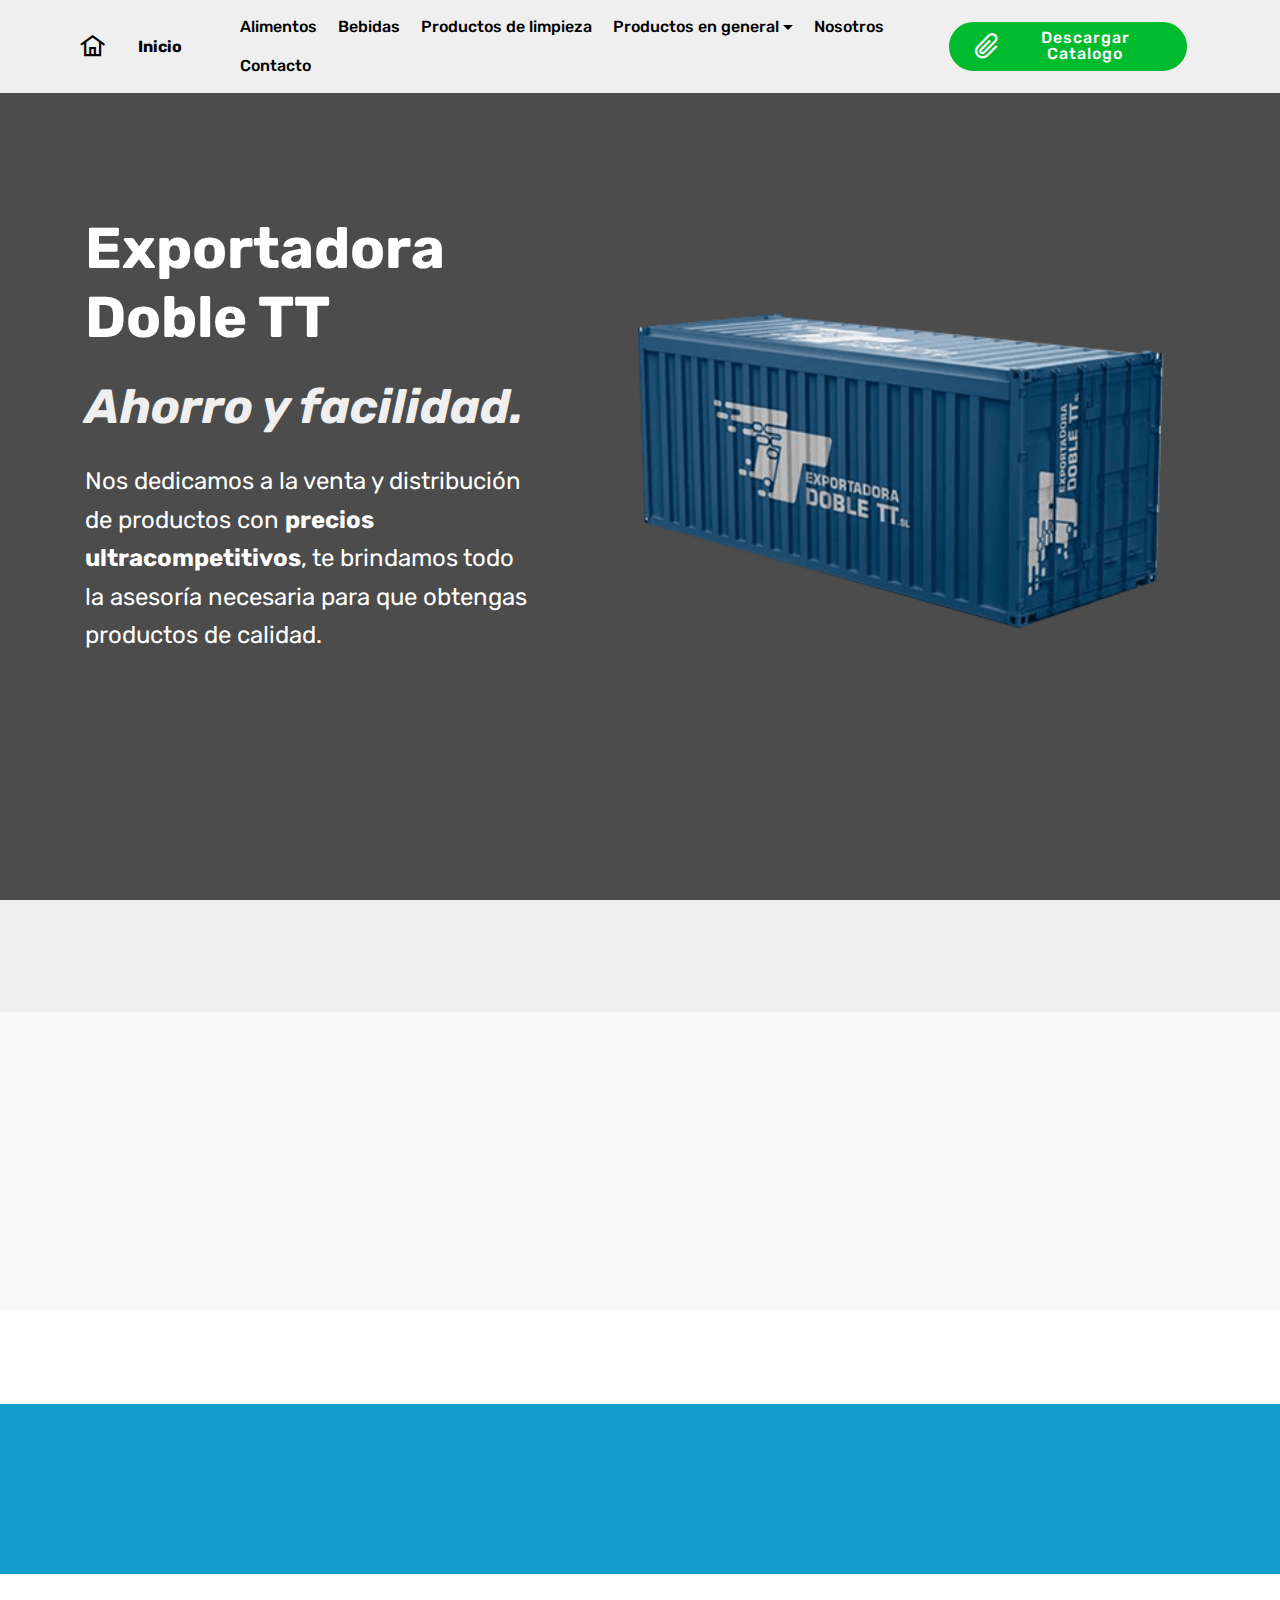
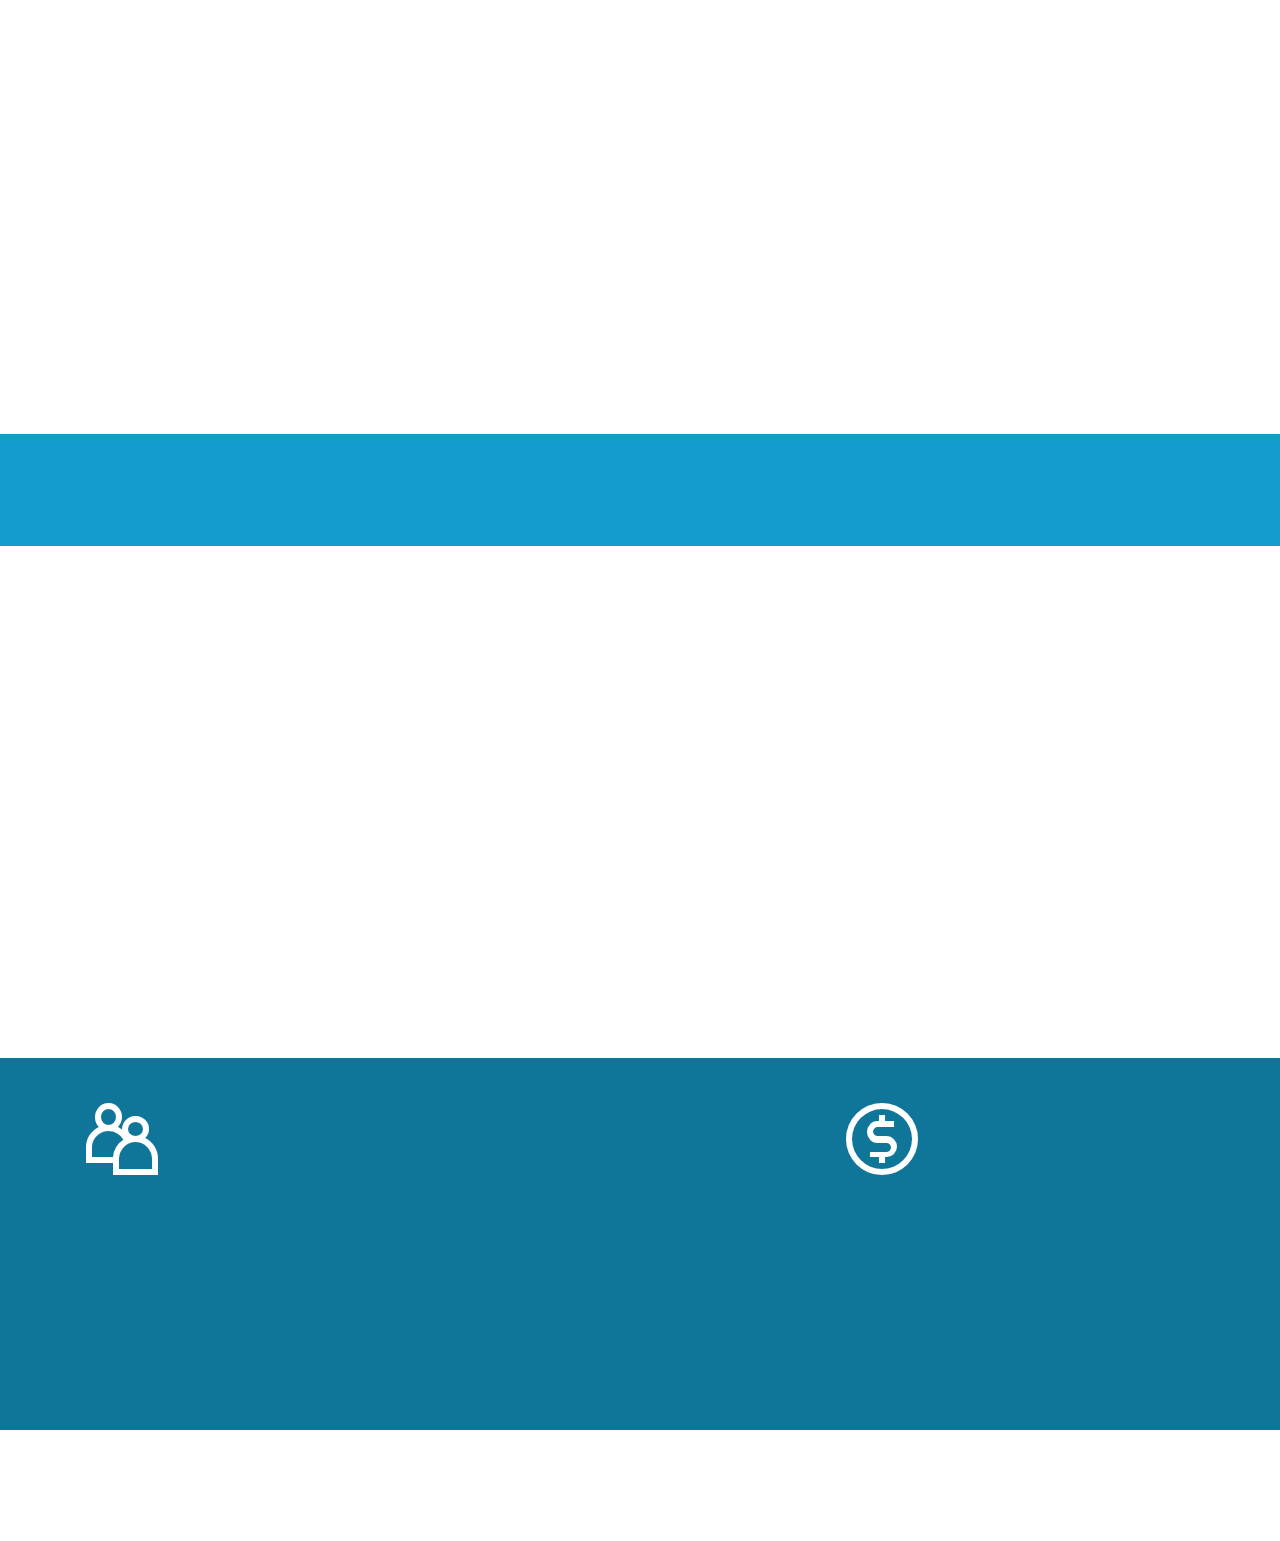
<file: index.html>
<!DOCTYPE html>
<html  >
<head>
  <!-- Site made with Mobirise Website Builder v5.0.11, https://mobirise.com -->
  <meta charset="UTF-8">
  <meta http-equiv="X-UA-Compatible" content="IE=edge">
  <meta name="generator" content="Mobirise v5.0.11, mobirise.com">
  <meta name="twitter:card" content="summary_large_image"/>
  <meta name="twitter:image:src" content="assets/images/index-meta.png">
  <meta property="og:image" content="assets/images/index-meta.png">
  <meta name="twitter:title" content="Exportadora Doble TT">
  <meta name="viewport" content="width=device-width, initial-scale=1, minimum-scale=1">
  <link rel="shortcut icon" href="assets/images/color-2-128x128.png" type="image/x-icon">
  <meta name="description" content="Nos dedicamos a la venta y distribución de productos con precios ultracompetitivos, te brindamos todo la asesoria necesaria para que ahorres en tus compras y obtengas productos de calidad.">
  
  
  <title>Exportadora Doble TT</title>
  <link rel="stylesheet" href="assets/web/assets/mobirise-icons2/mobirise2.css">
  <link rel="stylesheet" href="assets/web/assets/mobirise-icons/mobirise-icons.css">
  <link rel="stylesheet" href="assets/bootstrap/css/bootstrap.min.css">
  <link rel="stylesheet" href="assets/bootstrap/css/bootstrap-grid.min.css">
  <link rel="stylesheet" href="assets/bootstrap/css/bootstrap-reboot.min.css">
  <link rel="stylesheet" href="assets/tether/tether.min.css">
  <link rel="stylesheet" href="assets/dropdown/css/style.css">
  <link rel="stylesheet" href="assets/animatecss/animate.min.css">
  <link rel="stylesheet" href="assets/socicon/css/styles.css">
  <link rel="stylesheet" href="assets/theme/css/style.css">
  <link rel="preload" as="style" href="assets/mobirise/css/mbr-additional.css"><link rel="stylesheet" href="assets/mobirise/css/mbr-additional.css" type="text/css">
  
  
  
</head>
<body>
  <section class="menu cid-sU91w7NzqJ" once="menu" id="menu2-0">

    

    <nav class="navbar navbar-expand beta-menu navbar-dropdown align-items-center navbar-toggleable-sm">
        <button class="navbar-toggler navbar-toggler-right" type="button" data-toggle="collapse" data-target="#navbarSupportedContent" aria-controls="navbarSupportedContent" aria-expanded="false" aria-label="Toggle navigation">
            <div class="hamburger">
                <span></span>
                <span></span>
                <span></span>
                <span></span>
            </div>
        </button>
        <div class="menu-logo">
            <div class="navbar-brand">
                
                <span class="navbar-caption-wrap"><a class="navbar-caption text-black display-7" href="index.html"><span class="mobi-mbri mobi-mbri-home mbr-iconfont mbr-iconfont-btn"></span></a><a class="navbar-caption text-black display-7" href="index.html" style="background-color: rgb(239, 239, 239); display: inline !important;">Inicio</a></span>
            </div>
        </div>
        <div class="collapse navbar-collapse" id="navbarSupportedContent">
            <ul class="navbar-nav nav-dropdown" data-app-modern-menu="true"><li class="nav-item">
                    <a class="nav-link link text-black display-4" href="alimento.html" aria-expanded="false">
                        Alimentos</a>
                </li><li class="nav-item"><a class="nav-link link text-black display-4" href="bebidas.html" aria-expanded="false">
                        Bebidas</a></li><li class="nav-item"><a class="nav-link link text-black display-4" href="productos-de-limpieza.html" aria-expanded="false">
                        Productos de limpieza</a></li><li class="nav-item dropdown"><a class="nav-link link text-black dropdown-toggle display-4" href="#" aria-expanded="false" data-toggle="dropdown-submenu">
                        Productos en general</a><div class="dropdown-menu"><a class="text-black dropdown-item display-4" href="fumigacion.html" aria-expanded="false">Fumigación</a><a class="text-black dropdown-item display-4" href="Herramientas-agricolas-y-herrajeria.html" aria-expanded="false">Agricultura y herraje</a><a class="text-black dropdown-item display-4" href="maquinaria.html" aria-expanded="false">Maquinaria</a><a class="text-black dropdown-item display-4" href="maquina-de-puas.html" aria-expanded="false">Maquinaria de alambre</a><a class="text-black dropdown-item display-4" href="maderas.html" aria-expanded="false">Maderas</a><a class="text-black dropdown-item display-4" href="medios-de-proteccion.html" aria-expanded="false">Medios de protección</a></div></li>
                <li class="nav-item">
                    <a class="nav-link link text-black display-4" href="sobre-nosotros.html">Nosotros</a>
                </li><li class="nav-item"><a class="nav-link link text-black display-4" href="contacto.html">
                        Contacto</a></li></ul>
            <div class="navbar-buttons mbr-section-btn"><a class="btn btn-sm btn-danger display-4" href="assets/files/Catalogo-DigitalExportadoraDobleTT-2023.pdf" target="_blank"><span class="mobi-mbri mobi-mbri-paperclip mbr-iconfont mbr-iconfont-btn"></span>Descargar Catalogo</a></div>
        </div>
    </nav>
</section>

<section class="engine"><a href="https://mobirise.info/t">amp template</a></section><section class="header3 cid-sZ5m9dWv3h mbr-fullscreen" data-bg-video="https://youtu.be/XOC-argYA6Y" id="header3-21">

    

    <div class="mbr-overlay" style="opacity: 0.8; background-color: rgb(35, 35, 35);">
    </div>

    <div class="container">
        <div class="media-container-row">
            <div class="mbr-figure" style="width: 140%;">
                <img src="assets/images/sin-ttulo-2-454x340.png" alt="exportadora" title="exportadora">
            </div>

            <div class="media-content">
                <h1 class="mbr-section-title mbr-white pb-3 mbr-fonts-style display-1"><strong>Exportadora Doble TT</strong></h1>
                <h3 class="mbr-section-subtitle align-left mbr-white mbr-light pb-3 mbr-fonts-style display-2"><strong><em>Ahorro y facilidad.</em></strong></h3>
                <div class="mbr-section-text mbr-white pb-3 ">
                    <p class="mbr-text mbr-fonts-style display-5">Nos dedicamos a la venta y distribución de productos con <strong>precios ultracompetitivos</strong>, te brindamos todo la asesoría necesaria para que obtengas productos de calidad.</p>
                </div>
                
            </div>
        </div>
    </div>

</section>

<section class="header1 cid-sW8etEyF96" id="header16-1b">

    

    

    <div class="container">
        <div class="row justify-content-md-center">
            <div class="col-md-10 align-center">
                <h1 class="mbr-section-title mbr-bold pb-3 mbr-fonts-style display-2">Exportamos lo que necesitas en:</h1>
                
                
                
            </div>
        </div>
    </div>

</section>

<section class="services2 cid-t6xJHVlrHr" id="services2-5o">
    <!---->
    
    <!---->
    <!--Overlay-->
    
    <!--Container-->
    <div class="container">
        <div class="col-md-12">
            <div class="media-container-row">
                <div class="mbr-figure" style="width: 50%;">
                    <a href="alimentos.html"><img src="assets/images/k6dbp4quxzhbbpn2qsanninele-952x536.jpg" alt="Comida" title="Comida"></a>
                </div>
                <div class="align-left aside-content">
                    <h2 class="mbr-title pt-2 mbr-fonts-style display-2"><strong>
                        Alimentos y Bebidas al por Mayor.</strong></h2>
                    <div class="mbr-section-text">
                        <p class="mbr-text text1 pt-2 mbr-light mbr-fonts-style display-5"><em>
                            Exportamos lo que necesites en <strong>Alimentos y Bebidas</strong>, variedad internacional, calidad y diferentes sabores para que puedas elegir.</em></p>
                        
                    </div>
                    <!--Btn-->
                    
                </div>
            </div>
        </div>
    </div>
</section>

<section class="mbr-section content8 cid-temFwAVawX" id="content8-7c">

    

    <div class="container">
        <div class="media-container-row title">
            <div class="col-12 col-md-8">
                <div class="mbr-section-btn align-center"><a class="btn btn-primary display-4" href="alimento.html">Ver Alimentos</a>
                    <a class="btn btn-primary display-4" href="bebidas.html">Ver Bebidas</a></div>
            </div>
        </div>
    </div>
</section>

<section class="header1 cid-tyJiq3jdwV" id="header16-8i">

    

    

    <div class="container">
        <div class="row justify-content-md-center">
            <div class="col-md-10 align-center">
                <h1 class="mbr-section-title mbr-bold pb-3 mbr-fonts-style display-2">Disponemos de muchas marcas, entre ellas:</h1>
                
                
                
            </div>
        </div>
    </div>

</section>

<section class="clients cid-tdZ5WOs7V4" data-interval="false" id="clients-5p">
      

    
        <div class="container mb-5">
            <div class="media-container-row">
                <div class="col-12 align-center">
                    
                    <h3 class="mbr-section-subtitle mbr-light mbr-fonts-style display-5"><em>
                        Marcas de calidad internacional, que pueden estar facilmente en tu negocio con nuestro apoyo logistico.</em></h3>
                </div>
            </div>
        </div>

    <div class="container">
        <div class="carousel slide" role="listbox" data-pause="true" data-keyboard="false" data-ride="carousel" data-interval="5000">
            <div class="carousel-inner" data-visible="6">
                
                
                
                
                
            <div class="carousel-item ">
                    <div class="media-container-row">
                        <div class="col-md-12">
                            <div class="wrap-img ">
                                <img src="assets/images/proex-404x184.jpg" class="img-responsive clients-img" alt="proex" title="">
                            </div>
                        </div>
                    </div>
                </div><div class="carousel-item ">
                    <div class="media-container-row">
                        <div class="col-md-12">
                            <div class="wrap-img ">
                                <img src="assets/images/campo-frio-532x303.jpg" class="img-responsive clients-img" alt="" title="">
                            </div>
                        </div>
                    </div>
                </div><div class="carousel-item ">
                    <div class="media-container-row">
                        <div class="col-md-12">
                            <div class="wrap-img ">
                                <img src="assets/images/lagarto-400x359.jpg" class="img-responsive clients-img" alt="" title="">
                            </div>
                        </div>
                    </div>
                </div><div class="carousel-item ">
                    <div class="media-container-row">
                        <div class="col-md-12">
                            <div class="wrap-img ">
                                <img src="assets/images/energy-removebg-preview-224x143.png" class="img-responsive clients-img" alt="energy" title="energy">
                            </div>
                        </div>
                    </div>
                </div><div class="carousel-item ">
                    <div class="media-container-row">
                        <div class="col-md-12">
                            <div class="wrap-img ">
                                <img src="assets/images/dos-pinos-484x312.jpg" class="img-responsive clients-img" alt="" title="">
                            </div>
                        </div>
                    </div>
                </div></div>
            <div class="carousel-controls">
                <a data-app-prevent-settings="" class="carousel-control carousel-control-prev" role="button" data-slide="prev">
                    <span aria-hidden="true" class="mbri-left mbr-iconfont"></span>
                    <span class="sr-only">Previous</span>
                </a>
                <a data-app-prevent-settings="" class="carousel-control carousel-control-next" role="button" data-slide="next">
                    <span aria-hidden="true" class="mbri-right mbr-iconfont"></span>
                    <span class="sr-only">Next</span>
                </a>
            </div>
        </div>
    </div>
</section>

<section class="header1 cid-temKCEXNby" id="header16-7w">

    

    

    <div class="container">
        <div class="row justify-content-md-center">
            <div class="col-md-10 align-center">
                <h1 class="mbr-section-title mbr-bold pb-3 mbr-fonts-style display-2">PRODUCTOS DESTACADOS</h1>
                
                
                
            </div>
        </div>
    </div>

</section>

<section class="services1 cid-tyJgCZwu5U" id="services1-8e">
    <!---->
    
    <!---->
    <!--Overlay-->
    
    <!--Container-->
    <div class="container">
        <div class="row justify-content-center">
            <!--Titles-->
            <div class="title pb-5 col-12">
                
                
            </div>
            <!--Card-1-->
            <div class="card col-12 col-md-6 p-3 col-lg-3">
                <div class="card-wrapper">
                    <div class="card-img">
                        <a href="bebidas.html#services1-6n"><img src="assets/images/1679086500335-506x506.png" alt="cerveza" title="cerveza"></a>
                    </div>
                    <div class="card-box">
                        <h4 class="card-title mbr-fonts-style display-5">
                            Cerveza Premiun "MOLLER" Lager 5% &amp; Cerveza CANTINA</h4>
                        
                        <!--Btn-->
                        
                    </div>
                </div>
            </div>
            <!--Card-2-->
            <div class="card col-12 col-md-6 p-3 col-lg-3">
                <div class="card-wrapper">
                    <div class="card-img">
                        <a href="bebidas.html#services1-6p"><img src="assets/images/1691029422485-506x506.png" alt="whisky" title="whisky"></a>
                    </div>
                    <div class="card-box">
                        <h4 class="card-title mbr-fonts-style display-5">Whisky Marca <br>Sir Blane x 1 litro&nbsp;</h4>
                        
                        <!--Btn-->
                        
                    </div>
                </div>
            </div>
            <!--Card-3-->
            <div class="card col-12 col-md-6 p-3 col-lg-3">
                <div class="card-wrapper">
                    <div class="card-img">
                        <a href="bebidas.html#services1-79"><img src="assets/images/1679085356029-506x506.png" alt="Bebida Energetica ENERDRINKS" title="Bebida Energetica ENERDRINKS"></a>
                    </div>
                    <div class="card-box">
                        <h4 class="card-title mbr-fonts-style display-5">Bebida Energetica ENERDRINKS</h4>
                        
                        <!--Btn-->
                        
                    </div>
                </div>
            </div>
            <!--Card-4-->
            <div class="card col-12 col-md-6 p-3 col-lg-3 last-child">
                <div class="card-wrapper">
                    <div class="card-img">
                        <a href="bebidas.html#gallery5-95"><img src="assets/images/1679085298740-506x506.png" alt="jugos" title="jugos"></a>
                    </div>
                    <div class="card-box">
                        <h4 class="card-title mbr-fonts-style display-5">
                            Jugos Dos Pinos 200ml &amp; 1 Litro</h4>
                        
                        <!--Btn-->
                        
                    </div>
                </div>
            </div>
        </div>
    </div>
</section>

<section class="features9 cid-sZsOt25zV8" id="features9-28">

    

    
    <div class="container">
        <div class="row justify-content-center">
            <div class="card p-3 col-12 col-md-6 col-lg-4">
                <div class="media-container-row">
                    <div class="card-img pr-2">
                        <span class="mbr-iconfont mobi-mbri-users mobi-mbri" style="color: rgb(255, 255, 255); fill: rgb(255, 255, 255);"></span>
                    </div>
                    <div class="card-box">
                        <h4 class="card-title py-3 mbr-fonts-style display-5">No tenemos intermediarios.</h4>
                        <p class="mbr-text mbr-fonts-style display-7">
                           Nosotros hacemos tus compras directamente con las marcas, eliminamos el riesgo de incumplimiento por terceros.
                        </p>
                    </div>
                </div>
            </div>

            <div class="card p-3 col-12 col-md-6 col-lg-4">
                <div class="media-container-row">
                    <div class="card-img pr-2">
                        <a href="https://walink.co/9dd7f8" target="_blank"><span class="mbr-iconfont mobi-mbri-cust-feedback mobi-mbri" style="color: rgb(255, 255, 255); fill: rgb(255, 255, 255);"></span></a>
                    </div>
                    <div class="card-box">
                        <h4 class="card-title py-3 mbr-fonts-style display-5"><a href="https://walink.co/9dd7f8" target="_blank" class="text-white"><strong>Te asesoramos en el proceso.</strong></a></h4>
                        <p class="mbr-text mbr-fonts-style display-7">
                           Exportadora Doble TT, no es nada más un sitio para que ordenes tus pedidos, sino también para que recibas ayuda a la hora de hacerlos.
                        </p>
                    </div>
                </div>
            </div>

            <div class="card p-3 col-12 col-md-6 col-lg-4">
                <div class="media-container-row">
                    <div class="card-img pr-2">
                        <span class="mbr-iconfont mobi-mbri-cash mobi-mbri" style="color: rgb(255, 255, 255); fill: rgb(255, 255, 255);"></span>
                    </div>
                    <div class="card-box">
                        <h4 class="card-title py-3 mbr-fonts-style display-5">La mejor calidad, a precios accesibles.</h4>
                        <p class="mbr-text mbr-fonts-style display-7">Al trabajar directamente con las marcas fabricantes y sin intermediarios, nuestros precios son más accesibles que el resto.</p>
                    </div>
                </div>
            </div>

            
        </div>
    </div>
</section>

<section once="footers" class="cid-sUaTjqONNm mbr-reveal" id="footer6-6">

    

    

    <div class="container">
        <div class="media-container-row align-center mbr-white">
            <div class="col-12">
                <p class="mbr-text mb-0 mbr-fonts-style display-7">
                    © Copyright 2023,&nbsp;<em>Exportadora Doble TT SL</em><br>Todos los derechos reservados.</p>
            </div>
        </div>
    </div>
</section>


  <script src="assets/web/assets/jquery/jquery.min.js"></script>
  <script src="assets/popper/popper.min.js"></script>
  <script src="assets/bootstrap/js/bootstrap.min.js"></script>
  <script src="assets/tether/tether.min.js"></script>
  <script src="assets/smoothscroll/smooth-scroll.js"></script>
  <script src="assets/dropdown/js/nav-dropdown.js"></script>
  <script src="assets/dropdown/js/navbar-dropdown.js"></script>
  <script src="assets/touchswipe/jquery.touch-swipe.min.js"></script>
  <script src="assets/viewportchecker/jquery.viewportchecker.js"></script>
  <script src="assets/ytplayer/jquery.mb.ytplayer.min.js"></script>
  <script src="assets/vimeoplayer/jquery.mb.vimeo_player.js"></script>
  <script src="assets/bootstrapcarouselswipe/bootstrap-carousel-swipe.js"></script>
  <script src="assets/mbr-clients-slider/mbr-clients-slider.js"></script>
  <script src="assets/theme/js/script.js"></script>
  
  
  <input name="animation" type="hidden">
  </body>
</html>
</file>
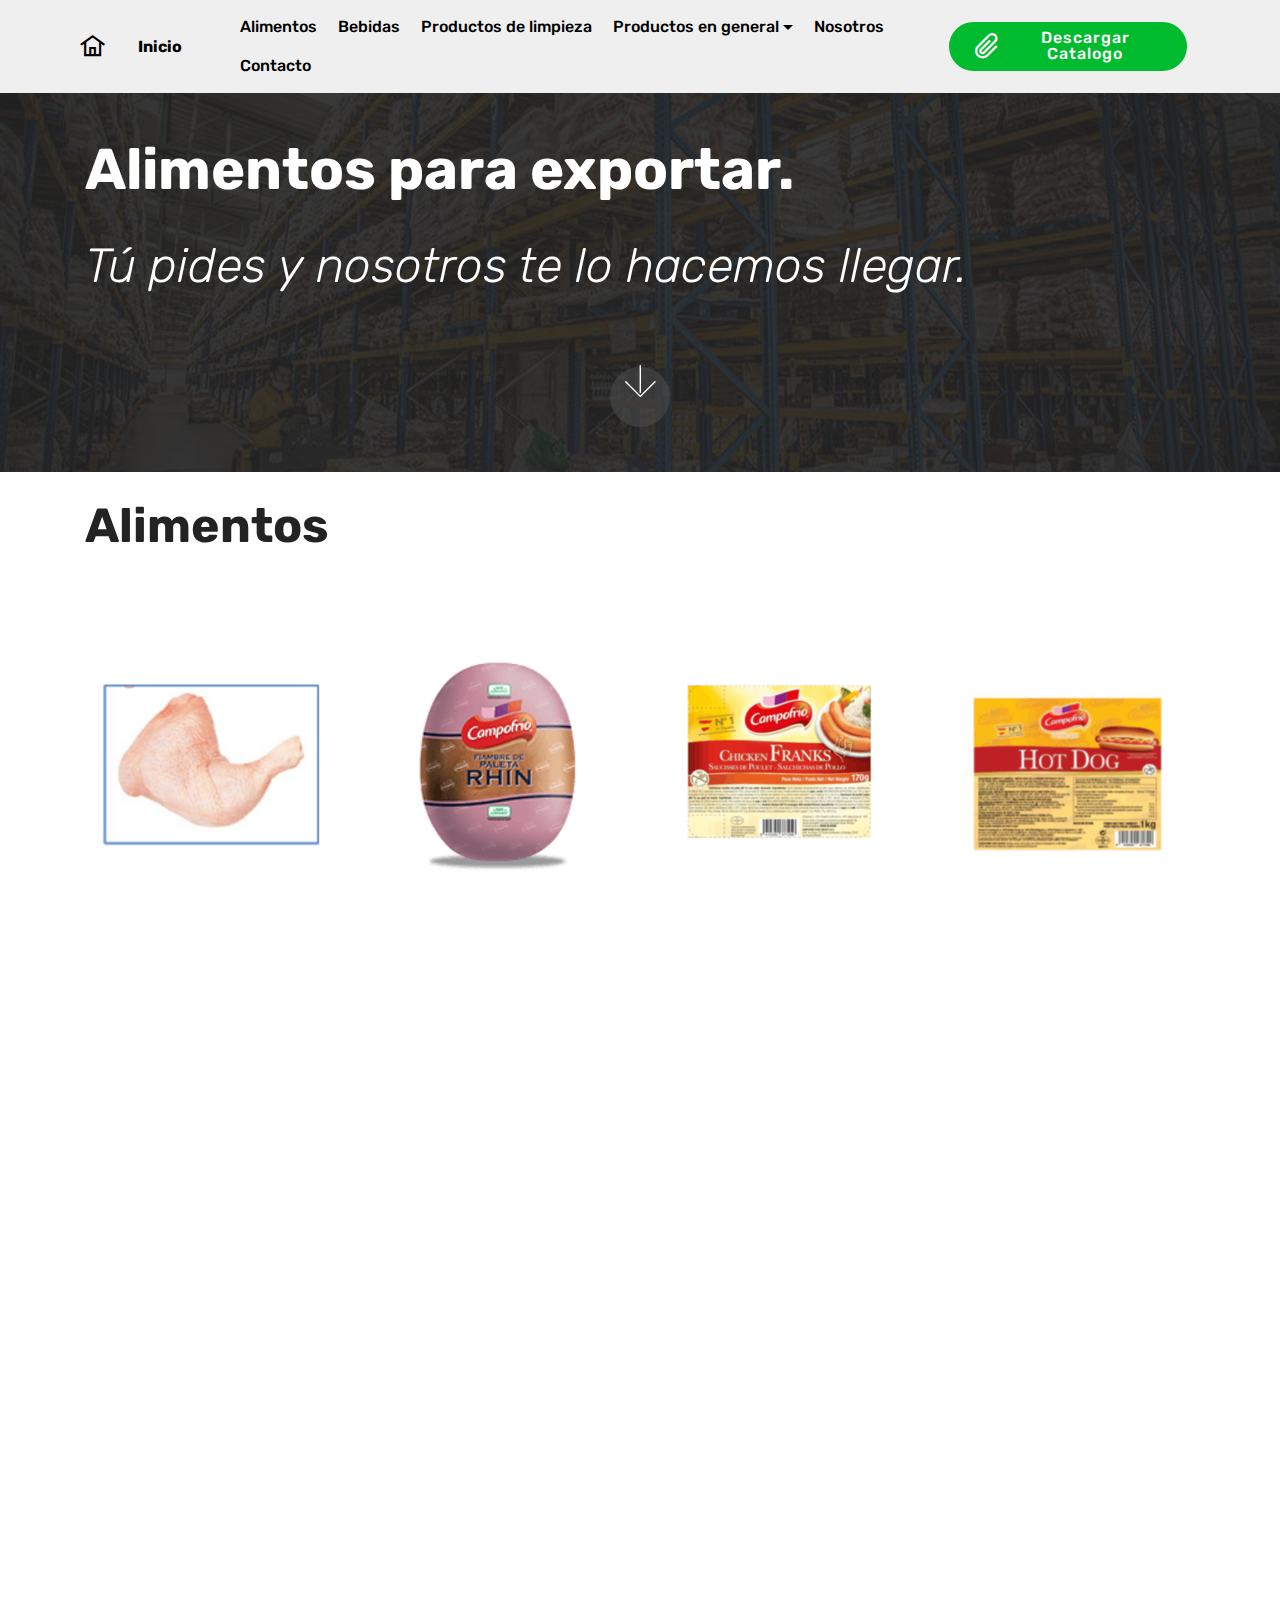
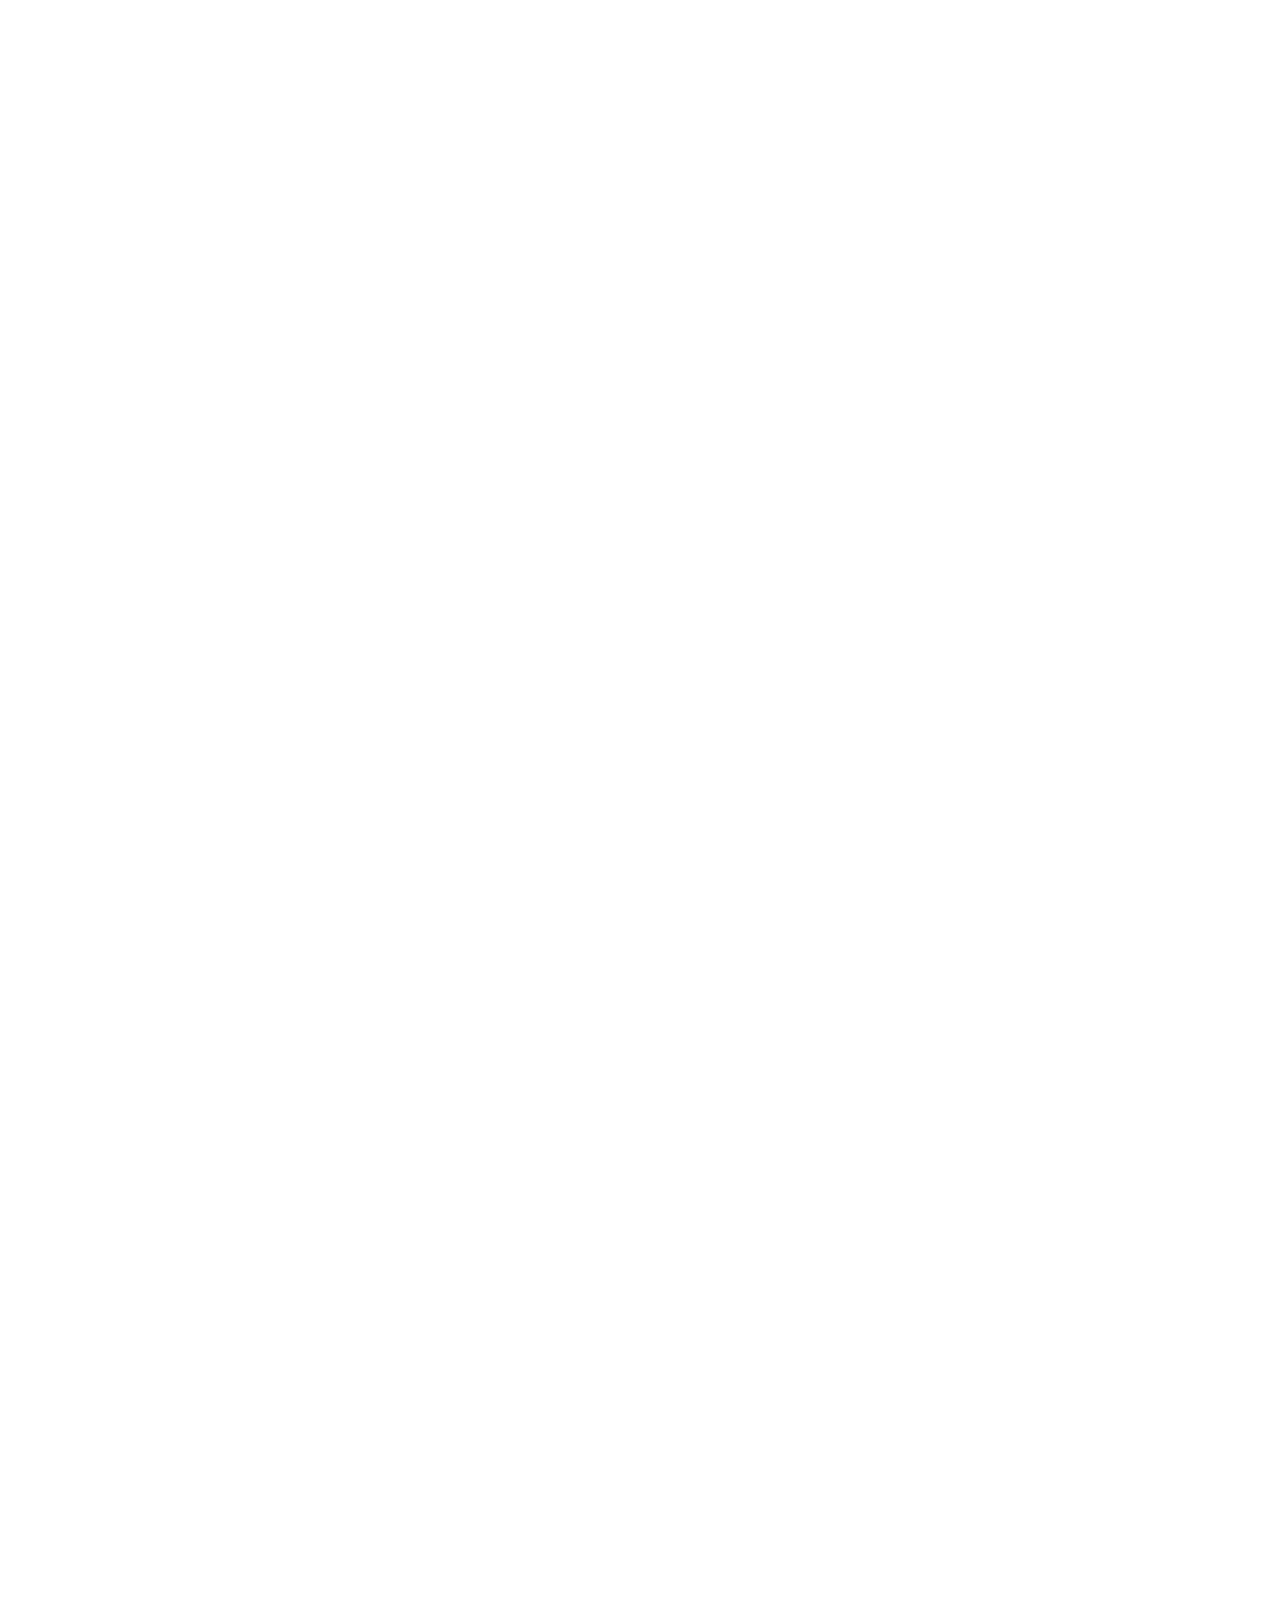
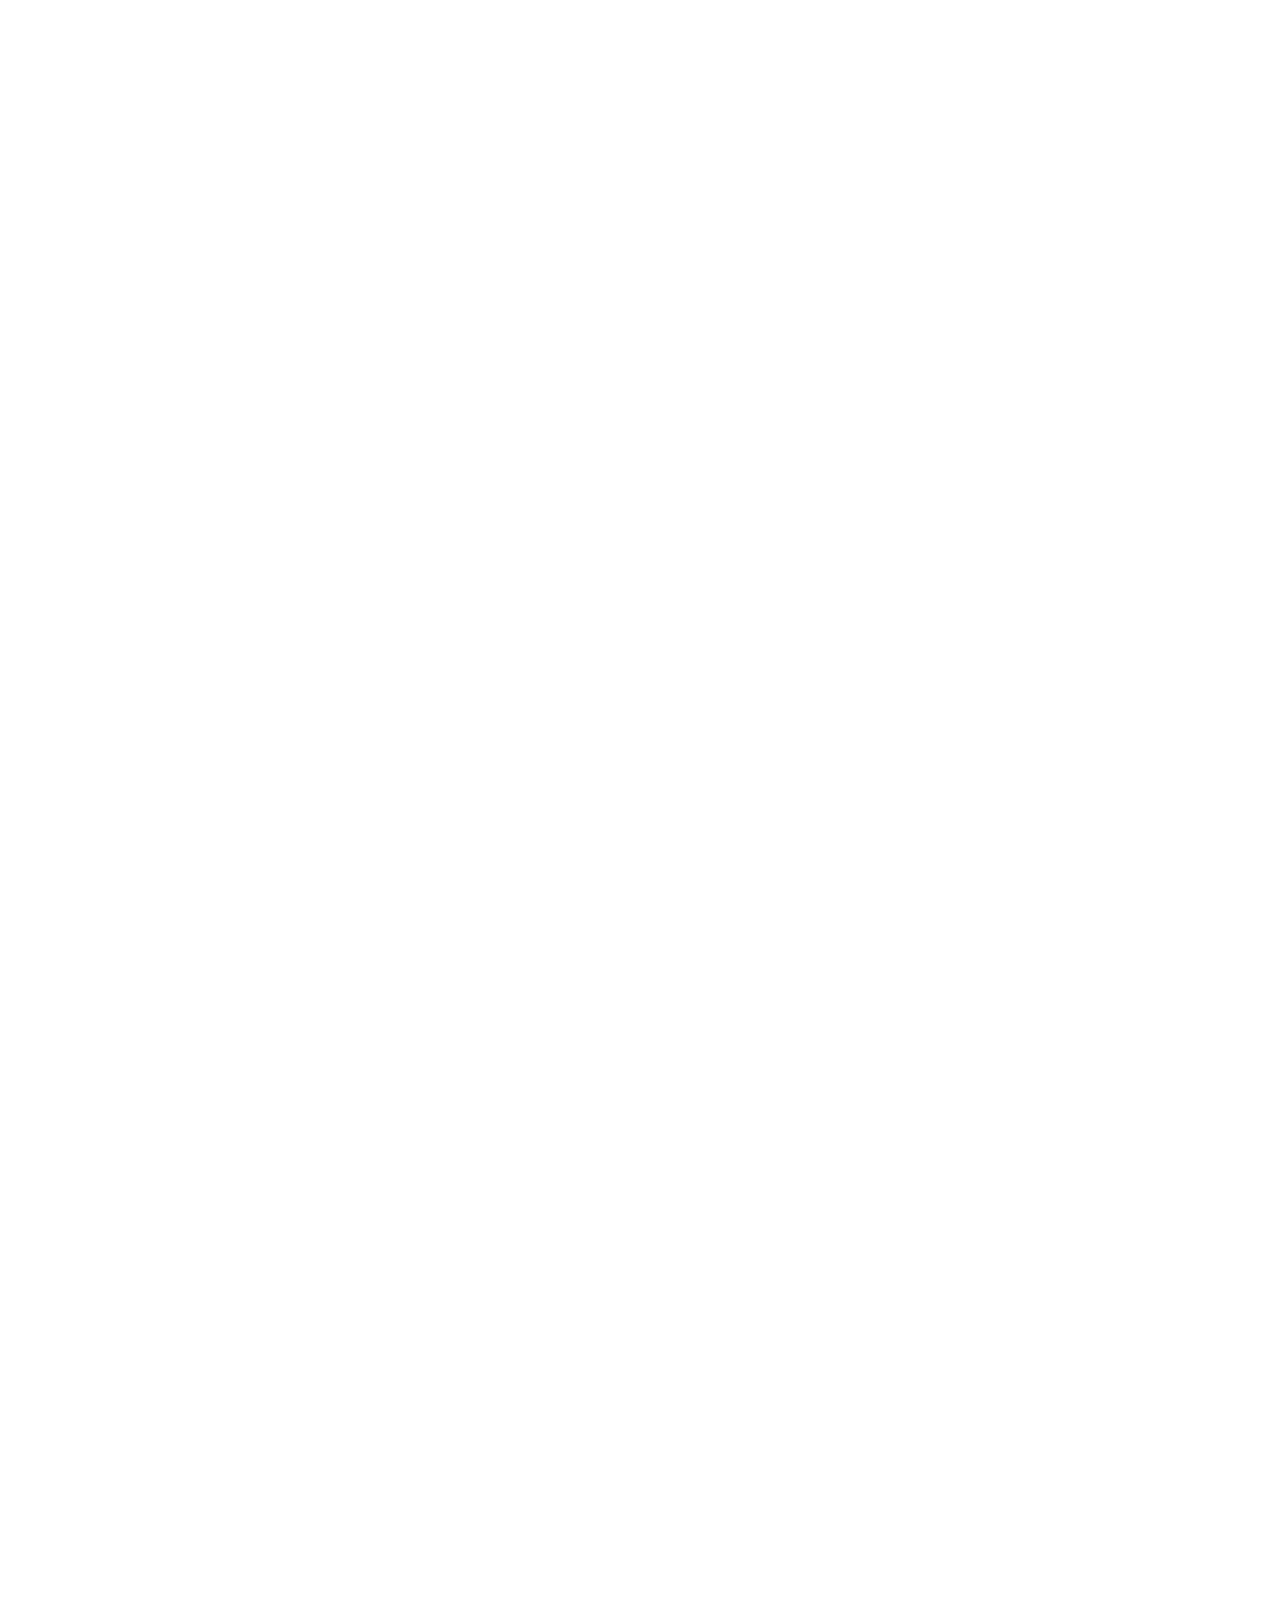
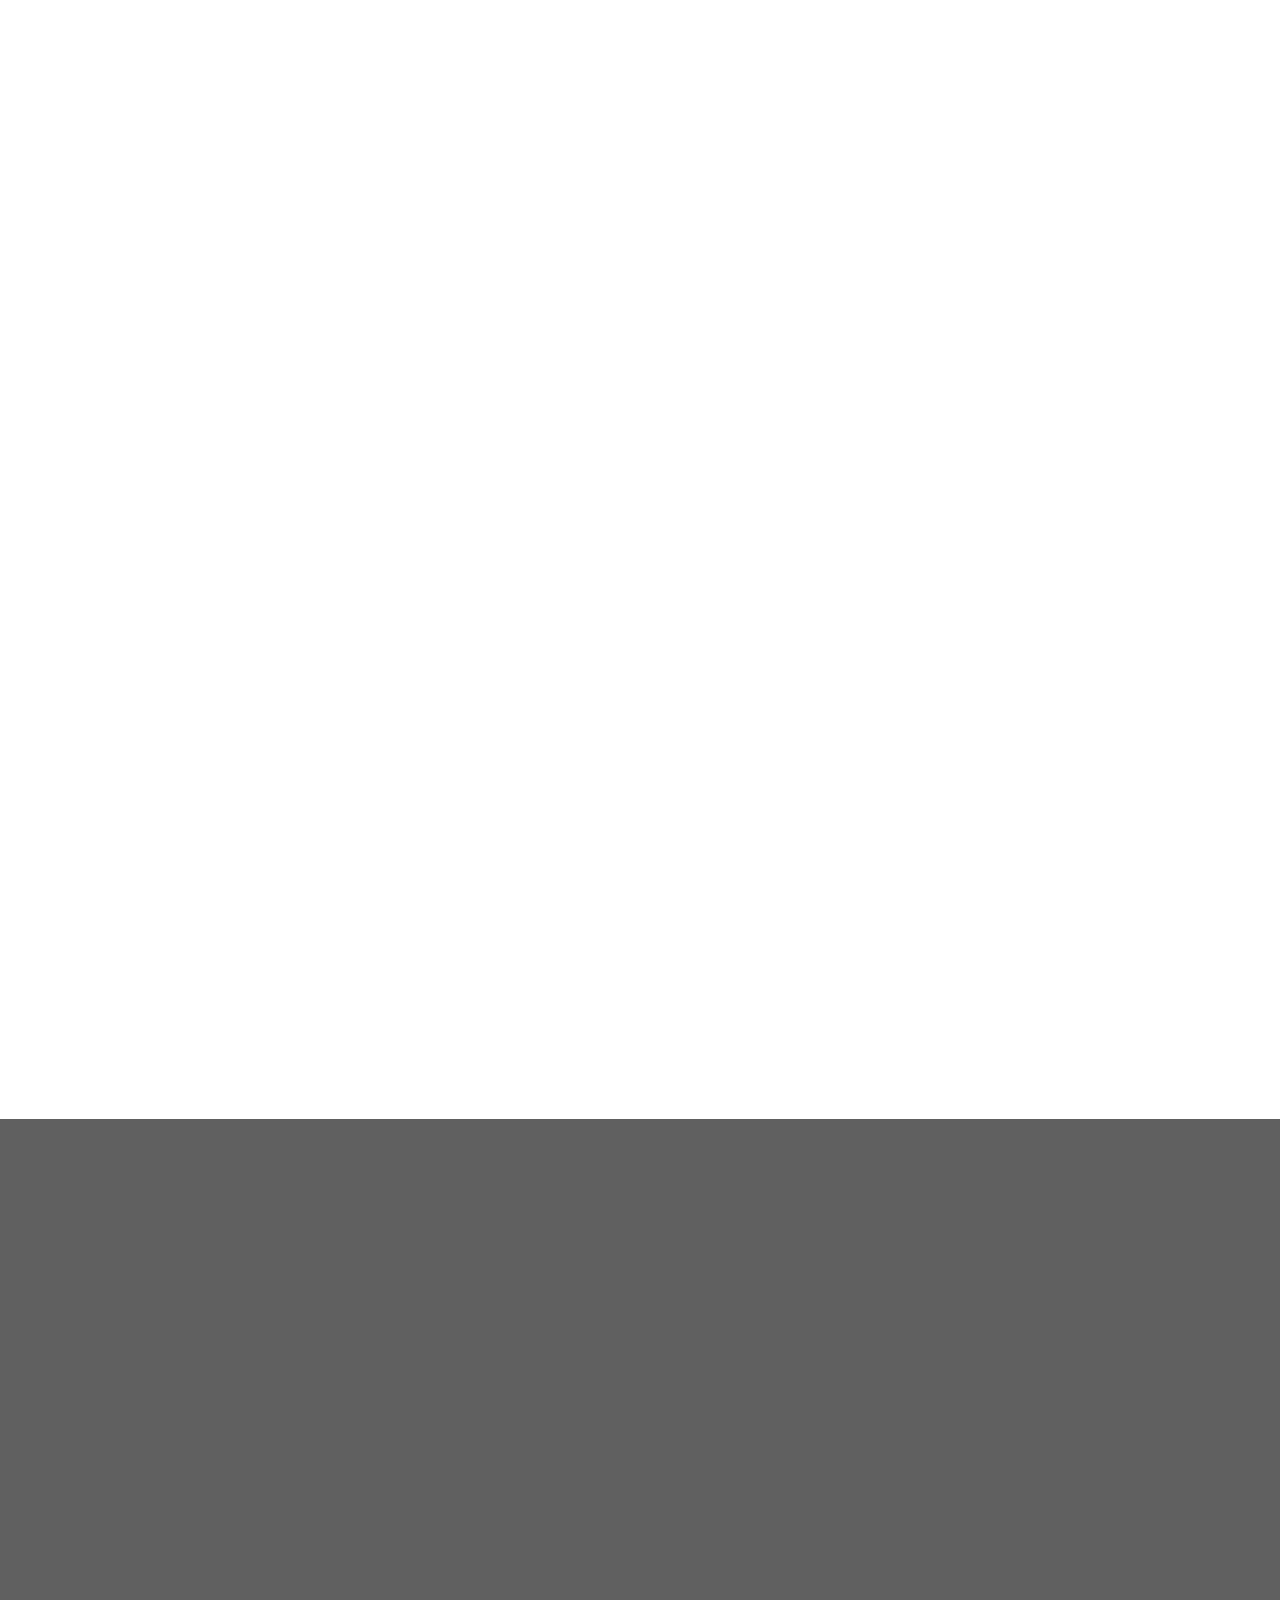
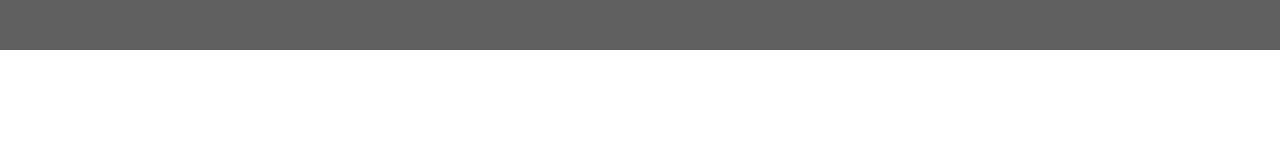
<file: alimento.html>
<!DOCTYPE html>
<html  >
<head>
  <!-- Site made with Mobirise Website Builder v5.0.11, https://mobirise.com -->
  <meta charset="UTF-8">
  <meta http-equiv="X-UA-Compatible" content="IE=edge">
  <meta name="generator" content="Mobirise v5.0.11, mobirise.com">
  <meta name="viewport" content="width=device-width, initial-scale=1, minimum-scale=1">
  <link rel="shortcut icon" href="assets/images/color-2-128x128.png" type="image/x-icon">
  <meta name="description" content="Compra con nosotros tus alimentos para exportar, nosotros hacemos el proceso logístico y tú solo te encargas de recibir el contenedor en tu país.">
  
  
  <title>Alimentos para exportar - Exportadora Doble TT</title>
  <link rel="stylesheet" href="assets/web/assets/mobirise-icons2/mobirise2.css">
  <link rel="stylesheet" href="assets/web/assets/mobirise-icons/mobirise-icons.css">
  <link rel="stylesheet" href="assets/web/assets/mobirise-icons-bold/mobirise-icons-bold.css">
  <link rel="stylesheet" href="assets/bootstrap/css/bootstrap.min.css">
  <link rel="stylesheet" href="assets/bootstrap/css/bootstrap-grid.min.css">
  <link rel="stylesheet" href="assets/bootstrap/css/bootstrap-reboot.min.css">
  <link rel="stylesheet" href="assets/tether/tether.min.css">
  <link rel="stylesheet" href="assets/dropdown/css/style.css">
  <link rel="stylesheet" href="assets/animatecss/animate.min.css">
  <link rel="stylesheet" href="assets/socicon/css/styles.css">
  <link rel="stylesheet" href="assets/theme/css/style.css">
  <link rel="preload" as="style" href="assets/mobirise/css/mbr-additional.css"><link rel="stylesheet" href="assets/mobirise/css/mbr-additional.css" type="text/css">
  
  
  
</head>
<body>
  <section class="menu cid-teg5WuaCI0" once="menu" id="menu2-6b">

    

    <nav class="navbar navbar-expand beta-menu navbar-dropdown align-items-center navbar-toggleable-sm">
        <button class="navbar-toggler navbar-toggler-right" type="button" data-toggle="collapse" data-target="#navbarSupportedContent" aria-controls="navbarSupportedContent" aria-expanded="false" aria-label="Toggle navigation">
            <div class="hamburger">
                <span></span>
                <span></span>
                <span></span>
                <span></span>
            </div>
        </button>
        <div class="menu-logo">
            <div class="navbar-brand">
                
                <span class="navbar-caption-wrap"><a class="navbar-caption text-black display-7" href="index.html"><span class="mobi-mbri mobi-mbri-home mbr-iconfont mbr-iconfont-btn"></span></a><a class="navbar-caption text-black display-7" href="index.html" style="background-color: rgb(239, 239, 239); display: inline !important;">Inicio</a></span>
            </div>
        </div>
        <div class="collapse navbar-collapse" id="navbarSupportedContent">
            <ul class="navbar-nav nav-dropdown" data-app-modern-menu="true"><li class="nav-item">
                    <a class="nav-link link text-black display-4" href="alimento.html" aria-expanded="false">
                        Alimentos</a>
                </li><li class="nav-item"><a class="nav-link link text-black display-4" href="bebidas.html" aria-expanded="false">
                        Bebidas</a></li><li class="nav-item"><a class="nav-link link text-black display-4" href="productos-de-limpieza.html" aria-expanded="false">
                        Productos de limpieza</a></li><li class="nav-item dropdown"><a class="nav-link link text-black dropdown-toggle display-4" href="#" aria-expanded="false" data-toggle="dropdown-submenu">
                        Productos en general</a><div class="dropdown-menu"><a class="text-black dropdown-item display-4" href="fumigacion.html" aria-expanded="false">Fumigación</a><a class="text-black dropdown-item display-4" href="Herramientas-agricolas-y-herrajeria.html" aria-expanded="false">Agricultura y herraje</a><a class="text-black dropdown-item display-4" href="maquinaria.html" aria-expanded="false">Maquinaria</a><a class="text-black dropdown-item display-4" href="maquina-de-puas.html" aria-expanded="false">Maquinaria de alambre</a><a class="text-black dropdown-item display-4" href="maderas.html" aria-expanded="false">Maderas</a><a class="text-black dropdown-item display-4" href="medios-de-proteccion.html" aria-expanded="false">Medios de protección</a></div></li>
                <li class="nav-item">
                    <a class="nav-link link text-black display-4" href="sobre-nosotros.html">Nosotros</a>
                </li><li class="nav-item"><a class="nav-link link text-black display-4" href="contacto.html">
                        Contacto</a></li></ul>
            <div class="navbar-buttons mbr-section-btn"><a class="btn btn-sm btn-danger display-4" href="assets/files/Catalogo-DigitalExportadoraDobleTT-2023.pdf" target="_blank"><span class="mobi-mbri mobi-mbri-paperclip mbr-iconfont mbr-iconfont-btn"></span>Descargar Catalogo</a></div>
        </div>
    </nav>
</section>

<section class="engine"><a href="https://mobirise.info/s">free bootstrap theme</a></section><section class="header9 cid-teg5WuAv8E mbr-parallax-background" id="header9-6c">

    

    <div class="mbr-overlay" style="opacity: 0.9; background-color: rgb(35, 35, 35);">
    </div>

    <div class="container">
        <div class="media-container-column mbr-white">
            <h1 class="mbr-section-title align-left mbr-bold pb-3 mbr-fonts-style display-1">Alimentos para exportar.</h1>
            
            <p class="mbr-text align-left pb-3 mbr-fonts-style display-2"><em>Tú pides y nosotros te lo hacemos llegar.</em></p>
            
        </div>
    </div>

    <div class="mbr-arrow hidden-sm-down" aria-hidden="true">
        <a href="#next">
            <i class="mbri-down mbr-iconfont"></i>
        </a>
    </div>
</section>

<section class="services1 cid-tyIXNKKk5l" id="services1-8b">
    <!---->
    
    <!---->
    <!--Overlay-->
    
    <!--Container-->
    <div class="container">
        <div class="row justify-content-center">
            <!--Titles-->
            <div class="title pb-5 col-12">
                <h2 class="align-left pb-3 mbr-fonts-style display-2"><strong>
                    Alimentos</strong></h2>
                
            </div>
            <!--Card-1-->
            <div class="card col-12 col-md-6 p-3 col-lg-3">
                <div class="card-wrapper">
                    <div class="card-img">
                        <img src="assets/images/4-506x506.png" alt="Pollo Chicken Leg Quarter " title="Pollo Chicken Leg Quarter ">
                    </div>
                    <div class="card-box">
                        <h4 class="card-title mbr-fonts-style display-5">Pollo Chicken Leg Quarter</h4>
                        <p class="mbr-text mbr-fonts-style display-7">Contenedor Refrigerado - 40 pies <br>1.350 cajas<br>27 Toneladas
<br>Cajas de 20 kilos
<br>Origen: Brasil</p>
                        <!--Btn-->
                        
                    </div>
                </div>
            </div>
            <!--Card-2-->
            <div class="card col-12 col-md-6 p-3 col-lg-3">
                <div class="card-wrapper">
                    <div class="card-img">
                        <img src="assets/images/2.-embutidos-campofrio-506x506.png" alt="Embutidos Campofrio: Fiambre de Jamon cocino" title="Embutidos Campofrio: Fiambre de Jamon cocino">
                    </div>
                    <div class="card-box">
                        <h4 class="card-title mbr-fonts-style display-5">&nbsp;Embutidos Campofrio:</h4>
                        <p class="mbr-text mbr-fonts-style display-7">Fiambre de Jamon cocino 
<br>Contenedor 40FT Congelado 
<br>Cantidad: 2.904 Cajas
<br>Caja de 1 pieza  x 5.5 kg 
<br>Origen: España&nbsp;</p>
                        <!--Btn-->
                        
                    </div>
                </div>
            </div>
            <!--Card-3-->
            <div class="card col-12 col-md-6 p-3 col-lg-3">
                <div class="card-wrapper">
                    <div class="card-img">
                        <img src="assets/images/salchichas-170-gr-506x506.png" alt="Salchichas 170 Gr" title="Salchichas 170 Gr">
                    </div>
                    <div class="card-box">
                        <h4 class="card-title mbr-fonts-style display-5">Salchichas 170 Gr</h4>
                        <p class="mbr-text mbr-fonts-style display-7">Contenedor 40 Ft congelado 
<br>Cantidad: 2.783 cajas 
<br>Caja de 24 paquetes 
<br>Origen: España</p>
                        <!--Btn-->
                        
                    </div>
                </div>
            </div>
            <!--Card-4-->
            <div class="card col-12 col-md-6 p-3 col-lg-3 last-child">
                <div class="card-wrapper">
                    <div class="card-img">
                        <img src="assets/images/salchicha-de-1-kg-506x506.png" alt="Salchicha de 1 KG" title="Salchicha de 1 KG">
                    </div>
                    <div class="card-box">
                        <h4 class="card-title mbr-fonts-style display-5">Salchicha de 1 KG&nbsp;</h4>
                        <p class="mbr-text mbr-fonts-style display-7">Contenedor 40 Ft congelado 
<br>Cantidad: 1.584 cajas 
<br>Caja de 8 paquetes 
<br>Origen: España<br></p>
                        <!--Btn-->
                        
                    </div>
                </div>
            </div>
        </div>
    </div>
</section>

<section class="services1 cid-tyIXZi47kv" id="services1-8c">
    <!---->
    
    <!---->
    <!--Overlay-->
    
    <!--Container-->
    <div class="container">
        <div class="row justify-content-center">
            <!--Titles-->
            <div class="title pb-5 col-12">
                
                
            </div>
            <!--Card-1-->
            <div class="card col-12 col-md-6 p-3 col-lg-3">
                <div class="card-wrapper">
                    <div class="card-img">
                        <img src="assets/images/91-506x506.png" alt="Carne de Vacuno Deshuesada " title="Carne de Vacuno Deshuesada ">
                    </div>
                    <div class="card-box">
                        <h4 class="card-title mbr-fonts-style display-5">Carne de Vacuno Deshuesada&nbsp;</h4>
                        <p class="mbr-text mbr-fonts-style display-7">Contenedor de 40 pies<br>Refrigerado (1.350)<br>27 Toneladas<br>Cajas de 20 kilos<br>Origen: Brasil</p>
                        <!--Btn-->
                        
                    </div>
                </div>
            </div>
            <!--Card-2-->
            <div class="card col-12 col-md-6 p-3 col-lg-3">
                <div class="card-wrapper">
                    <div class="card-img">
                        <img src="assets/images/6-506x506.png" alt="Harina de Trigo Sams Un " title="Harina de Trigo Sams Un ">
                    </div>
                    <div class="card-box">
                        <h4 class="card-title mbr-fonts-style display-5">Harina de Trigo Sams Un&nbsp;</h4>
                        <p class="mbr-text mbr-fonts-style display-7">Contenedor de 20 pies <br>Sacos 1.000<br>sacos de 25 kilos<br>25 Toneladas<br>Origen: Turquia</p>
                        <!--Btn-->
                        
                    </div>
                </div>
            </div>
            <!--Card-3-->
            <div class="card col-12 col-md-6 p-3 col-lg-3">
                <div class="card-wrapper">
                    <div class="card-img">
                        <img src="assets/images/7-1-506x506.png" alt="Galletas Marias 170 gr " title="Galletas Marias 170 gr ">
                    </div>
                    <div class="card-box">
                        <h4 class="card-title mbr-fonts-style display-5">Galletas Marias 170 gr</h4>
                        <p class="mbr-text mbr-fonts-style display-7">Contenedor 40 Ft 
<br>Cantidad: 4.700 cajas 
<br>Caja de 20 Paquetes
<br>Origen: Mexico</p>
                        <!--Btn-->
                        
                    </div>
                </div>
            </div>
            <!--Card-4-->
            <div class="card col-12 col-md-6 p-3 col-lg-3 last-child">
                <div class="card-wrapper">
                    <div class="card-img">
                        <img src="assets/images/helados-506x506.png" alt="Helados " title="Helados ">
                    </div>
                    <div class="card-box">
                        <h4 class="card-title mbr-fonts-style display-5">Helados</h4>
                        <p class="mbr-text mbr-fonts-style display-7">Contenedor 40 Ft  Congelado 
<br>Cantidad: 6.978  cajas 
<br>Caja 8, 20 y 24 Unidades
<br>Origen: Costa Rica&nbsp;<br></p>
                        <!--Btn-->
                        
                    </div>
                </div>
            </div>
        </div>
    </div>
</section>

<section class="services1 cid-teg5Wv3bs9" id="services1-6d">
    <!---->
    
    <!---->
    <!--Overlay-->
    
    <!--Container-->
    <div class="container">
        <div class="row justify-content-center">
            <!--Titles-->
            <div class="title pb-5 col-12">
                
                
            </div>
            <!--Card-1-->
            <div class="card col-12 col-md-6 p-3 col-lg-3">
                <div class="card-wrapper">
                    <div class="card-img">
                        <img src="assets/images/21-506x506.png" alt="1" title="1">
                    </div>
                    <div class="card-box">
                        <h4 class="card-title mbr-fonts-style display-5">100% cafe tostado y molido, San Marco</h4>
                        <p class="mbr-text mbr-fonts-style display-7">U/M: Caja<br>Origen: Ecuador<br>Caja: 250 Gr<br>Contenedor:<br>20 FT x 1450<br>40 FT x 2900</p>
                        <!--Btn-->
                        
                    </div>
                </div>
            </div>
            <!--Card-2-->
            <div class="card col-12 col-md-6 p-3 col-lg-3">
                <div class="card-wrapper">
                    <div class="card-img">
                        <img src="assets/images/22-506x506.png" alt="2" title="2">
                    </div>
                    <div class="card-box">
                        <h4 class="card-title mbr-fonts-style display-5">100% cafe tostado y molido, San Marco</h4>
                        <p class="mbr-text mbr-fonts-style display-7">U/M: Caja
<br>Origen: Ecuador
<br>Caja: 500 Gr
<br>Contenedor:
<br>20 FT x 1450
<br>40 FT x 2900</p>
                        <!--Btn-->
                        
                    </div>
                </div>
            </div>
            <!--Card-3-->
            <div class="card col-12 col-md-6 p-3 col-lg-3">
                <div class="card-wrapper">
                    <div class="card-img">
                        <img src="assets/images/23-506x506.png" alt="3" title="3">
                    </div>
                    <div class="card-box">
                        <h4 class="card-title mbr-fonts-style display-5">100% cafe tostado y molido, San Marco</h4>
                        <p class="mbr-text mbr-fonts-style display-7">U/M: Caja
<br>Origen: Ecuador
<br>Caja: 1000 Gr
<br>Contenedor:
<br>20 FT x 1450
<br>40 FT x 2900</p>
                        <!--Btn-->
                        
                    </div>
                </div>
            </div>
            <!--Card-4-->
            <div class="card col-12 col-md-6 p-3 col-lg-3 last-child">
                <div class="card-wrapper">
                    <div class="card-img">
                        <img src="assets/images/24-506x506.png" alt="4" title="4">
                    </div>
                    <div class="card-box">
                        <h4 class="card-title mbr-fonts-style display-5">
                            Aceite vegetal refinado para freir, comestible</h4>
                        <p class="mbr-text mbr-fonts-style display-7">U/M: Bidón<br>Origen: Ecuador
<br>Caja: 1 x 20 Litros<br>Contenedor:<br>40 FT x 1260<br></p>
                        <!--Btn-->
                        
                    </div>
                </div>
            </div>
        </div>
    </div>
</section>

<section class="services1 cid-tLPBACQuBc" id="services1-9f">
    <!---->
    
    <!---->
    <!--Overlay-->
    
    <!--Container-->
    <div class="container">
        <div class="row justify-content-center">
            <!--Titles-->
            <div class="title pb-5 col-12">
                
                
            </div>
            <!--Card-1-->
            <div class="card col-12 col-md-6 p-3 col-lg-4">
                <div class="card-wrapper">
                    <div class="card-img">
                        <img src="assets/images/5-475x475.png" alt="Arroz Blanco Grano Largo 5 % Partido  " title="Arroz Blanco Grano Largo 5 % Partido  ">
                    </div>
                    <div class="card-box">
                        <h4 class="card-title mbr-fonts-style display-5">Arroz Blanco Grano Largo 5 % Partido</h4>
                        <p class="mbr-text mbr-fonts-style display-7">Contenedor de 20 pies <br>1.080 sacos de 25 kilos&nbsp;<br>27 Toneladas
<br>Origen: Vietnam&nbsp;</p>
                        <!--Btn-->
                        
                    </div>
                </div>
            </div>
            <!--Card-2-->
            <div class="card col-12 col-md-6 p-3 col-lg-4">
                <div class="card-wrapper">
                    <div class="card-img">
                        <img src="assets/images/111-394x394.png" alt="Aceite Bizce" title="Aceite Bizce">
                    </div>
                    <div class="card-box">
                        <h4 class="card-title mbr-fonts-style display-5">Aceite Bizce</h4>
                        <p class="mbr-text mbr-fonts-style display-7">Formato de 1 litro
<br>Contenedor de 40 pies <br>(2.250 cajas x 1 litro)
<br>Origen: Turquia</p>
                        <!--Btn-->
                        
                    </div>
                </div>
            </div>
            <!--Card-3-->
            <div class="card col-12 col-md-6 p-3 col-lg-4 last-child">
                <div class="card-wrapper">
                    <div class="card-img">
                        <img src="assets/images/22-353x353.png" alt="Spaghetti Chef  500 gr" title="Spaghetti Chef  500 gr">
                    </div>
                    <div class="card-box">
                        <h4 class="card-title mbr-fonts-style display-5">Spaghetti Chef <br> 500 gr</h4>
                        <p class="mbr-text mbr-fonts-style display-7">Contenedor de 20 pies <br>2.700 cajas&nbsp;<br>27 Toneladas 
<br>Origen : Turquia&nbsp;</p>
                        <!--Btn-->
                        
                    </div>
                </div>
            </div>
            <!--Card-4-->
            
        </div>
    </div>
</section>

<section class="services1 cid-tLPEb4QWoS" id="services1-9g">
    <!---->
    
    <!---->
    <!--Overlay-->
    
    <!--Container-->
    <div class="container">
        <div class="row justify-content-center">
            <!--Titles-->
            <div class="title pb-5 col-12">
                
                
            </div>
            <!--Card-1-->
            <div class="card col-12 col-md-6 p-3 col-lg-4">
                <div class="card-wrapper">
                    <div class="card-img">
                        <img src="assets/images/31-476x476.png" alt="Salchichas En lata" title="Salchichas En lata">
                    </div>
                    <div class="card-box">
                        <h4 class="card-title mbr-fonts-style display-5">Salchichas En lata</h4>
                        <p class="mbr-text mbr-fonts-style display-7">Contenedor de 20 pies 
<br>1.860 cajas 
<br>Cajas de 20 Latas 
<br>Origen: Brasil&nbsp;</p>
                        <!--Btn-->
                        
                    </div>
                </div>
            </div>
            <!--Card-2-->
            <div class="card col-12 col-md-6 p-3 col-lg-4">
                <div class="card-wrapper">
                    <div class="card-img">
                        <img src="assets/images/diseo-sin-ttulo-39-696x696.png" alt="Productos Azucar. " title="Productos Azucar. ">
                    </div>
                    <div class="card-box">
                        <h4 class="card-title mbr-fonts-style display-5">Saco de Azucar</h4>
                        <p class="mbr-text mbr-fonts-style display-7">Origen : Brasil .
<br>Saco: 25 KG.
<br>Ref: FPS-0044
<br>Contenedor 20ft.
<br>2 Unidades / Caja
<br>1.080 Sacos por Contenedor
<br>Referencia:  FPS - 0044&nbsp;<br></p>
                        <!--Btn-->
                        
                    </div>
                </div>
            </div>
            <!--Card-3-->
            <div class="card col-12 col-md-6 p-3 col-lg-4 last-child">
                <div class="card-wrapper">
                    <div class="card-img">
                        <img src="assets/images/121-353x353.png" alt="Productos Azucar. " title="Productos Azucar. ">
                    </div>
                    <div class="card-box">
                        <h4 class="card-title mbr-fonts-style display-5">Azucar x 1 kg</h4>
                        <p class="mbr-text mbr-fonts-style display-7">Origen : Brasil .
<br>Paquete: 1 KG.
<br>Ref: FPS-0043
<br>Contenedor 20ft.
<br>2 Unidades / Caja
<br>1.080 Sacos por Contenedor
<br>Referencia:  FPS - 0044&nbsp;<br></p>
                        <!--Btn-->
                        
                    </div>
                </div>
            </div>
            <!--Card-4-->
            
        </div>
    </div>
</section>

<section class="services1 cid-tem9qfo65Y" id="services1-71">
    <!---->
    
    <!---->
    <!--Overlay-->
    
    <!--Container-->
    <div class="container">
        <div class="row justify-content-center">
            <!--Titles-->
            <div class="title pb-5 col-12">
                <h2 class="align-left pb-3 mbr-fonts-style display-2"><strong>
                    Confituras / Turrones</strong></h2>
                <h3 class="mbr-section-subtitle mbr-light mbr-fonts-style display-5"><strong><em>
                    Se puede armar contenedor mixto con todos los sabores.</em></strong></h3>
            </div>
            <!--Card-1-->
            <div class="card col-12 col-md-6 p-3 col-lg-3">
                <div class="card-wrapper">
                    <div class="card-img">
                        <img src="assets/images/25-506x506.png" alt="5" title="5">
                    </div>
                    <div class="card-box">
                        <h4 class="card-title mbr-fonts-style display-5">Turrones de almedra duro y blandos</h4>
                        <p class="mbr-text mbr-fonts-style display-7">U/M: Caja
<br>Origen: España<br>Caja: 1 x 20 x 200 Gr<br></p>
                        <!--Btn-->
                        
                    </div>
                </div>
            </div>
            <!--Card-2-->
            <div class="card col-12 col-md-6 p-3 col-lg-3">
                <div class="card-wrapper">
                    <div class="card-img">
                        <img src="assets/images/26-506x506.png" alt="6" title="6">
                    </div>
                    <div class="card-box">
                        <h4 class="card-title mbr-fonts-style display-5">Turron de torta</h4>
                        <p class="mbr-text mbr-fonts-style display-7">U/M: Caja 
<br>Origen: España
<br>Caja: 1 x 20 x 200 Gr</p>
                        <!--Btn-->
                        
                    </div>
                </div>
            </div>
            <!--Card-3-->
            <div class="card col-12 col-md-6 p-3 col-lg-3">
                <div class="card-wrapper">
                    <div class="card-img">
                        <img src="assets/images/27-506x506.png" alt="7" title="7">
                    </div>
                    <div class="card-box">
                        <h4 class="card-title mbr-fonts-style display-5">
                            Turron de frutas</h4>
                        <p class="mbr-text mbr-fonts-style display-7">U/M: Caja 
<br>Origen: España
<br>Caja: 1 x 20 x 200 Gr</p>
                        <!--Btn-->
                        
                    </div>
                </div>
            </div>
            <!--Card-4-->
            <div class="card col-12 col-md-6 p-3 col-lg-3 last-child">
                <div class="card-wrapper">
                    <div class="card-img">
                        <img src="assets/images/sin-ttulo-1-506x506.png" alt="turrones" title="turrones">
                    </div>
                    <div class="card-box">
                        <h4 class="card-title mbr-fonts-style display-5">
                            Turrones de mani duro y blando</h4>
                        <p class="mbr-text mbr-fonts-style display-7">U/M: Caja 
<br>Origen: España
<br>Caja: 1 x 20 x 200 Gr</p>
                        <!--Btn-->
                        
                    </div>
                </div>
            </div>
        </div>
    </div>
</section>

<section class="services1 cid-temaaUxwKC" id="services1-72">
    <!---->
    
    <!---->
    <!--Overlay-->
    
    <!--Container-->
    <div class="container">
        <div class="row justify-content-center">
            <!--Titles-->
            <div class="title pb-5 col-12">
                <h2 class="align-left pb-3 mbr-fonts-style display-2"><strong>
                    Frutos secos</strong></h2>
                <h3 class="mbr-section-subtitle mbr-light mbr-fonts-style display-5"><strong><em>Se puede armar contenedor mixto.</em></strong></h3>
            </div>
            <!--Card-1-->
            <div class="card col-12 col-md-6 p-3 col-lg-3">
                <div class="card-wrapper">
                    <div class="card-img">
                        <img src="assets/images/28-506x506.png" alt="almendras chilenas" title="almendras chilenas">
                    </div>
                    <div class="card-box">
                        <h4 class="card-title mbr-fonts-style display-5">Almendra chilenas sin cáscara caramel 23/25</h4>
                        <p class="mbr-text mbr-fonts-style display-7">Caja de 10 Kg<br>Contenedor: 20 FT x 1750 cajas</p>
                        <!--Btn-->
                        
                    </div>
                </div>
            </div>
            <!--Card-2-->
            <div class="card col-12 col-md-6 p-3 col-lg-3">
                <div class="card-wrapper">
                    <div class="card-img">
                        <img src="assets/images/29-506x506.png" alt="pasas" title="pasas">
                    </div>
                    <div class="card-box">
                        <h4 class="card-title mbr-fonts-style display-5">Pasas Thompson Seedless Mediana</h4>
                        <p class="mbr-text mbr-fonts-style display-7">Caja de 10 Kg
<br>Contenedor: 20 FT x 2000 cajas</p>
                        <!--Btn-->
                        
                    </div>
                </div>
            </div>
            <!--Card-3-->
            <div class="card col-12 col-md-6 p-3 col-lg-3">
                <div class="card-wrapper">
                    <div class="card-img">
                        <img src="assets/images/30-506x506.png" alt="ciruela" title="ciruela">
                    </div>
                    <div class="card-box">
                        <h4 class="card-title mbr-fonts-style display-5">
                            Ciruelas Chilenas sin Corozo TZ</h4>
                        <p class="mbr-text mbr-fonts-style display-7">Caja de 10 Kg
<br>Contenedor: 20 FT x 2000 cajas</p>
                        <!--Btn-->
                        
                    </div>
                </div>
            </div>
            <!--Card-4-->
            <div class="card col-12 col-md-6 p-3 col-lg-3 last-child">
                <div class="card-wrapper">
                    <div class="card-img">
                        <img src="assets/images/31-506x506.png" alt="nueces chilenas" title="nueces chilenas">
                    </div>
                    <div class="card-box">
                        <h4 class="card-title mbr-fonts-style display-5">
                            Nueces Chilenas sin cáscara cuartos mecánicos Light / Extra Light.</h4>
                        <p class="mbr-text mbr-fonts-style display-7">Caja de 10 Kg
<br>Contenedor: 20 FT x 1000 cajas</p>
                        <!--Btn-->
                        
                    </div>
                </div>
            </div>
        </div>
    </div>
</section>

<section class="services1 cid-tembvxxpW6" id="services1-73">
    <!---->
    
    <!---->
    <!--Overlay-->
    
    <!--Container-->
    <div class="container">
        <div class="row justify-content-center">
            <!--Titles-->
            <div class="title pb-5 col-12">
                <h2 class="align-left pb-3 mbr-fonts-style display-2"><strong>
                    Panadería &amp; Pastelería</strong></h2>
                
            </div>
            <!--Card-1-->
            <div class="card col-12 col-md-6 p-3 col-lg-3">
                <div class="card-wrapper">
                    <div class="card-img">
                        <img src="assets/images/35-506x517.png" alt="leche condensada" title="1">
                    </div>
                    <div class="card-box">
                        <h4 class="card-title mbr-fonts-style display-5">Leche Condensada</h4>
                        <p class="mbr-text mbr-fonts-style display-7">Pack de 250 Gr<br>Unidades x Caja 20<br>Contenedor: 20 FT x 1170</p>
                        <!--Btn-->
                        
                    </div>
                </div>
            </div>
            <!--Card-2-->
            <div class="card col-12 col-md-6 p-3 col-lg-3">
                <div class="card-wrapper">
                    <div class="card-img">
                        <img src="assets/images/34-506x517.png" alt="arequipe" title="arequipe">
                    </div>
                    <div class="card-box">
                        <h4 class="card-title mbr-fonts-style display-5">Arequipe</h4>
                        <p class="mbr-text mbr-fonts-style display-7">Unidades x Caja 20
<br>Contenedor carga 1170</p>
                        <!--Btn-->
                        
                    </div>
                </div>
            </div>
            <!--Card-3-->
            <div class="card col-12 col-md-6 p-3 col-lg-3">
                <div class="card-wrapper">
                    <div class="card-img">
                        <img src="assets/images/32-1-506x517.png" alt="levadura seca" title="levadura seca">
                    </div>
                    <div class="card-box">
                        <h4 class="card-title mbr-fonts-style display-5">
                            Levadura Seca de 500 Gr</h4>
                        <p class="mbr-text mbr-fonts-style display-7">Unidades x Caja 30<br>Contenedor: 20 FT x 400</p>
                        <!--Btn-->
                        
                    </div>
                </div>
            </div>
            <!--Card-4-->
            <div class="card col-12 col-md-6 p-3 col-lg-3 last-child">
                <div class="card-wrapper">
                    <div class="card-img">
                        <img src="assets/images/img-20220814-wa0011-480x480.jpeg" alt="manteca para pasteleria" title="manteca para pasteleria">
                    </div>
                    <div class="card-box">
                        <h4 class="card-title mbr-fonts-style display-5">Margarina Multiuso para Panadería y Pastelería</h4>
                        <p class="mbr-text mbr-fonts-style display-7">Caja de 16 Kilos<br>Contenedor: 40 FT<br>Refrigerado x 1750 cajas</p>
                        <!--Btn-->
                        
                    </div>
                </div>
            </div>
        </div>
    </div>
</section>

<section class="mbr-section content8 cid-temght0WYc" id="content8-74">

    

    <div class="container">
        <div class="media-container-row title">
            <div class="col-12 col-md-8">
                <div class="mbr-section-btn align-center"><a class="btn btn-primary display-4" href="assets/files/Catalogo-DigitalExportadoraDobleTT-2023.pdf" target="_blank"><span class="mobi-mbri mobi-mbri-download mbr-iconfont mbr-iconfont-btn"></span>Descargar Catálogo</a></div>
            </div>
        </div>
    </div>
</section>

<section class="mbr-section info3 cid-teg5Wyu9X9 mbr-parallax-background" id="info3-6j">

    

    <div class="mbr-overlay" style="opacity: 0.7; background-color: rgb(35, 35, 35);">
    </div>

    <div class="container">
        <div class="row justify-content-center">
            <div class="media-container-column title col-12 col-md-10">
                <h2 class="align-left mbr-bold mbr-white pb-3 mbr-fonts-style display-2">
                    Recuerda que contamos con un equipo humano dispuesto a ayudarte.</h2>
                <h3 class="mbr-section-subtitle align-left mbr-light mbr-white pb-3 mbr-fonts-style display-5">
                    Parte de nuestros valores como empresa radican en nuestra capacidad de atender las peticiones de nuestros clientes,<strong> si deseas un producto que no tenemos, puedes hablar con nosotros y con gusto te atenderemos.</strong></h3>
                
                <div class="mbr-section-btn align-left py-4"><a class="btn btn-primary display-4" href="https://walink.co/9dd7f8" target="_blank">Hablar con un asesor de ventas</a></div>
            </div>
        </div>
    </div>
</section>

<section once="footers" class="cid-teg5WyMTvf mbr-reveal" id="footer6-6k">

    

    

    <div class="container">
        <div class="media-container-row align-center mbr-white">
            <div class="col-12">
                <p class="mbr-text mb-0 mbr-fonts-style display-7">
                    © Copyright 2023,&nbsp;<em>Exportadora Doble TT SL</em><br>Todos los derechos reservados.</p>
            </div>
        </div>
    </div>
</section>


  <script src="assets/web/assets/jquery/jquery.min.js"></script>
  <script src="assets/popper/popper.min.js"></script>
  <script src="assets/bootstrap/js/bootstrap.min.js"></script>
  <script src="assets/tether/tether.min.js"></script>
  <script src="assets/smoothscroll/smooth-scroll.js"></script>
  <script src="assets/dropdown/js/nav-dropdown.js"></script>
  <script src="assets/dropdown/js/navbar-dropdown.js"></script>
  <script src="assets/touchswipe/jquery.touch-swipe.min.js"></script>
  <script src="assets/viewportchecker/jquery.viewportchecker.js"></script>
  <script src="assets/parallax/jarallax.min.js"></script>
  <script src="assets/theme/js/script.js"></script>
  
  
  <input name="animation" type="hidden">
  </body>
</html>
</file>
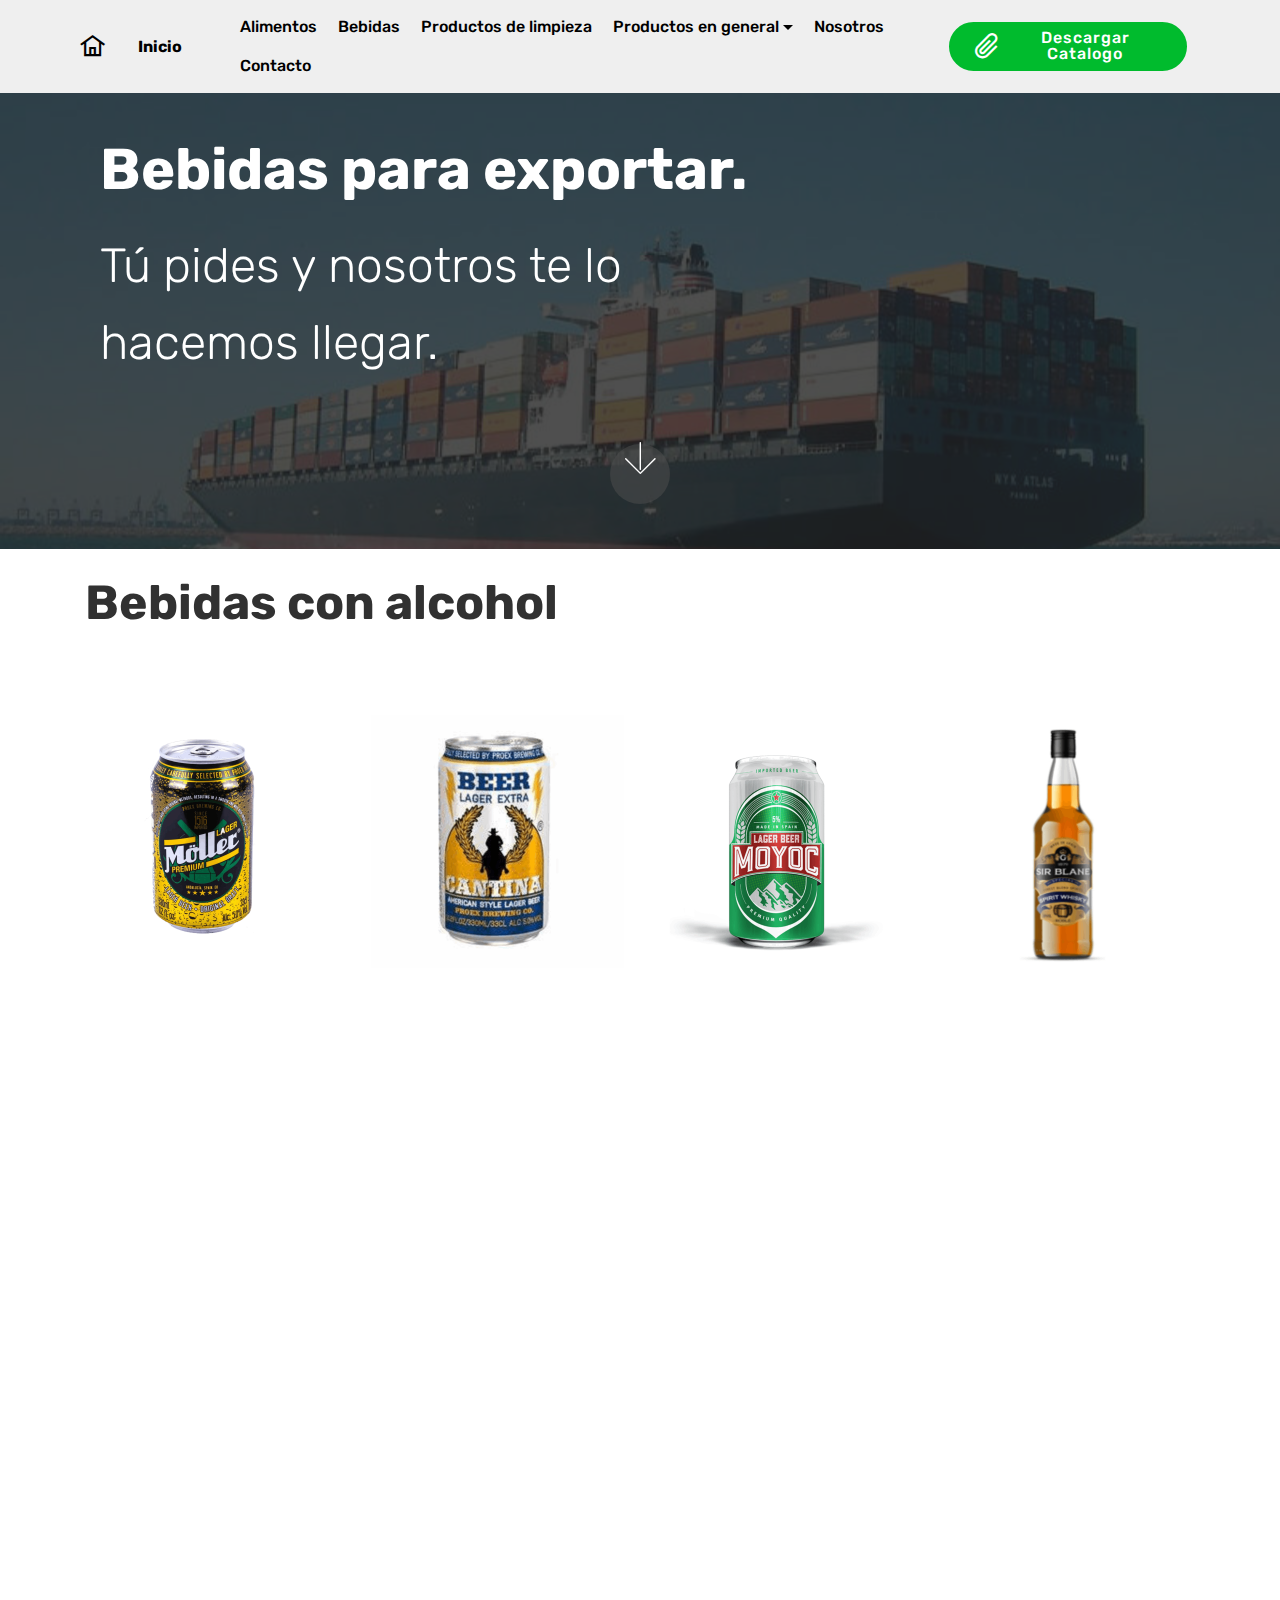
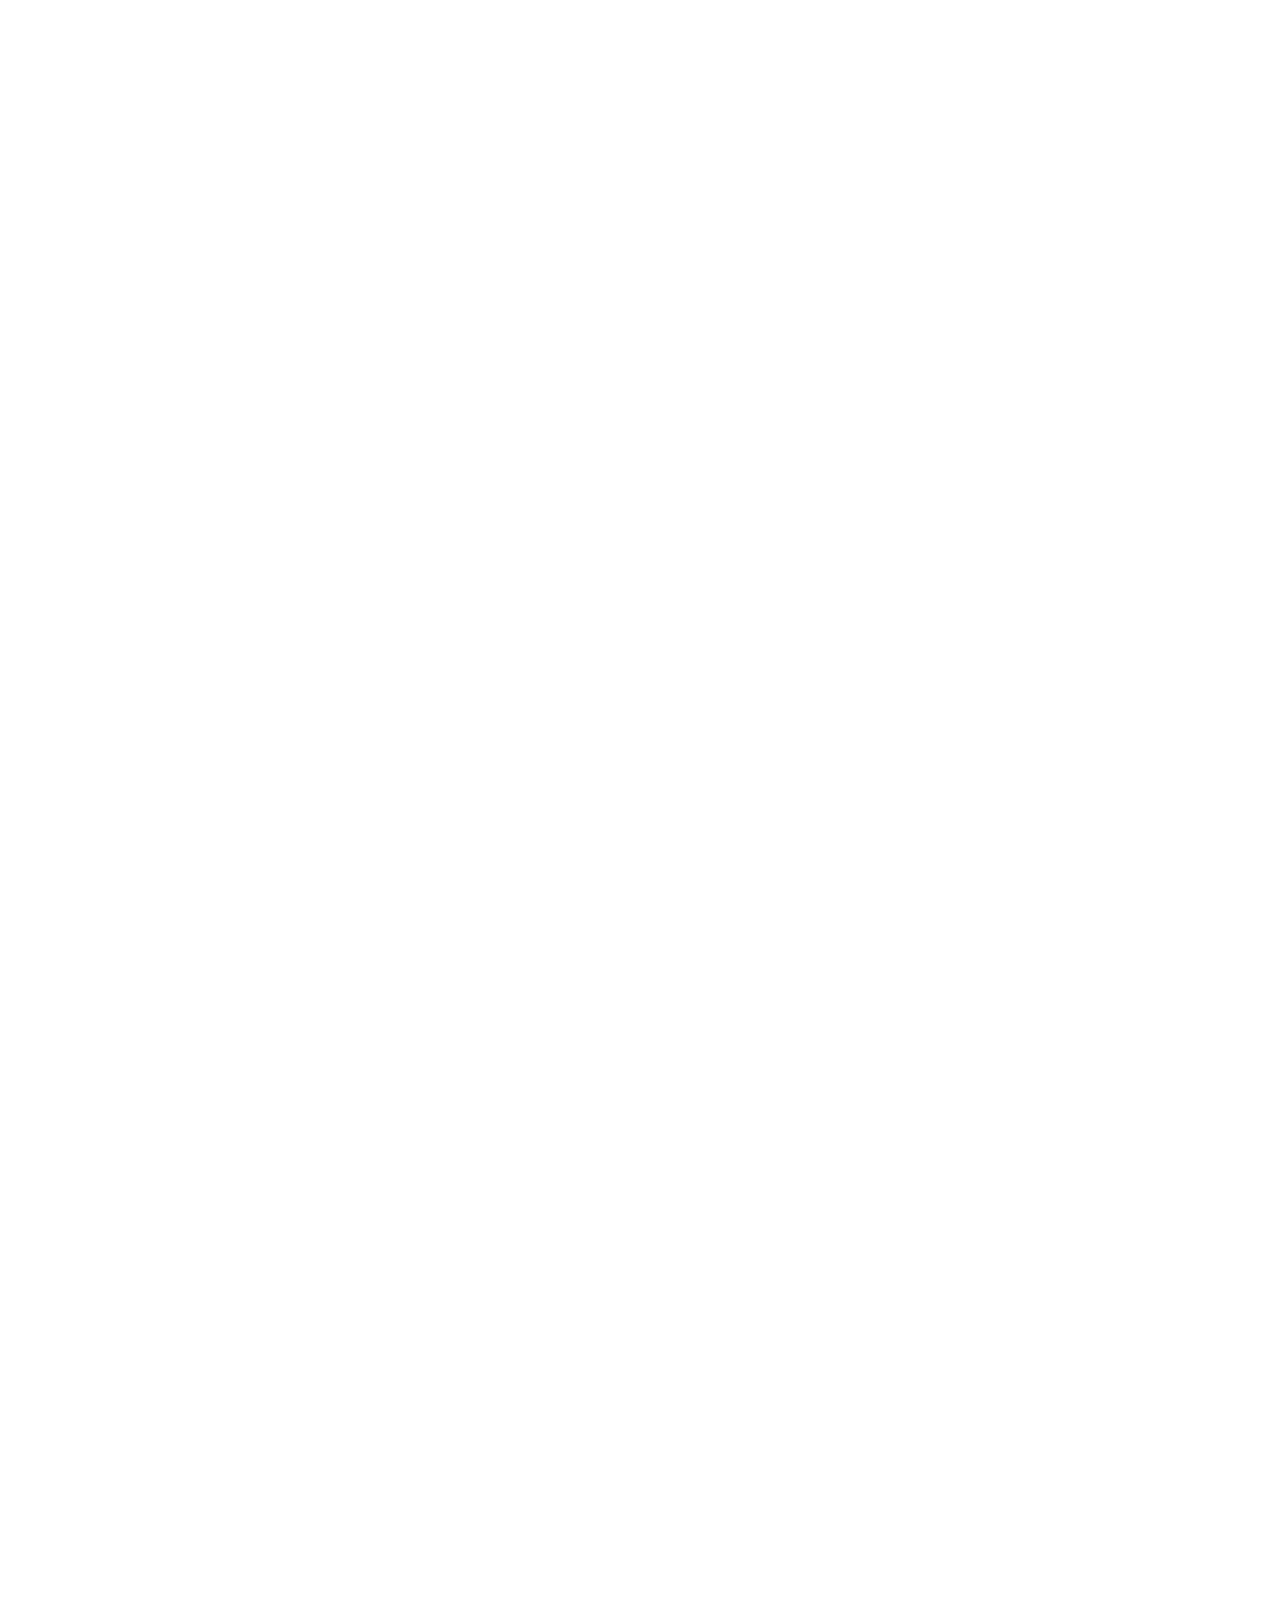
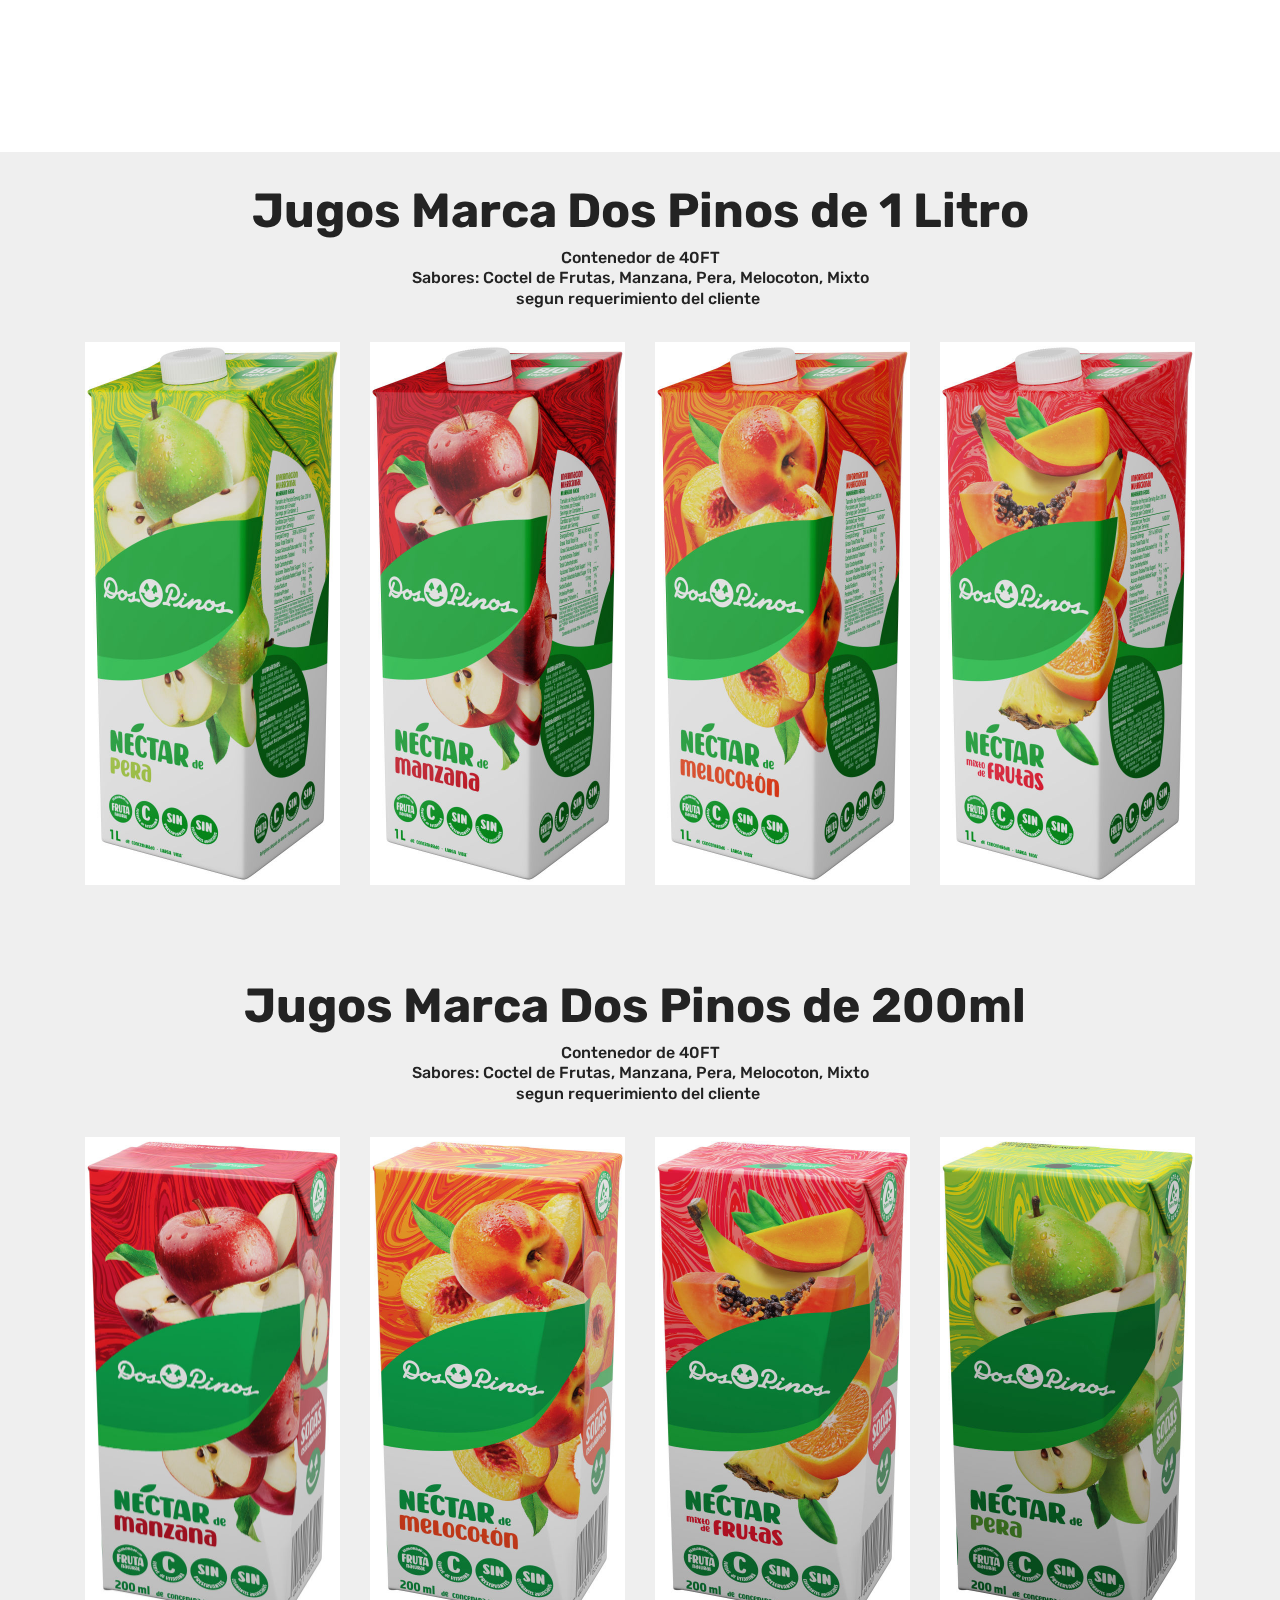
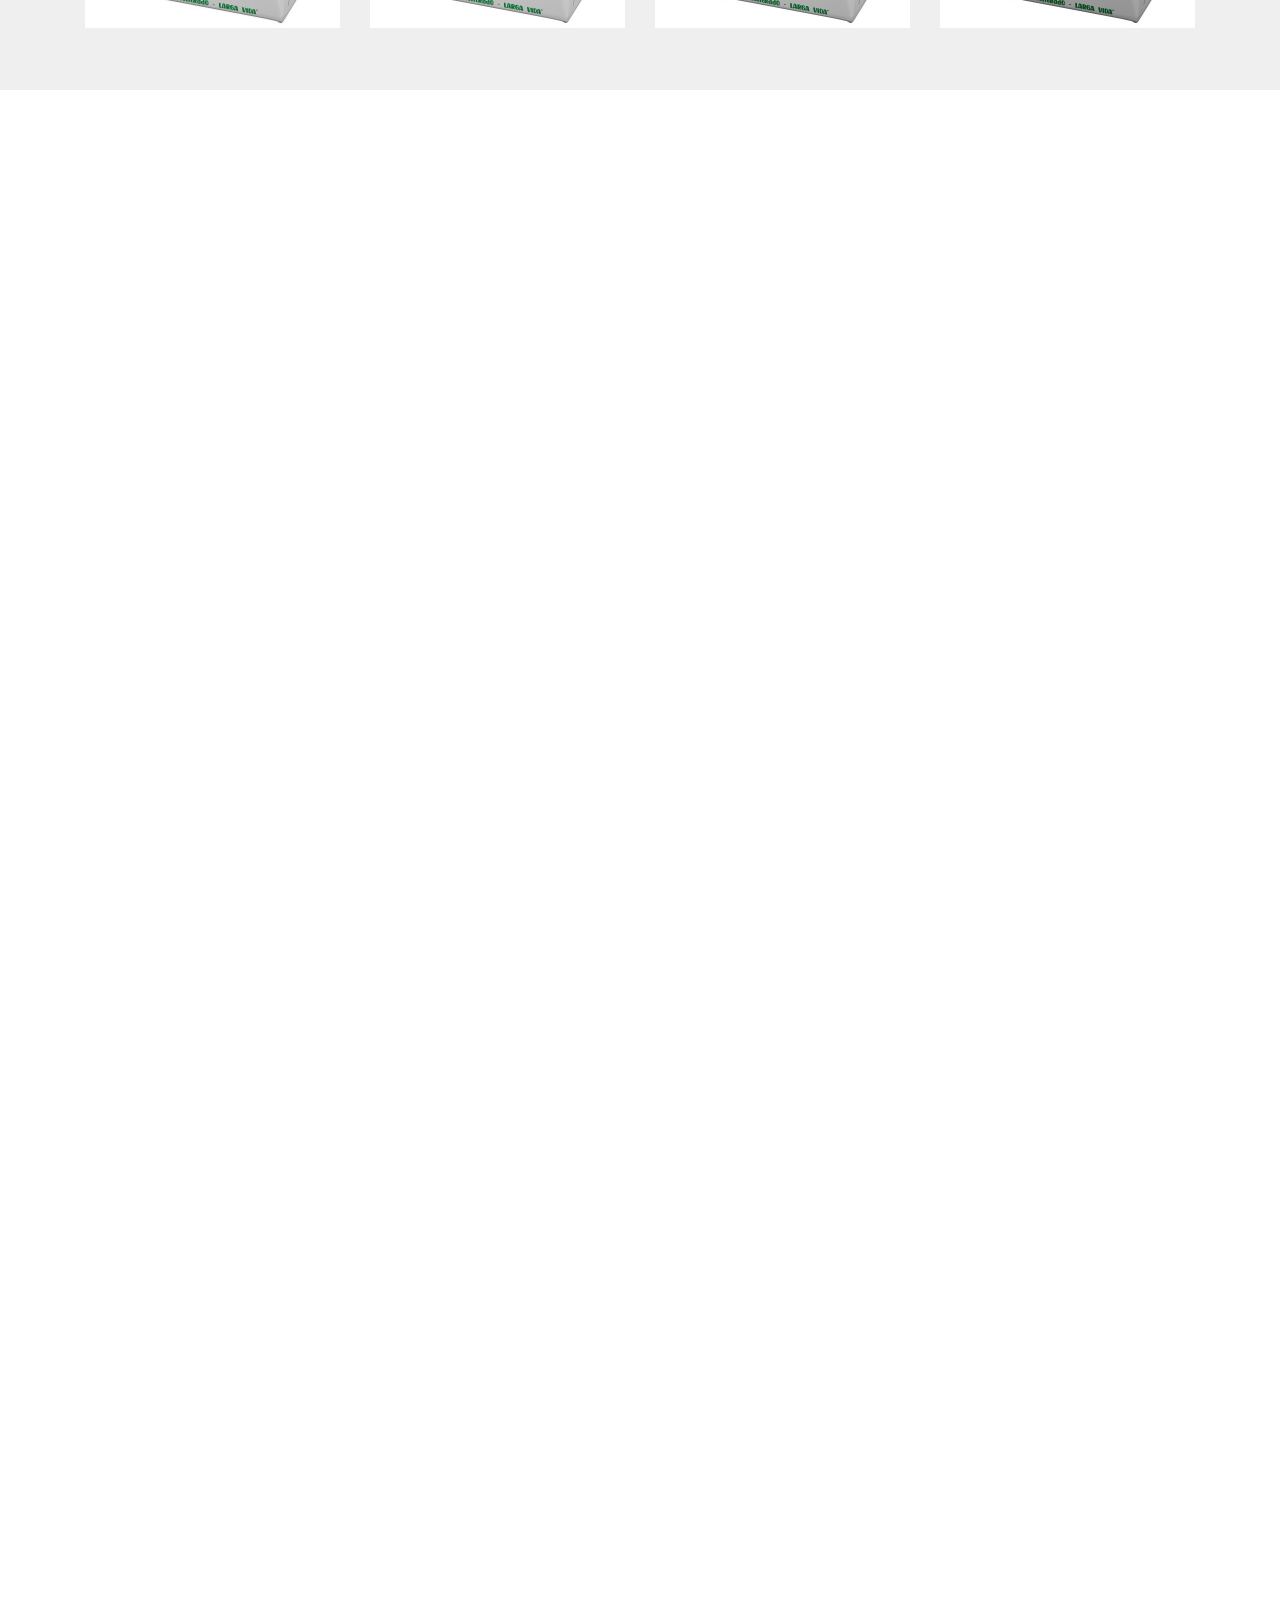
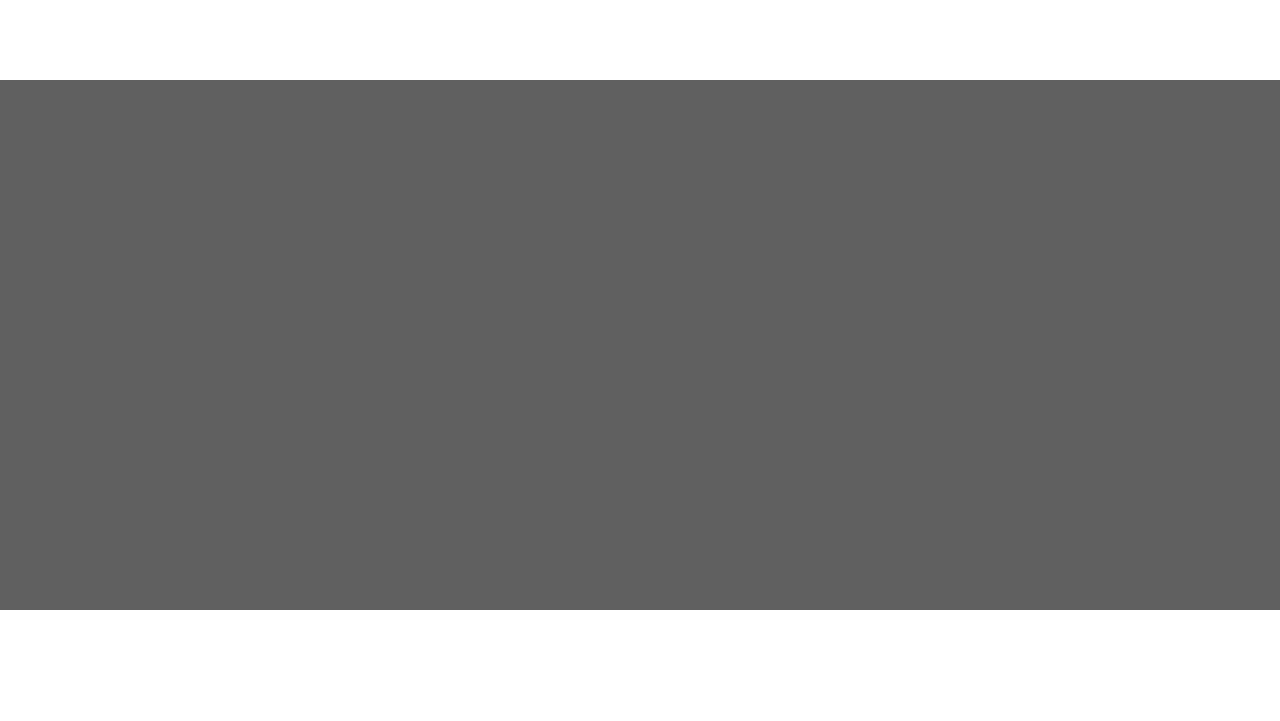
<file: bebidas.html>
<!DOCTYPE html>
<html  >
<head>
  <!-- Site made with Mobirise Website Builder v5.0.11, https://mobirise.com -->
  <meta charset="UTF-8">
  <meta http-equiv="X-UA-Compatible" content="IE=edge">
  <meta name="generator" content="Mobirise v5.0.11, mobirise.com">
  <meta name="viewport" content="width=device-width, initial-scale=1, minimum-scale=1">
  <link rel="shortcut icon" href="assets/images/color-2-128x128.png" type="image/x-icon">
  <meta name="description" content="Compra con nosotros tus bebidas para exportar, nosotros hacemos el proceso logístico y tú solo te encargas de recibir el contenedor en tu país.">
  
  
  <title>Bebidas para exportar - Exportadora Doble TT</title>
  <link rel="stylesheet" href="assets/web/assets/mobirise-icons2/mobirise2.css">
  <link rel="stylesheet" href="assets/web/assets/mobirise-icons/mobirise-icons.css">
  <link rel="stylesheet" href="assets/web/assets/mobirise-icons-bold/mobirise-icons-bold.css">
  <link rel="stylesheet" href="assets/bootstrap/css/bootstrap.min.css">
  <link rel="stylesheet" href="assets/bootstrap/css/bootstrap-grid.min.css">
  <link rel="stylesheet" href="assets/bootstrap/css/bootstrap-reboot.min.css">
  <link rel="stylesheet" href="assets/tether/tether.min.css">
  <link rel="stylesheet" href="assets/dropdown/css/style.css">
  <link rel="stylesheet" href="assets/animatecss/animate.min.css">
  <link rel="stylesheet" href="assets/socicon/css/styles.css">
  <link rel="stylesheet" href="assets/theme/css/style.css">
  <link rel="preload" as="style" href="assets/mobirise/css/mbr-additional.css"><link rel="stylesheet" href="assets/mobirise/css/mbr-additional.css" type="text/css">
  
  
  
</head>
<body>
  <section class="menu cid-teg67cFTN1" once="menu" id="menu2-6l">

    

    <nav class="navbar navbar-expand beta-menu navbar-dropdown align-items-center navbar-toggleable-sm">
        <button class="navbar-toggler navbar-toggler-right" type="button" data-toggle="collapse" data-target="#navbarSupportedContent" aria-controls="navbarSupportedContent" aria-expanded="false" aria-label="Toggle navigation">
            <div class="hamburger">
                <span></span>
                <span></span>
                <span></span>
                <span></span>
            </div>
        </button>
        <div class="menu-logo">
            <div class="navbar-brand">
                
                <span class="navbar-caption-wrap"><a class="navbar-caption text-black display-7" href="index.html"><span class="mobi-mbri mobi-mbri-home mbr-iconfont mbr-iconfont-btn"></span></a><a class="navbar-caption text-black display-7" href="index.html" style="background-color: rgb(239, 239, 239); display: inline !important;">Inicio</a></span>
            </div>
        </div>
        <div class="collapse navbar-collapse" id="navbarSupportedContent">
            <ul class="navbar-nav nav-dropdown" data-app-modern-menu="true"><li class="nav-item">
                    <a class="nav-link link text-black display-4" href="alimento.html" aria-expanded="false">
                        Alimentos</a>
                </li><li class="nav-item"><a class="nav-link link text-black display-4" href="bebidas.html" aria-expanded="false">
                        Bebidas</a></li><li class="nav-item"><a class="nav-link link text-black display-4" href="productos-de-limpieza.html" aria-expanded="false">
                        Productos de limpieza</a></li><li class="nav-item dropdown"><a class="nav-link link text-black dropdown-toggle display-4" href="#" aria-expanded="false" data-toggle="dropdown-submenu">
                        Productos en general</a><div class="dropdown-menu"><a class="text-black dropdown-item display-4" href="fumigacion.html" aria-expanded="false">Fumigación</a><a class="text-black dropdown-item display-4" href="Herramientas-agricolas-y-herrajeria.html" aria-expanded="false">Agricultura y herraje</a><a class="text-black dropdown-item display-4" href="maquinaria.html" aria-expanded="false">Maquinaria</a><a class="text-black dropdown-item display-4" href="maquina-de-puas.html" aria-expanded="false">Maquinaria de alambre</a><a class="text-black dropdown-item display-4" href="maderas.html" aria-expanded="false">Maderas</a><a class="text-black dropdown-item display-4" href="medios-de-proteccion.html" aria-expanded="false">Medios de protección</a></div></li>
                <li class="nav-item">
                    <a class="nav-link link text-black display-4" href="sobre-nosotros.html">Nosotros</a>
                </li><li class="nav-item"><a class="nav-link link text-black display-4" href="contacto.html">
                        Contacto</a></li></ul>
            <div class="navbar-buttons mbr-section-btn"><a class="btn btn-sm btn-danger display-4" href="assets/files/Catalogo-DigitalExportadoraDobleTT-2023.pdf" target="_blank"><span class="mobi-mbri mobi-mbri-paperclip mbr-iconfont mbr-iconfont-btn"></span>Descargar Catalogo</a></div>
        </div>
    </nav>
</section>

<section class="engine"><a href="https://mobirise.info/m">web design templates</a></section><section class="header9 cid-teg67d3aJJ mbr-parallax-background" id="header9-6m">

    

    <div class="mbr-overlay" style="opacity: 0.8; background-color: rgb(35, 35, 35);">
    </div>

    <div class="container">
        <div class="media-container-column mbr-white col-lg-8 col-md-10">
            <h1 class="mbr-section-title align-left mbr-bold pb-3 mbr-fonts-style display-1">Bebidas para exportar.</h1>
            
            <p class="mbr-text align-left pb-3 mbr-fonts-style display-2">Tú pides y nosotros te lo hacemos llegar.</p>
            
        </div>
    </div>

    <div class="mbr-arrow hidden-sm-down" aria-hidden="true">
        <a href="#next">
            <i class="mbri-down mbr-iconfont"></i>
        </a>
    </div>
</section>

<section class="services1 cid-teg67dnhtq" id="services1-6n">
    <!---->
    
    <!---->
    <!--Overlay-->
    
    <!--Container-->
    <div class="container">
        <div class="row justify-content-center">
            <!--Titles-->
            <div class="title pb-5 col-12">
                <h2 class="align-left pb-3 mbr-fonts-style display-2"><strong>
                    Bebidas con alcohol</strong></h2>
                
            </div>
            <!--Card-1-->
            <div class="card col-12 col-md-6 p-3 col-lg-3">
                <div class="card-wrapper">
                    <div class="card-img">
                        <img src="assets/images/1-506x506.png" alt="cerveza" title="cerveza">
                    </div>
                    <div class="card-box">
                        <h4 class="card-title mbr-fonts-style display-5">
                            Cerveza Premiun "MOLLER" Lager 5.0 Enlatada</h4>
                        <p class="mbr-text mbr-fonts-style display-7">U/M: Lata<br>Origen: España<br>Caja: 24 x 330 ML<br>Contenedor:<br>20 FT x 2418</p>
                        <!--Btn-->
                        
                    </div>
                </div>
            </div>
            <!--Card-2-->
            <div class="card col-12 col-md-6 p-3 col-lg-3">
                <div class="card-wrapper">
                    <div class="card-img">
                        <img src="assets/images/cerveza-cantina-330ml-5-506x506.png" alt="Cerveza Cantina 330ml 5%" title="Cerveza Cantina 330ml 5%">
                    </div>
                    <div class="card-box">
                        <h4 class="card-title mbr-fonts-style display-5">Cerveza Cantina 330ml 5%</h4>
                        <p class="mbr-text mbr-fonts-style display-7">Contenedor 20 Ft   
<br>Cantidad: 2418  cajas 
<br>Cajas de 24
<br>Origen: España&nbsp;</p>
                        <!--Btn-->
                        
                    </div>
                </div>
            </div>
            <!--Card-3-->
            <div class="card col-12 col-md-6 p-3 col-lg-3">
                <div class="card-wrapper">
                    <div class="card-img">
                        <img src="assets/images/cerveza-moyoc-330-ml-5-506x506.png" alt="Cerveza Moyoc 330 ml  5%" title="Cerveza Moyoc 330 ml  5%">
                    </div>
                    <div class="card-box">
                        <h4 class="card-title mbr-fonts-style display-5">Cerveza Moyoc 330 ml  5%</h4>
                        <p class="mbr-text mbr-fonts-style display-7">Contenedor 20 Ft   
<br>Cantidad: 2418  cajas 
<br>Cajas de 24
<br>Origen: España&nbsp;</p>
                        <!--Btn-->
                        
                    </div>
                </div>
            </div>
            <!--Card-4-->
            <div class="card col-12 col-md-6 p-3 col-lg-3 last-child">
                <div class="card-wrapper">
                    <div class="card-img">
                        <img src="assets/images/12-506x506.png" alt="whisky Sir Blane" title="whisky Sir Blane">
                    </div>
                    <div class="card-box">
                        <h4 class="card-title mbr-fonts-style display-5">Whisky Sir Blane x 1 litro</h4>
                        <p class="mbr-text mbr-fonts-style display-7">Contenedor 40 Ft   
<br>Cantidad : 2737 cajas 
<br>Cajas de 6&nbsp;<br>Origen: España</p>
                        <!--Btn-->
                        
                    </div>
                </div>
            </div>
        </div>
    </div>
</section>

<section class="services1 cid-teg67es7ax" id="services1-6p">
    <!---->
    
    <!---->
    <!--Overlay-->
    
    <!--Container-->
    <div class="container">
        <div class="row justify-content-center">
            <!--Titles-->
            <div class="title pb-5 col-12">
                
                
            </div>
            <!--Card-1-->
            <div class="card col-12 col-md-6 p-3 col-lg-3">
                <div class="card-wrapper">
                    <div class="card-img">
                        <img src="assets/images/82-506x506.png" alt="Cerveza Cruzcampo 4.8% " title="Cerveza Cruzcampo 4.8% ">
                    </div>
                    <div class="card-box">
                        <h4 class="card-title mbr-fonts-style display-5">Cerveza Cruzcampo 4.8%&nbsp;</h4>
                        <p class="mbr-text mbr-fonts-style display-7">U/M: Lata<br>Contenedor de 40 pies <br>2.808 cajas<br> cajas de 24 latas 
<br>Origen España<br></p>
                        <!--Btn-->
                        
                    </div>
                </div>
            </div>
            <!--Card-2-->
            <div class="card col-12 col-md-6 p-3 col-lg-3">
                <div class="card-wrapper">
                    <div class="card-img">
                        <img src="assets/images/71-506x506.png" alt="Cerveza La fria " title="Cerveza La fria ">
                    </div>
                    <div class="card-box">
                        <h4 class="card-title mbr-fonts-style display-5"><div>Cerveza La fria&nbsp;</div></h4>
                        <p class="mbr-text mbr-fonts-style display-7">U/M: Lata
<br>Contenedor de 20 pies <br>2.418 cajas&nbsp;<br>Cajas de 24 latas 
<br>Origen : España&nbsp;<br><br></p>
                        <!--Btn-->
                        
                    </div>
                </div>
            </div>
            <!--Card-3-->
            <div class="card col-12 col-md-6 p-3 col-lg-3">
                <div class="card-wrapper">
                    <div class="card-img">
                        <img src="assets/images/7-506x506.png" alt="vino" title="vino">
                    </div>
                    <div class="card-box">
                        <h4 class="card-title mbr-fonts-style display-5">Vino Rosado de Mesa x 750 ML</h4>
                        <p class="mbr-text mbr-fonts-style display-7">U/M: Botella<br>Origen: España<br>Caja: 10 botellas x 750 ML<br>Contenedores: 20 FT x 792 <br><em>"Se puede armar contenedor Mixto"&nbsp;</em><br></p>
                        <!--Btn-->
                        
                    </div>
                </div>
            </div>
            <!--Card-4-->
            <div class="card col-12 col-md-6 p-3 col-lg-3 last-child">
                <div class="card-wrapper">
                    <div class="card-img">
                        <img src="assets/images/8-506x506.png" alt="vino" title="vino">
                    </div>
                    <div class="card-box">
                        <h4 class="card-title mbr-fonts-style display-5">Serrucho de podar</h4>
                        <p class="mbr-text mbr-fonts-style display-7">U/M: Botella<br>Origen: España<br>Caja: 12 botellas x 750 ML<br>Contenedores: 20 FT x 792 <br><em>"Se puede armar contenedor Mixto"</em><br></p>
                        <!--Btn-->
                        
                    </div>
                </div>
            </div>
        </div>
    </div>
</section>

<section class="services1 cid-tekFE5jeas" id="services1-70">
    <!---->
    
    <!---->
    <!--Overlay-->
    
    <!--Container-->
    <div class="container">
        <div class="row justify-content-center">
            <!--Titles-->
            <div class="title pb-5 col-12">
                <h2 class="align-left pb-3 mbr-fonts-style display-2"><strong>
                    Bebidas sin Alcohol</strong></h2>
                
            </div>
            <!--Card-1-->
            <div class="card col-12 col-md-6 p-3 col-lg-3">
                <div class="card-wrapper">
                    <div class="card-img">
                        <img src="assets/images/9-506x517.png" alt="awa" title="awa">
                    </div>
                    <div class="card-box">
                        <h4 class="card-title mbr-fonts-style display-5">Agua 100% Natural</h4>
                        <p class="mbr-text mbr-fonts-style display-7">U/M: PET&nbsp;<br>Origen: Panama<br>Caja: 24 x 600 ML<br>Contenedor:<br>40 FT x 1300</p>
                        <!--Btn-->
                        
                    </div>
                </div>
            </div>
            <!--Card-2-->
            <div class="card col-12 col-md-6 p-3 col-lg-3">
                <div class="card-wrapper">
                    <div class="card-img">
                        <img src="assets/images/10-506x517.png" alt="refresco " title="refresco ">
                    </div>
                    <div class="card-box">
                        <h4 class="card-title mbr-fonts-style display-5">Refresco Unicola</h4>
                        <p class="mbr-text mbr-fonts-style display-7">Sabores: Cola, Fresa, Naranja, Uva y Manzana.<br>U/M: Lata<br>Origen: Panama
<br>Caja: 12 x 355 ML&nbsp;<br>Contenedor:<br>40 FT x 4400</p>
                        <!--Btn-->
                        
                    </div>
                </div>
            </div>
            <!--Card-3-->
            <div class="card col-12 col-md-6 p-3 col-lg-3">
                <div class="card-wrapper">
                    <div class="card-img">
                        <img src="assets/images/11-506x506.png" alt="vino" title="">
                    </div>
                    <div class="card-box">
                        <h4 class="card-title mbr-fonts-style display-5">Refresco Santa</h4>
                        <p class="mbr-text mbr-fonts-style display-7">Sabores: Santa Cola, Santa Orange, Santa Lemon &amp; Lime<br>U/M: Lata<br>Caja: 24 x 330 ML
<br>Contenedor:
<br>20 FT x 2420</p>
                        <!--Btn-->
                        
                    </div>
                </div>
            </div>
            <!--Card-4-->
            <div class="card col-12 col-md-6 p-3 col-lg-3 last-child">
                <div class="card-wrapper">
                    <div class="card-img">
                        <img src="assets/images/refre-506x506.png" alt="refre" title="refre">
                    </div>
                    <div class="card-box">
                        <h4 class="card-title mbr-fonts-style display-5">Refresco Lunis</h4>
                        <p class="mbr-text mbr-fonts-style display-7">Sabores: Cola, Fresa, Naranja, Uva, Manzana y Piña.<br>U/M: Pet<br>Origen: Panama<br>Caja: 24 x 370 ML&nbsp;<br>Contenedor:<br>40 FT x 1980</p>
                        <!--Btn-->
                        
                    </div>
                </div>
            </div>
        </div>
    </div>
</section>

<section class="services1 cid-temuuipI8N" id="services1-79">
    <!---->
    
    <!---->
    <!--Overlay-->
    
    <!--Container-->
    <div class="container">
        <div class="row justify-content-center">
            <!--Titles-->
            <div class="title pb-5 col-12">
                
                
            </div>
            <!--Card-1-->
            <div class="card col-12 col-md-6 p-3 col-lg-4">
                <div class="card-wrapper">
                    <div class="card-img">
                        <img src="assets/images/11111-1-696x696.png" alt="oba" title="oba">
                    </div>
                    <div class="card-box">
                        <h4 class="card-title mbr-fonts-style display-5">Refresco Oba Premium de Naranja y Sprite</h4>
                        <p class="mbr-text mbr-fonts-style display-7">Sabores: Cola, Fresa, Naranja, Sprite, Pera &amp; Melón, Manzana &amp; Cereza, Kiwi &amp; Fresa. 
<br>U/M: Pet 
<br>Origen: Turquía 
<br>Caja: 24 x 330 ML 
<br>Contenedor: 
<br>20 FT x 2000 
<br>40 FT x 3064</p>
                        <!--Btn-->
                        
                    </div>
                </div>
            </div>
            <!--Card-2-->
            <div class="card col-12 col-md-6 p-3 col-lg-4">
                <div class="card-wrapper">
                    <div class="card-img">
                        <img src="assets/images/13-696x673.png" alt="2" title="2">
                    </div>
                    <div class="card-box">
                        <h4 class="card-title mbr-fonts-style display-5">Refresco Oba Premium</h4>
                        <p class="mbr-text mbr-fonts-style display-7">Sabores: Cola, Fresa, Naranja, Sprite, Pera &amp; Melón, Manzana &amp; Cereza, Kiwi &amp; Fresa.
<br>U/M: Pet
<br>Origen: Turquía
<br>Caja: 24 x 330 ML
<br>Contenedor: 
<br>20 FT x 2000
<br>40 FT x 3064</p>
                        <!--Btn-->
                        
                    </div>
                </div>
            </div>
            <!--Card-3-->
            <div class="card col-12 col-md-6 p-3 col-lg-4 last-child">
                <div class="card-wrapper">
                    <div class="card-img">
                        <img src="assets/images/14-696x711.png" alt="3" title="3">
                    </div>
                    <div class="card-box">
                        <h4 class="card-title mbr-fonts-style display-5">Bebida Energetica ENERDRINKS</h4>
                        <p class="mbr-text mbr-fonts-style display-7">Sabores: Manzana y Melón, Frambueza y Tarta de queso, Fresa Salvaje, Moxito, Sandia y Uva roja, Mora Salvaje, Frutas Tropicales, Melocotón. 
<br>U/M: Lata 
<br>Origen: España 
<br>Caja: 24 x 250 ML 
<br>Contenedor: 
<br>20 FT x 3112 
<br>Se puede armar contenedor Mixto con todos los sabores (120 cajas por sabor, mínimo)</p>
                        <!--Btn-->
                        
                    </div>
                </div>
            </div>
            <!--Card-4-->
            
        </div>
    </div>
</section>

<section class="mbr-gallery gallery5 cid-tyMYwJdaMy" id="gallery5-95">

    

    

    <div class="container">
        <h3 class="mbr-section-title align-center mbr-fonts-style display-2"><strong>Jugos Marca Dos Pinos de 1 Litro</strong></h3>
        <h4 class="mbr-section-subtitle align-center pb-4 mbr-fonts-style display-7">Contenedor de 40FT 
<div>Sabores: Coctel de Frutas, Manzana, Pera, Melocoton, Mixto 
</div><div>segun requerimiento del cliente&nbsp;</div></h4>
        <div class="row mbr-gallery" data-toggle="modal" data-target="#tLQ2VsQQmJ">
            <div class="col-sm-6 col-md-4 col-lg-3 item gallery-image">
                <div class="item-wrapper">
                    <img class="w-100" src="assets/images/15000277-mo-nctar-de-pera-1l-edge-v2022-vista-3cuartos-lado-izquierdo-510x1086.jpg" alt="jugo" data-slide-to="0" title="" data-target="#tLQ2VsQb0b">
                </div>
            </div>
            <div class="col-sm-6 col-md-4 col-lg-3 item gallery-image">
                <div class="item-wrapper">
                    <img class="w-100" src="assets/images/15000278-mo-nctar-de-manzana-1l-edge-v2022-vista-3cuartos-izquierda-510x1086.jpg" alt="" data-slide-to="1" title="" data-target="#tLQ2VsQb0b">
                </div>
            </div>
            <div class="col-sm-6 col-md-4 col-lg-3 item gallery-image">
                <div class="item-wrapper">
                    <img class="w-100" src="assets/images/15000279-mo-nctar-de-melocotn-1l-edge-v2022-vista-3cuartos-izquierda-510x1086.jpg" alt="" data-slide-to="2" title="" data-target="#tLQ2VsQb0b">
                </div>
            </div>
            <div class="col-sm-6 col-md-4 col-lg-3 item gallery-image">
                <div class="item-wrapper">
                    <img class="w-100" src="assets/images/15000290-mo-nctar-de-mixto-de-frutas-1l-edge-v2022-vista-3cuartos-izquierda-510x1086.jpg" alt="" data-slide-to="3" title="" data-target="#tLQ2VsQb0b">
                </div>
            </div>
        </div>

        <div class="modal mbr-slider fade" tabindex="-1" role="dialog" aria-hidden="true" id="tLQ2VsQQmJ">
            <div class="modal-dialog" role="document">
                <div class="modal-content">
                    <div class="modal-body">
                        <div class="carousel slide" data-ride="carousel" id="tLQ2VsQb0b">
                            <div class="carousel-inner">
                                <div class="carousel-item active">
                                    <img class="d-block w-100" src="assets/images/15000277-mo-nctar-de-pera-1l-edge-v2022-vista-3cuartos-lado-izquierdo-510x1086.jpg" alt="">
                                </div>
                                <div class="carousel-item">
                                    <img class="d-block w-100" src="assets/images/15000278-mo-nctar-de-manzana-1l-edge-v2022-vista-3cuartos-izquierda-510x1086.jpg" alt="">
                                </div>
                                <div class="carousel-item">
                                    <img class="d-block w-100" src="assets/images/15000279-mo-nctar-de-melocotn-1l-edge-v2022-vista-3cuartos-izquierda-510x1086.jpg" alt="">
                                </div>
                                <div class="carousel-item">
                                    <img class="d-block w-100" src="assets/images/15000290-mo-nctar-de-mixto-de-frutas-1l-edge-v2022-vista-3cuartos-izquierda-510x1086.jpg" alt="">
                                </div>
                            </div>
                            <ol class="carousel-indicators">
                                <li data-slide-to="0" class="active" data-target="#tLQ2VsQb0b"></li>
                                <li data-slide-to="1" data-target="#tLQ2VsQb0b"></li>
                                <li data-slide-to="2" data-target="#tLQ2VsQb0b"></li>
                                <li data-slide-to="3" data-target="#tLQ2VsQb0b"></li>
                            </ol>
                            <a role="button" href="" class="close" data-dismiss="modal" aria-label="Close">
                            </a>
                            <a class="carousel-control-prev carousel-control" role="button" data-slide="prev" href="#tLQ2VsQb0b">
                                <span class="mbri-left mbr-iconfont" aria-hidden="true"></span>
                                <span class="sr-only">Previous</span>
                            </a>
                            <a class="carousel-control-next carousel-control" role="button" data-slide="next" href="#tLQ2VsQb0b">
                                <span class="mbri-right mbr-iconfont" aria-hidden="true"></span>
                                <span class="sr-only">Next</span>
                            </a>
                        </div>
                    </div>
                </div>
            </div>
        </div>
    </div>
</section>

<section class="mbr-gallery gallery5 cid-tyMZyN8gts" id="gallery5-97">

    

    

    <div class="container">
        <h3 class="mbr-section-title align-center mbr-fonts-style display-2"><strong>Jugos Marca Dos Pinos de 200ml&nbsp;</strong></h3>
        <h4 class="mbr-section-subtitle align-center pb-4 mbr-fonts-style display-7">Contenedor de 40FT 
<div>Sabores: Coctel de Frutas, Manzana, Pera, Melocoton, Mixto 
</div><div>segun requerimiento del cliente&nbsp;</div></h4>
        <div class="row mbr-gallery" data-toggle="modal" data-target="#tLQ2VsRnsE">
            <div class="col-sm-6 col-md-4 col-lg-3 item gallery-image">
                <div class="item-wrapper">
                    <img class="w-100" src="assets/images/15000272-mo-nctar-de-manzana-200ml-slim-leaf-v2022-vista-principal-510x983.jpg" alt="jugo" data-slide-to="0" title="" data-target="#tLQ2VsRo3X">
                </div>
            </div>
            <div class="col-sm-6 col-md-4 col-lg-3 item gallery-image">
                <div class="item-wrapper">
                    <img class="w-100" src="assets/images/15000273-mo-nctar-de-melocotn-200ml-slimleaf-v2022-vista-princip-510x982.jpg" alt="" data-slide-to="1" title="" data-target="#tLQ2VsRo3X">
                </div>
            </div>
            <div class="col-sm-6 col-md-4 col-lg-3 item gallery-image">
                <div class="item-wrapper">
                    <img class="w-100" src="assets/images/15000274-mo-nctar-de-mixto-de-frutas-200ml-slim-leaf-v2022-vista-principal-510x982.jpg" alt="" data-slide-to="2" title="" data-target="#tLQ2VsRo3X">
                </div>
            </div>
            <div class="col-sm-6 col-md-4 col-lg-3 item gallery-image">
                <div class="item-wrapper">
                    <img class="w-100" src="assets/images/15000275-mo-nctar-de-pera-200ml-slim-leaf-v2022-vista-principal-510x982.jpg" alt="" data-slide-to="3" title="" data-target="#tLQ2VsRo3X">
                </div>
            </div>
        </div>

        <div class="modal mbr-slider fade" tabindex="-1" role="dialog" aria-hidden="true" id="tLQ2VsRnsE">
            <div class="modal-dialog" role="document">
                <div class="modal-content">
                    <div class="modal-body">
                        <div class="carousel slide" data-ride="carousel" id="tLQ2VsRo3X">
                            <div class="carousel-inner">
                                <div class="carousel-item active">
                                    <img class="d-block w-100" src="assets/images/15000272-mo-nctar-de-manzana-200ml-slim-leaf-v2022-vista-principal-510x983.jpg" alt="">
                                </div>
                                <div class="carousel-item">
                                    <img class="d-block w-100" src="assets/images/15000273-mo-nctar-de-melocotn-200ml-slimleaf-v2022-vista-princip-510x982.jpg" alt="">
                                </div>
                                <div class="carousel-item">
                                    <img class="d-block w-100" src="assets/images/15000274-mo-nctar-de-mixto-de-frutas-200ml-slim-leaf-v2022-vista-principal-510x982.jpg" alt="">
                                </div>
                                <div class="carousel-item">
                                    <img class="d-block w-100" src="assets/images/15000275-mo-nctar-de-pera-200ml-slim-leaf-v2022-vista-principal-510x982.jpg" alt="">
                                </div>
                            </div>
                            <ol class="carousel-indicators">
                                <li data-slide-to="0" class="active" data-target="#tLQ2VsRo3X"></li>
                                <li data-slide-to="1" data-target="#tLQ2VsRo3X"></li>
                                <li data-slide-to="2" data-target="#tLQ2VsRo3X"></li>
                                <li data-slide-to="3" data-target="#tLQ2VsRo3X"></li>
                            </ol>
                            <a role="button" href="" class="close" data-dismiss="modal" aria-label="Close">
                            </a>
                            <a class="carousel-control-prev carousel-control" role="button" data-slide="prev" href="#tLQ2VsRo3X">
                                <span class="mbri-left mbr-iconfont" aria-hidden="true"></span>
                                <span class="sr-only">Previous</span>
                            </a>
                            <a class="carousel-control-next carousel-control" role="button" data-slide="next" href="#tLQ2VsRo3X">
                                <span class="mbri-right mbr-iconfont" aria-hidden="true"></span>
                                <span class="sr-only">Next</span>
                            </a>
                        </div>
                    </div>
                </div>
            </div>
        </div>
    </div>
</section>

<section class="services1 cid-tyMkggYVzG" id="services1-8q">
    <!---->
    
    <!---->
    <!--Overlay-->
    
    <!--Container-->
    <div class="container">
        <div class="row justify-content-center">
            <!--Titles-->
            <div class="title pb-5 col-12">
                
                
            </div>
            <!--Card-1-->
            <div class="card col-12 col-md-6 p-3 col-lg-4">
                <div class="card-wrapper">
                    <div class="card-img">
                        <img src="assets/images/15-696x711.png" alt="nectar" title="nectar">
                    </div>
                    <div class="card-box">
                        <h4 class="card-title mbr-fonts-style display-5">Nectar Concentrado 25% de Fruta FRUITTIS</h4>
                        <p class="mbr-text mbr-fonts-style display-7">Sabores: Guayaba, Mango, Manzana, Naranja, Piña &amp; Coco, Uva, Multifrutas.<br>U/M: TetraPack<br>Origen: España 
<br>Caja: 12 TetraPack x 1 L&nbsp;<br>Contenedor:<br><em>Se puede armar contenedor Mixto con todos los sabores.</em></p>
                        <!--Btn-->
                        
                    </div>
                </div>
            </div>
            <!--Card-2-->
            <div class="card col-12 col-md-6 p-3 col-lg-4">
                <div class="card-wrapper">
                    <div class="card-img">
                        <img src="assets/images/16-696x711.png" alt="jugos" title="jugos">
                    </div>
                    <div class="card-box">
                        <h4 class="card-title mbr-fonts-style display-5">Jugos Saborizados Marca Defruts</h4>
                        <p class="mbr-text mbr-fonts-style display-7">Sabores: Pera, Naranja, Limón, Mandarina.<br>U/M: Pet<br>Origen: Panamá&nbsp;<br>Caja: 24 x 370 ML<br>Contenedor:<br>20 FT x 1980</p>
                        <!--Btn-->
                        
                    </div>
                </div>
            </div>
            <!--Card-3-->
            <div class="card col-12 col-md-6 p-3 col-lg-4 last-child">
                <div class="card-wrapper">
                    <div class="card-img">
                        <img src="assets/images/17-696x711.png" alt="bebida" title="bebida">
                    </div>
                    <div class="card-box">
                        <h4 class="card-title mbr-fonts-style display-5">
                            Bebida de Jugo Fruttis</h4>
                        <p class="mbr-text mbr-fonts-style display-7">Sabores: Mango, Multifrutas y Piña.<br>U/M: Lata<br>Origen: España<br>Caja: 24 x (4x6x33CL)<br>Contenedor:<br>20 FT x 2418</p>
                        <!--Btn-->
                        
                    </div>
                </div>
            </div>
            <!--Card-4-->
            
        </div>
    </div>
</section>

<section class="services1 cid-tyMkubKJ99" id="services1-8s">
    <!---->
    
    <!---->
    <!--Overlay-->
    
    <!--Container-->
    <div class="container">
        <div class="row justify-content-center">
            <!--Titles-->
            <div class="title pb-5 col-12">
                
                
            </div>
            <!--Card-1-->
            <div class="card col-12 col-md-6 p-3 col-lg-4">
                <div class="card-wrapper">
                    <div class="card-img">
                        <img src="assets/images/18-696x711.png" alt="bebida" title="bebida">
                    </div>
                    <div class="card-box">
                        <h4 class="card-title mbr-fonts-style display-5">Bebida Instantanea Full Fresh</h4>
                        <p class="mbr-text mbr-fonts-style display-7">Sabores: Limón, Frutas Tropicales, Naranja, Guanábana, Sandia<br>U/M: Sobre<br>Origen: Turquia<br>Caja: 9 Gr / 1.5 Litros, caja de 24 x 24 sobres.<br>Contenedor:<br>20 FT x 1350</p>
                        <!--Btn-->
                        
                    </div>
                </div>
            </div>
            <!--Card-2-->
            <div class="card col-12 col-md-6 p-3 col-lg-4">
                <div class="card-wrapper">
                    <div class="card-img">
                        <img src="assets/images/19-696x711.png" alt="malta" title="malta">
                    </div>
                    <div class="card-box">
                        <h4 class="card-title mbr-fonts-style display-5">Malta Sin Alcohol Santa Isabel</h4>
                        <p class="mbr-text mbr-fonts-style display-7">U/M: Lata<br>Origen: España<br>Caja: 24 x 330 ML<br>Contenedor:
<br>20 FT x 2418</p>
                        <!--Btn-->
                        
                    </div>
                </div>
            </div>
            <!--Card-3-->
            <div class="card col-12 col-md-6 p-3 col-lg-4 last-child">
                <div class="card-wrapper">
                    <div class="card-img">
                        <img src="assets/images/20-696x711.png" alt="malta" title="malta">
                    </div>
                    <div class="card-box">
                        <h4 class="card-title mbr-fonts-style display-5">Malta Sin Alcohol Extra Sabor Marca Moller</h4>
                        <p class="mbr-text mbr-fonts-style display-7">U/M: Lata
<br>Origen: España
<br>Caja: 24 x (4x6x33CL)<br>Contenedor:<br>20 FT x 2418</p>
                        <!--Btn-->
                        
                    </div>
                </div>
            </div>
            <!--Card-4-->
            
        </div>
    </div>
</section>

<section class="mbr-section content8 cid-tewgh1lmIe" id="content8-8a">

    

    <div class="container">
        <div class="media-container-row title">
            <div class="col-12 col-md-8">
                <div class="mbr-section-btn align-center"><a class="btn btn-primary display-4" href="assets/files/Catalogo-DigitalExportadoraDobleTT-2023.pdf" target="_blank"><span class="mobi-mbri mobi-mbri-download mbr-iconfont mbr-iconfont-btn"></span>Descargar Catálogo</a></div>
            </div>
        </div>
    </div>
</section>

<section class="mbr-section info3 cid-teg67gx8Kz mbr-parallax-background" id="info3-6t">

    

    <div class="mbr-overlay" style="opacity: 0.7; background-color: rgb(35, 35, 35);">
    </div>

    <div class="container">
        <div class="row justify-content-center">
            <div class="media-container-column title col-12 col-md-10">
                <h2 class="align-left mbr-bold mbr-white pb-3 mbr-fonts-style display-2">
                    Recuerda que contamos con un equipo humano dispuesto a ayudarte.</h2>
                <h3 class="mbr-section-subtitle align-left mbr-light mbr-white pb-3 mbr-fonts-style display-5">
                    Parte de nuestros valores como empresa radican en nuestra capacidad de atender las peticiones de nuestros clientes, <strong>si deseas un producto que no tenemos, puedes hablar con nosotros y con gusto te atenderemos.</strong></h3>
                
                <div class="mbr-section-btn align-left py-4"><a class="btn btn-primary display-4" href="https://walink.co/9dd7f8" target="_blank">Hablar con un asesor de ventas</a></div>
            </div>
        </div>
    </div>
</section>

<section once="footers" class="cid-teg67gP41G mbr-reveal" id="footer6-6u">

    

    

    <div class="container">
        <div class="media-container-row align-center mbr-white">
            <div class="col-12">
                <p class="mbr-text mb-0 mbr-fonts-style display-7">
                    © Copyright 2023,&nbsp;<em>Exportadora Doble TT SL</em><br>Todos los derechos reservados.</p>
            </div>
        </div>
    </div>
</section>


  <script src="assets/web/assets/jquery/jquery.min.js"></script>
  <script src="assets/popper/popper.min.js"></script>
  <script src="assets/bootstrap/js/bootstrap.min.js"></script>
  <script src="assets/tether/tether.min.js"></script>
  <script src="assets/smoothscroll/smooth-scroll.js"></script>
  <script src="assets/dropdown/js/nav-dropdown.js"></script>
  <script src="assets/dropdown/js/navbar-dropdown.js"></script>
  <script src="assets/touchswipe/jquery.touch-swipe.min.js"></script>
  <script src="assets/viewportchecker/jquery.viewportchecker.js"></script>
  <script src="assets/parallax/jarallax.min.js"></script>
  <script src="assets/theme/js/script.js"></script>
  
  
  <input name="animation" type="hidden">
  </body>
</html>
</file>
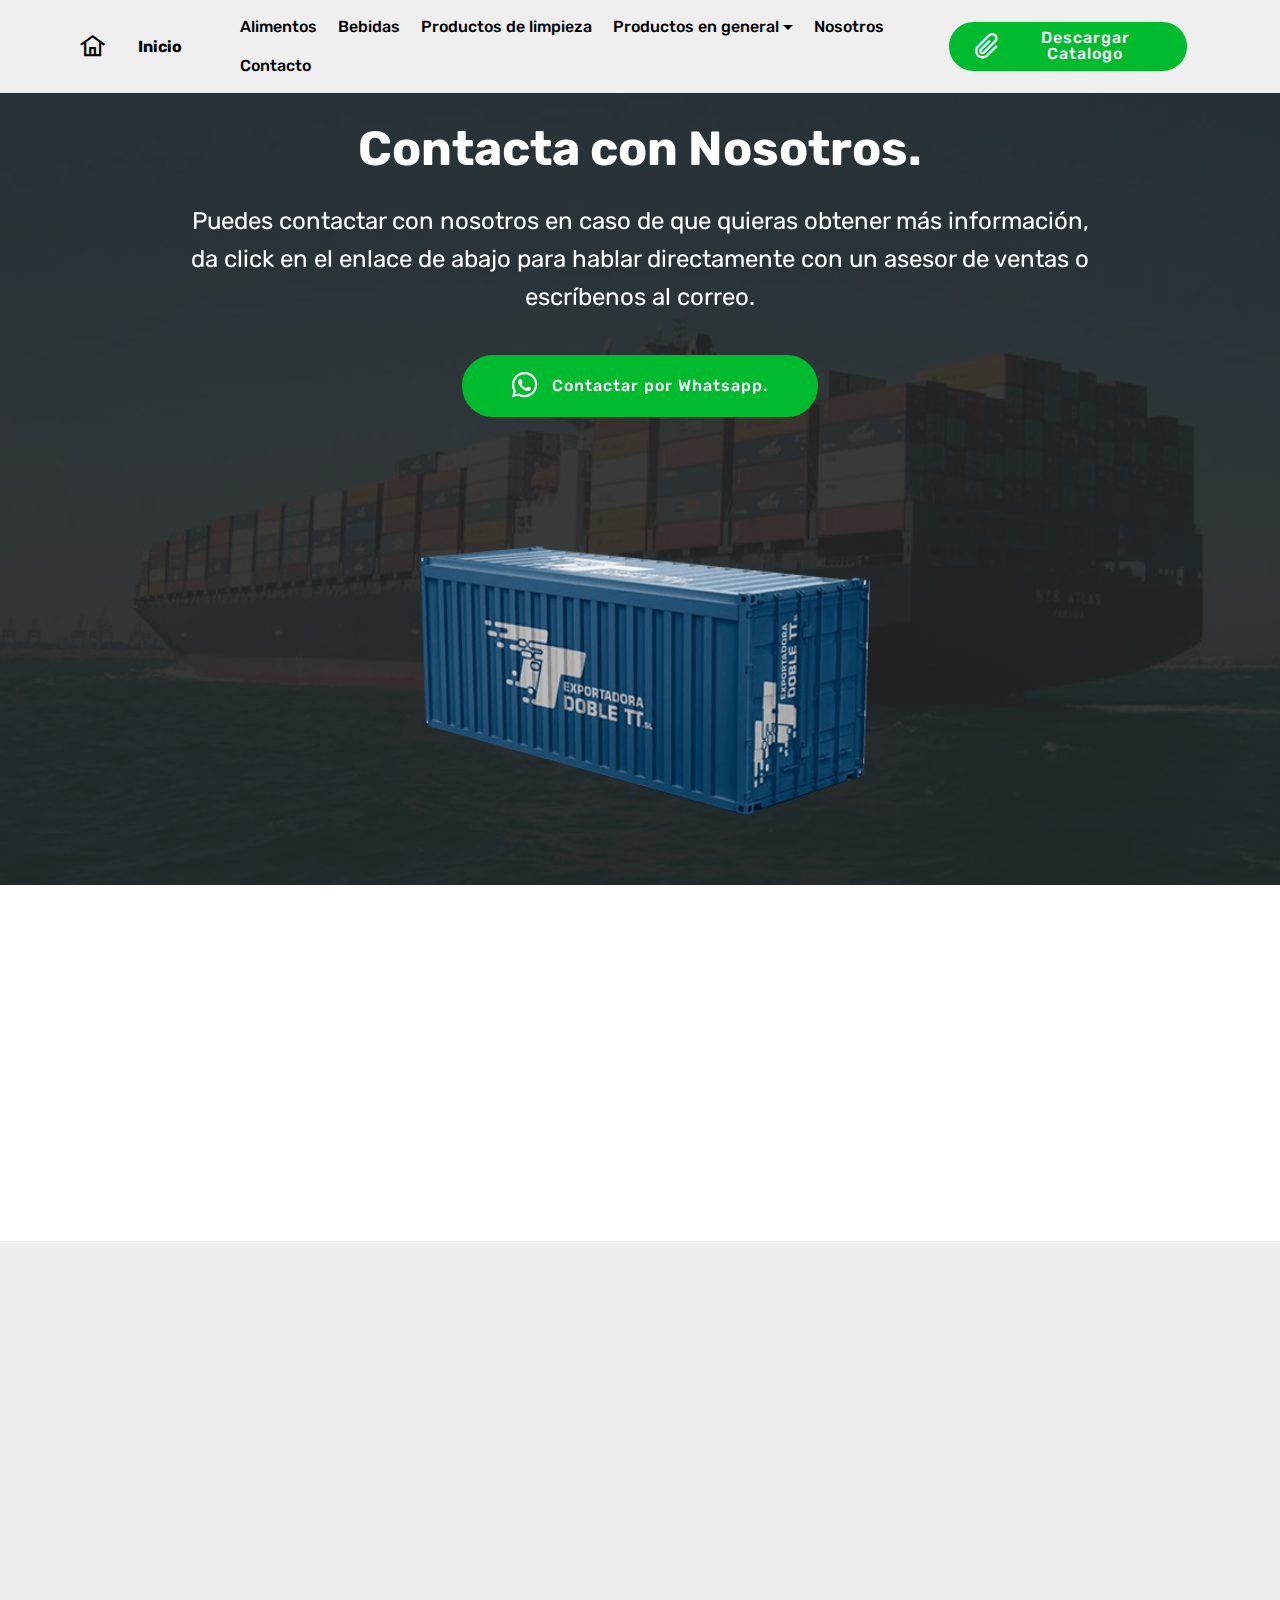
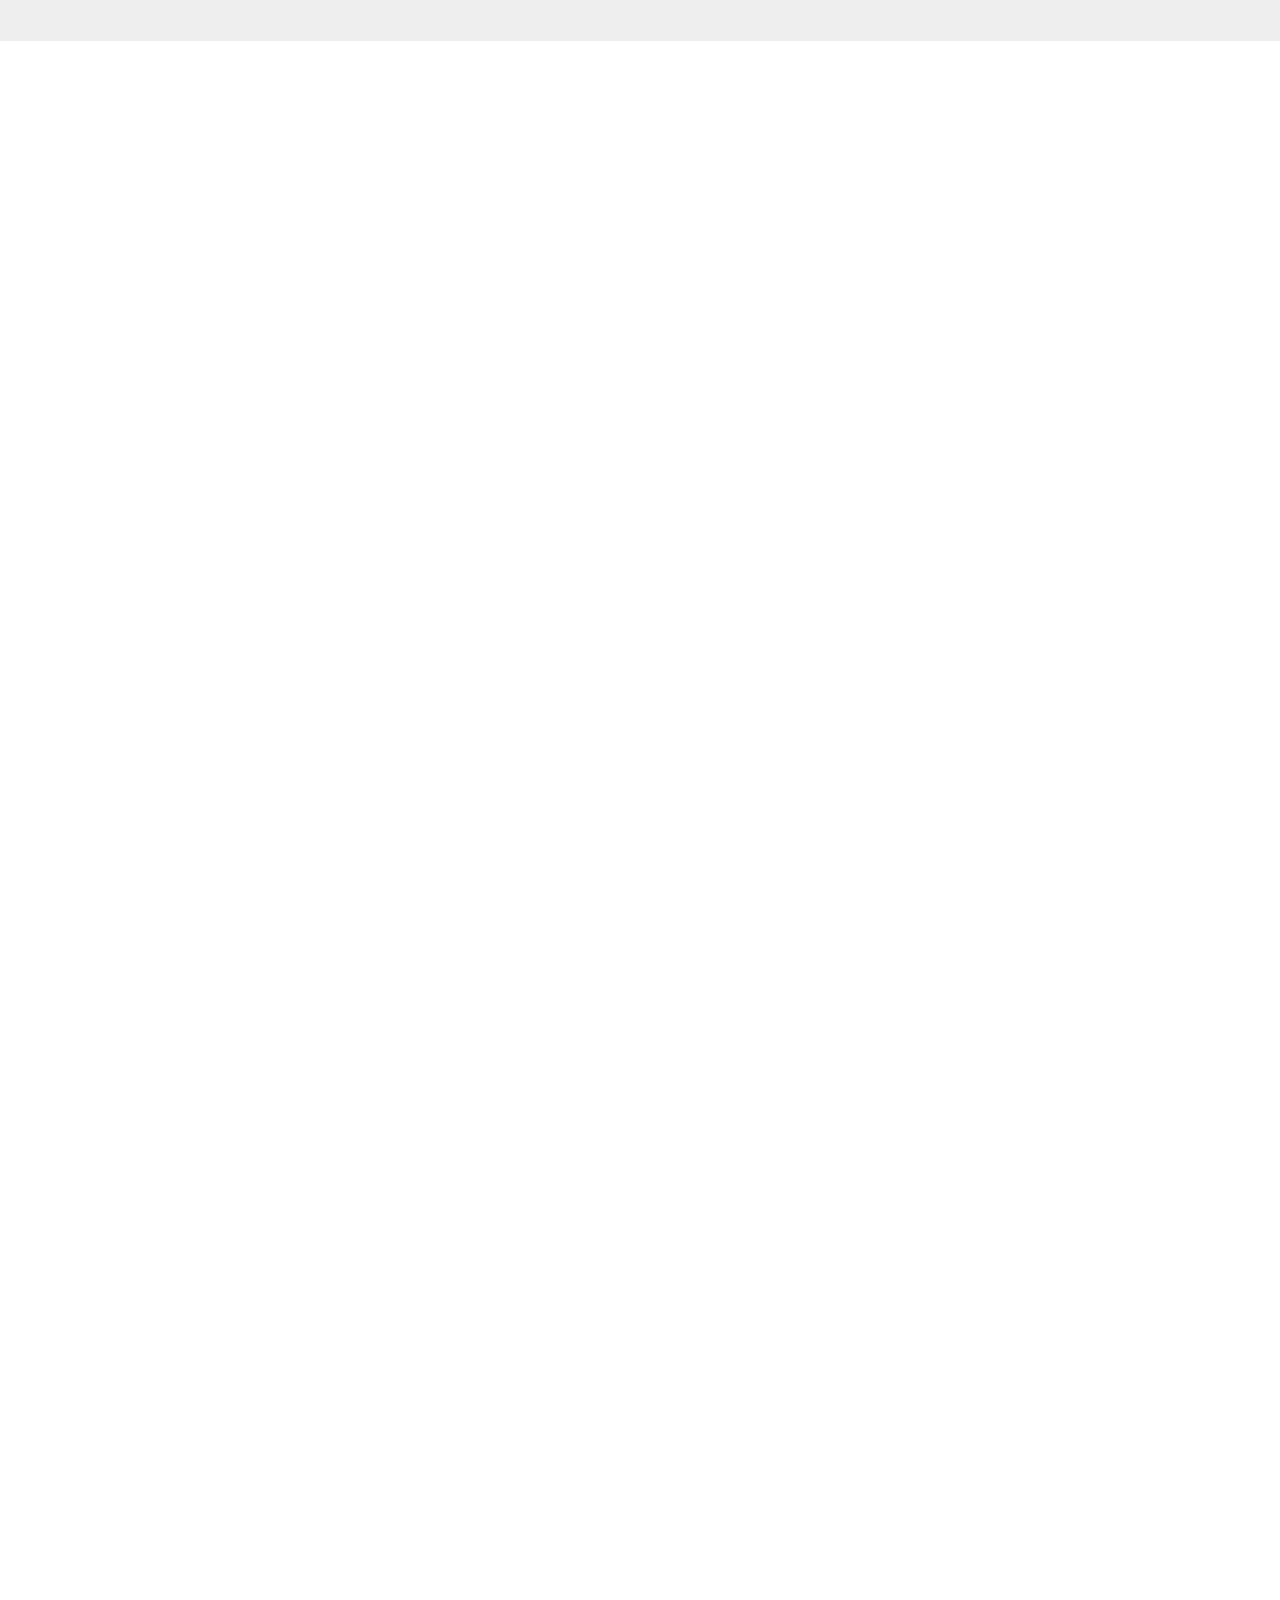
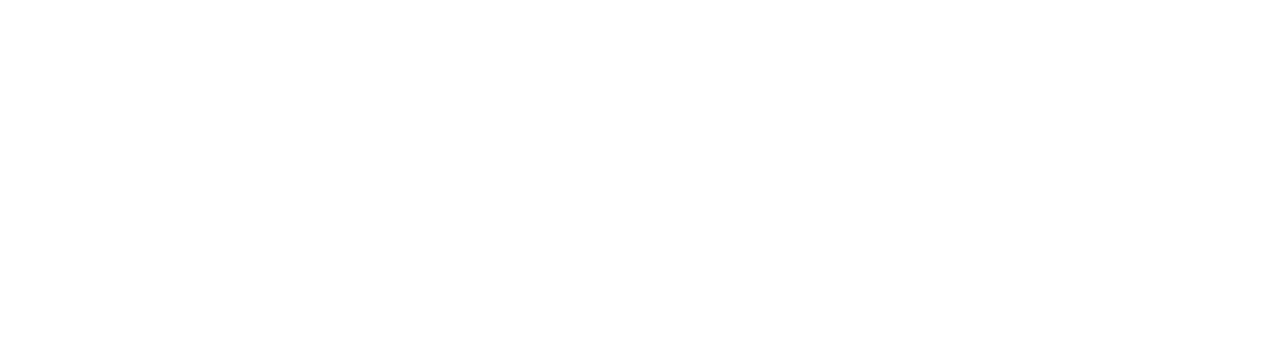
<file: contacto.html>
<!DOCTYPE html>
<html  >
<head>
  <!-- Site made with Mobirise Website Builder v5.0.11, https://mobirise.com -->
  <meta charset="UTF-8">
  <meta http-equiv="X-UA-Compatible" content="IE=edge">
  <meta name="generator" content="Mobirise v5.0.11, mobirise.com">
  <meta name="viewport" content="width=device-width, initial-scale=1, minimum-scale=1">
  <link rel="shortcut icon" href="assets/images/color-2-128x128.png" type="image/x-icon">
  <meta name="description" content="Contacto - Exportadora Doble TT">
  
  
  <title>Contacto - Exportadora Doble TT</title>
  <link rel="stylesheet" href="assets/web/assets/mobirise-icons2/mobirise2.css">
  <link rel="stylesheet" href="assets/bootstrap/css/bootstrap.min.css">
  <link rel="stylesheet" href="assets/bootstrap/css/bootstrap-grid.min.css">
  <link rel="stylesheet" href="assets/bootstrap/css/bootstrap-reboot.min.css">
  <link rel="stylesheet" href="assets/tether/tether.min.css">
  <link rel="stylesheet" href="assets/dropdown/css/style.css">
  <link rel="stylesheet" href="assets/animatecss/animate.min.css">
  <link rel="stylesheet" href="assets/socicon/css/styles.css">
  <link rel="stylesheet" href="assets/theme/css/style.css">
  <link rel="preload" as="style" href="assets/mobirise/css/mbr-additional.css"><link rel="stylesheet" href="assets/mobirise/css/mbr-additional.css" type="text/css">
  
  
  
</head>
<body>
  <section class="menu cid-teg67cFTN1" once="menu" id="menu2-7y">

    

    <nav class="navbar navbar-expand beta-menu navbar-dropdown align-items-center navbar-toggleable-sm">
        <button class="navbar-toggler navbar-toggler-right" type="button" data-toggle="collapse" data-target="#navbarSupportedContent" aria-controls="navbarSupportedContent" aria-expanded="false" aria-label="Toggle navigation">
            <div class="hamburger">
                <span></span>
                <span></span>
                <span></span>
                <span></span>
            </div>
        </button>
        <div class="menu-logo">
            <div class="navbar-brand">
                
                <span class="navbar-caption-wrap"><a class="navbar-caption text-black display-7" href="index.html"><span class="mobi-mbri mobi-mbri-home mbr-iconfont mbr-iconfont-btn"></span></a><a class="navbar-caption text-black display-7" href="index.html" style="background-color: rgb(239, 239, 239); display: inline !important;">Inicio</a></span>
            </div>
        </div>
        <div class="collapse navbar-collapse" id="navbarSupportedContent">
            <ul class="navbar-nav nav-dropdown" data-app-modern-menu="true"><li class="nav-item">
                    <a class="nav-link link text-black display-4" href="alimento.html" aria-expanded="false">
                        Alimentos</a>
                </li><li class="nav-item"><a class="nav-link link text-black display-4" href="bebidas.html" aria-expanded="false">
                        Bebidas</a></li><li class="nav-item"><a class="nav-link link text-black display-4" href="productos-de-limpieza.html" aria-expanded="false">
                        Productos de limpieza</a></li><li class="nav-item dropdown"><a class="nav-link link text-black dropdown-toggle display-4" href="#" aria-expanded="false" data-toggle="dropdown-submenu">
                        Productos en general</a><div class="dropdown-menu"><a class="text-black dropdown-item display-4" href="fumigacion.html" aria-expanded="false">Fumigación</a><a class="text-black dropdown-item display-4" href="Herramientas-agricolas-y-herrajeria.html" aria-expanded="false">Agricultura y herraje</a><a class="text-black dropdown-item display-4" href="maquinaria.html" aria-expanded="false">Maquinaria</a><a class="text-black dropdown-item display-4" href="maquina-de-puas.html" aria-expanded="false">Maquinaria de alambre</a><a class="text-black dropdown-item display-4" href="maderas.html" aria-expanded="false">Maderas</a><a class="text-black dropdown-item display-4" href="medios-de-proteccion.html" aria-expanded="false">Medios de protección</a></div></li>
                <li class="nav-item">
                    <a class="nav-link link text-black display-4" href="sobre-nosotros.html">Nosotros</a>
                </li><li class="nav-item"><a class="nav-link link text-black display-4" href="contacto.html">
                        Contacto</a></li></ul>
            <div class="navbar-buttons mbr-section-btn"><a class="btn btn-sm btn-danger display-4" href="assets/files/Catalogo-DigitalExportadoraDobleTT-2023.pdf" target="_blank"><span class="mobi-mbri mobi-mbri-paperclip mbr-iconfont mbr-iconfont-btn"></span>Descargar Catalogo</a></div>
        </div>
    </nav>
</section>

<section class="engine"><a href="https://mobirise.info/d">web maker</a></section><section class="header4 cid-terQbcKJBN mbr-parallax-background" id="header4-81">

    

    <div class="mbr-overlay" style="opacity: 0.9; background-color: rgb(35, 35, 35);">
    </div>

    <div class="container">
        <div class="row justify-content-md-center">
            <div class="media-content col-md-10">
                <h1 class="mbr-section-title align-center mbr-white pb-3 mbr-bold mbr-fonts-style display-2">
                    Contacta con Nosotros.</h1>
                
                <div class="mbr-text align-center mbr-white pb-3">
                    <p class="mbr-text mbr-fonts-style display-5">Puedes contactar con nosotros en caso de que quieras obtener más información, da click en el enlace de abajo para hablar directamente con un asesor de ventas o escríbenos al correo.</p>
                </div>
                <div class="mbr-section-btn align-center"><a class="btn btn-md btn-danger display-4" href="https://walink.co/9dd7f8" target="_blank"><span class="socicon socicon-whatsapp mbr-iconfont mbr-iconfont-btn"></span>Contactar por Whatsapp.</a></div>
            </div>
            <div class="mbr-figure pt-5">
                <img src="assets/images/sin-ttulo-2-454x340.png" alt="1" title="1" style="width: 45%;">
            </div>
        </div>
    </div>
</section>

<section class="mbr-section contacts2 cid-tyMlOcSZJZ" id="contacts2-8u">
    <!---->
    
    <!---->
    <!--Overlay-->
    
    <!--Container-->
    <div class="container">
        <div class="row">
            <!--Titles-->
            <div class="title col-12">
                <h2 class="align-left mbr-fonts-style display-2"><strong>
                    Nuestro contacto.</strong></h2>
                
            </div>
            <div class="col-12">
                <div class="row justify-content-center">
                    <div class="col-12 col-md-4">
                        <div class="b b-adress">
                            <h5 class="align-left mbr-fonts-style m-0 display-5">
                                Dirección:</h5>
                            <p class="mbr-text align-left mbr-fonts-style display-5">Paseo de la Castella 200, Oficina 515 28029<br>Madrid, España.</p>
                        </div>
                    </div>
                    <div class="col-12 col-md-4">
                        <div class="b b-phone">
                            <h5 class="align-left mbr-fonts-style m-0 display-5">
                                Teléfono:</h5>
                            <p class="mbr-text align-left mbr-fonts-style display-5">
                                +34 919047290<br>
                            </p>
                        </div>
                    </div>
                    
                </div>
            </div>
        </div>
    </div>
</section>

<section class="map1 cid-tyMt3RIq8J" id="map1-94">

     

    <div class="google-map"><iframe frameborder="0" style="border:0" src="https://www.google.com/maps/embed/v1/place?key=AIzaSyCx3d07zxHPLvkFBLlAR3Ng8a9wsAsGoJ8&amp;q=place_id:ChIJwcrqRxopQg0RlaSl8CYF1LI" allowfullscreen=""></iframe></div>
</section>

<section class="cid-tyNegKpk5I" id="image4-9e">
    <!-- Block parameters controls (Blue "Gear" panel) -->
    
    <!-- End block parameters -->
    <div class="container images-container">
            <div class="media-container-row" style="width: 80%;">
                <div class="img-item item1" style="width: 177%;">
                    <img src="assets/images/oficina-703x600.jpg" alt="" title="">
                    
                </div>
                <div class="img-item">
                    <img src="assets/images/oficina-2-626x835.jpg" alt="" title="">
                    
                </div>
            </div>
    </div>
</section>

<section class="content5 cid-tyMooQ431S" id="design-block-8x">
    
    <div class="container-fluid">
        <div class="row justify-content-center">
            <div class="col-md-12 col-lg-12 frame">
                <div class="col-12" style="margin-bottom: 20px;">
                <h3 class="mbr-section-title mbr-fonts-style align-center mb-0 display-2">
                    <strong>Contacta con nosotros:</strong></h3>
                </div>
                <iframe allow="camera; microphone; fullscreen; autoplay" style="height: 100%; width: 100%; border: 0px;" src="https://forms.zohopublic.com/exportadoradoblett/form/Formulario/formperma/cwC8ErvfMskd7tbE2yTiS7pqfngtS4I2tOH8V9VKJMw"></iframe>
            </div>
        </div>
    </div>
</section>

<section once="footers" class="cid-teg67gP41G mbr-reveal" id="footer6-7z">

    

    

    <div class="container">
        <div class="media-container-row align-center mbr-white">
            <div class="col-12">
                <p class="mbr-text mb-0 mbr-fonts-style display-7">
                    © Copyright 2023,&nbsp;<em>Exportadora Doble TT SL</em><br>Todos los derechos reservados.</p>
            </div>
        </div>
    </div>
</section>


  <script src="assets/web/assets/jquery/jquery.min.js"></script>
  <script src="assets/popper/popper.min.js"></script>
  <script src="assets/bootstrap/js/bootstrap.min.js"></script>
  <script src="assets/tether/tether.min.js"></script>
  <script src="assets/smoothscroll/smooth-scroll.js"></script>
  <script src="assets/dropdown/js/nav-dropdown.js"></script>
  <script src="assets/dropdown/js/navbar-dropdown.js"></script>
  <script src="assets/touchswipe/jquery.touch-swipe.min.js"></script>
  <script src="assets/viewportchecker/jquery.viewportchecker.js"></script>
  <script src="assets/parallax/jarallax.min.js"></script>
  <script src="assets/theme/js/script.js"></script>
  
  
  <input name="animation" type="hidden">
  </body>
</html>
</file>
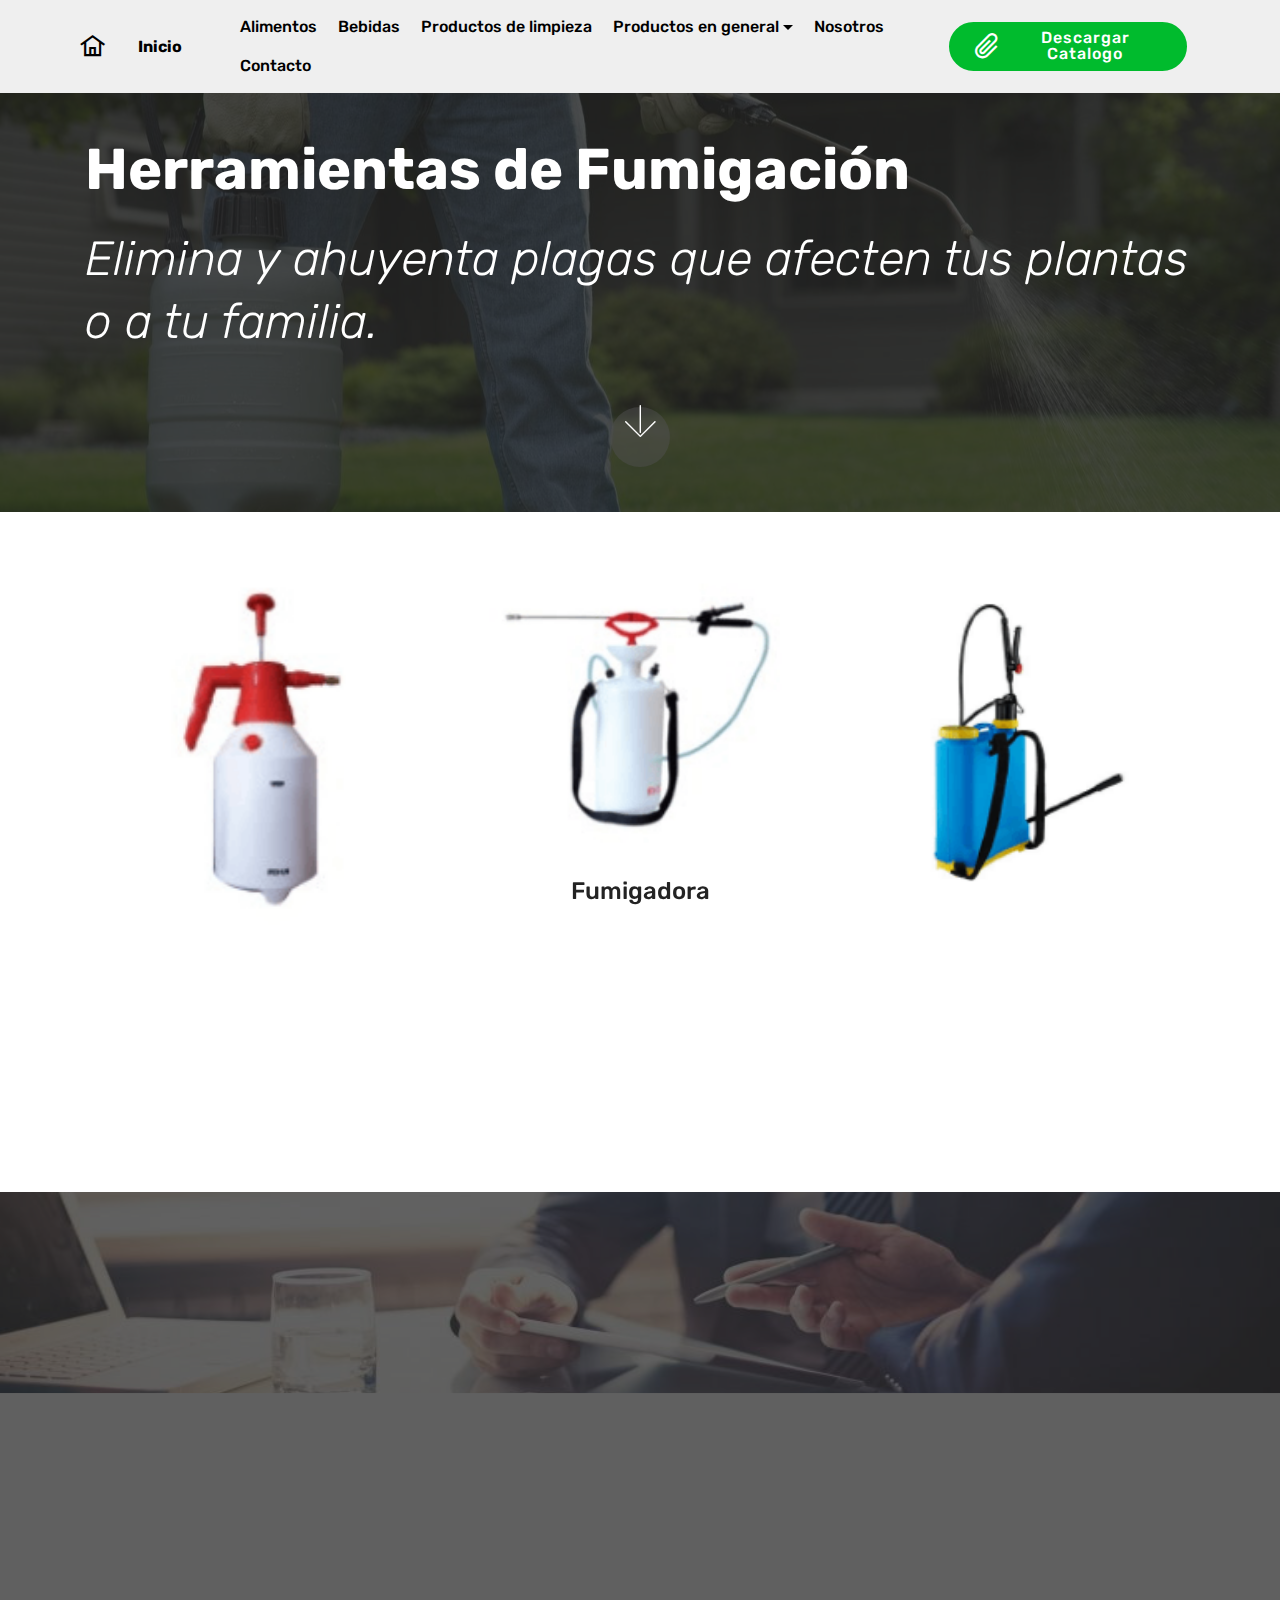
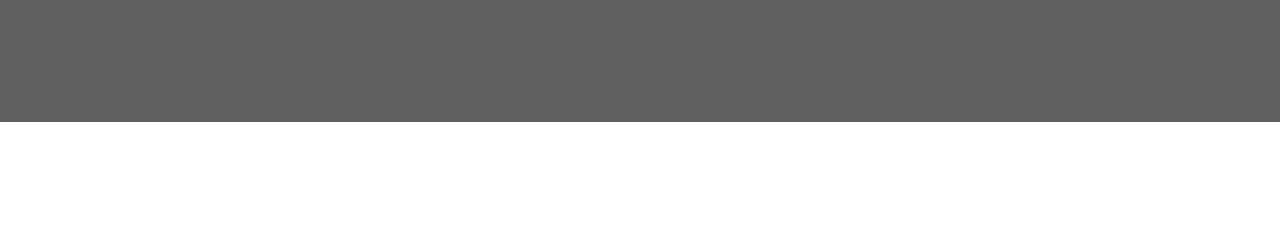
<file: fumigacion.html>
<!DOCTYPE html>
<html  >
<head>
  <!-- Site made with Mobirise Website Builder v5.0.11, https://mobirise.com -->
  <meta charset="UTF-8">
  <meta http-equiv="X-UA-Compatible" content="IE=edge">
  <meta name="generator" content="Mobirise v5.0.11, mobirise.com">
  <meta name="viewport" content="width=device-width, initial-scale=1, minimum-scale=1">
  <link rel="shortcut icon" href="assets/images/color-2-128x128.png" type="image/x-icon">
  <meta name="description" content="Te ofrecemos los mejores productos para tus trabajos de fumigación, desde mochilas de fumigación, fumigadoras a presión y fumigadoras manuales.">
  
  
  <title>Fumigación - Exportadora Doble TT</title>
  <link rel="stylesheet" href="assets/web/assets/mobirise-icons2/mobirise2.css">
  <link rel="stylesheet" href="assets/web/assets/mobirise-icons/mobirise-icons.css">
  <link rel="stylesheet" href="assets/web/assets/mobirise-icons-bold/mobirise-icons-bold.css">
  <link rel="stylesheet" href="assets/bootstrap/css/bootstrap.min.css">
  <link rel="stylesheet" href="assets/bootstrap/css/bootstrap-grid.min.css">
  <link rel="stylesheet" href="assets/bootstrap/css/bootstrap-reboot.min.css">
  <link rel="stylesheet" href="assets/tether/tether.min.css">
  <link rel="stylesheet" href="assets/dropdown/css/style.css">
  <link rel="stylesheet" href="assets/animatecss/animate.min.css">
  <link rel="stylesheet" href="assets/theme/css/style.css">
  <link rel="preload" as="style" href="assets/mobirise/css/mbr-additional.css"><link rel="stylesheet" href="assets/mobirise/css/mbr-additional.css" type="text/css">
  
  
  
</head>
<body>
  <section class="menu cid-sW4pa6TiUR" once="menu" id="menu2-y">

    

    <nav class="navbar navbar-expand beta-menu navbar-dropdown align-items-center navbar-toggleable-sm">
        <button class="navbar-toggler navbar-toggler-right" type="button" data-toggle="collapse" data-target="#navbarSupportedContent" aria-controls="navbarSupportedContent" aria-expanded="false" aria-label="Toggle navigation">
            <div class="hamburger">
                <span></span>
                <span></span>
                <span></span>
                <span></span>
            </div>
        </button>
        <div class="menu-logo">
            <div class="navbar-brand">
                
                <span class="navbar-caption-wrap"><a class="navbar-caption text-black display-7" href="index.html"><span class="mobi-mbri mobi-mbri-home mbr-iconfont mbr-iconfont-btn"></span></a><a class="navbar-caption text-black display-7" href="index.html" style="background-color: rgb(239, 239, 239); display: inline !important;">Inicio</a></span>
            </div>
        </div>
        <div class="collapse navbar-collapse" id="navbarSupportedContent">
            <ul class="navbar-nav nav-dropdown" data-app-modern-menu="true"><li class="nav-item">
                    <a class="nav-link link text-black display-4" href="alimento.html" aria-expanded="false">
                        Alimentos</a>
                </li><li class="nav-item"><a class="nav-link link text-black display-4" href="bebidas.html" aria-expanded="false">
                        Bebidas</a></li><li class="nav-item"><a class="nav-link link text-black display-4" href="productos-de-limpieza.html" aria-expanded="false">
                        Productos de limpieza</a></li><li class="nav-item dropdown"><a class="nav-link link text-black dropdown-toggle display-4" href="#" aria-expanded="false" data-toggle="dropdown-submenu">
                        Productos en general</a><div class="dropdown-menu"><a class="text-black dropdown-item display-4" href="fumigacion.html" aria-expanded="false">Fumigación</a><a class="text-black dropdown-item display-4" href="Herramientas-agricolas-y-herrajeria.html" aria-expanded="false">Agricultura y herraje</a><a class="text-black dropdown-item display-4" href="maquinaria.html" aria-expanded="false">Maquinaria</a><a class="text-black dropdown-item display-4" href="maquina-de-puas.html" aria-expanded="false">Maquinaria de alambre</a><a class="text-black dropdown-item display-4" href="maderas.html" aria-expanded="false">Maderas</a><a class="text-black dropdown-item display-4" href="medios-de-proteccion.html" aria-expanded="false">Medios de protección</a></div></li>
                <li class="nav-item">
                    <a class="nav-link link text-black display-4" href="sobre-nosotros.html">Nosotros</a>
                </li><li class="nav-item"><a class="nav-link link text-black display-4" href="contacto.html">
                        Contacto</a></li></ul>
            <div class="navbar-buttons mbr-section-btn"><a class="btn btn-sm btn-danger display-4" href="assets/files/Catalogo-DigitalExportadoraDobleTT-2023.pdf" target="_blank"><span class="mobi-mbri mobi-mbri-paperclip mbr-iconfont mbr-iconfont-btn"></span>Descargar Catalogo</a></div>
        </div>
    </nav>
</section>

<section class="engine"><a href="https://mobirise.info/n">free simple website templates</a></section><section class="header9 cid-sZtap9NZtE mbr-parallax-background" id="header9-3g">

    

    <div class="mbr-overlay" style="opacity: 0.8; background-color: rgb(35, 35, 35);">
    </div>

    <div class="container">
        <div class="media-container-column mbr-white">
            <h1 class="mbr-section-title align-left mbr-bold pb-3 mbr-fonts-style display-1">
                Herramientas de Fumigación</h1>
            <h3 class="mbr-section-subtitle align-left mbr-light pb-3 mbr-fonts-style display-2">Elimina y ahuyenta plagas que afecten tus plantas o a tu familia.</h3>
            
            
        </div>
    </div>

    <div class="mbr-arrow hidden-sm-down" aria-hidden="true">
        <a href="#next">
            <i class="mbri-down mbr-iconfont"></i>
        </a>
    </div>
</section>

<section class="services1 cid-sZt6hlr2xy" id="services1-36">
    <!---->
    
    <!---->
    <!--Overlay-->
    
    <!--Container-->
    <div class="container">
        <div class="row justify-content-center">
            <!--Titles-->
            <div class="title pb-5 col-12">
                
                
            </div>
            <!--Card-1-->
            <div class="card col-12 col-md-6 p-3 col-lg-4">
                <div class="card-wrapper">
                    <div class="card-img">
                        <img src="assets/images/fumigacin-175x181.png" alt="Mobirise" title="">
                    </div>
                    <div class="card-box">
                        <h4 class="card-title mbr-fonts-style display-5">Fumigadora Manual</h4>
                        <p class="mbr-text mbr-fonts-style display-7">
                            Fumigadora manual de 1.5L
                        </p>
                        <!--Btn-->
                        
                    </div>
                </div>
            </div>
            <!--Card-2-->
            <div class="card col-12 col-md-6 p-3 col-lg-4">
                <div class="card-wrapper">
                    <div class="card-img">
                        <img src="assets/images/fumigacion2-223x174.png" alt="Mobirise" title="">
                    </div>
                    <div class="card-box">
                        <h4 class="card-title mbr-fonts-style display-5">Fumigadora</h4>
                        <p class="mbr-text mbr-fonts-style display-7">Sin complicaciones por su tanque de fácil
<br>llenado.
<br>Evita fugas gracias a su tanque en una sola
<br>pieza.
<br>Presión de trabajo de 3-5 Bar.
<br>Resistentes boquilla y lanza de metal.
<br>Tanques de 5, 7 y 10L.</p>
                        <!--Btn-->
                        
                    </div>
                </div>
            </div>
            <!--Card-3-->
            <div class="card col-12 col-md-6 p-3 col-lg-4 last-child">
                <div class="card-wrapper">
                    <div class="card-img">
                        <img src="assets/images/mochila-de-fumigacion-210x198.png" alt="Mobirise" title="">
                    </div>
                    <div class="card-box">
                        <h4 class="card-title mbr-fonts-style display-5">Mochila de Fumigación</h4>
                        <p class="mbr-text mbr-fonts-style display-7">Ampliamente utilizado en la agricultura
<br>cuando las plantaciones son estrechas,
<br>también se recomienda su uso para
<br>controlar plagas dentro del hogar,
<br>almacenes y fábricas.
<br>Tanque de 16L.&nbsp;</p>
                        <!--Btn-->
                        
                    </div>
                </div>
            </div>
            <!--Card-4-->
            
        </div>
    </div>
</section>

<section class="mbr-section info3 cid-terVV9IEJh mbr-parallax-background" id="info3-87">

    

    <div class="mbr-overlay" style="opacity: 0.7; background-color: rgb(35, 35, 35);">
    </div>

    <div class="container">
        <div class="row justify-content-center">
            <div class="media-container-column title col-12 col-md-10">
                <h2 class="align-left mbr-bold mbr-white pb-3 mbr-fonts-style display-2">
                    Recuerda que contamos con un equipo humano dispuesto a ayudarte.</h2>
                <h3 class="mbr-section-subtitle align-left mbr-light mbr-white pb-3 mbr-fonts-style display-5">
                    Parte de nuestros valores como empresa radican en nuestra capacidad de atender las peticiones de nuestros clientes,<strong> si deseas un producto que no tenemos, puedes hablar con nosotros y con gusto te atenderemos.</strong></h3>
                
                <div class="mbr-section-btn align-left py-4"><a class="btn btn-primary display-4" href="https://walink.co/9dd7f8" target="_blank">Hablar con un asesor de ventas</a></div>
            </div>
        </div>
    </div>
</section>

<section once="footers" class="cid-sW4pa7mOxp mbr-reveal" id="footer6-z">

    

    

    <div class="container">
        <div class="media-container-row align-center mbr-white">
            <div class="col-12">
                <p class="mbr-text mb-0 mbr-fonts-style display-7">
                    © Copyright 2023,&nbsp;<em>Exportadora Doble TT SL</em><br>Todos los derechos reservados.</p>
            </div>
        </div>
    </div>
</section>


  <script src="assets/web/assets/jquery/jquery.min.js"></script>
  <script src="assets/popper/popper.min.js"></script>
  <script src="assets/bootstrap/js/bootstrap.min.js"></script>
  <script src="assets/tether/tether.min.js"></script>
  <script src="assets/smoothscroll/smooth-scroll.js"></script>
  <script src="assets/dropdown/js/nav-dropdown.js"></script>
  <script src="assets/dropdown/js/navbar-dropdown.js"></script>
  <script src="assets/touchswipe/jquery.touch-swipe.min.js"></script>
  <script src="assets/viewportchecker/jquery.viewportchecker.js"></script>
  <script src="assets/parallax/jarallax.min.js"></script>
  <script src="assets/theme/js/script.js"></script>
  
  
  <input name="animation" type="hidden">
  </body>
</html>
</file>
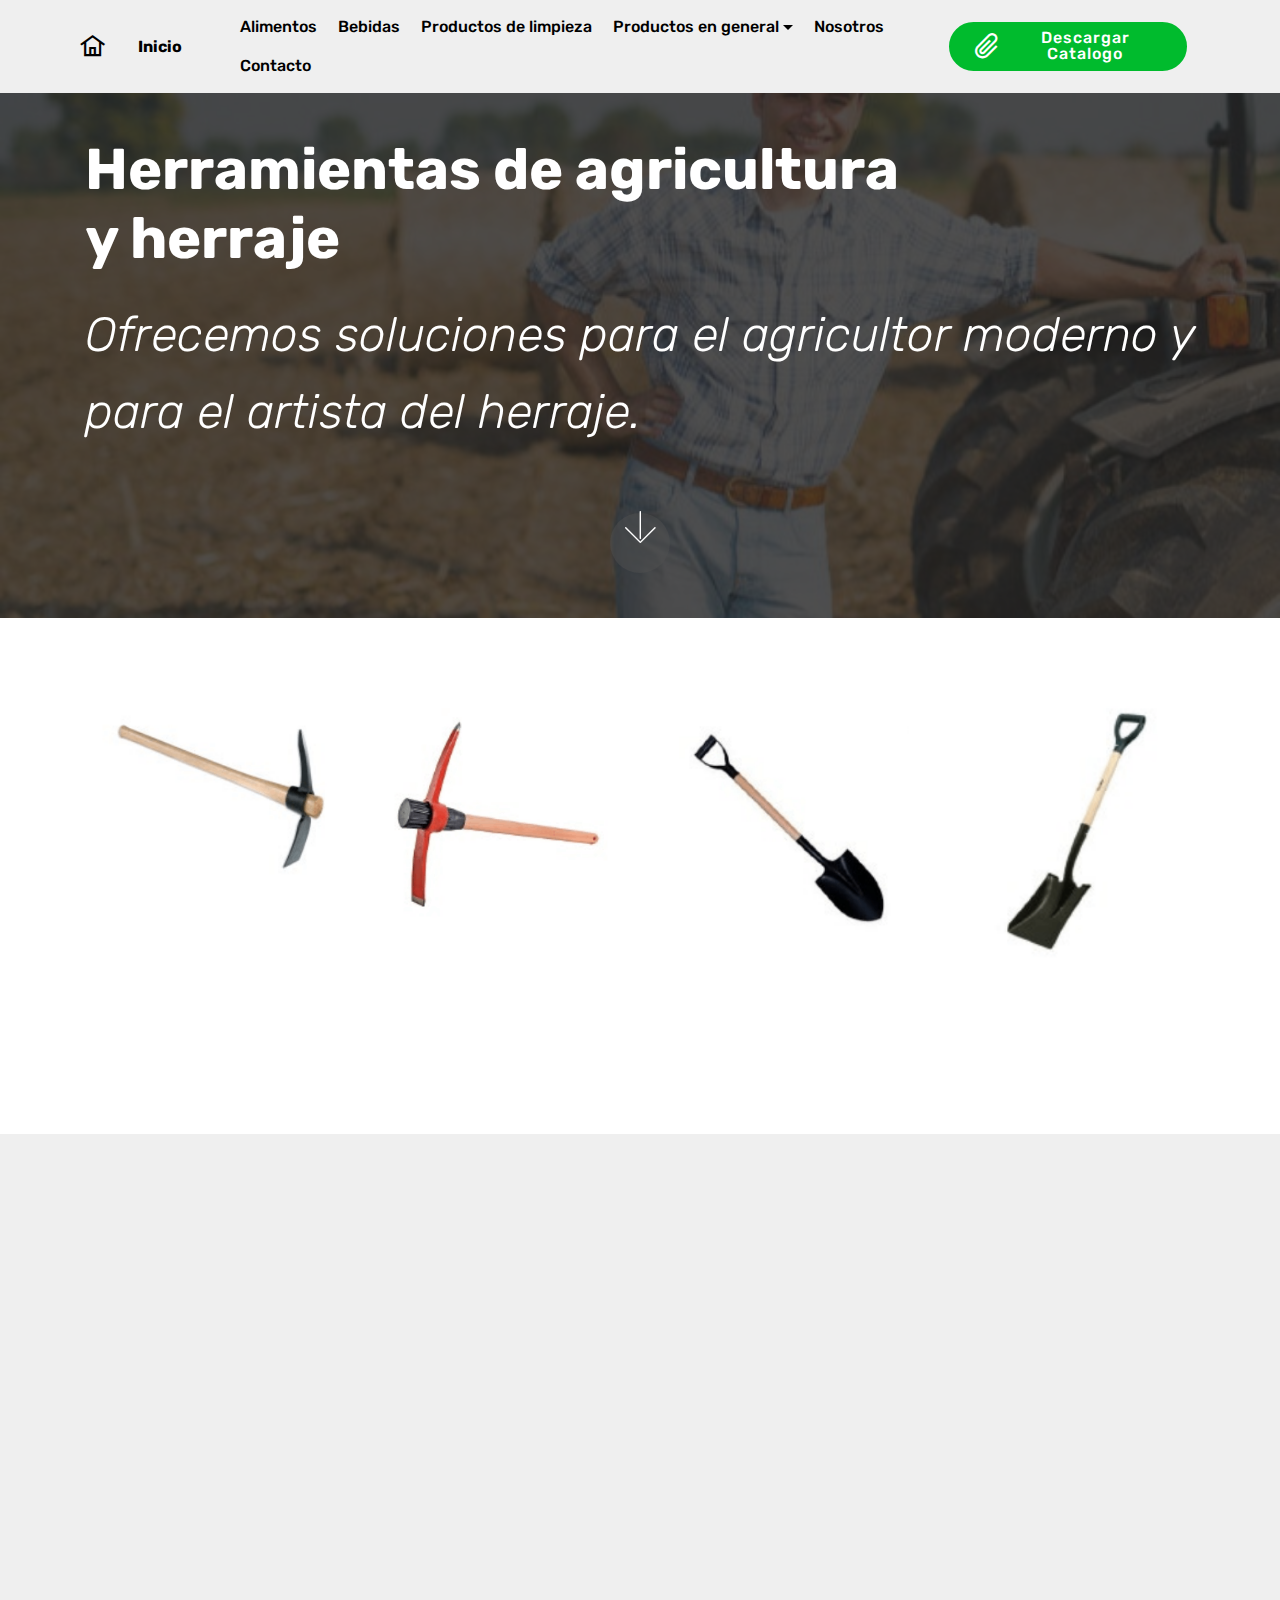
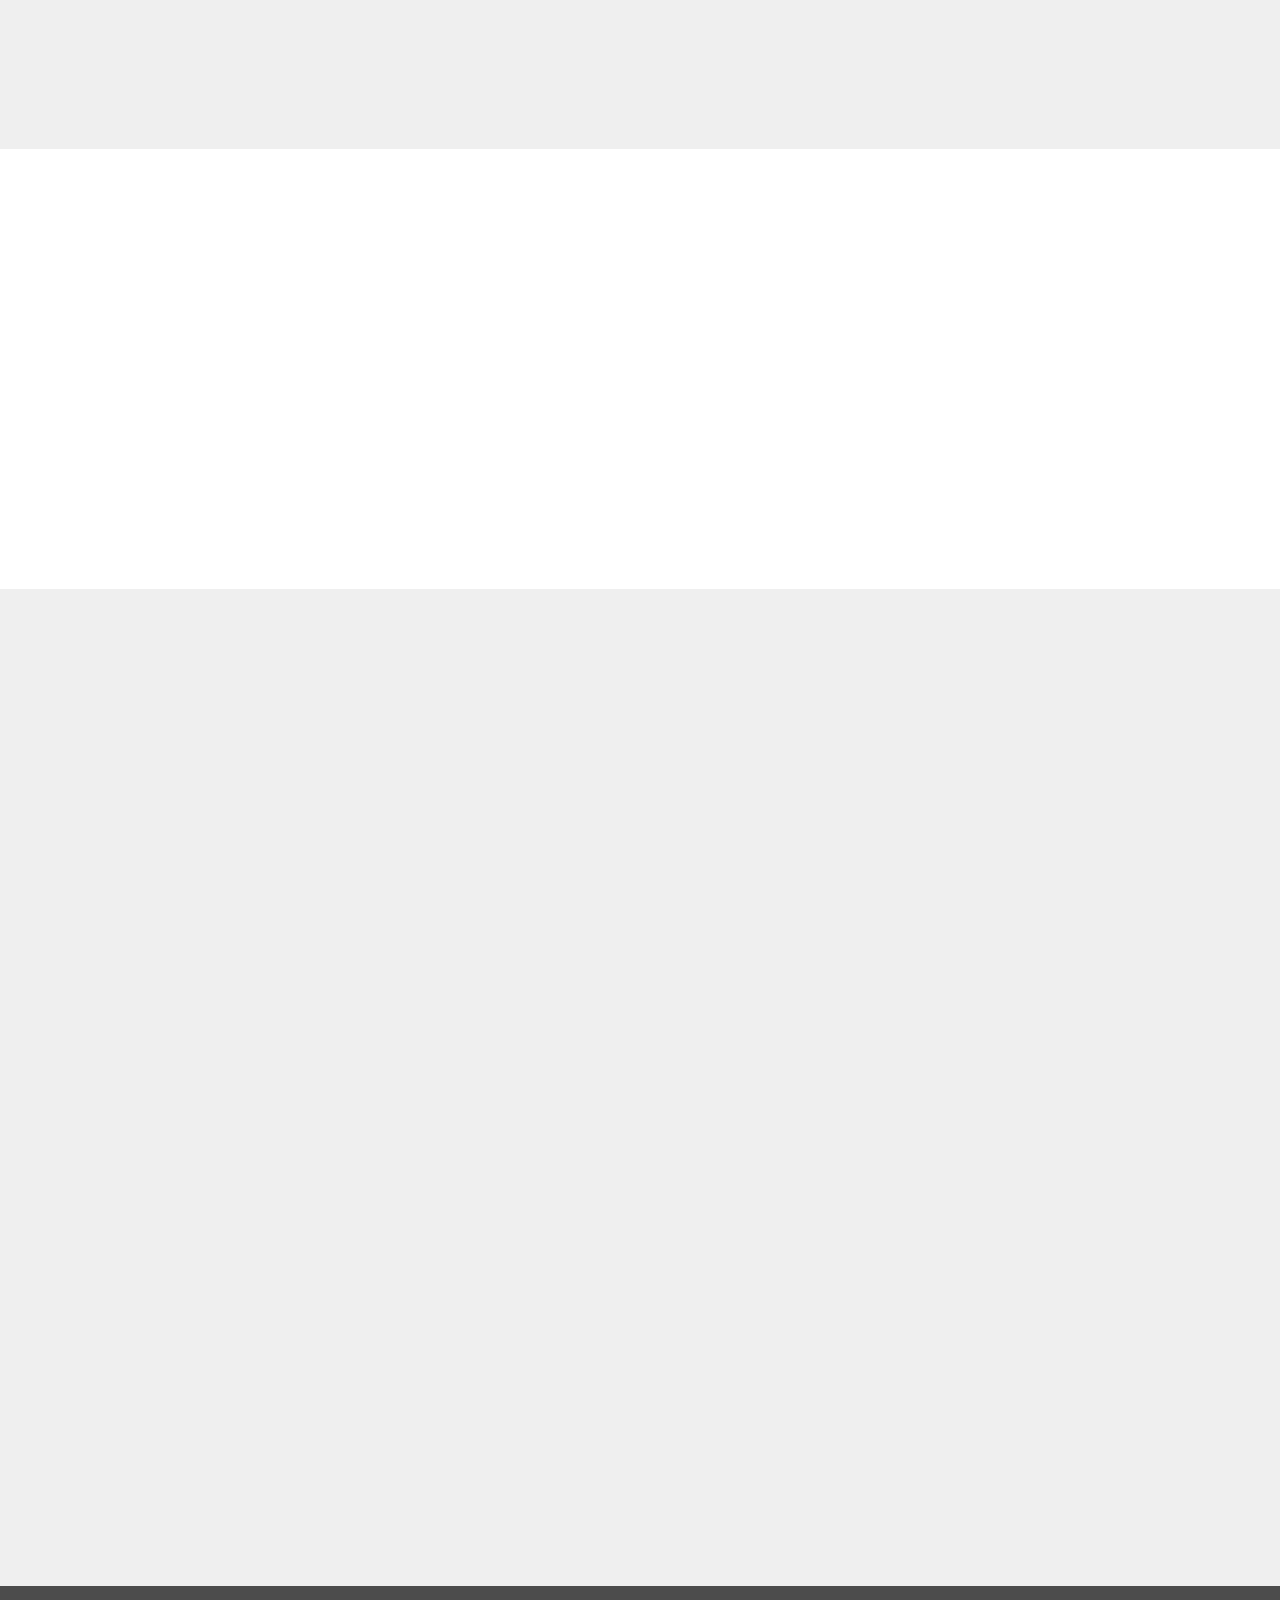
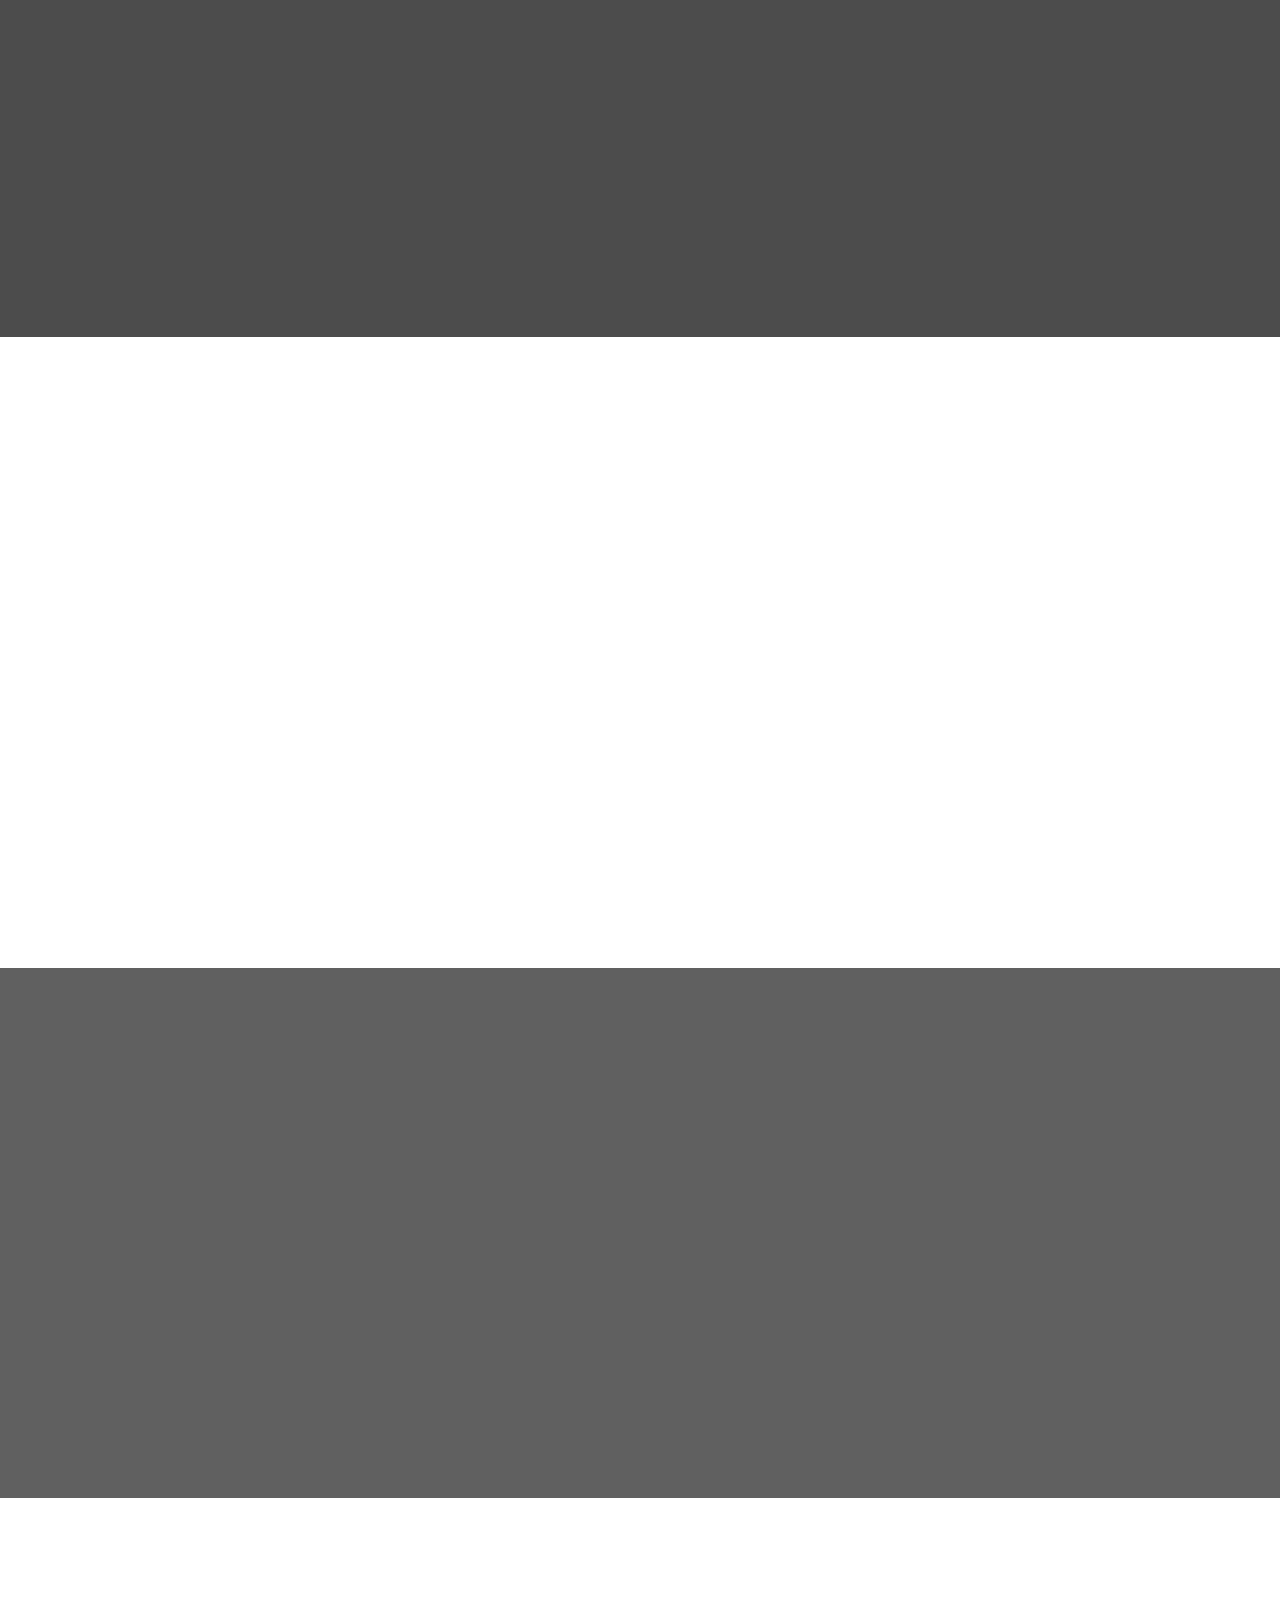
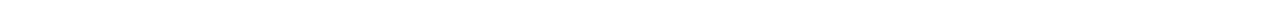
<file: Herramientas-agricolas-y-herrajeria.html>
<!DOCTYPE html>
<html  >
<head>
  <!-- Site made with Mobirise Website Builder v5.0.11, https://mobirise.com -->
  <meta charset="UTF-8">
  <meta http-equiv="X-UA-Compatible" content="IE=edge">
  <meta name="generator" content="Mobirise v5.0.11, mobirise.com">
  <meta name="viewport" content="width=device-width, initial-scale=1, minimum-scale=1">
  <link rel="shortcut icon" href="assets/images/color-2-128x128.png" type="image/x-icon">
  <meta name="description" content="Compra con nosotros tus herramientas agrícolas tales como: Palas, picos, serruchos, tijeras de podar, limas, navajas, entre otras herramientas que te ayudarán en tu trabajo.">
  
  
  <title>Herramientas Agrícolas y de herrajeria - Exportadora Doble TT</title>
  <link rel="stylesheet" href="assets/web/assets/mobirise-icons2/mobirise2.css">
  <link rel="stylesheet" href="assets/web/assets/mobirise-icons/mobirise-icons.css">
  <link rel="stylesheet" href="assets/web/assets/mobirise-icons-bold/mobirise-icons-bold.css">
  <link rel="stylesheet" href="assets/bootstrap/css/bootstrap.min.css">
  <link rel="stylesheet" href="assets/bootstrap/css/bootstrap-grid.min.css">
  <link rel="stylesheet" href="assets/bootstrap/css/bootstrap-reboot.min.css">
  <link rel="stylesheet" href="assets/tether/tether.min.css">
  <link rel="stylesheet" href="assets/dropdown/css/style.css">
  <link rel="stylesheet" href="assets/animatecss/animate.min.css">
  <link rel="stylesheet" href="assets/socicon/css/styles.css">
  <link rel="stylesheet" href="assets/theme/css/style.css">
  <link rel="preload" as="style" href="assets/mobirise/css/mbr-additional.css"><link rel="stylesheet" href="assets/mobirise/css/mbr-additional.css" type="text/css">
  
  
  
</head>
<body>
  <section class="menu cid-sW4pa6TiUR" once="menu" id="menu2-12">

    

    <nav class="navbar navbar-expand beta-menu navbar-dropdown align-items-center navbar-toggleable-sm">
        <button class="navbar-toggler navbar-toggler-right" type="button" data-toggle="collapse" data-target="#navbarSupportedContent" aria-controls="navbarSupportedContent" aria-expanded="false" aria-label="Toggle navigation">
            <div class="hamburger">
                <span></span>
                <span></span>
                <span></span>
                <span></span>
            </div>
        </button>
        <div class="menu-logo">
            <div class="navbar-brand">
                
                <span class="navbar-caption-wrap"><a class="navbar-caption text-black display-7" href="index.html"><span class="mobi-mbri mobi-mbri-home mbr-iconfont mbr-iconfont-btn"></span></a><a class="navbar-caption text-black display-7" href="index.html" style="background-color: rgb(239, 239, 239); display: inline !important;">Inicio</a></span>
            </div>
        </div>
        <div class="collapse navbar-collapse" id="navbarSupportedContent">
            <ul class="navbar-nav nav-dropdown" data-app-modern-menu="true"><li class="nav-item">
                    <a class="nav-link link text-black display-4" href="alimento.html" aria-expanded="false">
                        Alimentos</a>
                </li><li class="nav-item"><a class="nav-link link text-black display-4" href="bebidas.html" aria-expanded="false">
                        Bebidas</a></li><li class="nav-item"><a class="nav-link link text-black display-4" href="productos-de-limpieza.html" aria-expanded="false">
                        Productos de limpieza</a></li><li class="nav-item dropdown"><a class="nav-link link text-black dropdown-toggle display-4" href="#" aria-expanded="false" data-toggle="dropdown-submenu">
                        Productos en general</a><div class="dropdown-menu"><a class="text-black dropdown-item display-4" href="fumigacion.html" aria-expanded="false">Fumigación</a><a class="text-black dropdown-item display-4" href="Herramientas-agricolas-y-herrajeria.html" aria-expanded="false">Agricultura y herraje</a><a class="text-black dropdown-item display-4" href="maquinaria.html" aria-expanded="false">Maquinaria</a><a class="text-black dropdown-item display-4" href="maquina-de-puas.html" aria-expanded="false">Maquinaria de alambre</a><a class="text-black dropdown-item display-4" href="maderas.html" aria-expanded="false">Maderas</a><a class="text-black dropdown-item display-4" href="medios-de-proteccion.html" aria-expanded="false">Medios de protección</a></div></li>
                <li class="nav-item">
                    <a class="nav-link link text-black display-4" href="sobre-nosotros.html">Nosotros</a>
                </li><li class="nav-item"><a class="nav-link link text-black display-4" href="contacto.html">
                        Contacto</a></li></ul>
            <div class="navbar-buttons mbr-section-btn"><a class="btn btn-sm btn-danger display-4" href="assets/files/Catalogo-DigitalExportadoraDobleTT-2023.pdf" target="_blank"><span class="mobi-mbri mobi-mbri-paperclip mbr-iconfont mbr-iconfont-btn"></span>Descargar Catalogo</a></div>
        </div>
    </nav>
</section>

<section class="engine"><a href="https://mobirise.info/r">free bootstrap templates</a></section><section class="header9 cid-sZt9PubDYI mbr-parallax-background" id="header9-3e">

    

    <div class="mbr-overlay" style="opacity: 0.8; background-color: rgb(35, 35, 35);">
    </div>

    <div class="container">
        <div class="media-container-column mbr-white">
            <h1 class="mbr-section-title align-left mbr-bold pb-3 mbr-fonts-style display-1">
                Herramientas de agricultura <br>y herraje</h1>
            
            <p class="mbr-text align-left pb-3 mbr-fonts-style display-2"><em>Ofrecemos soluciones para el agricultor moderno y para el artista del herraje.</em></p>
            
        </div>
    </div>

    <div class="mbr-arrow hidden-sm-down" aria-hidden="true">
        <a href="#next">
            <i class="mbri-down mbr-iconfont"></i>
        </a>
    </div>
</section>

<section class="services1 cid-sZt1t6WO7n" id="services1-2v">
    <!---->
    
    <!---->
    <!--Overlay-->
    
    <!--Container-->
    <div class="container">
        <div class="row justify-content-center">
            <!--Titles-->
            <div class="title pb-5 col-12">
                
                
            </div>
            <!--Card-1-->
            <div class="card col-12 col-md-6 p-3 col-lg-3">
                <div class="card-wrapper">
                    <div class="card-img">
                        <img src="assets/images/pala2-307x252.png" alt="pico piocha" title="">
                    </div>
                    <div class="card-box">
                        <h4 class="card-title mbr-fonts-style display-5">
                            Pico Piocha</h4>
                        <p class="mbr-text mbr-fonts-style display-7">Tradicional, clasico y duradero.</p>
                        <!--Btn-->
                        
                    </div>
                </div>
            </div>
            <!--Card-2-->
            <div class="card col-12 col-md-6 p-3 col-lg-3">
                <div class="card-wrapper">
                    <div class="card-img">
                        <img src="assets/images/pala1-301x287.png" alt="Mobirise" title="">
                    </div>
                    <div class="card-box">
                        <h4 class="card-title mbr-fonts-style display-5">Pico angosta</h4>
                        <p class="mbr-text mbr-fonts-style display-7">Pico punta y pala angosta, 5 LB, 70x45
<br>mm. Mango de madera de 90 cm.</p>
                        <!--Btn-->
                        
                    </div>
                </div>
            </div>
            <!--Card-3-->
            <div class="card col-12 col-md-6 p-3 col-lg-3">
                <div class="card-wrapper">
                    <div class="card-img">
                        <img src="assets/images/pala4-274x287.png" alt="Mobirise" title="">
                    </div>
                    <div class="card-box">
                        <h4 class="card-title mbr-fonts-style display-5">
                            Pala redonda</h4>
                        <p class="mbr-text mbr-fonts-style display-7">
                            Pala punta huevo, mango de madera de&nbsp;71cm</p>
                        <!--Btn-->
                        
                    </div>
                </div>
            </div>
            <!--Card-4-->
            <div class="card col-12 col-md-6 p-3 col-lg-3 last-child">
                <div class="card-wrapper">
                    <div class="card-img">
                        <img src="assets/images/pala3-230x257.png" alt="Mobirise" title="">
                    </div>
                    <div class="card-box">
                        <h4 class="card-title mbr-fonts-style display-5">
                            Pala cuadrada</h4>
                        <p class="mbr-text mbr-fonts-style display-7">
                            Mango de madera de 71 cm.

                        </p>
                        <!--Btn-->
                        
                    </div>
                </div>
            </div>
        </div>
    </div>
</section>

<section class="services4 cid-sZt1tt8Diz" xmlns="http://www.w3.org/1999/html" id="services4-2w">
    <!---->
    
    <!---->
    <!--Overlay-->
    
    <!--Container-->
    <div class="container">
        <div class="row">
            <!--Card-1-->
            <div class="card p-3 col-12">
                <div class="card-wrapper media-container-row media-container-row">
                    <div class="card-box">
                        <div class="row">
                            <div class="col-12 col-md-12 col-lg-4">
                                <div class="wrapper">
                                    <!--Image-->
                                    <div class="mbr-figure" style="width: 100%;">
                                        <img src="assets/images/hacha1-326x276.png" alt="Mobirise" title="">
                                    </div>
                                </div>
                            </div>
                            <div class="col-12 col-md-7 col-lg-4">
                                <div class="wrapper col-left">
                                    <!--Title-->
                                    <h4 class="card-title mbr-fonts-style display-5">Hacha con mango</h4>
                                    <!--Subtitle-->
                                    <p class="mbr-text mbr-fonts-style pt-3 display-7">
                                        Hacha soldada cabeza redonda. <br>Tamaño&nbsp;3.5 mango de madera de 90 cm</p>
                                </div>
                            </div>
                            <div class="col-12 col-md-5 col-lg-4">
                                <div class="wrapper border_wrapper">
                                    <!--Cost-->
                                    
                                    <!--Btn-->
                                    
                                </div>
                            </div>
                        </div>
                    </div>
                </div>
            </div>
            <!--Card-2-->
            <div class="card p-3 col-12">
                <div class="card-wrapper media-container-row media-container-row">
                    <div class="card-box">
                        <div class="row">
                            <div class="col-12 col-md-12 col-lg-4">
                                <div class="wrapper">
                                    <!--Image-->
                                    <div class="mbr-figure" style="width: 100%;">
                                        <img src="assets/images/tijera1-276x202.png" alt="Mobirise" title="">
                                    </div>
                                </div>
                            </div>
                            <div class="col-12 col-md-7 col-lg-4">
                                <div class="wrapper col-left">
                                    <!--Title-->
                                    <h4 class="card-title mbr-fonts-style display-5">Tijera de podar</h4>
                                    <!--Subtitle-->
                                    <p class="mbr-text mbr-fonts-style pt-3 display-7">
                                        Con mango revestido con plastisol.&nbsp;<br>Dimensión 200 mm.</p>
                                </div>
                            </div>
                            <div class="col-12 col-md-5 col-lg-4">
                                <div class="wrapper border_wrapper">
                                    <!--Cost-->
                                    
                                    <!--Btn-->
                                    
                                </div>
                            </div>
                        </div>
                    </div>
                </div>
            </div>
            <!--Card-3-->
            
        </div>
    </div>
</section>

<section class="services1 cid-sZt1tMHtEB" id="services1-2x">
    <!---->
    
    <!---->
    <!--Overlay-->
    
    <!--Container-->
    <div class="container">
        <div class="row justify-content-center">
            <!--Titles-->
            <div class="title pb-5 col-12">
                
                
            </div>
            <!--Card-1-->
            <div class="card col-12 col-md-6 p-3 col-lg-3">
                <div class="card-wrapper">
                    <div class="card-img">
                        <img src="assets/images/navaja1-261x211.png" alt="Mobirise" title="">
                    </div>
                    <div class="card-box">
                        <h4 class="card-title mbr-fonts-style display-5">Navaja</h4>
                        <p class="mbr-text mbr-fonts-style display-7">Hoja de acero inoxidable. <br>Mango de ABS.</p>
                        <!--Btn-->
                        
                    </div>
                </div>
            </div>
            <!--Card-2-->
            <div class="card col-12 col-md-6 p-3 col-lg-3">
                <div class="card-wrapper">
                    <div class="card-img">
                        <img src="assets/images/mango-de-cegueta-316x275.png" alt="Mobirise" title="">
                    </div>
                    <div class="card-box">
                        <h4 class="card-title mbr-fonts-style display-5">Mango de cegueta</h4>
                        <p class="mbr-text mbr-fonts-style display-7">Marco hecho de hierro carbón SAE 10-22.</p>
                        <!--Btn-->
                        
                    </div>
                </div>
            </div>
            <!--Card-3-->
            <div class="card col-12 col-md-6 p-3 col-lg-3">
                <div class="card-wrapper">
                    <div class="card-img">
                        <img src="assets/images/hoja-de-cegueta-346x260.png" alt="Mobirise" title="">
                    </div>
                    <div class="card-box">
                        <h4 class="card-title mbr-fonts-style display-5">Hoja de segueta</h4>
                        <p class="mbr-text mbr-fonts-style display-7">
                            Hecho de Bi-Metal-HSS. High Speed Steel
                        </p>
                        <!--Btn-->
                        
                    </div>
                </div>
            </div>
            <!--Card-4-->
            <div class="card col-12 col-md-6 p-3 col-lg-3 last-child">
                <div class="card-wrapper">
                    <div class="card-img">
                        <img src="assets/images/serrucho-290x248.png" alt="Mobirise" title="">
                    </div>
                    <div class="card-box">
                        <h4 class="card-title mbr-fonts-style display-5">Serrucho de podar</h4>
                        <p class="mbr-text mbr-fonts-style display-7">
                            Con mango de madera
                        </p>
                        <!--Btn-->
                        
                    </div>
                </div>
            </div>
        </div>
    </div>
</section>

<section class="services4 cid-t1DpSr3wAK" xmlns="http://www.w3.org/1999/html" id="services4-3t">
    <!---->
    
    <!---->
    <!--Overlay-->
    
    <!--Container-->
    <div class="container">
        <div class="row">
            <!--Card-1-->
            <div class="card p-3 col-12">
                <div class="card-wrapper media-container-row media-container-row">
                    <div class="card-box">
                        <div class="row">
                            <div class="col-12 col-md-12 col-lg-4">
                                <div class="wrapper">
                                    <!--Image-->
                                    <div class="mbr-figure" style="width: 100%;">
                                        <img src="assets/images/rastrillo-298x283.png" alt="Mobirise" title="">
                                    </div>
                                </div>
                            </div>
                            <div class="col-12 col-md-7 col-lg-4">
                                <div class="wrapper col-left">
                                    <!--Title-->
                                    <h4 class="card-title mbr-fonts-style display-5">
                                        Bieldo
                                    </h4>
                                    <!--Subtitle-->
                                    <p class="mbr-text mbr-fonts-style pt-3 display-7">Bieldo forjado con 4 dientes, con hasta y
<br>mango corto de madera con 74 cm y
<br>empuñadura "Y" metálica.&nbsp;</p>
                                </div>
                            </div>
                            <div class="col-12 col-md-5 col-lg-4">
                                <div class="wrapper border_wrapper">
                                    <!--Cost-->
                                    
                                    <!--Btn-->
                                    
                                </div>
                            </div>
                        </div>
                    </div>
                </div>
            </div>
            <!--Card-2-->
            <div class="card p-3 col-12">
                <div class="card-wrapper media-container-row media-container-row">
                    <div class="card-box">
                        <div class="row">
                            <div class="col-12 col-md-12 col-lg-4">
                                <div class="wrapper">
                                    <!--Image-->
                                    <div class="mbr-figure" style="width: 100%;">
                                        <img src="assets/images/lima-320x281.png" alt="Mobirise" title="">
                                    </div>
                                </div>
                            </div>
                            <div class="col-12 col-md-7 col-lg-4">
                                <div class="wrapper col-left">
                                    <!--Title-->
                                    <h4 class="card-title mbr-fonts-style display-5">
                                        Lima
                                    </h4>
                                    <!--Subtitle-->
                                    <p class="mbr-text mbr-fonts-style pt-3 display-7">
                                        Marco hecho de hierro carbón SAE 10-22.

                                    </p>
                                </div>
                            </div>
                            <div class="col-12 col-md-5 col-lg-4">
                                <div class="wrapper border_wrapper">
                                    <!--Cost-->
                                    
                                    <!--Btn-->
                                    
                                </div>
                            </div>
                        </div>
                    </div>
                </div>
            </div>
            <!--Card-3-->
            <div class="card p-3 col-12">
                <div class="card-wrapper media-container-row media-container-row">
                    <div class="card-box">
                        <div class="row">
                            <div class="col-12 col-md-12 col-lg-4">
                                <div class="wrapper">
                                    <!--Image-->
                                    <div class="mbr-figure" style="width: 100%;">
                                        <img src="assets/images/machete-371x247.png" alt="Mobirise" title="">
                                    </div>
                                </div>
                            </div>
                            <div class="col-12 col-md-7 col-lg-4">
                                <div class="wrapper col-left">
                                    <!--Title-->
                                    <h4 class="card-title mbr-fonts-style display-5">
                                        Machete</h4>
                                    <!--Subtitle-->
                                    <p class="mbr-text mbr-fonts-style pt-3 display-7">Trabaja sin miedo al desgaste y
<br>deformación gracias a su hoja de acero
<br>especial con tratamiento térmico,
<br>remaches tipo macho y hembra. <br>Mango
anatómico tipo sandwich. Óptima
<br>flexibilidad y resistencia.</p>
                                </div>
                            </div>
                            <div class="col-12 col-md-5 col-lg-4">
                                <div class="wrapper border_wrapper">
                                    <!--Cost-->
                                    
                                    <!--Btn-->
                                    
                                </div>
                            </div>
                        </div>
                    </div>
                </div>
            </div>
        </div>
    </div>
</section>

<section class="header1 cid-t1Dsr8W4Le mbr-parallax-background" id="header1-3v">

    

    <div class="mbr-overlay" style="opacity: 0.8; background-color: rgb(35, 35, 35);">
    </div>

    <div class="container">
        <div class="row justify-content-md-center">
            <div class="mbr-white col-md-10">
                <h1 class="mbr-section-title align-center mbr-bold pb-3 mbr-fonts-style display-2">
                    Herramientas de herrador</h1>
                
                
                
            </div>
        </div>
    </div>

</section>

<section class="services1 cid-t1DsHl9dzB" id="services1-3w">
    <!---->
    
    <!---->
    <!--Overlay-->
    
    <!--Container-->
    <div class="container">
        <div class="row justify-content-center">
            <!--Titles-->
            <div class="title pb-5 col-12">
                
                
            </div>
            <!--Card-1-->
            <div class="card col-12 col-md-6 p-3 col-lg-4">
                <div class="card-wrapper">
                    <div class="card-img">
                        <img src="assets/images/martillo-212x169.png" alt="Gancho" title="Gancho">
                    </div>
                    <div class="card-box">
                        <h4 class="card-title mbr-fonts-style display-5">Martillo para herrar
</h4>
                        <p class="mbr-text mbr-fonts-style display-7">Más resistente por su fabricación en acero.
<br>Mango de madera diseñado para tu
<br>comodidad. Reduce el esfuerzo en la
<br>extracción gracias a sus uñas alineadas<br></p>
                        <!--Btn-->
                        
                    </div>
                </div>
            </div>
            <!--Card-2-->
            <div class="card col-12 col-md-6 p-3 col-lg-4">
                <div class="card-wrapper">
                    <div class="card-img">
                        <img src="assets/images/clavos-233x197.png" alt="Arnes" title="Arnes">
                    </div>
                    <div class="card-box">
                        <h4 class="card-title mbr-fonts-style display-5">Clavos para herrar</h4>
                        <p class="mbr-text mbr-fonts-style display-7">Mayor resistencia y flexibilidad gracias a
<br>su fabricación en acero especial.
<br>Reduce la fatiga por su punta fina que
<br>facilita la entrada al casco.<br><br></p>
                        <!--Btn-->
                        
                    </div>
                </div>
            </div>
            <!--Card-3-->
            <div class="card col-12 col-md-6 p-3 col-lg-4 last-child">
                <div class="card-wrapper">
                    <div class="card-img">
                        <img src="assets/images/tenaza-233x221.png" alt="Reposa Cuerpo" title="Reposa Cuerpo">
                    </div>
                    <div class="card-box">
                        <h4 class="card-title mbr-fonts-style display-5">Tenaza Hacendado</h4>
                        <p class="mbr-text mbr-fonts-style display-7">Forjadas en acero de alto contenido de
<br>carbono. Con tratamiento térmico. Máxima
<br>durabilidad. Perfecta alineación de bocas.
<br>Dimensiones: 304 x 48 x 0 mm<br></p>
                        <!--Btn-->
                        
                    </div>
                </div>
            </div>
            <!--Card-4-->
            
        </div>
    </div>
</section>

<section class="mbr-section info3 cid-terUvcz4x4 mbr-parallax-background" id="info3-86">

    

    <div class="mbr-overlay" style="opacity: 0.7; background-color: rgb(35, 35, 35);">
    </div>

    <div class="container">
        <div class="row justify-content-center">
            <div class="media-container-column title col-12 col-md-10">
                <h2 class="align-left mbr-bold mbr-white pb-3 mbr-fonts-style display-2">
                    Recuerda que contamos con un equipo humano dispuesto a ayudarte.</h2>
                <h3 class="mbr-section-subtitle align-left mbr-light mbr-white pb-3 mbr-fonts-style display-5">
                    Parte de nuestros valores como empresa radican en nuestra capacidad de atender las peticiones de nuestros clientes,<strong> si deseas un producto que no tenemos, puedes hablar con nosotros y con gusto te atenderemos.</strong></h3>
                
                <div class="mbr-section-btn align-left py-4"><a class="btn btn-primary display-4" href="https://walink.co/9dd7f8" target="_blank">Hablar con un asesor de ventas</a></div>
            </div>
        </div>
    </div>
</section>

<section once="footers" class="cid-sW4pa7mOxp mbr-reveal" id="footer6-13">

    

    

    <div class="container">
        <div class="media-container-row align-center mbr-white">
            <div class="col-12">
                <p class="mbr-text mb-0 mbr-fonts-style display-7">
                    © Copyright 2023,&nbsp;<em>Exportadora Doble TT SL</em><br>Todos los derechos reservados.</p>
            </div>
        </div>
    </div>
</section>


  <script src="assets/web/assets/jquery/jquery.min.js"></script>
  <script src="assets/popper/popper.min.js"></script>
  <script src="assets/bootstrap/js/bootstrap.min.js"></script>
  <script src="assets/tether/tether.min.js"></script>
  <script src="assets/smoothscroll/smooth-scroll.js"></script>
  <script src="assets/dropdown/js/nav-dropdown.js"></script>
  <script src="assets/dropdown/js/navbar-dropdown.js"></script>
  <script src="assets/touchswipe/jquery.touch-swipe.min.js"></script>
  <script src="assets/viewportchecker/jquery.viewportchecker.js"></script>
  <script src="assets/parallax/jarallax.min.js"></script>
  <script src="assets/theme/js/script.js"></script>
  
  
  <input name="animation" type="hidden">
  </body>
</html>
</file>
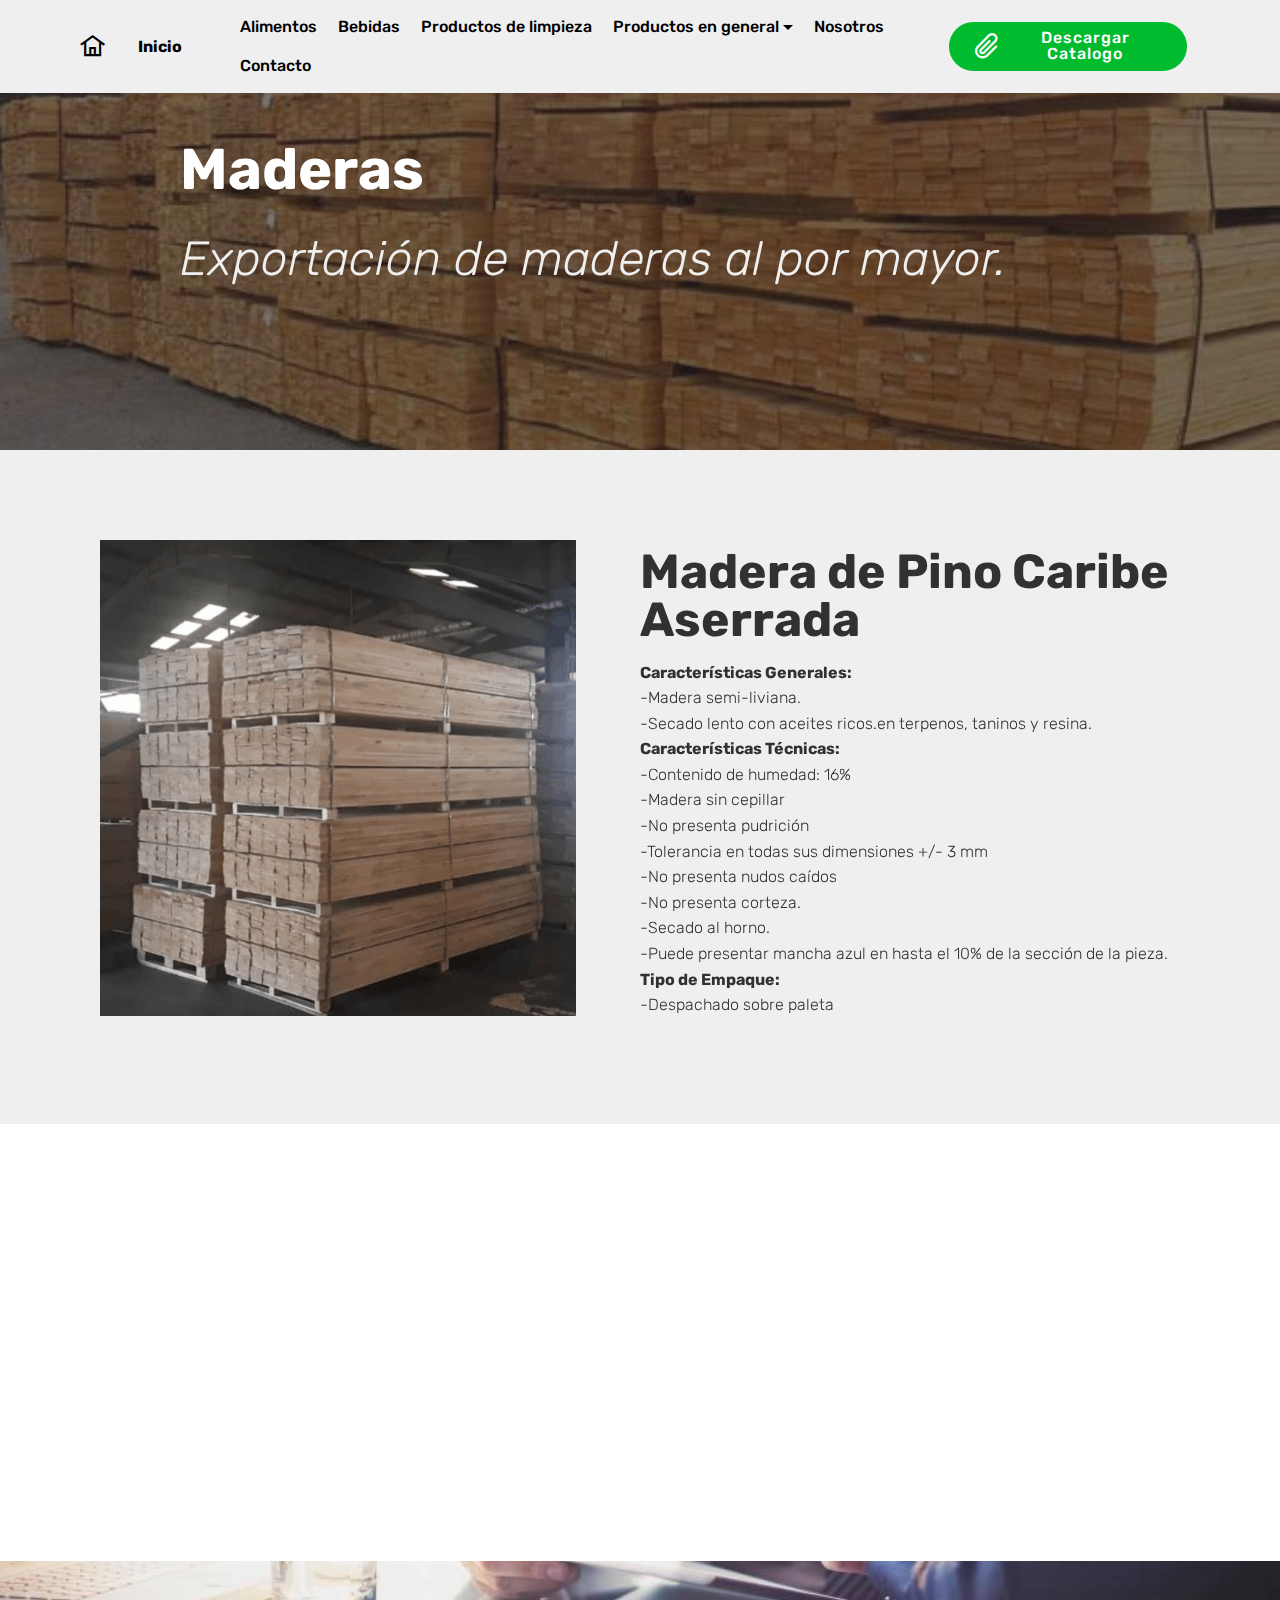
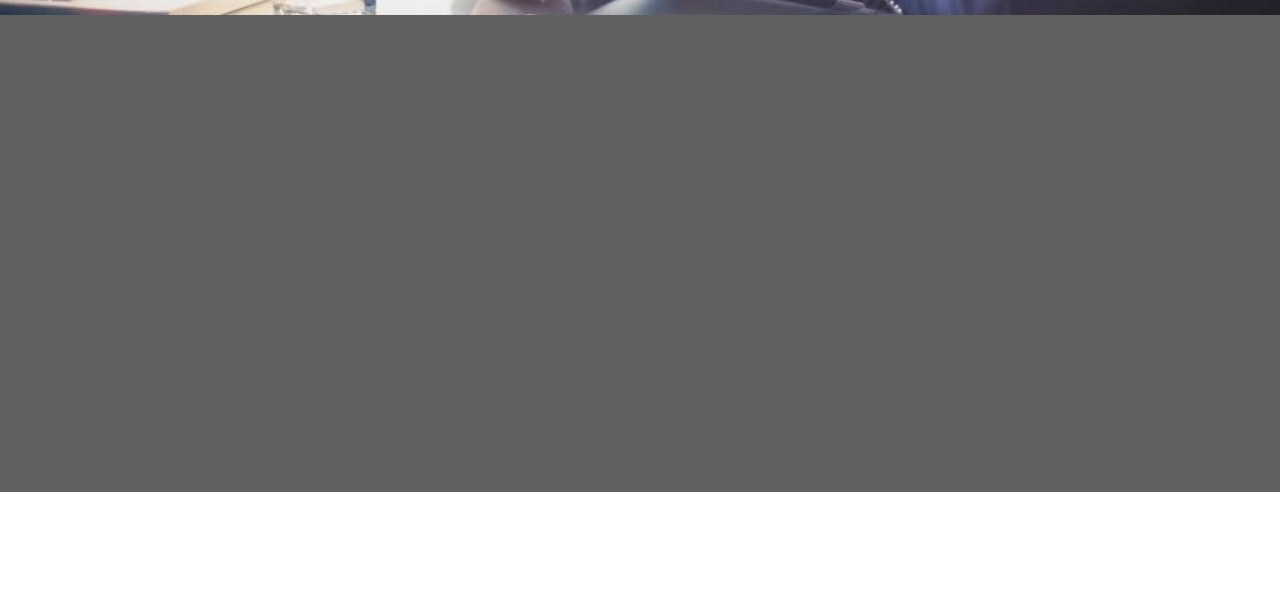
<file: maderas.html>
<!DOCTYPE html>
<html  >
<head>
  <!-- Site made with Mobirise Website Builder v5.0.11, https://mobirise.com -->
  <meta charset="UTF-8">
  <meta http-equiv="X-UA-Compatible" content="IE=edge">
  <meta name="generator" content="Mobirise v5.0.11, mobirise.com">
  <meta name="viewport" content="width=device-width, initial-scale=1, minimum-scale=1">
  <link rel="shortcut icon" href="assets/images/color-2-128x128.png" type="image/x-icon">
  <meta name="description" content="Compra maderas de la mejor calidad con nosotros. Te ofrecemos calidad, seguridad y profesionalismo para que la madera que compres sea la mejor.">
  
  
  <title>Maderas - Exportadora Doble TT</title>
  <link rel="stylesheet" href="assets/web/assets/mobirise-icons2/mobirise2.css">
  <link rel="stylesheet" href="assets/bootstrap/css/bootstrap.min.css">
  <link rel="stylesheet" href="assets/bootstrap/css/bootstrap-grid.min.css">
  <link rel="stylesheet" href="assets/bootstrap/css/bootstrap-reboot.min.css">
  <link rel="stylesheet" href="assets/tether/tether.min.css">
  <link rel="stylesheet" href="assets/dropdown/css/style.css">
  <link rel="stylesheet" href="assets/animatecss/animate.min.css">
  <link rel="stylesheet" href="assets/socicon/css/styles.css">
  <link rel="stylesheet" href="assets/theme/css/style.css">
  <link rel="preload" as="style" href="assets/mobirise/css/mbr-additional.css"><link rel="stylesheet" href="assets/mobirise/css/mbr-additional.css" type="text/css">
  
  
  
</head>
<body>
  <section class="menu cid-sW4pa6TiUR" once="menu" id="menu2-w">

    

    <nav class="navbar navbar-expand beta-menu navbar-dropdown align-items-center navbar-toggleable-sm">
        <button class="navbar-toggler navbar-toggler-right" type="button" data-toggle="collapse" data-target="#navbarSupportedContent" aria-controls="navbarSupportedContent" aria-expanded="false" aria-label="Toggle navigation">
            <div class="hamburger">
                <span></span>
                <span></span>
                <span></span>
                <span></span>
            </div>
        </button>
        <div class="menu-logo">
            <div class="navbar-brand">
                
                <span class="navbar-caption-wrap"><a class="navbar-caption text-black display-7" href="index.html"><span class="mobi-mbri mobi-mbri-home mbr-iconfont mbr-iconfont-btn"></span></a><a class="navbar-caption text-black display-7" href="index.html" style="background-color: rgb(239, 239, 239); display: inline !important;">Inicio</a></span>
            </div>
        </div>
        <div class="collapse navbar-collapse" id="navbarSupportedContent">
            <ul class="navbar-nav nav-dropdown" data-app-modern-menu="true"><li class="nav-item">
                    <a class="nav-link link text-black display-4" href="alimento.html" aria-expanded="false">
                        Alimentos</a>
                </li><li class="nav-item"><a class="nav-link link text-black display-4" href="bebidas.html" aria-expanded="false">
                        Bebidas</a></li><li class="nav-item"><a class="nav-link link text-black display-4" href="productos-de-limpieza.html" aria-expanded="false">
                        Productos de limpieza</a></li><li class="nav-item dropdown"><a class="nav-link link text-black dropdown-toggle display-4" href="#" aria-expanded="false" data-toggle="dropdown-submenu">
                        Productos en general</a><div class="dropdown-menu"><a class="text-black dropdown-item display-4" href="fumigacion.html" aria-expanded="false">Fumigación</a><a class="text-black dropdown-item display-4" href="Herramientas-agricolas-y-herrajeria.html" aria-expanded="false">Agricultura y herraje</a><a class="text-black dropdown-item display-4" href="maquinaria.html" aria-expanded="false">Maquinaria</a><a class="text-black dropdown-item display-4" href="maquina-de-puas.html" aria-expanded="false">Maquinaria de alambre</a><a class="text-black dropdown-item display-4" href="maderas.html" aria-expanded="false">Maderas</a><a class="text-black dropdown-item display-4" href="medios-de-proteccion.html" aria-expanded="false">Medios de protección</a></div></li>
                <li class="nav-item">
                    <a class="nav-link link text-black display-4" href="sobre-nosotros.html">Nosotros</a>
                </li><li class="nav-item"><a class="nav-link link text-black display-4" href="contacto.html">
                        Contacto</a></li></ul>
            <div class="navbar-buttons mbr-section-btn"><a class="btn btn-sm btn-danger display-4" href="assets/files/Catalogo-DigitalExportadoraDobleTT-2023.pdf" target="_blank"><span class="mobi-mbri mobi-mbri-paperclip mbr-iconfont mbr-iconfont-btn"></span>Descargar Catalogo</a></div>
        </div>
    </nav>
</section>

<section class="engine"><a href="https://mobirise.info/c">site builder</a></section><section class="header1 cid-sWdrPsZiSA mbr-parallax-background" id="header16-1l">

    

    <div class="mbr-overlay" style="opacity: 0.6; background-color: rgb(35, 35, 35);">
    </div>

    <div class="container">
        <div class="row justify-content-md-center">
            <div class="col-md-10 align-center">
                <h1 class="mbr-section-title mbr-bold pb-3 mbr-fonts-style display-1">
                    Maderas</h1>
                <h3 class="mbr-section-subtitle mbr-light pb-3 mbr-fonts-style display-2"><em>
                    Exportación de maderas al por mayor.</em></h3>
                
                
            </div>
        </div>
    </div>

</section>

<section class="services2 cid-sWdsaKXNan" id="services2-1n">
    <!---->
    
    <!---->
    <!--Overlay-->
    
    <!--Container-->
    <div class="container">
        <div class="col-md-12">
            <div class="media-container-row">
                <div class="mbr-figure" style="width: 50%;">
                    <img src="assets/images/madera-2-952x952.png" alt="Madera de Pino Caribe Aserrada" title="Madera de Pino Caribe Aserrada">
                </div>
                <div class="align-left aside-content">
                    <h2 class="mbr-title pt-2 mbr-fonts-style display-2"><strong>Madera de Pino Caribe Aserrada
</strong></h2>
                    <div class="mbr-section-text">
                        <p class="mbr-text text1 pt-2 mbr-light mbr-fonts-style display-7"><strong>
                            Características Generales: <br></strong>-Madera semi-liviana.<br>-Secado lento con aceites ricos.en terpenos, taninos y resina.<br><strong>Características Técnicas:<br></strong>-Contenido de humedad: 16% <br>-Madera sin cepillar<br>-No presenta pudrición<br>-Tolerancia en todas sus dimensiones +/- 3 mm<br>-No presenta nudos caídos<br>-No presenta corteza. <br>-Secado al horno.<br>-Puede presentar mancha azul en hasta el 10% de la sección de la pieza. <br><strong>Tipo de Empaque:<br></strong>-Despachado sobre paleta
                        </p>
                        
                    </div>
                    <!--Btn-->
                    
                </div>
            </div>
        </div>
    </div>
</section>

<section class="features2 cid-t1DLz0JYYY" id="features2-5a">

    

    
    
    <div class="container">
        <div class="media-container-row">
            <div class="card p-3 col-12 col-md-6">
                <div class="card-wrapper">
                    <div class="card-img">
                        <img src="assets/images/madera-aserrada-de-pino-caribe-2-350x240.jpg" alt="Mobirise" title="">
                    </div>
                    <div class="card-box">
                        
                        
                    </div>
                </div>
            </div>

            <div class="card p-3 col-12 col-md-6">
                <div class="card-wrapper">
                    <div class="card-img">
                        <img src="assets/images/madera-aserrada-pino-caribe-607x320.jpg" alt="Mobirise" title="">
                    </div>
                    <div class="card-box ">
                        
                        
                    </div>
                </div>
            </div>

            

            
        </div>
    </div>
</section>

<section class="mbr-section info3 cid-terWFENM20 mbr-parallax-background" id="info3-89">

    

    <div class="mbr-overlay" style="opacity: 0.7; background-color: rgb(35, 35, 35);">
    </div>

    <div class="container">
        <div class="row justify-content-center">
            <div class="media-container-column title col-12 col-md-10">
                <h2 class="align-left mbr-bold mbr-white pb-3 mbr-fonts-style display-2">
                    Recuerda que contamos con un equipo humano dispuesto a ayudarte.</h2>
                <h3 class="mbr-section-subtitle align-left mbr-light mbr-white pb-3 mbr-fonts-style display-5">
                    Parte de nuestros valores como empresa radican en nuestra capacidad de atender las peticiones de nuestros clientes,<strong> si deseas un producto que no tenemos, puedes hablar con nosotros y con gusto te atenderemos.</strong></h3>
                
                <div class="mbr-section-btn align-left py-4"><a class="btn btn-primary display-4" href="https://walink.co/9dd7f8" target="_blank">Hablar con un asesor de ventas</a></div>
            </div>
        </div>
    </div>
</section>

<section once="footers" class="cid-sW4pa7mOxp mbr-reveal" id="footer6-x">

    

    

    <div class="container">
        <div class="media-container-row align-center mbr-white">
            <div class="col-12">
                <p class="mbr-text mb-0 mbr-fonts-style display-7">
                    © Copyright 2023,&nbsp;<em>Exportadora Doble TT SL</em><br>Todos los derechos reservados.</p>
            </div>
        </div>
    </div>
</section>


  <script src="assets/web/assets/jquery/jquery.min.js"></script>
  <script src="assets/popper/popper.min.js"></script>
  <script src="assets/bootstrap/js/bootstrap.min.js"></script>
  <script src="assets/tether/tether.min.js"></script>
  <script src="assets/smoothscroll/smooth-scroll.js"></script>
  <script src="assets/dropdown/js/nav-dropdown.js"></script>
  <script src="assets/dropdown/js/navbar-dropdown.js"></script>
  <script src="assets/touchswipe/jquery.touch-swipe.min.js"></script>
  <script src="assets/viewportchecker/jquery.viewportchecker.js"></script>
  <script src="assets/parallax/jarallax.min.js"></script>
  <script src="assets/theme/js/script.js"></script>
  
  
  <input name="animation" type="hidden">
  </body>
</html>
</file>
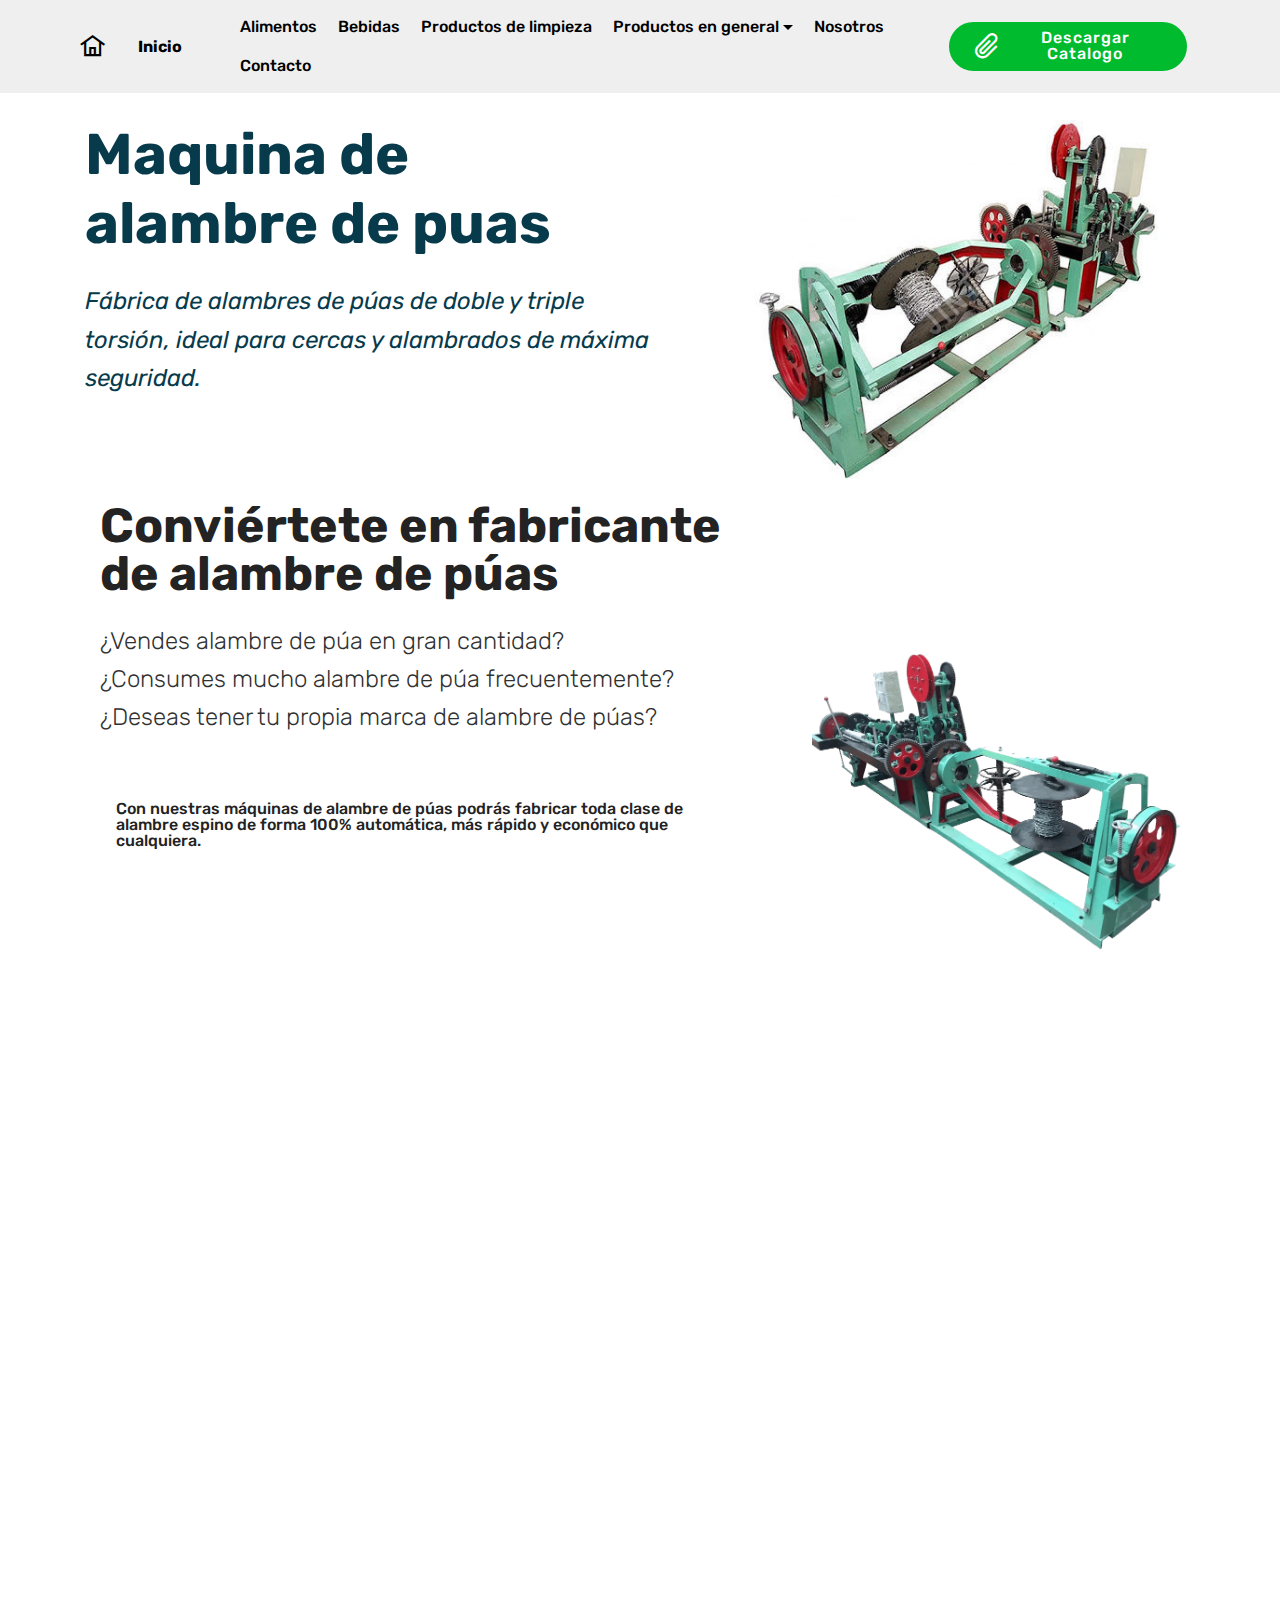
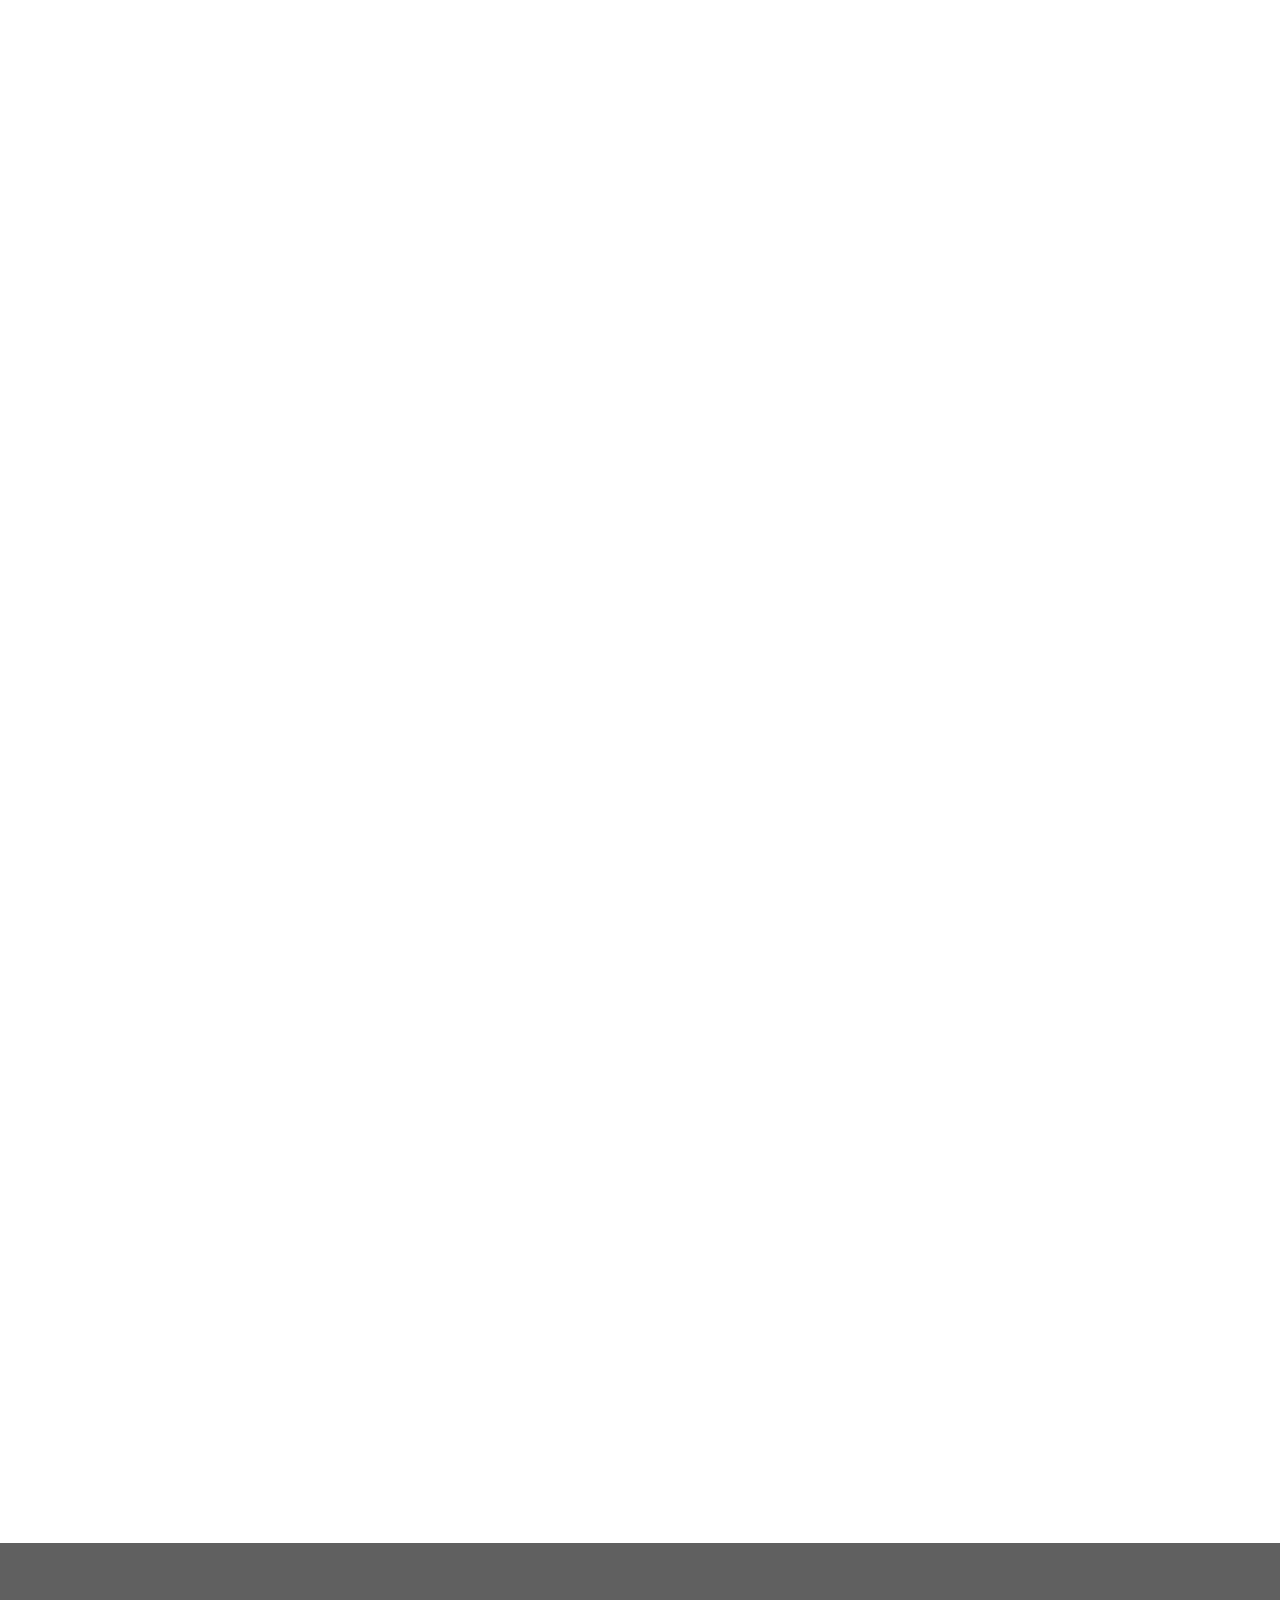
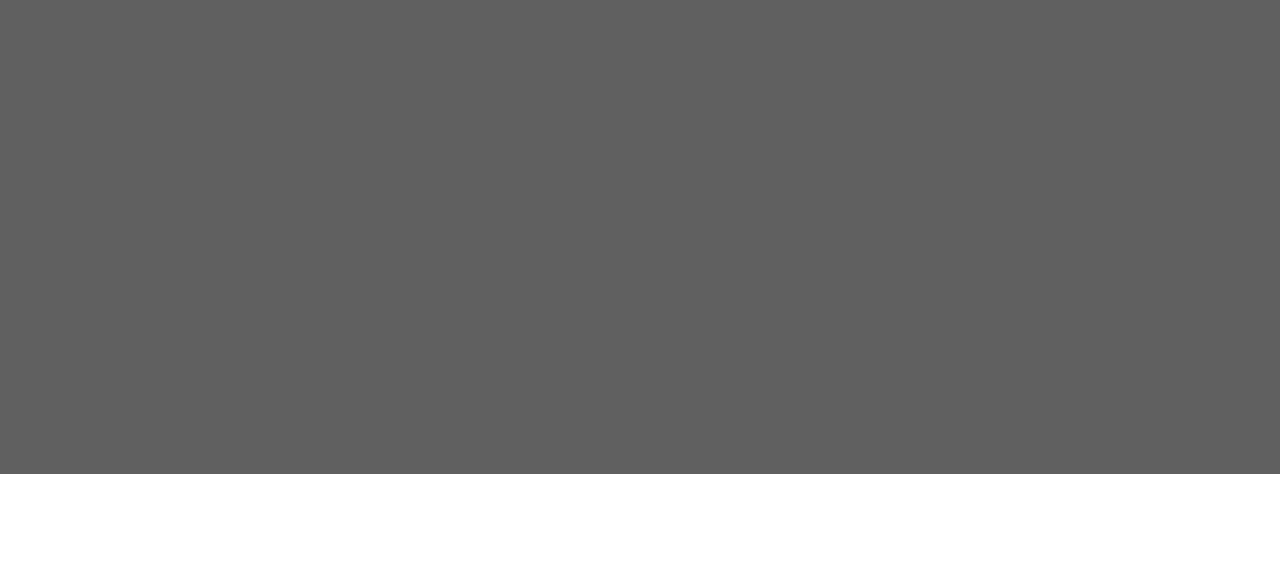
<file: maquina-de-puas.html>
<!DOCTYPE html>
<html  >
<head>
  <!-- Site made with Mobirise Website Builder v5.0.11, https://mobirise.com -->
  <meta charset="UTF-8">
  <meta http-equiv="X-UA-Compatible" content="IE=edge">
  <meta name="generator" content="Mobirise v5.0.11, mobirise.com">
  <meta name="viewport" content="width=device-width, initial-scale=1, minimum-scale=1">
  <link rel="shortcut icon" href="assets/images/color-2-128x128.png" type="image/x-icon">
  <meta name="description" content="Fabrica de alambres de púas de doble y triple torsión, ideal para cercas y alambrados de máxima seguridad.">
  
  
  <title>Maquina de alambre de puas - Exportadora Doble TT</title>
  <link rel="stylesheet" href="assets/web/assets/mobirise-icons2/mobirise2.css">
  <link rel="stylesheet" href="assets/web/assets/mobirise-icons/mobirise-icons.css">
  <link rel="stylesheet" href="assets/bootstrap/css/bootstrap.min.css">
  <link rel="stylesheet" href="assets/bootstrap/css/bootstrap-grid.min.css">
  <link rel="stylesheet" href="assets/bootstrap/css/bootstrap-reboot.min.css">
  <link rel="stylesheet" href="assets/tether/tether.min.css">
  <link rel="stylesheet" href="assets/dropdown/css/style.css">
  <link rel="stylesheet" href="assets/animatecss/animate.min.css">
  <link rel="stylesheet" href="assets/theme/css/style.css">
  <link rel="preload" as="style" href="assets/mobirise/css/mbr-additional.css"><link rel="stylesheet" href="assets/mobirise/css/mbr-additional.css" type="text/css">
  
  
  
</head>
<body>
  <section class="menu cid-sU91w7NzqJ" once="menu" id="menu2-3i">

    

    <nav class="navbar navbar-expand beta-menu navbar-dropdown align-items-center navbar-toggleable-sm">
        <button class="navbar-toggler navbar-toggler-right" type="button" data-toggle="collapse" data-target="#navbarSupportedContent" aria-controls="navbarSupportedContent" aria-expanded="false" aria-label="Toggle navigation">
            <div class="hamburger">
                <span></span>
                <span></span>
                <span></span>
                <span></span>
            </div>
        </button>
        <div class="menu-logo">
            <div class="navbar-brand">
                
                <span class="navbar-caption-wrap"><a class="navbar-caption text-black display-7" href="index.html"><span class="mobi-mbri mobi-mbri-home mbr-iconfont mbr-iconfont-btn"></span></a><a class="navbar-caption text-black display-7" href="index.html" style="background-color: rgb(239, 239, 239); display: inline !important;">Inicio</a></span>
            </div>
        </div>
        <div class="collapse navbar-collapse" id="navbarSupportedContent">
            <ul class="navbar-nav nav-dropdown" data-app-modern-menu="true"><li class="nav-item">
                    <a class="nav-link link text-black display-4" href="alimento.html" aria-expanded="false">
                        Alimentos</a>
                </li><li class="nav-item"><a class="nav-link link text-black display-4" href="bebidas.html" aria-expanded="false">
                        Bebidas</a></li><li class="nav-item"><a class="nav-link link text-black display-4" href="productos-de-limpieza.html" aria-expanded="false">
                        Productos de limpieza</a></li><li class="nav-item dropdown"><a class="nav-link link text-black dropdown-toggle display-4" href="#" aria-expanded="false" data-toggle="dropdown-submenu">
                        Productos en general</a><div class="dropdown-menu"><a class="text-black dropdown-item display-4" href="fumigacion.html" aria-expanded="false">Fumigación</a><a class="text-black dropdown-item display-4" href="Herramientas-agricolas-y-herrajeria.html" aria-expanded="false">Agricultura y herraje</a><a class="text-black dropdown-item display-4" href="maquinaria.html" aria-expanded="false">Maquinaria</a><a class="text-black dropdown-item display-4" href="maquina-de-puas.html" aria-expanded="false">Maquinaria de alambre</a><a class="text-black dropdown-item display-4" href="maderas.html" aria-expanded="false">Maderas</a><a class="text-black dropdown-item display-4" href="medios-de-proteccion.html" aria-expanded="false">Medios de protección</a></div></li>
                <li class="nav-item">
                    <a class="nav-link link text-black display-4" href="sobre-nosotros.html">Nosotros</a>
                </li><li class="nav-item"><a class="nav-link link text-black display-4" href="contacto.html">
                        Contacto</a></li></ul>
            <div class="navbar-buttons mbr-section-btn"><a class="btn btn-sm btn-danger display-4" href="assets/files/Catalogo-DigitalExportadoraDobleTT-2023.pdf" target="_blank"><span class="mobi-mbri mobi-mbri-paperclip mbr-iconfont mbr-iconfont-btn"></span>Descargar Catalogo</a></div>
        </div>
    </nav>
</section>

<section class="engine"><a href="https://mobirise.info/j">website templates</a></section><section class="header3 cid-t14wjcfK21" id="header3-3k">

    

    

    <div class="container">
        <div class="media-container-row">
            <div class="mbr-figure" style="width: 90%;">
                <img src="assets/images/unnamed-1-512x384.jpg" alt="Mobirise" title="">
            </div>

            <div class="media-content">
                <h1 class="mbr-section-title mbr-white pb-3 mbr-fonts-style display-1"><strong>
                    Maquina de alambre de puas</strong></h1>
                
                <div class="mbr-section-text mbr-white pb-3 ">
                    <p class="mbr-text mbr-fonts-style display-5"><em>Fábrica de alambres de púas de doble y triple torsión, ideal para cercas y alambrados de máxima seguridad.</em></p>
                </div>
                
            </div>
        </div>
    </div>

</section>

<section class="features11 cid-t14wx7KCfi" id="features11-3l">

    

    

    <div class="container">   
        <div class="col-md-12">
            <div class="media-container-row">
                <div class="mbr-figure m-auto" style="width: 40%;">
                    <img src="assets/images/maq-puas-792x639.png" alt="Mobirise" title="">
                </div>
                <div class=" align-left aside-content">
                    <h2 class="mbr-title pt-2 mbr-fonts-style display-2"><strong>Conviértete en fabricante de alambre de púas
</strong></h2>
                    <div class="mbr-section-text">
                        <p class="mbr-text mb-5 pt-3 mbr-light mbr-fonts-style display-5">¿Vendes alambre de púa en gran cantidad?
<br>¿Consumes mucho alambre de púa frecuentemente?
<br>¿Deseas tener tu propia marca de alambre de púas?</p>
                    </div>

                    <div class="block-content">
                        <div class="card p-3 pr-3">
                            <div class="media">
                                     
                                <div class="media-body">
                                    <h4 class="card-title mbr-fonts-style display-7">Con nuestras máquinas de alambre de púas podrás fabricar toda clase de alambre espino de forma 100% automática, más rápido y económico que cualquiera. 
</h4>
                                </div>
                            </div>                

                            <div class="card-box">
                                <p class="block-text mbr-fonts-style display-7"><br>Ofrece alambre de púa simple, doble o reverso. En acero galvanizado o recubierto con PVC de cualquier color.
<br>
<br>Personaliza tu empaque, agrega tu propia marca y conviértete en el mayor productor de alambre de púas en tu mercado.
<br>
<br>Por su diseño compacto y minimalista cualquiera puede operar nuestra máquina JACOM para fabricar alambre de púas sin conocimiento técnico previo.</p>
                            </div>
                        </div>

                        
                    </div>
                </div>
            </div>
        </div> 
    </div>          
</section>

<section class="header7 cid-t14wO4F7t7" id="header7-3m">

    

    

    <div class="container">
        <div class="media-container-row">

            <div class="media-content align-right">
                <h1 class="mbr-section-title mbr-white pb-3 mbr-fonts-style display-5"><strong>Características de nuestra Máquina de Alambre de Púas:
</strong></h1>
                <div class="mbr-section-text mbr-white pb-3">
                    <p class="mbr-text mbr-fonts-style display-5"><strong>1) 100% automática.
<br>2) Ocupa muy poco espacio.
<br>3) No emite gases ni líquidos contaminantes.
<br>4) Fácil de trasladar a donde quieras.
<br>5) Fácil de operar.
<br>6) Fabrica alambre galvanizado o recubierto con PVC.
<br>7) Puedes personalizar el empaque.
<br>8) Baja inversión. Rápidamente retornable.</strong></p>
                </div>
                
            </div>

            <div class="mbr-figure" style="width: 85%;"><iframe class="mbr-embedded-video" src="https://www.youtube.com/embed/0mYaYOxSJ6w?rel=0&amp;amp;showinfo=0&amp;autoplay=0&amp;loop=0" width="1280" height="720" frameborder="0" allowfullscreen></iframe></div>

        </div>
    </div>
</section>

<section class="features11 cid-t14zpLz9C6" id="features11-3p">

    

    

    <div class="container">   
        <div class="col-md-12">
            <div class="media-container-row">
                <div class="mbr-figure m-auto" style="width: 35%;">
                    <img src="assets/images/mquina-de-alambre-de-puas-2-779x670.png" alt="Mobirise" title="">
                </div>
                <div class=" align-left aside-content">
                    <h2 class="mbr-title pt-2 mbr-fonts-style display-2">Ideal para:
</h2>
                    <div class="mbr-section-text">
                        <p class="mbr-text mb-5 pt-3 mbr-light mbr-fonts-style display-5">- Comercializadores de alambre de púas.
<br>- Instaladores frecuentes de alambres de púas.
<br>- Proyectos de construcción.
<br>- Propietarios de ranchos y grandes terrenos que quieran proteger y cercar al menor costo posible.
<br>- Fabricantes de rejas de acero (como complemento a las rejas).</p>
                    </div>

                    
                </div>
            </div>
        </div> 
    </div>          
</section>

<section class="features11 cid-t14zMCWbPl" id="features11-3q">

    

    

    <div class="container">   
        <div class="col-md-12">
            <div class="media-container-row">
                <div class="mbr-figure m-auto" style="width: 40%;">
                    <img src="assets/images/tipos-de-alambres-de-puas-700x298.jpg" alt="Mobirise" title="">
                </div>
                <div class=" align-left aside-content">
                    <h2 class="mbr-title pt-2 mbr-fonts-style display-2">Podrás fabricar cualquier alambre de púa:
</h2>
                    <div class="mbr-section-text">
                        <p class="mbr-text mb-5 pt-3 mbr-light mbr-fonts-style display-5">- Normal
<br>- Torsión simple.
<br>- Torsión reversa.</p>
                    </div>

                    
                </div>
            </div>
        </div> 
    </div>          
</section>

<section class="features11 cid-t14A9M5l3U" id="features11-3r">

    

    

    <div class="container">   
        <div class="col-md-12">
            <div class="media-container-row">
                <div class="mbr-figure m-auto" style="width: 40%;">
                    <img src="assets/images/sin-ttulo-1-4-500x337.png" alt="Mobirise" title="">
                </div>
                <div class=" align-left aside-content">
                    <h2 class="mbr-title pt-2 mbr-fonts-style display-2">Ponemos en marcha la máquina en tus instalaciones:
</h2>
                    <div class="mbr-section-text">
                        <p class="mbr-text mb-5 pt-3 mbr-light mbr-fonts-style display-5">Nuestro personal te visitará en tu ciudad (no importa en qué país te encuentres) para poner en marcha la máquina de alambre de púas, gratis.
<br></p>
                    </div>

                    
                </div>
            </div>
        </div> 
    </div>          
</section>

<section class="services1 cid-t14xhuOxXg" id="services1-3n">
    <!---->
    
    <!---->
    <!--Overlay-->
    
    <!--Container-->
    <div class="container">
        <div class="row justify-content-center">
            <!--Titles-->
            <div class="title pb-5 col-12">
                <h2 class="align-left pb-3 mbr-fonts-style display-2">
                    Modelos</h2>
                <h3 class="mbr-section-subtitle mbr-light mbr-fonts-style display-5">Estos son nuestros modelos de máquinas JACOM para fabricar alambre de púas.
</h3>
            </div>
            <!--Card-1-->
            <div class="card col-12 col-md-6 p-3 col-lg-4">
                <div class="card-wrapper">
                    <div class="card-img">
                        <img src="assets/images/unnamed-1-512x384.jpeg" alt="Mobirise" title="">
                    </div>
                    <div class="card-box">
                        
                        
                        <!--Btn-->
                        
                    </div>
                </div>
            </div>
            <!--Card-2-->
            <div class="card col-12 col-md-6 p-3 col-lg-4">
                <div class="card-wrapper">
                    <div class="card-img">
                        <img src="assets/images/sin-ttulo-1-02-1-500x400.jpeg" alt="Mobirise" title="">
                    </div>
                    <div class="card-box">
                        
                        
                        <!--Btn-->
                        
                    </div>
                </div>
            </div>
            <!--Card-3-->
            <div class="card col-12 col-md-6 p-3 col-lg-4 last-child">
                <div class="card-wrapper">
                    <div class="card-img">
                        <img src="assets/images/sin-ttulo-1-3-500x400.jpg" alt="Mobirise" title="">
                    </div>
                    <div class="card-box">
                        
                        
                        <!--Btn-->
                        
                    </div>
                </div>
            </div>
            <!--Card-4-->
            
        </div>
    </div>
</section>

<section class="mbr-section info3 cid-t6xbXstiaT mbr-parallax-background" id="info3-5n">

    

    <div class="mbr-overlay" style="opacity: 0.7; background-color: rgb(35, 35, 35);">
    </div>

    <div class="container">
        <div class="row justify-content-center">
            <div class="media-container-column title col-12 col-md-10">
                <h2 class="align-left mbr-bold mbr-white pb-3 mbr-fonts-style display-2">
                    Recuerda que contamos con un equipo humano dispuesto a ayudarte.</h2>
                <h3 class="mbr-section-subtitle align-left mbr-light mbr-white pb-3 mbr-fonts-style display-5">
                    Parte de nuestros valores como empresa radican en nuestra capacidad de atender las peticiones de nuestros clientes, <strong>si deseas un producto que no tenemos, puedes hablar con nosotros y con gusto te atenderemos.</strong></h3>
                
                <div class="mbr-section-btn align-left py-4"><a class="btn btn-primary display-4" href="https://walink.co/9dd7f8" target="_blank">Hablar con un asesor de ventas</a></div>
            </div>
        </div>
    </div>
</section>

<section once="footers" class="cid-sUaTjqONNm mbr-reveal" id="footer6-3j">

    

    

    <div class="container">
        <div class="media-container-row align-center mbr-white">
            <div class="col-12">
                <p class="mbr-text mb-0 mbr-fonts-style display-7">
                    © Copyright 2023,&nbsp;<em>Exportadora Doble TT SL</em><br>Todos los derechos reservados.</p>
            </div>
        </div>
    </div>
</section>


  <script src="assets/web/assets/jquery/jquery.min.js"></script>
  <script src="assets/popper/popper.min.js"></script>
  <script src="assets/bootstrap/js/bootstrap.min.js"></script>
  <script src="assets/tether/tether.min.js"></script>
  <script src="assets/smoothscroll/smooth-scroll.js"></script>
  <script src="assets/dropdown/js/nav-dropdown.js"></script>
  <script src="assets/dropdown/js/navbar-dropdown.js"></script>
  <script src="assets/touchswipe/jquery.touch-swipe.min.js"></script>
  <script src="assets/viewportchecker/jquery.viewportchecker.js"></script>
  <script src="assets/parallax/jarallax.min.js"></script>
  <script src="assets/theme/js/script.js"></script>
  
  
  <input name="animation" type="hidden">
  </body>
</html>
</file>
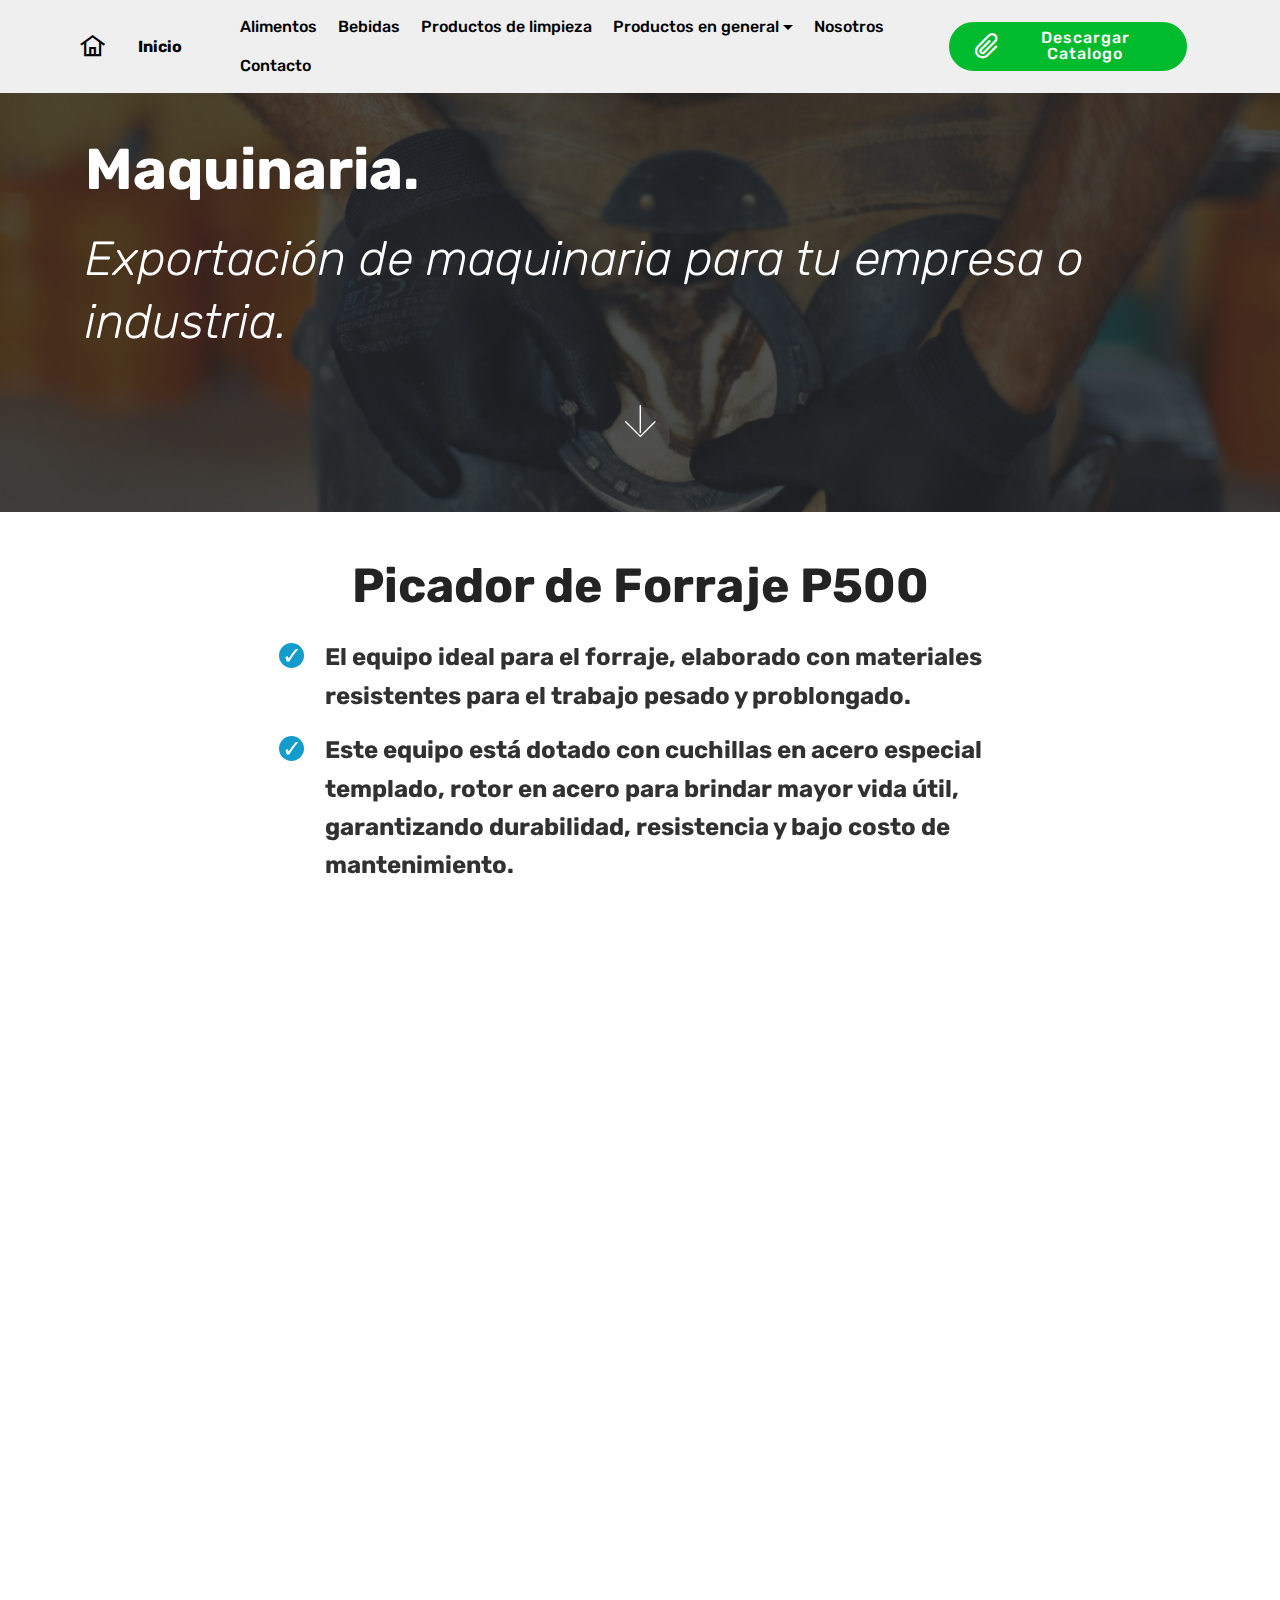
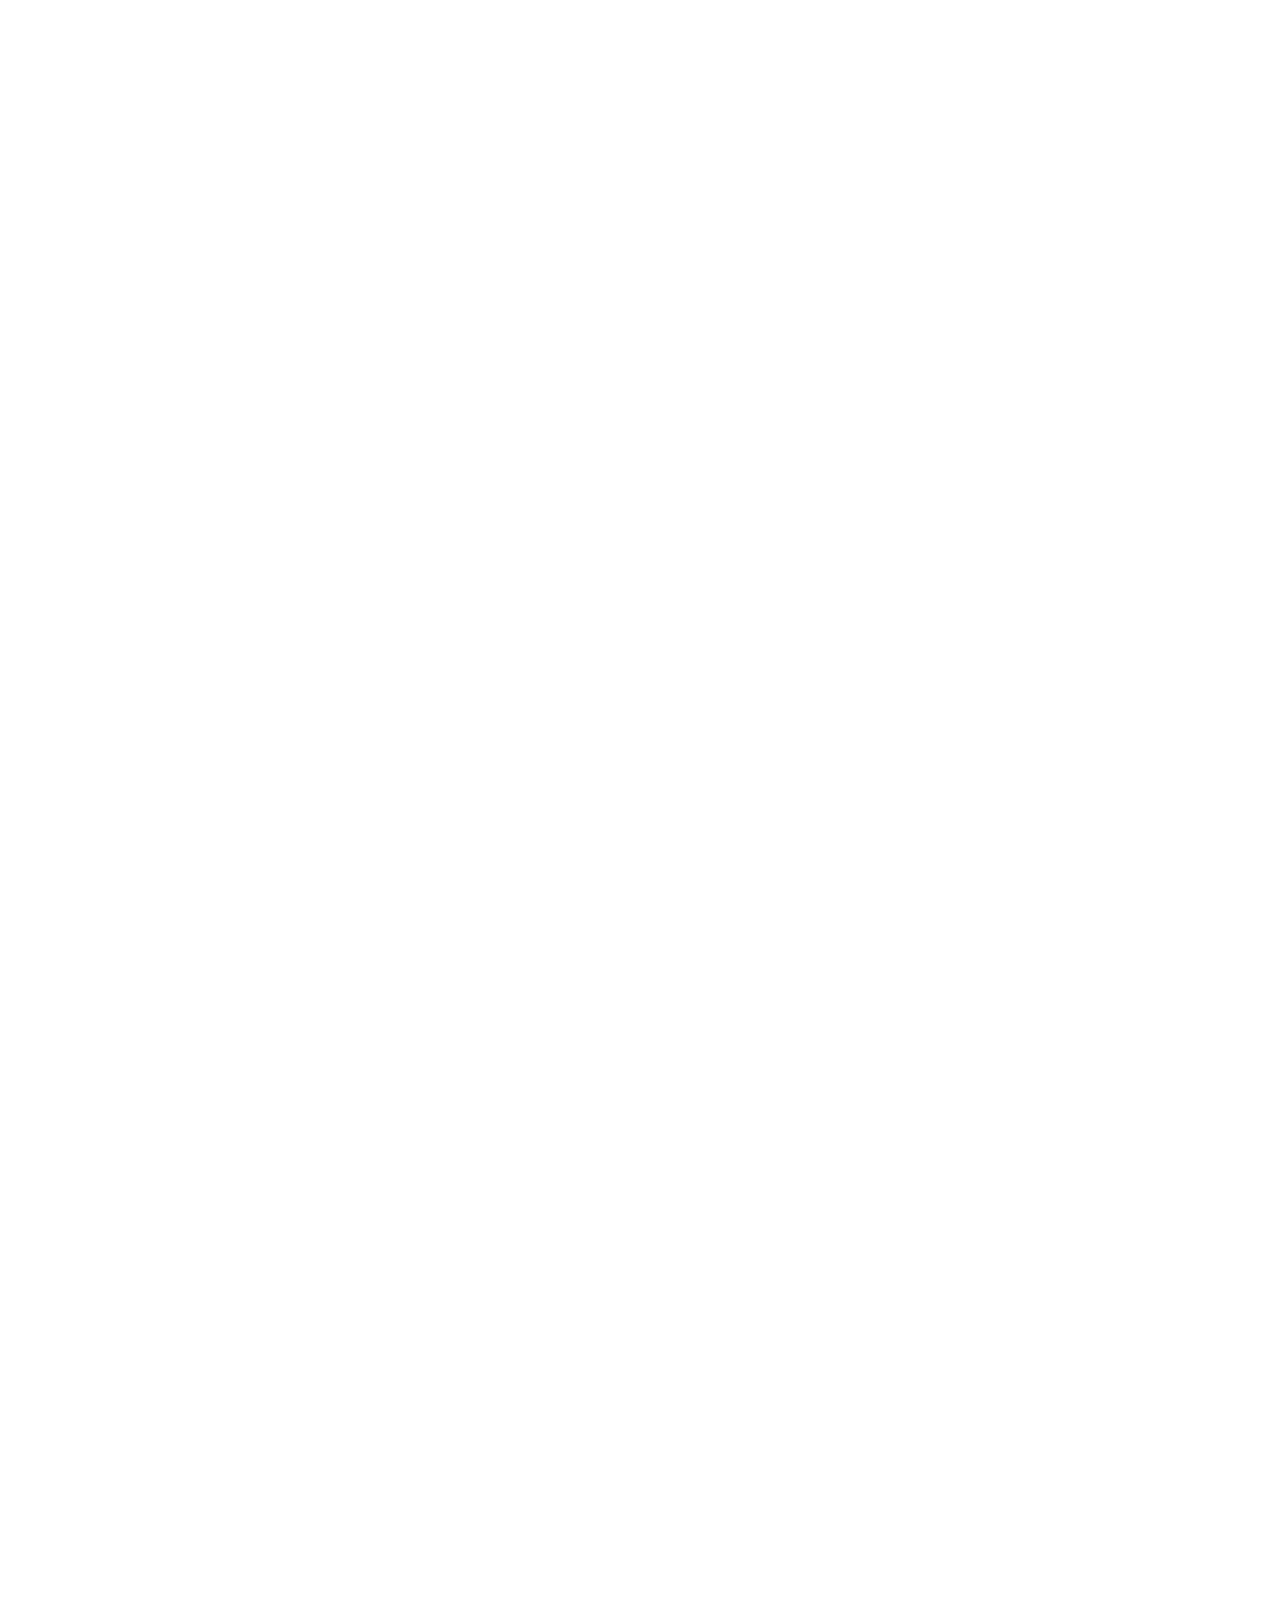
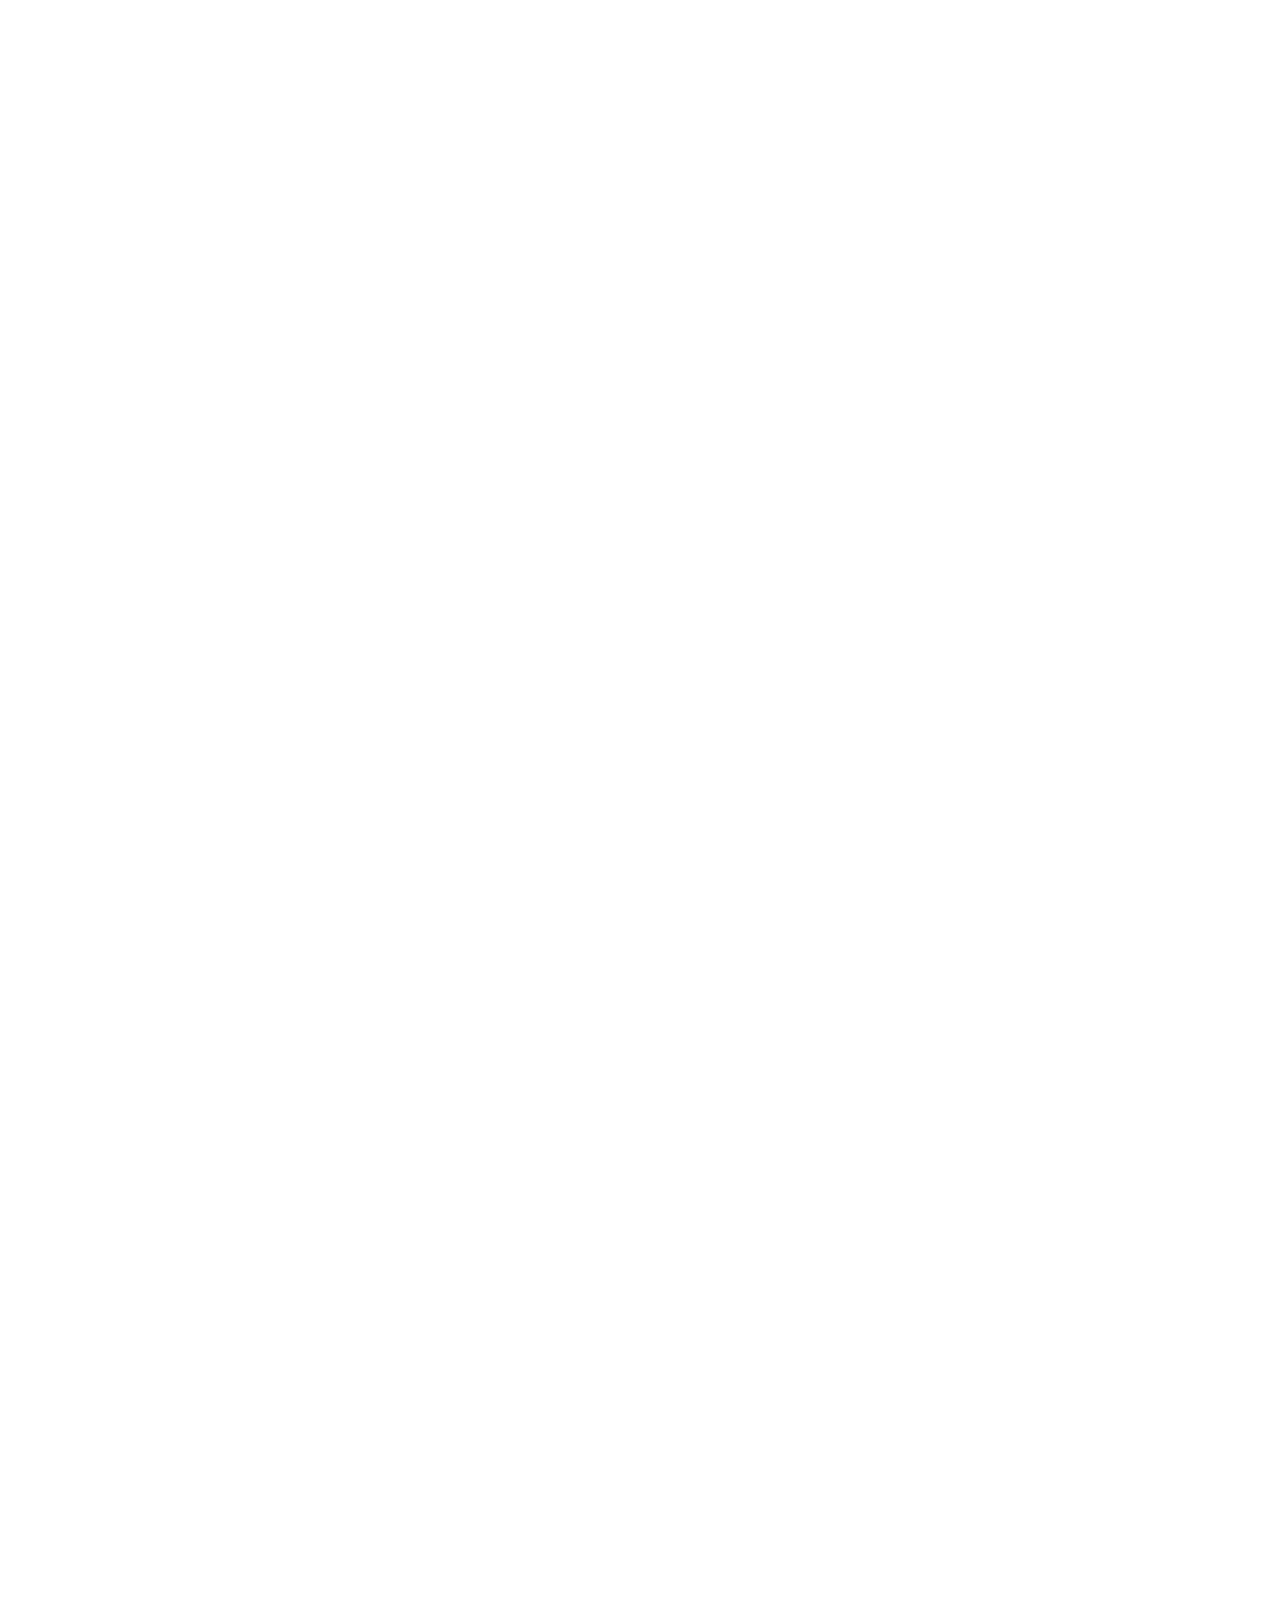
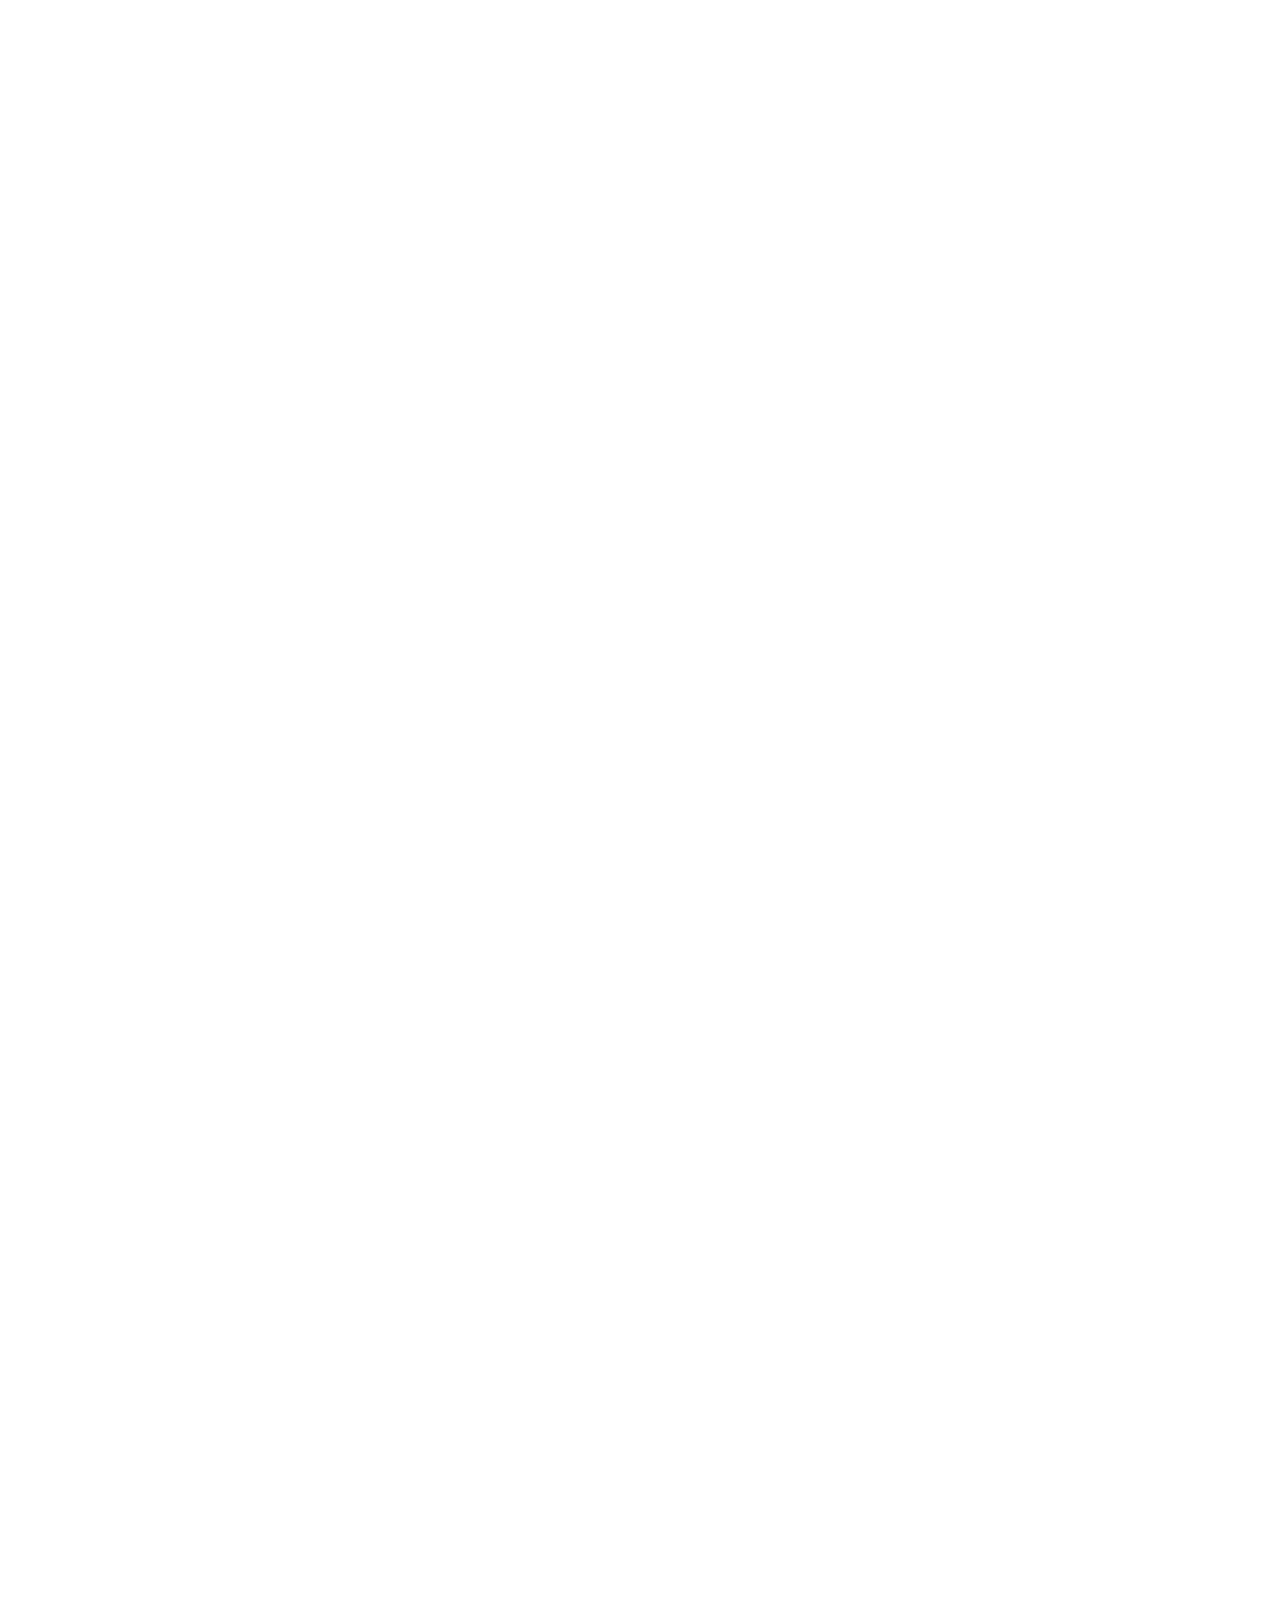
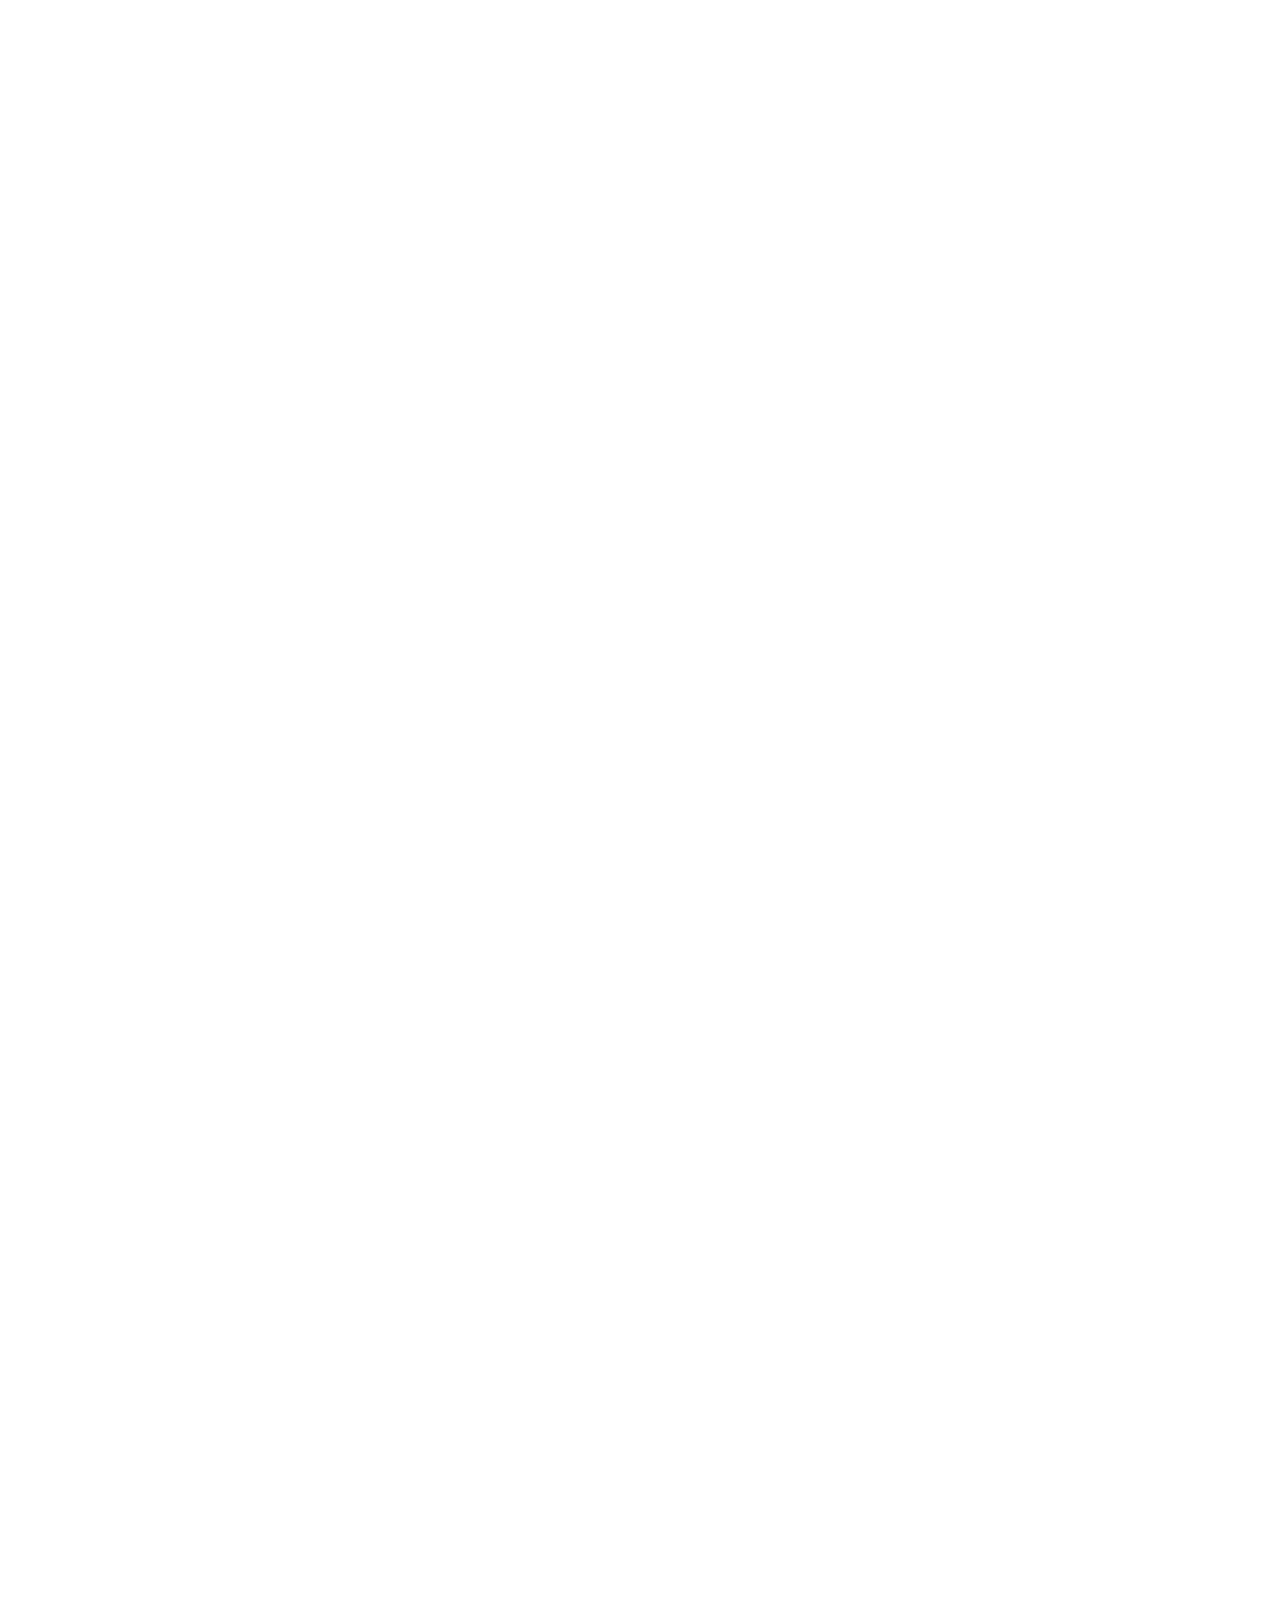
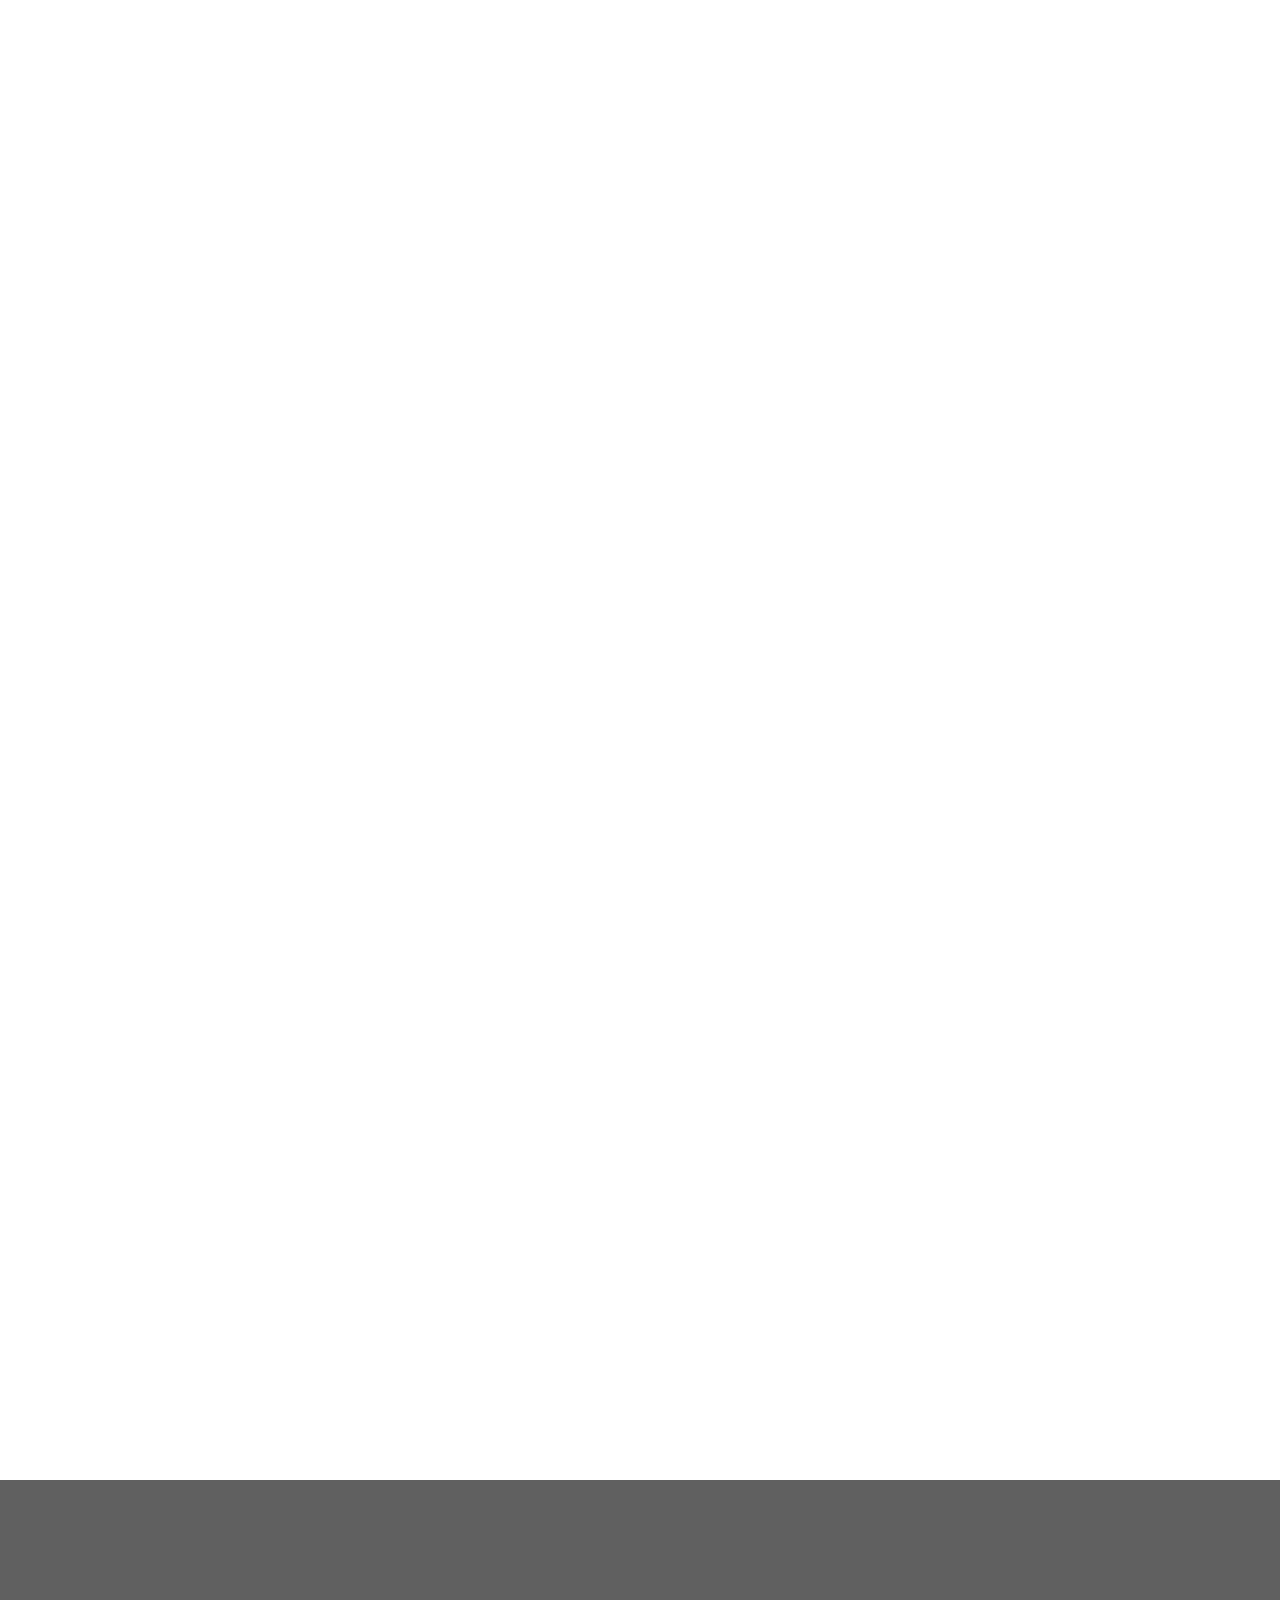
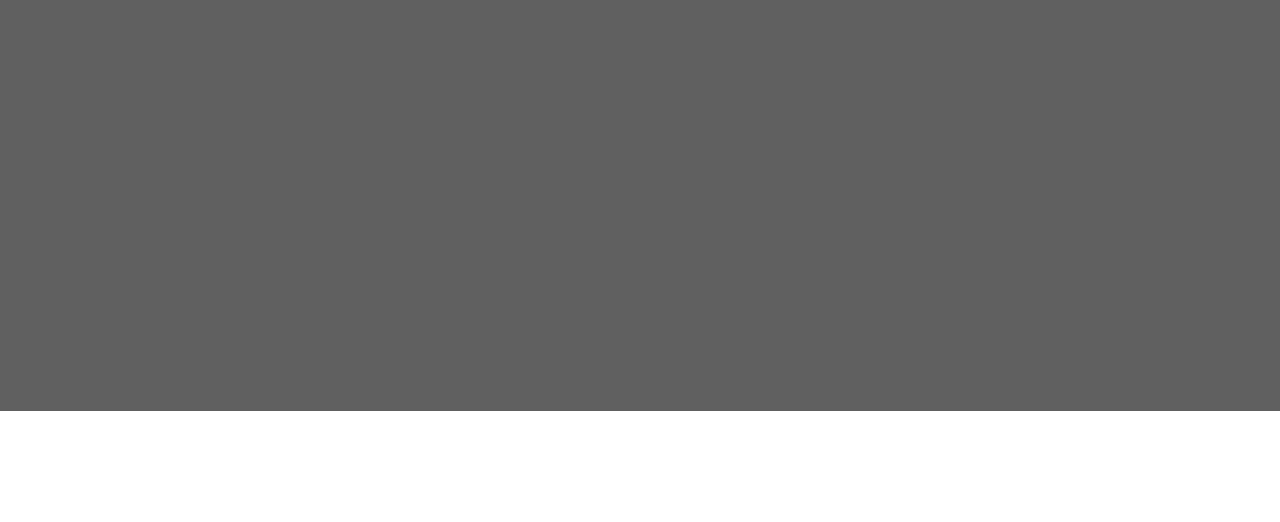
<file: maquinaria.html>
<!DOCTYPE html>
<html  >
<head>
  <!-- Site made with Mobirise Website Builder v5.0.11, https://mobirise.com -->
  <meta charset="UTF-8">
  <meta http-equiv="X-UA-Compatible" content="IE=edge">
  <meta name="generator" content="Mobirise v5.0.11, mobirise.com">
  <meta name="viewport" content="width=device-width, initial-scale=1, minimum-scale=1">
  <link rel="shortcut icon" href="assets/images/color-2-128x128.png" type="image/x-icon">
  <meta name="description" content="Exportación de maquinaria para tu empresa o industria, organización, variedad y logistica.">
  
  
  <title>Maquinaria - Exportadora Doble TT</title>
  <link rel="stylesheet" href="assets/web/assets/mobirise-icons2/mobirise2.css">
  <link rel="stylesheet" href="assets/web/assets/mobirise-icons/mobirise-icons.css">
  <link rel="stylesheet" href="assets/web/assets/mobirise-icons-bold/mobirise-icons-bold.css">
  <link rel="stylesheet" href="assets/bootstrap/css/bootstrap.min.css">
  <link rel="stylesheet" href="assets/bootstrap/css/bootstrap-grid.min.css">
  <link rel="stylesheet" href="assets/bootstrap/css/bootstrap-reboot.min.css">
  <link rel="stylesheet" href="assets/tether/tether.min.css">
  <link rel="stylesheet" href="assets/dropdown/css/style.css">
  <link rel="stylesheet" href="assets/animatecss/animate.min.css">
  <link rel="stylesheet" href="assets/theme/css/style.css">
  <link rel="preload" as="style" href="assets/mobirise/css/mbr-additional.css"><link rel="stylesheet" href="assets/mobirise/css/mbr-additional.css" type="text/css">
  
  
  
</head>
<body>
  <section class="menu cid-sU91w7NzqJ" once="menu" id="menu2-40">

    

    <nav class="navbar navbar-expand beta-menu navbar-dropdown align-items-center navbar-toggleable-sm">
        <button class="navbar-toggler navbar-toggler-right" type="button" data-toggle="collapse" data-target="#navbarSupportedContent" aria-controls="navbarSupportedContent" aria-expanded="false" aria-label="Toggle navigation">
            <div class="hamburger">
                <span></span>
                <span></span>
                <span></span>
                <span></span>
            </div>
        </button>
        <div class="menu-logo">
            <div class="navbar-brand">
                
                <span class="navbar-caption-wrap"><a class="navbar-caption text-black display-7" href="index.html"><span class="mobi-mbri mobi-mbri-home mbr-iconfont mbr-iconfont-btn"></span></a><a class="navbar-caption text-black display-7" href="index.html" style="background-color: rgb(239, 239, 239); display: inline !important;">Inicio</a></span>
            </div>
        </div>
        <div class="collapse navbar-collapse" id="navbarSupportedContent">
            <ul class="navbar-nav nav-dropdown" data-app-modern-menu="true"><li class="nav-item">
                    <a class="nav-link link text-black display-4" href="alimento.html" aria-expanded="false">
                        Alimentos</a>
                </li><li class="nav-item"><a class="nav-link link text-black display-4" href="bebidas.html" aria-expanded="false">
                        Bebidas</a></li><li class="nav-item"><a class="nav-link link text-black display-4" href="productos-de-limpieza.html" aria-expanded="false">
                        Productos de limpieza</a></li><li class="nav-item dropdown"><a class="nav-link link text-black dropdown-toggle display-4" href="#" aria-expanded="false" data-toggle="dropdown-submenu">
                        Productos en general</a><div class="dropdown-menu"><a class="text-black dropdown-item display-4" href="fumigacion.html" aria-expanded="false">Fumigación</a><a class="text-black dropdown-item display-4" href="Herramientas-agricolas-y-herrajeria.html" aria-expanded="false">Agricultura y herraje</a><a class="text-black dropdown-item display-4" href="maquinaria.html" aria-expanded="false">Maquinaria</a><a class="text-black dropdown-item display-4" href="maquina-de-puas.html" aria-expanded="false">Maquinaria de alambre</a><a class="text-black dropdown-item display-4" href="maderas.html" aria-expanded="false">Maderas</a><a class="text-black dropdown-item display-4" href="medios-de-proteccion.html" aria-expanded="false">Medios de protección</a></div></li>
                <li class="nav-item">
                    <a class="nav-link link text-black display-4" href="sobre-nosotros.html">Nosotros</a>
                </li><li class="nav-item"><a class="nav-link link text-black display-4" href="contacto.html">
                        Contacto</a></li></ul>
            <div class="navbar-buttons mbr-section-btn"><a class="btn btn-sm btn-danger display-4" href="assets/files/Catalogo-DigitalExportadoraDobleTT-2023.pdf" target="_blank"><span class="mobi-mbri mobi-mbri-paperclip mbr-iconfont mbr-iconfont-btn"></span>Descargar Catalogo</a></div>
        </div>
    </nav>
</section>

<section class="engine"><a href="https://mobirise.info/j">website templates</a></section><section class="header9 cid-t1DygfTPOf mbr-parallax-background" id="header9-42">

    

    <div class="mbr-overlay" style="opacity: 0.8; background-color: rgb(35, 35, 35);">
    </div>

    <div class="container">
        <div class="media-container-column mbr-white">
            <h1 class="mbr-section-title align-left mbr-bold pb-3 mbr-fonts-style display-1">
                Maquinaria.</h1>
            <h3 class="mbr-section-subtitle align-left mbr-light pb-3 mbr-fonts-style display-2">
                Exportación de maquinaria para tu empresa o industria.</h3>
            
            
        </div>
    </div>

    <div class="mbr-arrow hidden-sm-down" aria-hidden="true">
        <a href="#next">
            <i class="mbri-down mbr-iconfont"></i>
        </a>
    </div>
</section>

<section class="header1 cid-t1DzxDUo7v" id="header16-49">

    

    

    <div class="container">
        <div class="row justify-content-md-center">
            <div class="col-md-10 align-center">
                <h1 class="mbr-section-title mbr-bold pb-3 mbr-fonts-style display-2">Picador de Forraje P500
</h1>
                
                
                
            </div>
        </div>
    </div>

</section>

<section class="mbr-section article content12 cid-t1DA9uReBO" id="content12-4b">
     

    <div class="container">
        <div class="media-container-row">
            <div class="mbr-text counter-container col-12 col-md-8 mbr-fonts-style display-5">
                <ul>
                    <li><strong>El equipo ideal para el forraje, elaborado con 
materiales resistentes para el trabajo pesado y problongado.&nbsp;</strong></li>
                    <li><strong>Este equipo está dotado con cuchillas en acero 
especial templado, rotor en acero para brindar  mayor vida útil, garantizando durabilidad,  resistencia y bajo costo de mantenimiento.&nbsp;</strong></li>
                    <li><strong>Garantiza un máximo desempeño en el picado 
de forraje sea: sorgo, maíz y otras variedades</strong></li>
                </ul>
            </div>
        </div>
    </div>
</section>

<section class="cid-t1DykSTFc2" id="content13-43">
    
    <div class="container">
            <div class="media-container-row" style="width: 66%;">
                <div class="img-item item1" style="width: 179%;">
                    <img src="assets/images/maq1-356x313.png" alt="" title="">
                    
                </div>
                <div class="img-item">
                    <img src="assets/images/maq2-306x179.png" alt="" title="">
                    
                </div>
            </div>
    </div>
</section>

<section class="header1 cid-t1DAt0aEpN" id="header16-4c">

    

    

    <div class="container">
        <div class="row justify-content-md-center">
            <div class="col-md-10 align-center">
                <h1 class="mbr-section-title mbr-bold pb-3 mbr-fonts-style display-2">Picador de Forraje AGRO2000P</h1>
                
                
                
            </div>
        </div>
    </div>

</section>

<section class="mbr-section article content12 cid-t1DAtvcozB" id="content12-4d">
     

    <div class="container">
        <div class="media-container-row">
            <div class="mbr-text counter-container col-12 col-md-8 mbr-fonts-style display-5">
                <ul>
                    <li><strong>El equipo ideal para el forraje, elaborado con
&nbsp;</strong><strong>materiales resistentes para el trabajo pesado&nbsp;</strong><strong>y problongado.</strong></li>
                    <li><strong>Este equipo está dotado con cuchillas en acero
&nbsp;</strong><strong>especial templado, rotor en acero para brindar
&nbsp;</strong><strong>mayor vida útil, garantizando durabilidad,
&nbsp;</strong><strong>resistencia y bajo costo de mantenimiento.</strong></li>
                    <li><strong>Este equipo está dotado con cuchillas en acero
&nbsp;</strong><strong>especial templado, rotor en acero para brindar
&nbsp;</strong><strong>mayor vida útil, garantizando durabilidad,
&nbsp;</strong><strong>resistencia y bajo costo de mantenimiento.&nbsp;</strong></li>
                </ul>
            </div>
        </div>
    </div>
</section>

<section class="cid-t1DAtQR2yl" id="content13-4e">
    
    <div class="container">
            <div class="media-container-row" style="width: 66%;">
                <div class="img-item item1" style="width: 85%;">
                    <img src="assets/images/maq3-346x368.png" alt="" title="">
                    
                </div>
                <div class="img-item">
                    <img src="assets/images/maq4-294x152.png" alt="" title="">
                    
                </div>
            </div>
    </div>
</section>

<section class="header1 cid-t1DE3aF8W2" id="header16-4q">

    

    

    <div class="container">
        <div class="row justify-content-md-center">
            <div class="col-md-10 align-center">
                <h1 class="mbr-section-title mbr-bold pb-3 mbr-fonts-style display-2">Remolque Plataforma 3x2
</h1>
                
                
                
            </div>
        </div>
    </div>

</section>

<section class="cid-t1DB7x5ggZ" id="content13-4f">
    
    <div class="container">
            <div class="media-container-row" style="width: 74%;">
                <div class="img-item item1" style="width: 179%;">
                    <img src="assets/images/maq-5-494x286.png" alt="" title="">
                    
                </div>
                <div class="img-item">
                    <img src="assets/images/maq-6-405x314.png" alt="" title="">
                    
                </div>
            </div>
    </div>
</section>

<section class="header1 cid-t1DE3CAqeE" id="header16-4r">

    

    

    <div class="container">
        <div class="row justify-content-md-center">
            <div class="col-md-10 align-center">
                <h1 class="mbr-section-title mbr-bold pb-3 mbr-fonts-style display-2">Fumigadora Agrícola
</h1>
                
                
                
            </div>
        </div>
    </div>

</section>

<section class="cid-t1DBkJQQ1f" id="image4-4p">
    <!-- Block parameters controls (Blue "Gear" panel) -->
    
    <!-- End block parameters -->
    <div class="container images-container">
            <div class="media-container-row" style="width: 80%;">
                <div class="img-item item1" style="width: 177%;">
                    <img src="assets/images/maq-8-498x203.png" alt="" title="">
                    
                </div>
                <div class="img-item">
                    <img src="assets/images/maq-9-463x350.png" alt="" title="">
                    
                </div>
            </div>
    </div>
</section>

<section class="header1 cid-t1DE3VnhRF" id="header16-4s">

    

    

    <div class="container">
        <div class="row justify-content-md-center">
            <div class="col-md-10 align-center">
                <h1 class="mbr-section-title mbr-bold pb-3 mbr-fonts-style display-2">Rolo Argentino de 8 y 10 cuchillas
</h1>
                
                
                
            </div>
        </div>
    </div>

</section>

<section class="cid-t1DB91EGKR" id="content13-4g">
    
    <div class="container">
            <div class="media-container-row" style="width: 84%;">
                <div class="img-item item1" style="width: 139%;">
                    <img src="assets/images/maq-10-413x217.png" alt="" title="">
                    
                </div>
                <div class="img-item">
                    <img src="assets/images/maq-11-504x371.png" alt="" title="">
                    
                </div>
            </div>
    </div>
</section>

<section class="header1 cid-t1DE4eFrnn" id="header16-4t">

    

    

    <div class="container">
        <div class="row justify-content-md-center">
            <div class="col-md-10 align-center">
                <h1 class="mbr-section-title mbr-bold pb-3 mbr-fonts-style display-2">Molino Picador 1250</h1>
                
                
                
            </div>
        </div>
    </div>

</section>

<section class="cid-t1DBk38Y7w" id="image4-4o">
    <!-- Block parameters controls (Blue "Gear" panel) -->
    
    <!-- End block parameters -->
    <div class="container images-container">
            <div class="media-container-row" style="width: 78%;">
                <div class="img-item item1" style="width: 120%;">
                    <img src="assets/images/maq-12-392x392.png" alt="" title="">
                    
                </div>
                <div class="img-item">
                    <img src="assets/images/maq-13-321x256.png" alt="" title="">
                    
                </div>
            </div>
    </div>
</section>

<section class="header1 cid-t1DE4BNx4o" id="header16-4u">

    

    

    <div class="container">
        <div class="row justify-content-md-center">
            <div class="col-md-10 align-center">
                <h1 class="mbr-section-title mbr-bold pb-3 mbr-fonts-style display-2">Vagón Forrajero 9000
</h1>
                
                
                
            </div>
        </div>
    </div>

</section>

<section class="cid-t1DBiCxLnr" id="image4-4n">
    <!-- Block parameters controls (Blue "Gear" panel) -->
    
    <!-- End block parameters -->
    <div class="container images-container">
            <div class="media-container-row" style="width: 80%;">
                <div class="img-item item1" style="width: 123%;">
                    <img src="assets/images/maq-14-479x275.png" alt="" title="">
                    
                </div>
                <div class="img-item">
                    <img src="assets/images/maq-15-456x283.png" alt="" title="">
                    
                </div>
            </div>
    </div>
</section>

<section class="header1 cid-t1DE53ibSE" id="header16-4v">

    

    

    <div class="container">
        <div class="row justify-content-md-center">
            <div class="col-md-10 align-center">
                <h1 class="mbr-section-title mbr-bold pb-3 mbr-fonts-style display-2">Cisterna elíptica 3000 Lts
</h1>
                
                
                
            </div>
        </div>
    </div>

</section>

<section class="cid-t1DBa0NW1A" id="content13-4h">
    
    <div class="container">
            <div class="media-container-row" style="width: 66%;">
                <div class="img-item item1" style="width: 98%;">
                    <img src="assets/images/maq-16-381x327.png" alt="" title="">
                    
                </div>
                <div class="img-item">
                    <img src="assets/images/cisterna-111-465x257.png" alt="" title="">
                    
                </div>
            </div>
    </div>
</section>

<section class="header1 cid-t1DE5tvi7j" id="header16-4w">

    

    

    <div class="container">
        <div class="row justify-content-md-center">
            <div class="col-md-10 align-center">
                <h1 class="mbr-section-title mbr-bold pb-3 mbr-fonts-style display-2">Rastra semipesada de tiro
</h1>
                
                
                
            </div>
        </div>
    </div>

</section>

<section class="cid-t1DBgCeOVA" id="image4-4m">
    <!-- Block parameters controls (Blue "Gear" panel) -->
    
    <!-- End block parameters -->
    <div class="container images-container">
            <div class="media-container-row" style="width: 80%;">
                <div class="img-item item1" style="width: 126%;">
                    <img src="assets/images/maq-18-427x221.png" alt="" title="">
                    
                </div>
                <div class="img-item">
                    <img src="assets/images/maq-19-476x359.png" alt="" title="">
                    
                </div>
            </div>
    </div>
</section>

<section class="header1 cid-t1DE5P4TX9" id="header16-4x">

    

    

    <div class="container">
        <div class="row justify-content-md-center">
            <div class="col-md-10 align-center">
                <h1 class="mbr-section-title mbr-bold pb-3 mbr-fonts-style display-2">Fumigadora Ganadera
</h1>
                
                
                
            </div>
        </div>
    </div>

</section>

<section class="mbr-section article content12 cid-t1DGR7q4LJ" id="content12-51">
     

    <div class="container">
        <div class="media-container-row">
            <div class="mbr-text counter-container col-12 col-md-8 mbr-fonts-style display-5">
                <ul>
                    <li><strong>Equipo de pulverización sin
&nbsp;</strong><strong>barras especialmente concebido
</strong><strong>para aplicaciones en terrenos
</strong><strong>con quiebres y desniveles, uso
</strong><strong>de explotaciones ganaderas.</strong></li>
                    <li><strong>Tanque en pead de 500 Lts
,&nbsp;</strong><strong>reforzado para manejo de
&nbsp;</strong><strong>químicos con tapa antigoteo.</strong></li>
                </ul>
            </div>
        </div>
    </div>
</section>

<section class="cid-t1DBaYrUuK" id="content13-4i">
    
    <div class="container">
            <div class="media-container-row" style="width: 66%;">
                <div class="img-item item1" style="width: 101%;">
                    <img src="assets/images/fum2-290x283.png" alt="" title="">
                    
                </div>
                <div class="img-item">
                    <img src="assets/images/fum1-493x289.png" alt="" title="">
                    
                </div>
            </div>
    </div>
</section>

<section class="header1 cid-t1DE680RrD" id="header16-4y">

    

    

    <div class="container">
        <div class="row justify-content-md-center">
            <div class="col-md-10 align-center">
                <h1 class="mbr-section-title mbr-bold pb-3 mbr-fonts-style display-2">Trompo Abonador
</h1>
                
                
                
            </div>
        </div>
    </div>

</section>

<section class="mbr-section article content12 cid-t1DGT8SeXC" id="content12-52">
     

    <div class="container">
        <div class="media-container-row">
            <div class="mbr-text counter-container col-12 col-md-8 mbr-fonts-style display-5">
                <ul>
                    <li><strong>Trompo abonador monodisco
&nbsp;</strong><strong>especial para la distribución
&nbsp;</strong><strong>uniforme de abonos, fertilizantes,
&nbsp;</strong><strong>semillas, entre otros</strong></li><li><strong>Tolva en acero A-36 con
&nbsp;</strong><strong>recubrimiento interno en
&nbsp;</strong><strong>epoxi, mejor protección
&nbsp;</strong><strong>contra la corrosión</strong></li>
                </ul>
            </div>
        </div>
    </div>
</section>

<section class="cid-t1DBfqmKY7" id="image4-4l">
    <!-- Block parameters controls (Blue "Gear" panel) -->
    
    <!-- End block parameters -->
    <div class="container images-container">
            <div class="media-container-row" style="width: 80%;">
                <div class="img-item item1" style="width: 90%;">
                    <img src="assets/images/maqq-3-284x315.png" alt="" title="">
                    
                </div>
                <div class="img-item">
                    <img src="assets/images/maqq-4-422x218.png" alt="" title="">
                    
                </div>
            </div>
    </div>
</section>

<section class="header1 cid-t1DE6rveJP" id="header16-4z">

    

    

    <div class="container">
        <div class="row justify-content-md-center">
            <div class="col-md-10 align-center">
                <h1 class="mbr-section-title mbr-bold pb-3 mbr-fonts-style display-2">Molino de Martillos Moviles
</h1>
                
                
                
            </div>
        </div>
    </div>

</section>

<section class="mbr-section article content12 cid-t1DGTNUrRV" id="content12-53">
     

    <div class="container">
        <div class="media-container-row">
            <div class="mbr-text counter-container col-12 col-md-8 mbr-fonts-style display-5">
                <ul>
                    <li><strong>Equipado con motor eléctrico
&nbsp;</strong><strong>de 3HP. </strong></li><li><strong>Capacidad 1000 Kg/H.&nbsp;&nbsp;</strong></li><li><strong>Martillos de acero templado.&nbsp;&nbsp;</strong></li><li><strong>Tolvas de alimentación y descarga
&nbsp;</strong><strong>de metal.</strong></li>
                </ul>
            </div>
        </div>
    </div>
</section>

<section class="cid-t1DBbofiFQ" id="content13-4j">
    
    <div class="container">
            <div class="media-container-row" style="width: 66%;">
                <div class="img-item item1" style="width: 66%;">
                    <img src="assets/images/maqq-5-265x342.png" alt="" title="">
                    
                </div>
                <div class="img-item">
                    <img src="assets/images/maqq-6-494x214.png" alt="" title="">
                    
                </div>
            </div>
    </div>
</section>

<section class="header1 cid-t1DE6OI306" id="header16-50">

    

    

    <div class="container">
        <div class="row justify-content-md-center">
            <div class="col-md-10 align-center">
                <h1 class="mbr-section-title mbr-bold pb-3 mbr-fonts-style display-2">Pala Rastrera
</h1>
                
                
                
            </div>
        </div>
    </div>

</section>

<section class="cid-t1DBdKEuCl" id="image4-4k">
    <!-- Block parameters controls (Blue "Gear" panel) -->
    
    <!-- End block parameters -->
    <div class="container images-container">
            <div class="media-container-row" style="width: 80%;">
                <div class="img-item item1" style="width: 88%;">
                    <img src="assets/images/maqq-7-410x287.png" alt="" title="">
                    
                </div>
                <div class="img-item">
                    <img src="assets/images/maqq-8-507x283.png" alt="" title="">
                    
                </div>
            </div>
    </div>
</section>

<section class="header1 cid-t1DGUNXuYp" id="header16-55">

    

    

    <div class="container">
        <div class="row justify-content-md-center">
            <div class="col-md-10 align-center">
                <h1 class="mbr-section-title mbr-bold pb-3 mbr-fonts-style display-2">Segadora Rotativa Forraje Hidráulico
</h1>
                
                
                
            </div>
        </div>
    </div>

</section>

<section class="cid-t1DGVA9GsF" id="content13-57">
    
    <div class="container">
            <div class="media-container-row" style="width: 66%;">
                <div class="img-item item1" style="width: 120%;">
                    <img src="assets/images/maqq-9-420x289.png" alt="" title="">
                    
                </div>
                <div class="img-item">
                    <img src="assets/images/maqq-10-424x300.png" alt="" title="">
                    
                </div>
            </div>
    </div>
</section>

<section class="mbr-section info3 cid-t1DLgdN6NE mbr-parallax-background" id="info3-58">

    

    <div class="mbr-overlay" style="opacity: 0.7; background-color: rgb(35, 35, 35);">
    </div>

    <div class="container">
        <div class="row justify-content-center">
            <div class="media-container-column title col-12 col-md-10">
                <h2 class="align-left mbr-bold mbr-white pb-3 mbr-fonts-style display-2">
                    Recuerda que contamos con un equipo humano dispuesto a ayudarte.</h2>
                <h3 class="mbr-section-subtitle align-left mbr-light mbr-white pb-3 mbr-fonts-style display-5">
                    Parte de nuestros valores como empresa radican en nuestra capacidad de atender las peticiones de nuestros clientes, <strong>si deseas un producto que no tenemos, puedes hablar con nosotros y con gusto te atenderemos.</strong></h3>
                
                <div class="mbr-section-btn align-left py-4"><a class="btn btn-primary display-4" href="https://walink.co/9dd7f8" target="_blank">Hablar con un asesor de ventas</a></div>
            </div>
        </div>
    </div>
</section>

<section once="footers" class="cid-sUaTjqONNm mbr-reveal" id="footer6-41">

    

    

    <div class="container">
        <div class="media-container-row align-center mbr-white">
            <div class="col-12">
                <p class="mbr-text mb-0 mbr-fonts-style display-7">
                    © Copyright 2023,&nbsp;<em>Exportadora Doble TT SL</em><br>Todos los derechos reservados.</p>
            </div>
        </div>
    </div>
</section>


  <script src="assets/web/assets/jquery/jquery.min.js"></script>
  <script src="assets/popper/popper.min.js"></script>
  <script src="assets/bootstrap/js/bootstrap.min.js"></script>
  <script src="assets/tether/tether.min.js"></script>
  <script src="assets/smoothscroll/smooth-scroll.js"></script>
  <script src="assets/dropdown/js/nav-dropdown.js"></script>
  <script src="assets/dropdown/js/navbar-dropdown.js"></script>
  <script src="assets/touchswipe/jquery.touch-swipe.min.js"></script>
  <script src="assets/viewportchecker/jquery.viewportchecker.js"></script>
  <script src="assets/parallax/jarallax.min.js"></script>
  <script src="assets/theme/js/script.js"></script>
  
  
  <input name="animation" type="hidden">
  </body>
</html>
</file>
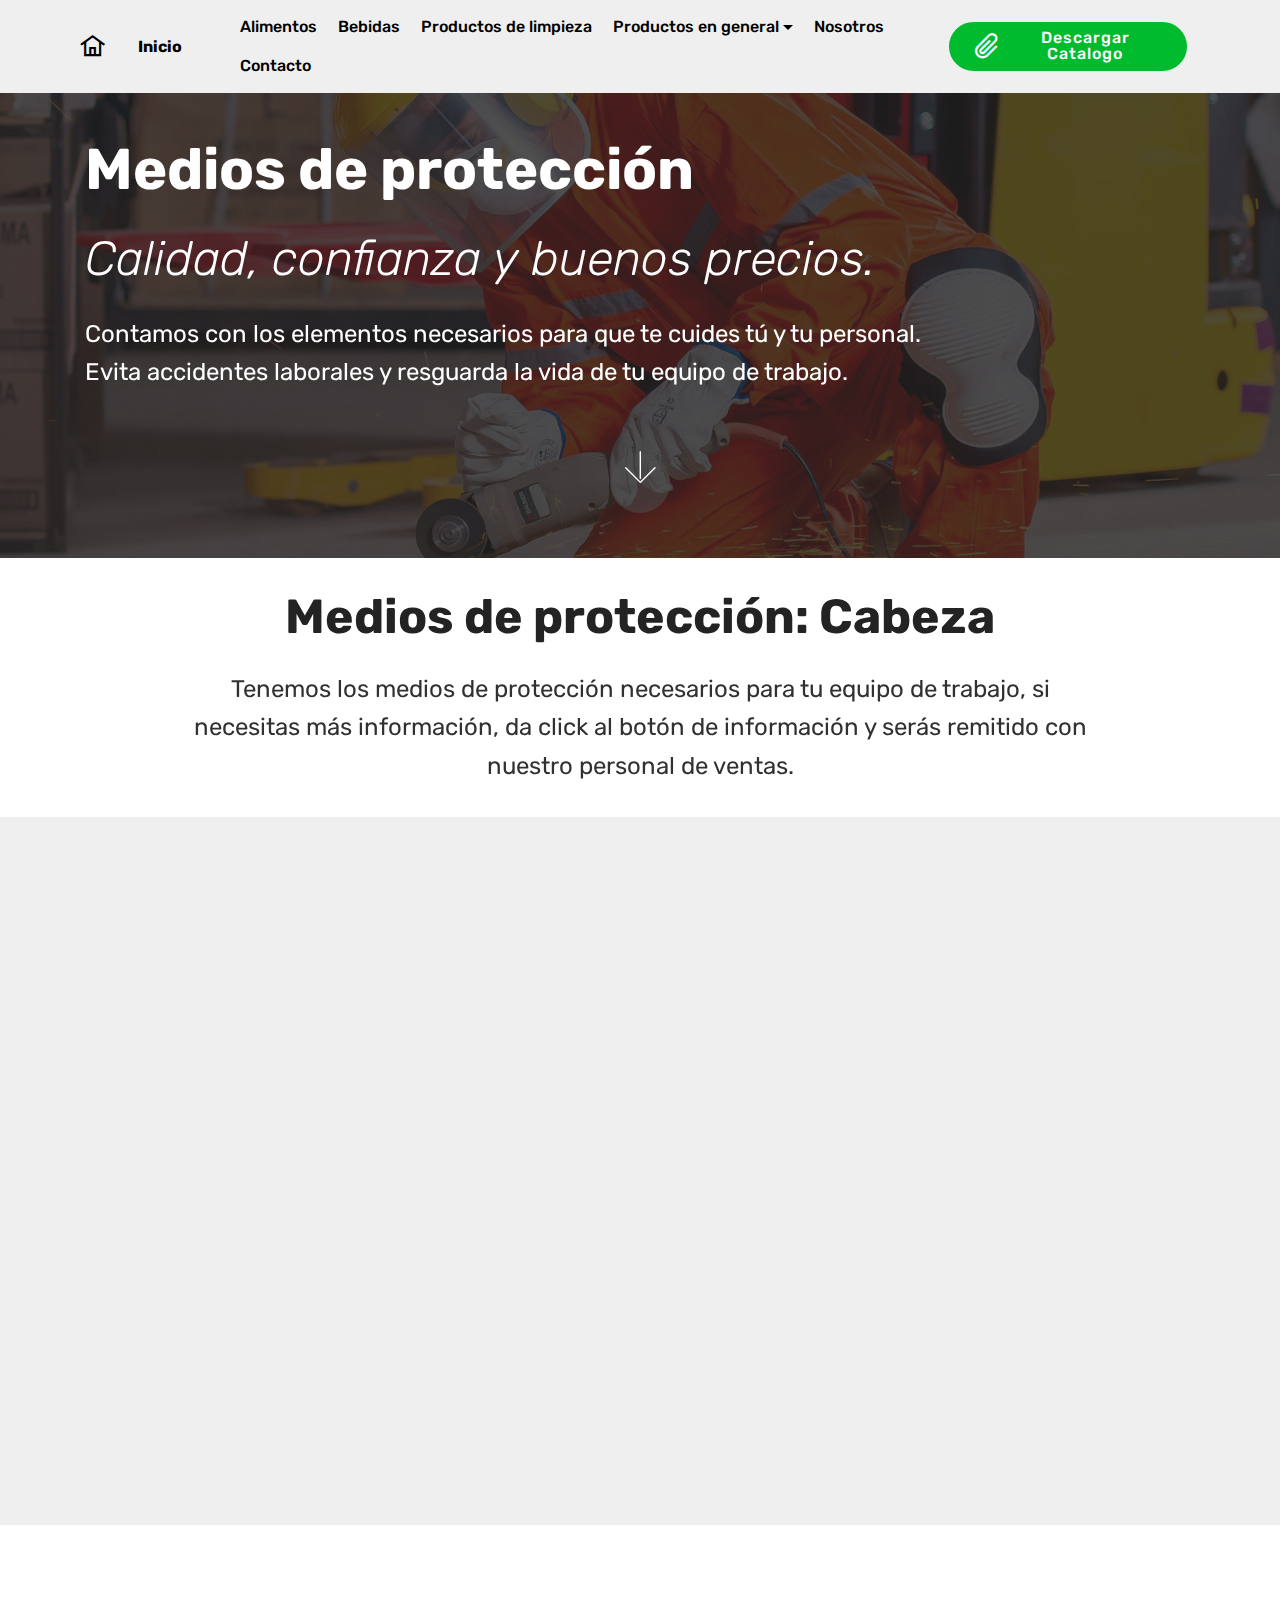
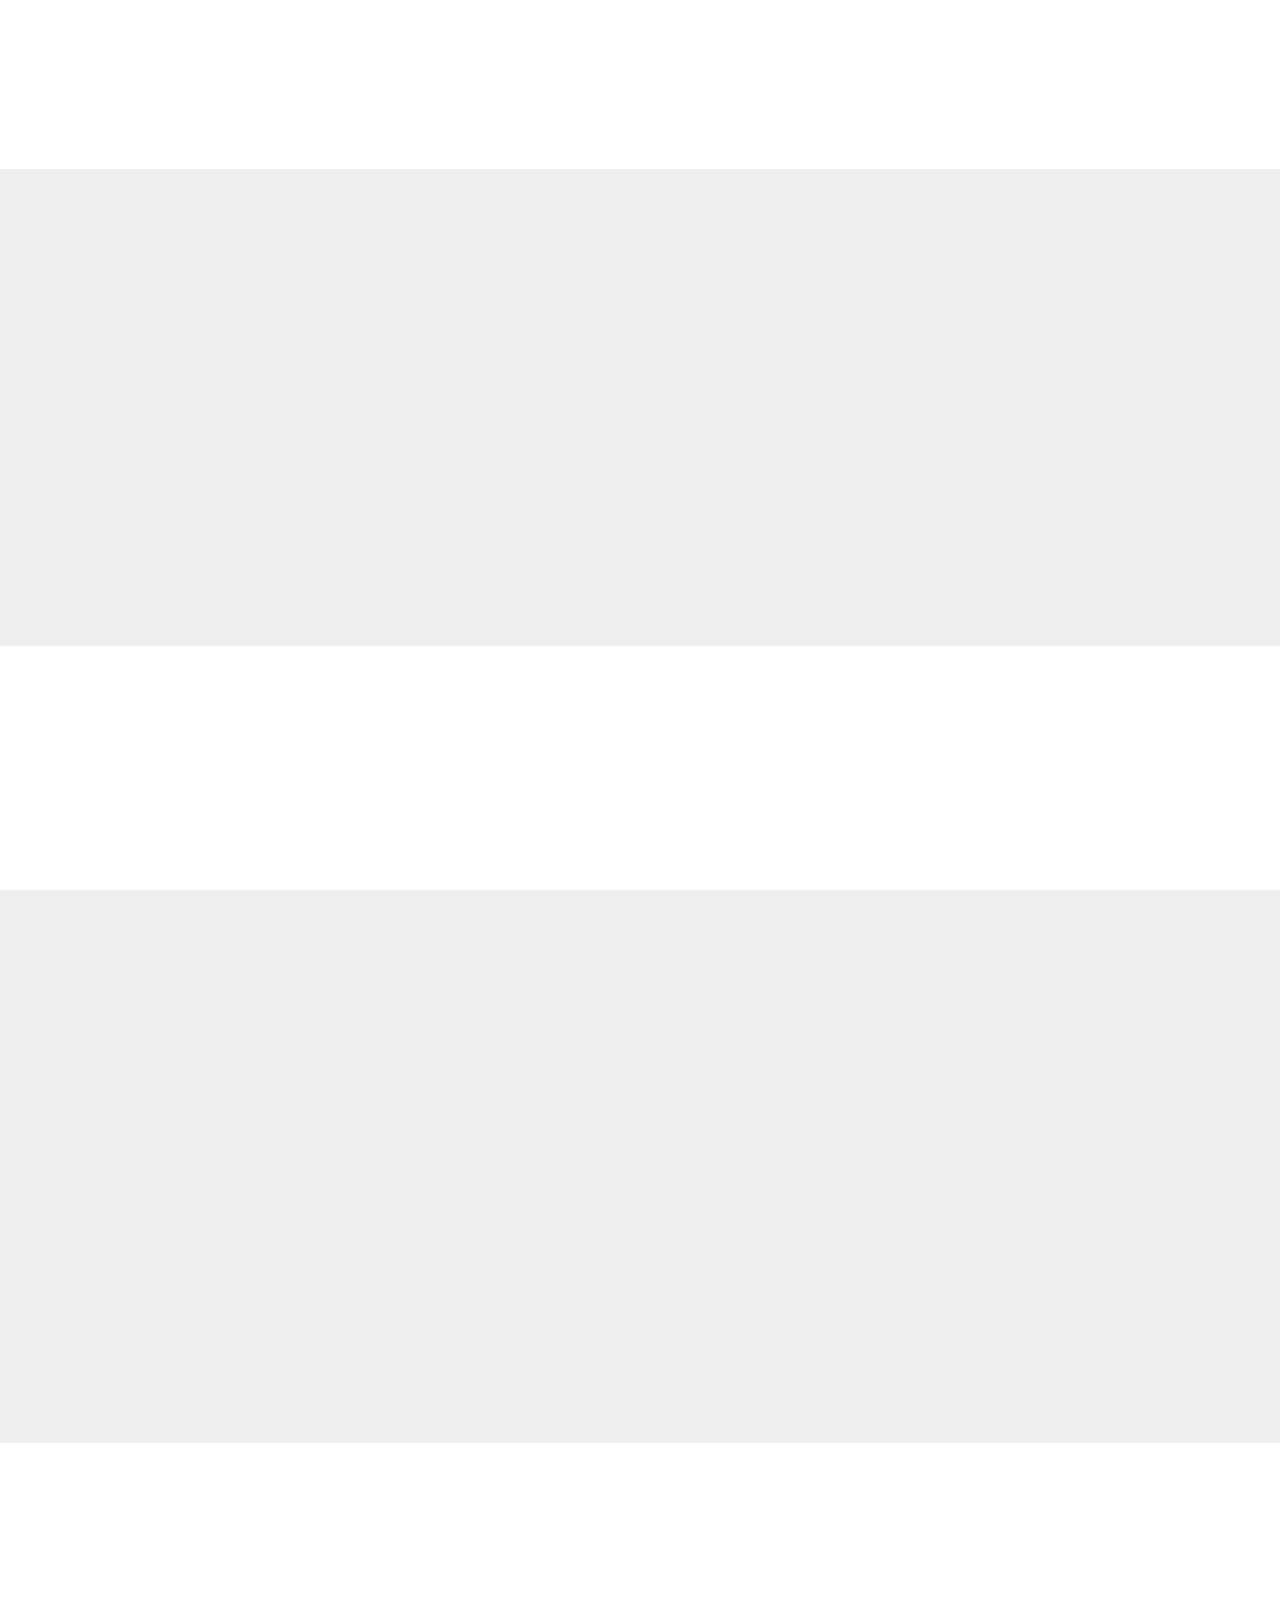
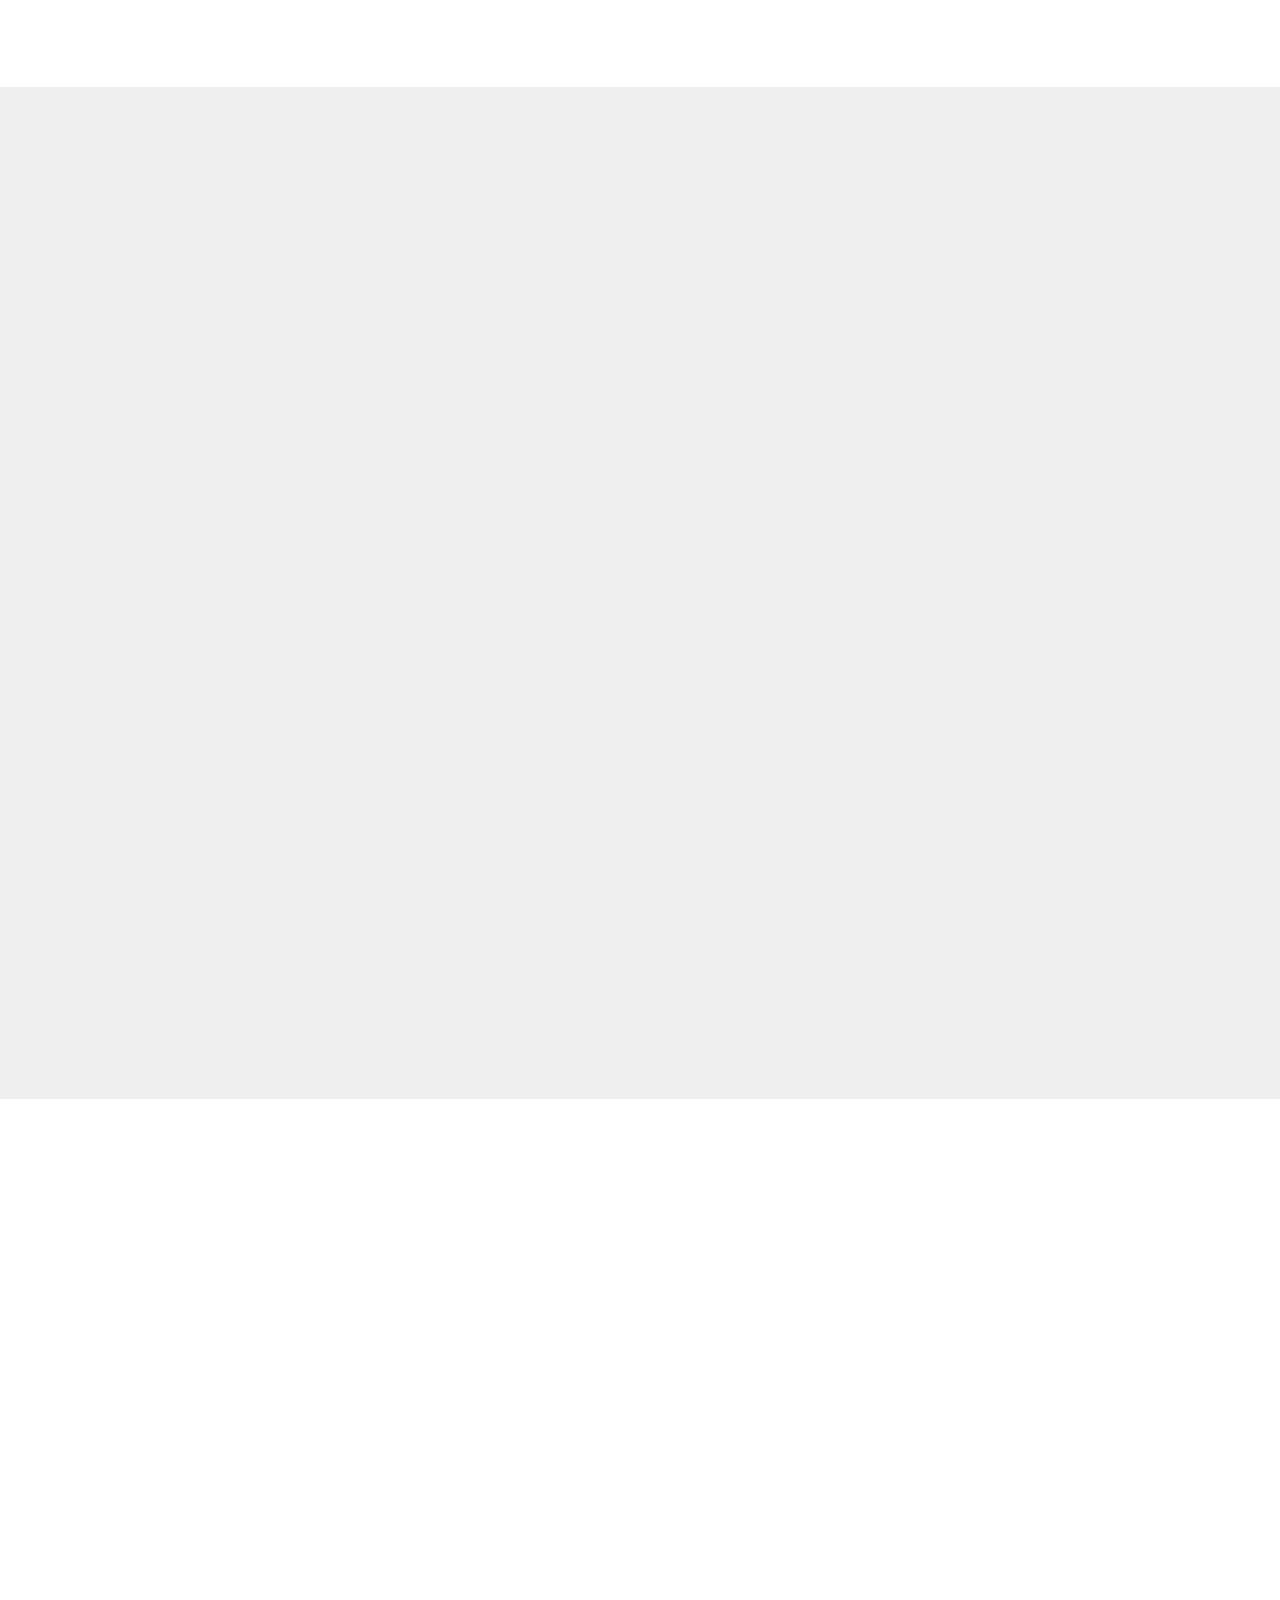
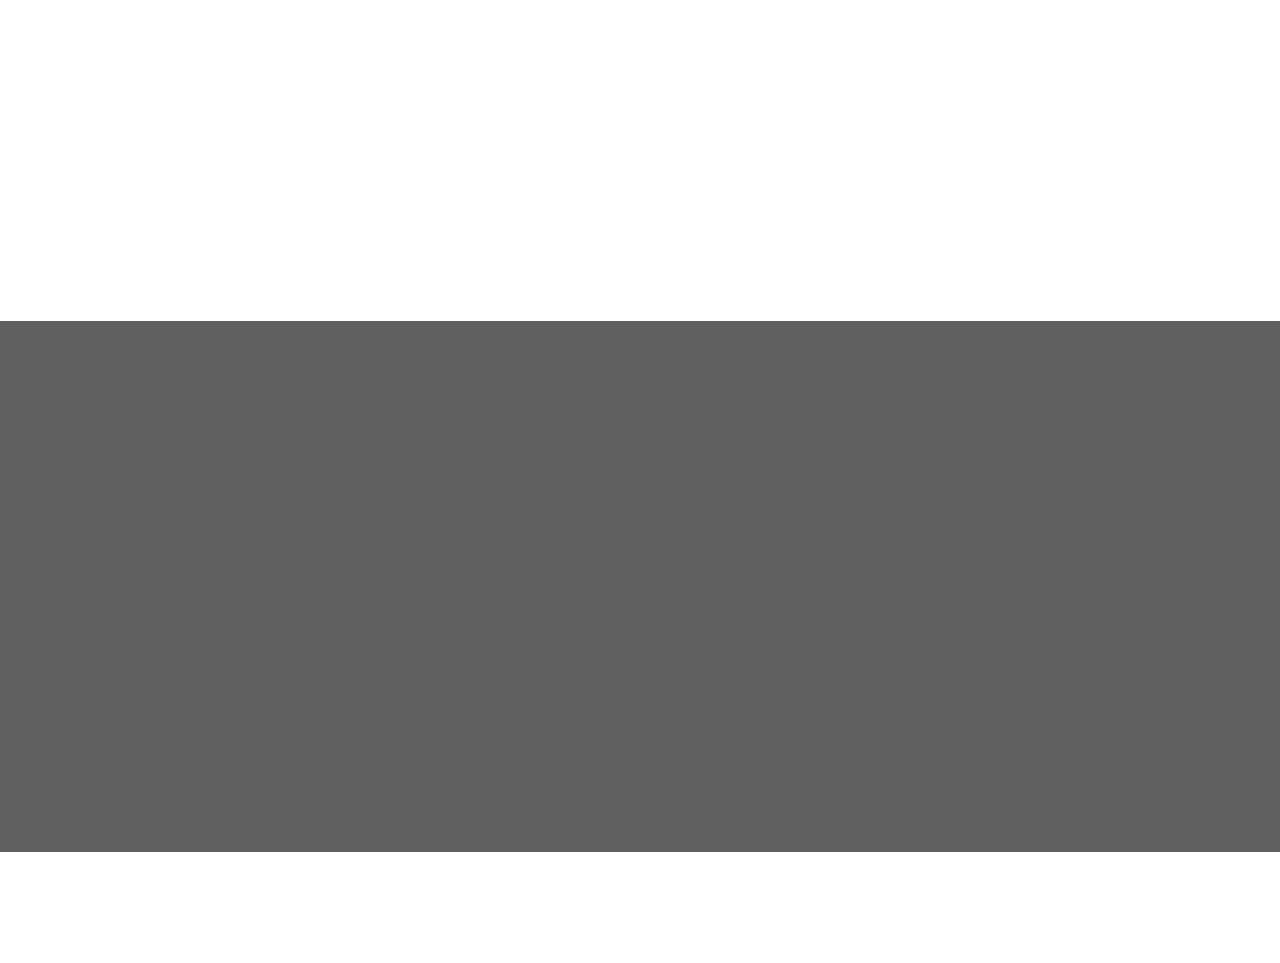
<file: medios-de-proteccion.html>
<!DOCTYPE html>
<html  >
<head>
  <!-- Site made with Mobirise Website Builder v5.0.11, https://mobirise.com -->
  <meta charset="UTF-8">
  <meta http-equiv="X-UA-Compatible" content="IE=edge">
  <meta name="generator" content="Mobirise v5.0.11, mobirise.com">
  <meta name="viewport" content="width=device-width, initial-scale=1, minimum-scale=1">
  <link rel="shortcut icon" href="assets/images/color-2-128x128.png" type="image/x-icon">
  <meta name="description" content="Contamos con los elementos necesarios para que te cuides tú y tu personal.
Evita accidentes laborales y resguarda la vida de tu equipo de trabajo.">
  
  
  <title>Medios de protección - Exportadora Doble TT</title>
  <link rel="stylesheet" href="assets/web/assets/mobirise-icons2/mobirise2.css">
  <link rel="stylesheet" href="assets/web/assets/mobirise-icons/mobirise-icons.css">
  <link rel="stylesheet" href="assets/web/assets/mobirise-icons-bold/mobirise-icons-bold.css">
  <link rel="stylesheet" href="assets/bootstrap/css/bootstrap.min.css">
  <link rel="stylesheet" href="assets/bootstrap/css/bootstrap-grid.min.css">
  <link rel="stylesheet" href="assets/bootstrap/css/bootstrap-reboot.min.css">
  <link rel="stylesheet" href="assets/tether/tether.min.css">
  <link rel="stylesheet" href="assets/dropdown/css/style.css">
  <link rel="stylesheet" href="assets/animatecss/animate.min.css">
  <link rel="stylesheet" href="assets/theme/css/style.css">
  <link rel="preload" as="style" href="assets/mobirise/css/mbr-additional.css"><link rel="stylesheet" href="assets/mobirise/css/mbr-additional.css" type="text/css">
  
  
  
</head>
<body>
  <section class="menu cid-sU91w7NzqJ" once="menu" id="menu2-24">

    

    <nav class="navbar navbar-expand beta-menu navbar-dropdown align-items-center navbar-toggleable-sm">
        <button class="navbar-toggler navbar-toggler-right" type="button" data-toggle="collapse" data-target="#navbarSupportedContent" aria-controls="navbarSupportedContent" aria-expanded="false" aria-label="Toggle navigation">
            <div class="hamburger">
                <span></span>
                <span></span>
                <span></span>
                <span></span>
            </div>
        </button>
        <div class="menu-logo">
            <div class="navbar-brand">
                
                <span class="navbar-caption-wrap"><a class="navbar-caption text-black display-7" href="index.html"><span class="mobi-mbri mobi-mbri-home mbr-iconfont mbr-iconfont-btn"></span></a><a class="navbar-caption text-black display-7" href="index.html" style="background-color: rgb(239, 239, 239); display: inline !important;">Inicio</a></span>
            </div>
        </div>
        <div class="collapse navbar-collapse" id="navbarSupportedContent">
            <ul class="navbar-nav nav-dropdown" data-app-modern-menu="true"><li class="nav-item">
                    <a class="nav-link link text-black display-4" href="alimento.html" aria-expanded="false">
                        Alimentos</a>
                </li><li class="nav-item"><a class="nav-link link text-black display-4" href="bebidas.html" aria-expanded="false">
                        Bebidas</a></li><li class="nav-item"><a class="nav-link link text-black display-4" href="productos-de-limpieza.html" aria-expanded="false">
                        Productos de limpieza</a></li><li class="nav-item dropdown"><a class="nav-link link text-black dropdown-toggle display-4" href="#" aria-expanded="false" data-toggle="dropdown-submenu">
                        Productos en general</a><div class="dropdown-menu"><a class="text-black dropdown-item display-4" href="fumigacion.html" aria-expanded="false">Fumigación</a><a class="text-black dropdown-item display-4" href="Herramientas-agricolas-y-herrajeria.html" aria-expanded="false">Agricultura y herraje</a><a class="text-black dropdown-item display-4" href="maquinaria.html" aria-expanded="false">Maquinaria</a><a class="text-black dropdown-item display-4" href="maquina-de-puas.html" aria-expanded="false">Maquinaria de alambre</a><a class="text-black dropdown-item display-4" href="maderas.html" aria-expanded="false">Maderas</a><a class="text-black dropdown-item display-4" href="medios-de-proteccion.html" aria-expanded="false">Medios de protección</a></div></li>
                <li class="nav-item">
                    <a class="nav-link link text-black display-4" href="sobre-nosotros.html">Nosotros</a>
                </li><li class="nav-item"><a class="nav-link link text-black display-4" href="contacto.html">
                        Contacto</a></li></ul>
            <div class="navbar-buttons mbr-section-btn"><a class="btn btn-sm btn-danger display-4" href="assets/files/Catalogo-DigitalExportadoraDobleTT-2023.pdf" target="_blank"><span class="mobi-mbri mobi-mbri-paperclip mbr-iconfont mbr-iconfont-btn"></span>Descargar Catalogo</a></div>
        </div>
    </nav>
</section>

<section class="engine"><a href="https://mobirise.info/t">free amp template</a></section><section class="header9 cid-sZtaTgV4Da mbr-parallax-background" id="header9-3h">

    

    <div class="mbr-overlay" style="opacity: 0.8; background-color: rgb(35, 35, 35);">
    </div>

    <div class="container">
        <div class="media-container-column mbr-white">
            <h1 class="mbr-section-title align-left mbr-bold pb-3 mbr-fonts-style display-1">Medios de protección</h1>
            <h3 class="mbr-section-subtitle align-left mbr-light pb-3 mbr-fonts-style display-2">Calidad, confianza y buenos precios.</h3>
            <p class="mbr-text align-left pb-3 mbr-fonts-style display-5">Contamos con los elementos necesarios para que te cuides tú y tu personal.<br>Evita accidentes laborales y resguarda la vida de tu equipo de trabajo.</p>
            
        </div>
    </div>

    <div class="mbr-arrow hidden-sm-down" aria-hidden="true">
        <a href="#next">
            <i class="mbri-down mbr-iconfont"></i>
        </a>
    </div>
</section>

<section class="header1 cid-sZsSjpQxkY" id="header16-2b">

    

    

    <div class="container">
        <div class="row justify-content-md-center">
            <div class="col-md-10 align-center">
                <h1 class="mbr-section-title mbr-bold pb-3 mbr-fonts-style display-2">
                    Medios de protección: Cabeza</h1>
                
                <p class="mbr-text pb-3 mbr-fonts-style display-5">
                    Tenemos los medios de protección necesarios para tu equipo de trabajo, si necesitas más información, da click al botón de información y serás remitido con nuestro personal de ventas.</p>
                
            </div>
        </div>
    </div>

</section>

<section class="services1 cid-sZsSjU1Cfu" id="services1-2c">
    <!---->
    
    <!---->
    <!--Overlay-->
    
    <!--Container-->
    <div class="container">
        <div class="row justify-content-center">
            <!--Titles-->
            <div class="title pb-5 col-12">
                
                
            </div>
            <!--Card-1-->
            <div class="card col-12 col-md-6 p-3 col-lg-4">
                <div class="card-wrapper">
                    <div class="card-img">
                        <a href="http://www.whatsapp.com" target="_blank"><img src="assets/images/casco-696x696.png" alt="Casco" title="Casco"></a>
                    </div>
                    <div class="card-box">
                        <h4 class="card-title mbr-fonts-style display-5"><strong>Casco de Protección con Visera
</strong></h4>
                        <p class="mbr-text mbr-fonts-style display-7">Cascos resistentes y duraderos, diseñados especialmente para el cuidado del personal de trabajo.<br></p>
                        <!--Btn-->
                        
                    </div>
                </div>
            </div>
            <!--Card-2-->
            <div class="card col-12 col-md-6 p-3 col-lg-4">
                <div class="card-wrapper">
                    <div class="card-img">
                        <a href="http://www.whatsapp.com" target="_blank"><img src="assets/images/productos-doble-tt-hasta-maderas-696x696.png" alt="Lentes" title="Lentes"></a>
                    </div>
                    <div class="card-box">
                        <h4 class="card-title mbr-fonts-style display-5"><strong>Lentes de Protección
</strong></h4>
                        <p class="mbr-text mbr-fonts-style display-7">Lente de policarbonato con tratamiento antiarañazos y cuatro válvulas de ventilación. Montura integral PVC, hilo de cinta material poliéster de alta resistencia.&nbsp;&nbsp;<br></p>
                        <!--Btn-->
                        
                    </div>
                </div>
            </div>
            <!--Card-3-->
            <div class="card col-12 col-md-6 p-3 col-lg-4 last-child">
                <div class="card-wrapper">
                    <div class="card-img">
                        <a href="http://www.whatsapp.com" target="_blank"><img src="assets/images/orejeras-696x696.png" alt="Orejeras" title="Orejeras"></a>
                    </div>
                    <div class="card-box">
                        <h4 class="card-title mbr-fonts-style display-5"><strong>Orejeras de Protección
</strong></h4>
                        <p class="mbr-text mbr-fonts-style display-7">Auriculares dieléctricos con cancelación de ruido, con diadema giratoria detrás de la nuca. Se suministra una banda de sujeción a los cascos, para aumentar su estabilidad.&nbsp;<br></p>
                        <!--Btn-->
                        
                    </div>
                </div>
            </div>
            <!--Card-4-->
            
        </div>
    </div>
</section>

<section class="header1 cid-sZsSD68WUl" id="header16-2d">

    

    

    <div class="container">
        <div class="row justify-content-md-center">
            <div class="col-md-10 align-center">
                <h1 class="mbr-section-title mbr-bold pb-3 mbr-fonts-style display-2">
                    Medios de protección: Vestuario</h1>
                
                <p class="mbr-text pb-3 mbr-fonts-style display-5">
                    Tenemos los medios de protección necesarios para tu equipo de trabajo, si necesitas más información, da click al botón de información y serás remitido con nuestro personal de ventas.</p>
                
            </div>
        </div>
    </div>

</section>

<section class="services2 cid-sZsTrH89kZ" id="services2-2j">
    <!---->
    
    <!---->
    <!--Overlay-->
    
    <!--Container-->
    <div class="container">
        <div class="col-md-12">
            <div class="media-container-row">
                <div class="mbr-figure" style="width: 35%;">
                    <a href="http://www.whatsapp.com" target="_blank"><img src="assets/images/vestimenta-1-1076x1076.png" alt="Mobirise" title=""></a>
                </div>
                <div class="align-left aside-content">
                    <h2 class="mbr-title pt-2 mbr-fonts-style display-2"><strong>Traje de agua de PVC</strong></h2>
                    <div class="mbr-section-text">
                        <p class="mbr-text text1 pt-2 mbr-light mbr-fonts-style display-7">Traje de agua de PVC/Poly/PVC de 0.30-0.32 mm. Tejido soporte textil. Costuras soldadas. Chaqueta con cremallera central con solapa y botones de presión.Pantal+on con cintura elástica. Dos bolsillos inferiores y capucha fija.&nbsp;&nbsp;<br></p>
                        <p class="mbr-text text2 pt-4 mbr-light mbr-fonts-style display-5"><strong><em>Disponible en M, L, XL, XXL y XXXL.&nbsp;&nbsp;</em></strong></p>
                    </div>
                    <!--Btn-->
                    
                </div>
            </div>
        </div>
    </div>
</section>

<section class="header1 cid-sZsSEpTSWn" id="header16-2e">

    

    

    <div class="container">
        <div class="row justify-content-md-center">
            <div class="col-md-10 align-center">
                <h1 class="mbr-section-title mbr-bold pb-3 mbr-fonts-style display-2">
                    Medios de protección: Anticaídas</h1>
                
                <p class="mbr-text pb-3 mbr-fonts-style display-5">
                    Tenemos los medios de protección necesarios para tu equipo de trabajo, si necesitas más información, da click al botón de información y serás remitido con nuestro personal de ventas.</p>
                
            </div>
        </div>
    </div>

</section>

<section class="services1 cid-sZsSEQfJFo" id="services1-2f">
    <!---->
    
    <!---->
    <!--Overlay-->
    
    <!--Container-->
    <div class="container">
        <div class="row justify-content-center">
            <!--Titles-->
            <div class="title pb-5 col-12">
                
                
            </div>
            <!--Card-1-->
            <div class="card col-12 col-md-6 p-3 col-lg-3">
                <div class="card-wrapper">
                    <div class="card-img">
                        <img src="assets/images/gancho-506x506.png" alt="Gancho" title="Gancho">
                    </div>
                    <div class="card-box">
                        <h4 class="card-title mbr-fonts-style display-5">Gancho
</h4>
                        <p class="mbr-text mbr-fonts-style display-7">Gancho en aluminio con apertura de 60 mm.<br>Apertura con doble seguridad. Resistencia 23 KN.&nbsp;<br></p>
                        <!--Btn-->
                        
                    </div>
                </div>
            </div>
            <!--Card-2-->
            <div class="card col-12 col-md-6 p-3 col-lg-3">
                <div class="card-wrapper">
                    <div class="card-img">
                        <img src="assets/images/reposa-cuerpo-506x506.png" alt="Arnes" title="Arnes">
                    </div>
                    <div class="card-box">
                        <h4 class="card-title mbr-fonts-style display-5">Arnés de Seguridad
</h4>
                        <p class="mbr-text mbr-fonts-style display-7">Accesorio dorsal de anilla en D para detección de caídas.
<br>Correa ajuste tamaño.<br><br></p>
                        <!--Btn-->
                        
                    </div>
                </div>
            </div>
            <!--Card-3-->
            <div class="card col-12 col-md-6 p-3 col-lg-3">
                <div class="card-wrapper">
                    <div class="card-img">
                        <img src="assets/images/productos-doble-tt-hasta-maderas-2-506x506.png" alt="Reposa Cuerpo" title="Reposa Cuerpo">
                    </div>
                    <div class="card-box">
                        <h4 class="card-title mbr-fonts-style display-5">Reposa Cuerpo
</h4>
                        <p class="mbr-text mbr-fonts-style display-7">Cómodo y seguro asiento para ser utilizado enganchándolo al anclaje frontal del arnés.<br><br></p>
                        <!--Btn-->
                        
                    </div>
                </div>
            </div>
            <!--Card-4-->
            <div class="card col-12 col-md-6 p-3 col-lg-3 last-child">
                <div class="card-wrapper">
                    <div class="card-img">
                        <img src="assets/images/cuerda-506x506.png" alt="Cuerda Anticaídas" title="Cuerda Anticaídas">
                    </div>
                    <div class="card-box">
                        <h4 class="card-title mbr-fonts-style display-5">Cuerda Anticaídas
</h4>
                        <p class="mbr-text mbr-fonts-style display-7">Carrete de cuerda semiestática, segura y confiable.<br>Tipo A de 10,5 de 200m<br><br></p>
                        <!--Btn-->
                        
                    </div>
                </div>
            </div>
        </div>
    </div>
</section>

<section class="header1 cid-sZsSG9urax" id="header16-2g">

    

    

    <div class="container">
        <div class="row justify-content-md-center">
            <div class="col-md-10 align-center">
                <h1 class="mbr-section-title mbr-bold pb-3 mbr-fonts-style display-2">
                    Medios de protección: Calzado</h1>
                
                <p class="mbr-text pb-3 mbr-fonts-style display-5">
                    Tenemos los medios de protección necesarios para tu equipo de trabajo, si necesitas más información, da click al botón de información y serás remitido con nuestro personal de ventas.</p>
                
            </div>
        </div>
    </div>

</section>

<section class="services2 cid-sZsU7gUa0W" id="services2-2k">
    <!---->
    
    <!---->
    <!--Overlay-->
    
    <!--Container-->
    <div class="container">
        <div class="col-md-12">
            <div class="media-container-row">
                <div class="mbr-figure" style="width: 50%;">
                    <img src="assets/images/botas-1076x1076.png" alt="Botas" title="">
                </div>
                <div class="align-left aside-content">
                    <h2 class="mbr-title pt-2 mbr-fonts-style display-2"><strong>Botas de trabajo</strong></h2>
                    <div class="mbr-section-text">
                        <p class="mbr-text text1 pt-2 mbr-light mbr-fonts-style display-7">Botas de trabajo y seguridad muy cómodas y livianas, hechas de poliuretano, resistente a ácidos e hidrocarburos.&nbsp;<br></p>
                        <p class="mbr-text text2 pt-4 mbr-light mbr-fonts-style display-5"><strong><em>Tallas disponibles de la 37 a la 47.&nbsp;</em></strong></p>
                    </div>
                    <!--Btn-->
                    
                </div>
            </div>
        </div>
    </div>
</section>

<section class="services2 cid-t1DvMeNvQk" id="services2-3y">
    <!---->
    
    <!---->
    <!--Overlay-->
    
    <!--Container-->
    <div class="container">
        <div class="col-md-12">
            <div class="media-container-row">
                <div class="mbr-figure" style="width: 50%;">
                    <img src="assets/images/bota-brenta-253x205.png" alt="Botas" title="">
                </div>
                <div class="align-left aside-content">
                    <h2 class="mbr-title pt-2 mbr-fonts-style display-2"><strong>Botas brenta</strong></h2>
                    <div class="mbr-section-text">
                        <p class="mbr-text text1 pt-2 mbr-light mbr-fonts-style display-7">Bota piel flor marcada resistente al agua,
<br>suela PU bidensidad antideslizamiento,
<br>collar confortable, puntera sin costuras
<br>para reducir el riesgo de roturas y
<br>garantizar mayor seguridad. Puntera:
<br>acero. Lámina: acero.&nbsp;<br></p>
                        <p class="mbr-text text2 pt-4 mbr-light mbr-fonts-style display-5"><strong><em>Tallas disponibles de la 35 a la 48.&nbsp;</em></strong></p>
                    </div>
                    <!--Btn-->
                    
                </div>
            </div>
        </div>
    </div>
</section>

<section class="services1 cid-t1DmzMJf8P" id="services1-3s">
    <!---->
    
    <!---->
    <!--Overlay-->
    
    <!--Container-->
    <div class="container">
        <div class="row justify-content-center">
            <!--Titles-->
            <div class="title pb-5 col-12">
                
                <h3 class="mbr-section-subtitle mbr-light mbr-fonts-style display-2"><strong><em>Lo más pedido por nuestros clientes:</em></strong></h3>
            </div>
            <!--Card-1-->
            <div class="card col-12 col-md-6 p-3 col-lg-3">
                <div class="card-wrapper">
                    <div class="card-img">
                        <img src="assets/images/casco-2-281x285.png" alt="Gancho" title="Gancho">
                    </div>
                    <div class="card-box">
                        <h4 class="card-title mbr-fonts-style display-5">Gancho
</h4>
                        <p class="mbr-text mbr-fonts-style display-7">Casco en ABS con visor de policarbonato integrado, atalaje textil
<br>con banda sudor DryTech. Compatible con barboquejo 4 puntos,
<br>orejeras, viseras &amp; otros accesorios.&nbsp;&nbsp;<br></p>
                        <!--Btn-->
                        
                    </div>
                </div>
            </div>
            <!--Card-2-->
            <div class="card col-12 col-md-6 p-3 col-lg-3">
                <div class="card-wrapper">
                    <div class="card-img">
                        <img src="assets/images/gafas-2-285x259.png" alt="Arnes" title="Arnes">
                    </div>
                    <div class="card-box">
                        <h4 class="card-title mbr-fonts-style display-5">Gafas Calais</h4>
                        <p class="mbr-text mbr-fonts-style display-7">Gafa con montura integral en policarbonato. Lente panorámica
<br>antiempañante y antiarañazos. Ventilación directa a través
<br>de agujeros.&nbsp;<br><br></p>
                        <!--Btn-->
                        
                    </div>
                </div>
            </div>
            <!--Card-3-->
            <div class="card col-12 col-md-6 p-3 col-lg-3">
                <div class="card-wrapper">
                    <div class="card-img">
                        <img src="assets/images/orejera-2-281x261.png" alt="Reposa Cuerpo" title="Reposa Cuerpo">
                    </div>
                    <div class="card-box">
                        <h4 class="card-title mbr-fonts-style display-5">Reposa Cuerpo
</h4>
                        <p class="mbr-text mbr-fonts-style display-7">Orejera antirruido con amplias cazoletas acolchadas, con diadema
<br>ajustable y acolchada y con posibilidad de ajustar la talla. La
<br>orejera se puede utilizar con casco gracias a la cinta regulable (en
<br>este caso el arnés se pondría en la nuca).&nbsp;<br></p>
                        <!--Btn-->
                        
                    </div>
                </div>
            </div>
            <!--Card-4-->
            <div class="card col-12 col-md-6 p-3 col-lg-3 last-child">
                <div class="card-wrapper">
                    <div class="card-img">
                        <img src="assets/images/orejera-1-279x241.png" alt="Cuerda Anticaídas" title="Cuerda Anticaídas">
                    </div>
                    <div class="card-box">
                        <h4 class="card-title mbr-fonts-style display-5">Cuerda Anticaídas
</h4>
                        <p class="mbr-text mbr-fonts-style display-7">Orejera antirruido acolchada para un mayor confort y regulación de
<br>talla.&nbsp;<br><br></p>
                        <!--Btn-->
                        
                    </div>
                </div>
            </div>
        </div>
    </div>
</section>

<section class="mbr-section info3 cid-sZt6CsTSIK mbr-parallax-background" id="info3-39">

    

    <div class="mbr-overlay" style="opacity: 0.7; background-color: rgb(35, 35, 35);">
    </div>

    <div class="container">
        <div class="row justify-content-center">
            <div class="media-container-column title col-12 col-md-10">
                <h2 class="align-left mbr-bold mbr-white pb-3 mbr-fonts-style display-2">
                    Recuerda que contamos con un equipo humano dispuesto a ayudarte.</h2>
                <h3 class="mbr-section-subtitle align-left mbr-light mbr-white pb-3 mbr-fonts-style display-5">
                    Parte de nuestros valores como empresa radican en nuestra capacidad de atender las peticiones de nuestros clientes, <strong>si deseas un producto que no tenemos, puedes hablar con nosotros y con gusto te atenderemos.</strong></h3>
                
                <div class="mbr-section-btn align-left py-4"><a class="btn btn-primary display-4" href="https://walink.co/9dd7f8" target="_blank">Hablar con un asesor de ventas</a></div>
            </div>
        </div>
    </div>
</section>

<section once="footers" class="cid-sUaTjqONNm mbr-reveal" id="footer6-25">

    

    

    <div class="container">
        <div class="media-container-row align-center mbr-white">
            <div class="col-12">
                <p class="mbr-text mb-0 mbr-fonts-style display-7">
                    © Copyright 2023,&nbsp;<em>Exportadora Doble TT SL</em><br>Todos los derechos reservados.</p>
            </div>
        </div>
    </div>
</section>


  <script src="assets/web/assets/jquery/jquery.min.js"></script>
  <script src="assets/popper/popper.min.js"></script>
  <script src="assets/bootstrap/js/bootstrap.min.js"></script>
  <script src="assets/tether/tether.min.js"></script>
  <script src="assets/smoothscroll/smooth-scroll.js"></script>
  <script src="assets/dropdown/js/nav-dropdown.js"></script>
  <script src="assets/dropdown/js/navbar-dropdown.js"></script>
  <script src="assets/touchswipe/jquery.touch-swipe.min.js"></script>
  <script src="assets/viewportchecker/jquery.viewportchecker.js"></script>
  <script src="assets/parallax/jarallax.min.js"></script>
  <script src="assets/theme/js/script.js"></script>
  
  
  <input name="animation" type="hidden">
  </body>
</html>
</file>
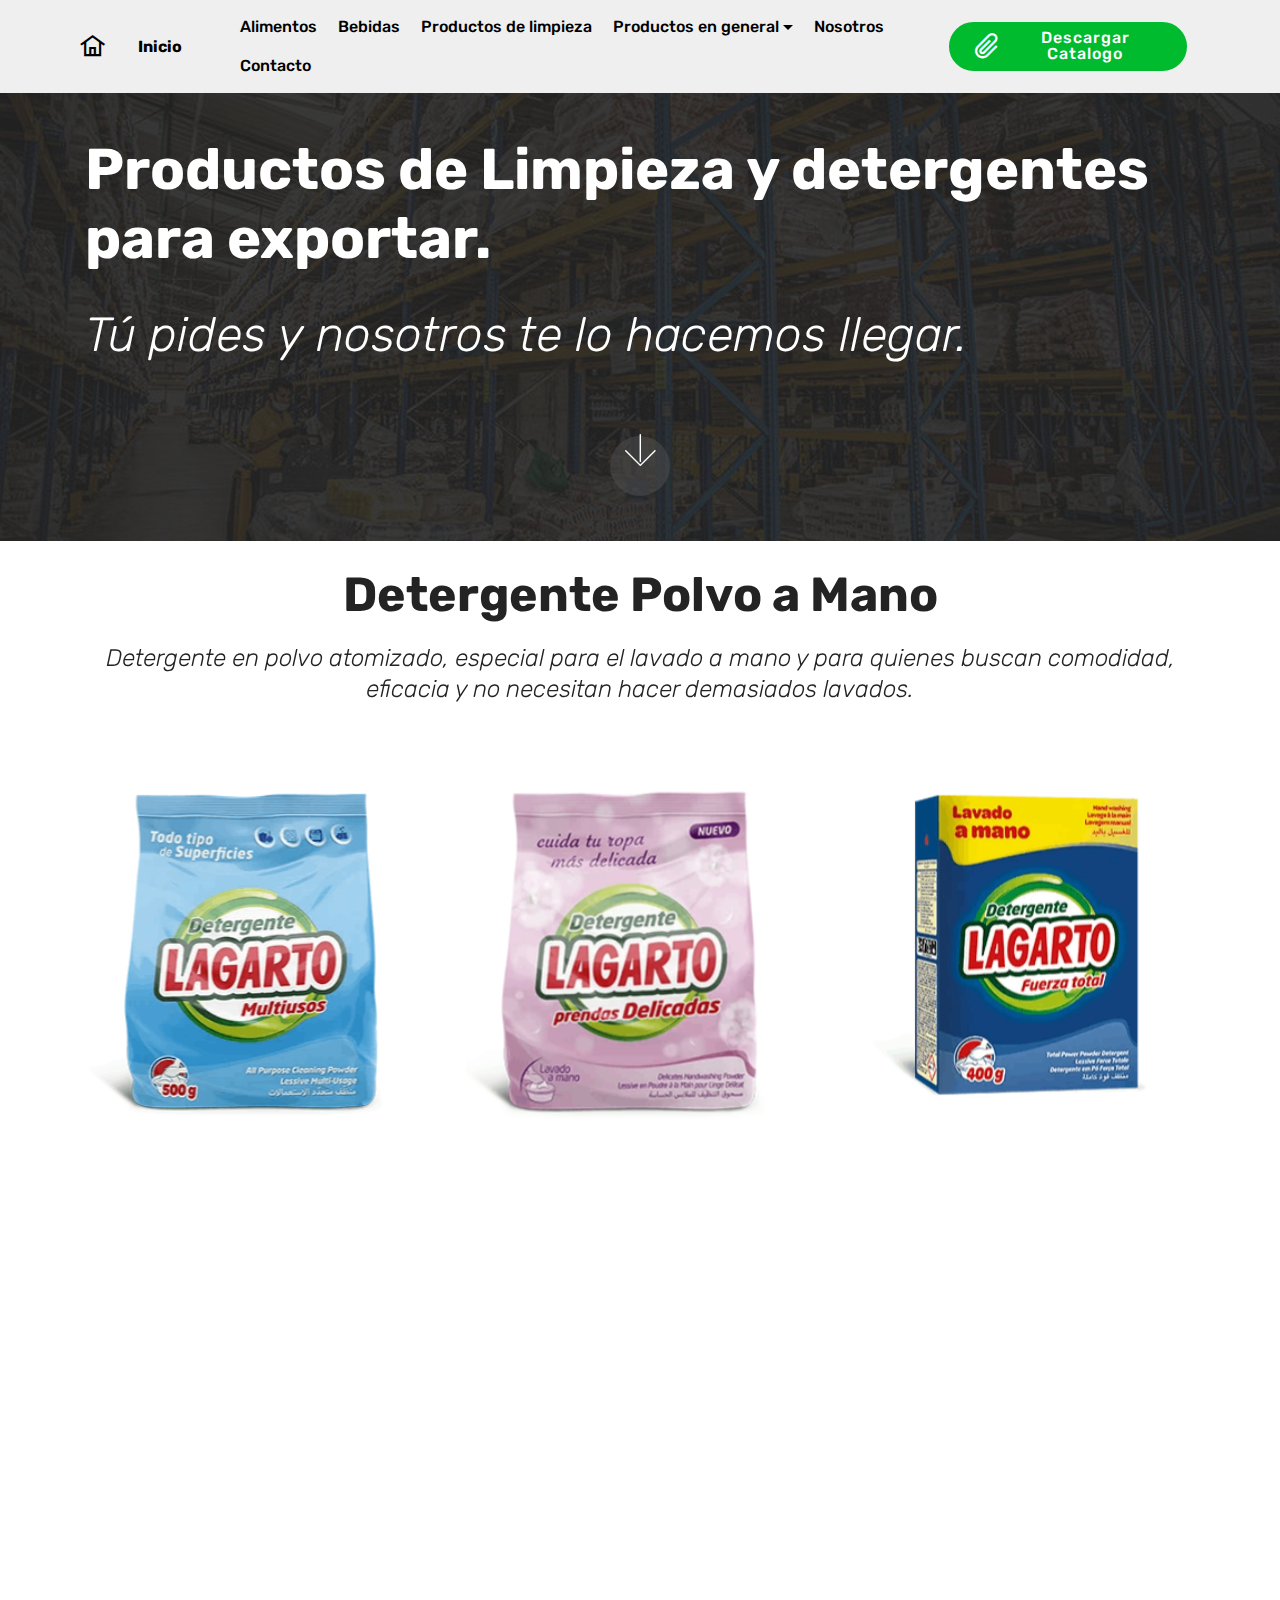
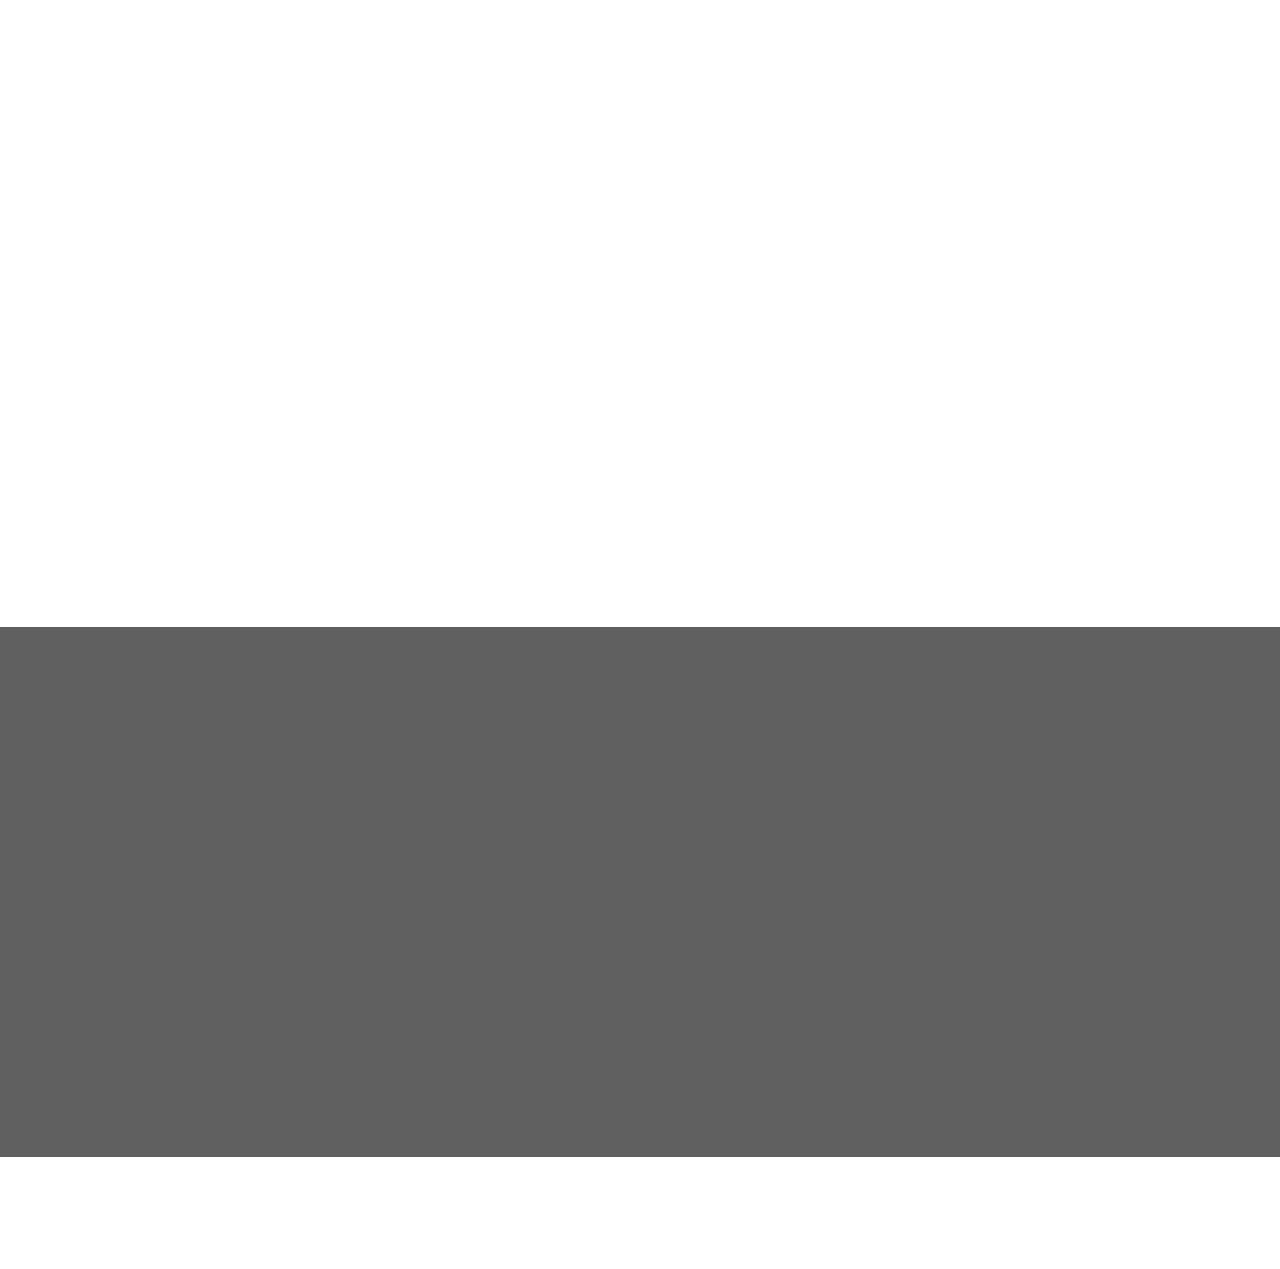
<file: productos-de-limpieza.html>
<!DOCTYPE html>
<html  >
<head>
  <!-- Site made with Mobirise Website Builder v5.0.11, https://mobirise.com -->
  <meta charset="UTF-8">
  <meta http-equiv="X-UA-Compatible" content="IE=edge">
  <meta name="generator" content="Mobirise v5.0.11, mobirise.com">
  <meta name="viewport" content="width=device-width, initial-scale=1, minimum-scale=1">
  <link rel="shortcut icon" href="assets/images/color-2-128x128.png" type="image/x-icon">
  <meta name="description" content="Compra con nosotros tus productos de limpieza para exportar, nosotros hacemos el proceso logístico y tú solo te encargas de recibir el contenedor en tu país.">
  
  
  <title>Productos de limpieza - Exportadora Doble TT</title>
  <link rel="stylesheet" href="assets/web/assets/mobirise-icons2/mobirise2.css">
  <link rel="stylesheet" href="assets/web/assets/mobirise-icons/mobirise-icons.css">
  <link rel="stylesheet" href="assets/web/assets/mobirise-icons-bold/mobirise-icons-bold.css">
  <link rel="stylesheet" href="assets/bootstrap/css/bootstrap.min.css">
  <link rel="stylesheet" href="assets/bootstrap/css/bootstrap-grid.min.css">
  <link rel="stylesheet" href="assets/bootstrap/css/bootstrap-reboot.min.css">
  <link rel="stylesheet" href="assets/tether/tether.min.css">
  <link rel="stylesheet" href="assets/dropdown/css/style.css">
  <link rel="stylesheet" href="assets/animatecss/animate.min.css">
  <link rel="stylesheet" href="assets/socicon/css/styles.css">
  <link rel="stylesheet" href="assets/theme/css/style.css">
  <link rel="preload" as="style" href="assets/mobirise/css/mbr-additional.css"><link rel="stylesheet" href="assets/mobirise/css/mbr-additional.css" type="text/css">
  
  
  
</head>
<body>
  <section class="menu cid-sU91w7NzqJ" once="menu" id="menu2-8v">

    

    <nav class="navbar navbar-expand beta-menu navbar-dropdown align-items-center navbar-toggleable-sm">
        <button class="navbar-toggler navbar-toggler-right" type="button" data-toggle="collapse" data-target="#navbarSupportedContent" aria-controls="navbarSupportedContent" aria-expanded="false" aria-label="Toggle navigation">
            <div class="hamburger">
                <span></span>
                <span></span>
                <span></span>
                <span></span>
            </div>
        </button>
        <div class="menu-logo">
            <div class="navbar-brand">
                
                <span class="navbar-caption-wrap"><a class="navbar-caption text-black display-7" href="index.html"><span class="mobi-mbri mobi-mbri-home mbr-iconfont mbr-iconfont-btn"></span></a><a class="navbar-caption text-black display-7" href="index.html" style="background-color: rgb(239, 239, 239); display: inline !important;">Inicio</a></span>
            </div>
        </div>
        <div class="collapse navbar-collapse" id="navbarSupportedContent">
            <ul class="navbar-nav nav-dropdown" data-app-modern-menu="true"><li class="nav-item">
                    <a class="nav-link link text-black display-4" href="alimento.html" aria-expanded="false">
                        Alimentos</a>
                </li><li class="nav-item"><a class="nav-link link text-black display-4" href="bebidas.html" aria-expanded="false">
                        Bebidas</a></li><li class="nav-item"><a class="nav-link link text-black display-4" href="productos-de-limpieza.html" aria-expanded="false">
                        Productos de limpieza</a></li><li class="nav-item dropdown"><a class="nav-link link text-black dropdown-toggle display-4" href="#" aria-expanded="false" data-toggle="dropdown-submenu">
                        Productos en general</a><div class="dropdown-menu"><a class="text-black dropdown-item display-4" href="fumigacion.html" aria-expanded="false">Fumigación</a><a class="text-black dropdown-item display-4" href="Herramientas-agricolas-y-herrajeria.html" aria-expanded="false">Agricultura y herraje</a><a class="text-black dropdown-item display-4" href="maquinaria.html" aria-expanded="false">Maquinaria</a><a class="text-black dropdown-item display-4" href="maquina-de-puas.html" aria-expanded="false">Maquinaria de alambre</a><a class="text-black dropdown-item display-4" href="maderas.html" aria-expanded="false">Maderas</a><a class="text-black dropdown-item display-4" href="medios-de-proteccion.html" aria-expanded="false">Medios de protección</a></div></li>
                <li class="nav-item">
                    <a class="nav-link link text-black display-4" href="sobre-nosotros.html">Nosotros</a>
                </li><li class="nav-item"><a class="nav-link link text-black display-4" href="contacto.html">
                        Contacto</a></li></ul>
            <div class="navbar-buttons mbr-section-btn"><a class="btn btn-sm btn-danger display-4" href="assets/files/Catalogo-DigitalExportadoraDobleTT-2023.pdf" target="_blank"><span class="mobi-mbri mobi-mbri-paperclip mbr-iconfont mbr-iconfont-btn"></span>Descargar Catalogo</a></div>
        </div>
    </nav>
</section>

<section class="engine"><a href="https://mobirise.info/w">html5 templates</a></section><section class="header9 cid-tyMqjS5Pby mbr-parallax-background" id="header9-8y">

    

    <div class="mbr-overlay" style="opacity: 0.9; background-color: rgb(35, 35, 35);">
    </div>

    <div class="container">
        <div class="media-container-column mbr-white">
            <h1 class="mbr-section-title align-left mbr-bold pb-3 mbr-fonts-style display-1">Productos de Limpieza y detergentes para exportar.</h1>
            
            <p class="mbr-text align-left pb-3 mbr-fonts-style display-2"><em>Tú pides y nosotros te lo hacemos llegar.</em></p>
            
        </div>
    </div>

    <div class="mbr-arrow hidden-sm-down" aria-hidden="true">
        <a href="#next">
            <i class="mbri-down mbr-iconfont"></i>
        </a>
    </div>
</section>

<section class="services1 cid-tyN0E77oPc" id="services1-9a">
    <!---->
    
    <!---->
    <!--Overlay-->
    
    <!--Container-->
    <div class="container">
        <div class="row justify-content-center">
            <!--Titles-->
            <div class="title pb-5 col-12">
                <h2 class="align-left pb-3 mbr-fonts-style display-2"><strong>
                    Detergente Polvo a Mano</strong></h2>
                <h3 class="mbr-section-subtitle mbr-light mbr-fonts-style display-5"><em>Detergente en polvo atomizado, especial para el lavado a mano y para quienes buscan comodidad, eficacia y no necesitan hacer demasiados lavados.</em></h3>
            </div>
            <!--Card-1-->
            <div class="card col-12 col-md-6 p-3 col-lg-4">
                <div class="card-wrapper">
                    <div class="card-img">
                        <img src="assets/images/lagarto-1-311x374.png" alt="detergente" title="detergente">
                    </div>
                    <div class="card-box">
                        <h4 class="card-title mbr-fonts-style display-5">DETERGENTE LAGARTO MULTIUSOS 500GR</h4>
                        <p class="mbr-text mbr-fonts-style display-7">Contenedor 40 ft Mixto
<br>Segun requerimientos del cliente&nbsp;</p>
                        <!--Btn-->
                        
                    </div>
                </div>
            </div>
            <!--Card-2-->
            <div class="card col-12 col-md-6 p-3 col-lg-4">
                <div class="card-wrapper">
                    <div class="card-img">
                        <img src="assets/images/lagarto-2-343x353.png" alt="lagarto 2" title="lagarto 2">
                    </div>
                    <div class="card-box">
                        <h4 class="card-title mbr-fonts-style display-5">ECOPACK DETERGENTE LAGARTO PRENDAS DELICADAS 400G</h4>
                        <p class="mbr-text mbr-fonts-style display-7">Contenedor 40 ft Mixto
<br>Segun requerimientos del cliente&nbsp;</p>
                        <!--Btn-->
                        
                    </div>
                </div>
            </div>
            <!--Card-3-->
            <div class="card col-12 col-md-6 p-3 col-lg-4 last-child">
                <div class="card-wrapper">
                    <div class="card-img">
                        <img src="assets/images/lagarto-3-354x343.png" alt="lagarto 3" title="lagarto 3">
                    </div>
                    <div class="card-box">
                        <h4 class="card-title mbr-fonts-style display-5">DETERGENTE LAGARTO FUERZA TOTAL A MANO 400GR</h4>
                        <p class="mbr-text mbr-fonts-style display-7">Contenedor 40 ft Mixto
<br>Segun requerimientos del cliente&nbsp;</p>
                        <!--Btn-->
                        
                    </div>
                </div>
            </div>
            <!--Card-4-->
            
        </div>
    </div>
</section>

<section class="services1 cid-tyN0DeiMEG" id="services1-99">
    <!---->
    
    <!---->
    <!--Overlay-->
    
    <!--Container-->
    <div class="container">
        <div class="row justify-content-center">
            <!--Titles-->
            <div class="title pb-5 col-12">
                <h2 class="align-left pb-3 mbr-fonts-style display-2"><strong>Detergente Polvo a Mano</strong></h2>
                <h3 class="mbr-section-subtitle mbr-light mbr-fonts-style display-5"><em>Detergente pensado para usar en todo tipo e aguas y temperaturas
</em><div><em>Producto pensado para el lavado a maquina y para quienes buscan comodidad, eficacia y no necesitan hacer demasiados lavados.</em></div></h3>
            </div>
            <!--Card-1-->
            <div class="card col-12 col-md-6 p-3 col-lg-4">
                <div class="card-wrapper">
                    <div class="card-img">
                        <img src="assets/images/lagarto-4-446x475.png" alt="ECOPACK DETERGENTE LAGARTO OXÍGENO ACTIVO 12 DOSIS" title="ECOPACK DETERGENTE LAGARTO OXÍGENO ACTIVO 12 DOSIS">
                    </div>
                    <div class="card-box">
                        <h4 class="card-title mbr-fonts-style display-5">ECOPACK DETERGENTE LAGARTO OXÍGENO ACTIVO 12 DOSIS</h4>
                        <p class="mbr-text mbr-fonts-style display-7">Contenedor 40 ft Mixto 
<br>Segun requerimientos del cliente&nbsp;<br></p>
                        <!--Btn-->
                        
                    </div>
                </div>
            </div>
            <!--Card-2-->
            <div class="card col-12 col-md-6 p-3 col-lg-4">
                <div class="card-wrapper">
                    <div class="card-img">
                        <img src="assets/images/lagarto-5-346x369.png" alt="DETERGENTE LAGARTO AL JABÓN 12 LAVADOS" title="DETERGENTE LAGARTO AL JABÓN 12 LAVADOS">
                    </div>
                    <div class="card-box">
                        <h4 class="card-title mbr-fonts-style display-5">ECOPACK DETERGENTE LAGARTO AL JABÓN 12 LAVADOS</h4>
                        <p class="mbr-text mbr-fonts-style display-7">Contenedor 40 ft Mixto 
<br>Segun requerimientos del cliente&nbsp;</p>
                        <!--Btn-->
                        
                    </div>
                </div>
            </div>
            <!--Card-3-->
            <div class="card col-12 col-md-6 p-3 col-lg-4 last-child">
                <div class="card-wrapper">
                    <div class="card-img">
                        <img src="assets/images/lagarto-6-484x502.png" alt="DETERGENTE LAGARTO FUERZA TOTAL MÁQUINA 6 DOSIS" title="DETERGENTE LAGARTO FUERZA TOTAL MÁQUINA 6 DOSIS">
                    </div>
                    <div class="card-box">
                        <h4 class="card-title mbr-fonts-style display-5">DETERGENTE LAGARTO FUERZA TOTAL MÁQUINA 6 DOSIS</h4>
                        <p class="mbr-text mbr-fonts-style display-7">Contenedor 40 ft Mixto 
<br>Segun requerimientos del cliente&nbsp;</p>
                        <!--Btn-->
                        
                    </div>
                </div>
            </div>
            <!--Card-4-->
            
        </div>
    </div>
</section>

<section class="mbr-section info3 cid-tyMrVjObVV mbr-parallax-background" id="info3-91">

    

    <div class="mbr-overlay" style="opacity: 0.7; background-color: rgb(35, 35, 35);">
    </div>

    <div class="container">
        <div class="row justify-content-center">
            <div class="media-container-column title col-12 col-md-10">
                <h2 class="align-left mbr-bold mbr-white pb-3 mbr-fonts-style display-2">
                    Recuerda que contamos con un equipo humano dispuesto a ayudarte.</h2>
                <h3 class="mbr-section-subtitle align-left mbr-light mbr-white pb-3 mbr-fonts-style display-5">
                    Parte de nuestros valores como empresa radican en nuestra capacidad de atender las peticiones de nuestros clientes,<strong> si deseas un producto que no tenemos, puedes hablar con nosotros y con gusto te atenderemos.</strong></h3>
                
                <div class="mbr-section-btn align-left py-4"><a class="btn btn-primary display-4" href="https://walink.co/9dd7f8" target="_blank">Hablar con un asesor de ventas</a></div>
            </div>
        </div>
    </div>
</section>

<section once="footers" class="cid-sUaTjqONNm mbr-reveal" id="footer6-8w">

    

    

    <div class="container">
        <div class="media-container-row align-center mbr-white">
            <div class="col-12">
                <p class="mbr-text mb-0 mbr-fonts-style display-7">
                    © Copyright 2023,&nbsp;<em>Exportadora Doble TT SL</em><br>Todos los derechos reservados.</p>
            </div>
        </div>
    </div>
</section>


  <script src="assets/web/assets/jquery/jquery.min.js"></script>
  <script src="assets/popper/popper.min.js"></script>
  <script src="assets/bootstrap/js/bootstrap.min.js"></script>
  <script src="assets/tether/tether.min.js"></script>
  <script src="assets/smoothscroll/smooth-scroll.js"></script>
  <script src="assets/dropdown/js/nav-dropdown.js"></script>
  <script src="assets/dropdown/js/navbar-dropdown.js"></script>
  <script src="assets/touchswipe/jquery.touch-swipe.min.js"></script>
  <script src="assets/viewportchecker/jquery.viewportchecker.js"></script>
  <script src="assets/parallax/jarallax.min.js"></script>
  <script src="assets/theme/js/script.js"></script>
  
  
  <input name="animation" type="hidden">
  </body>
</html>
</file>
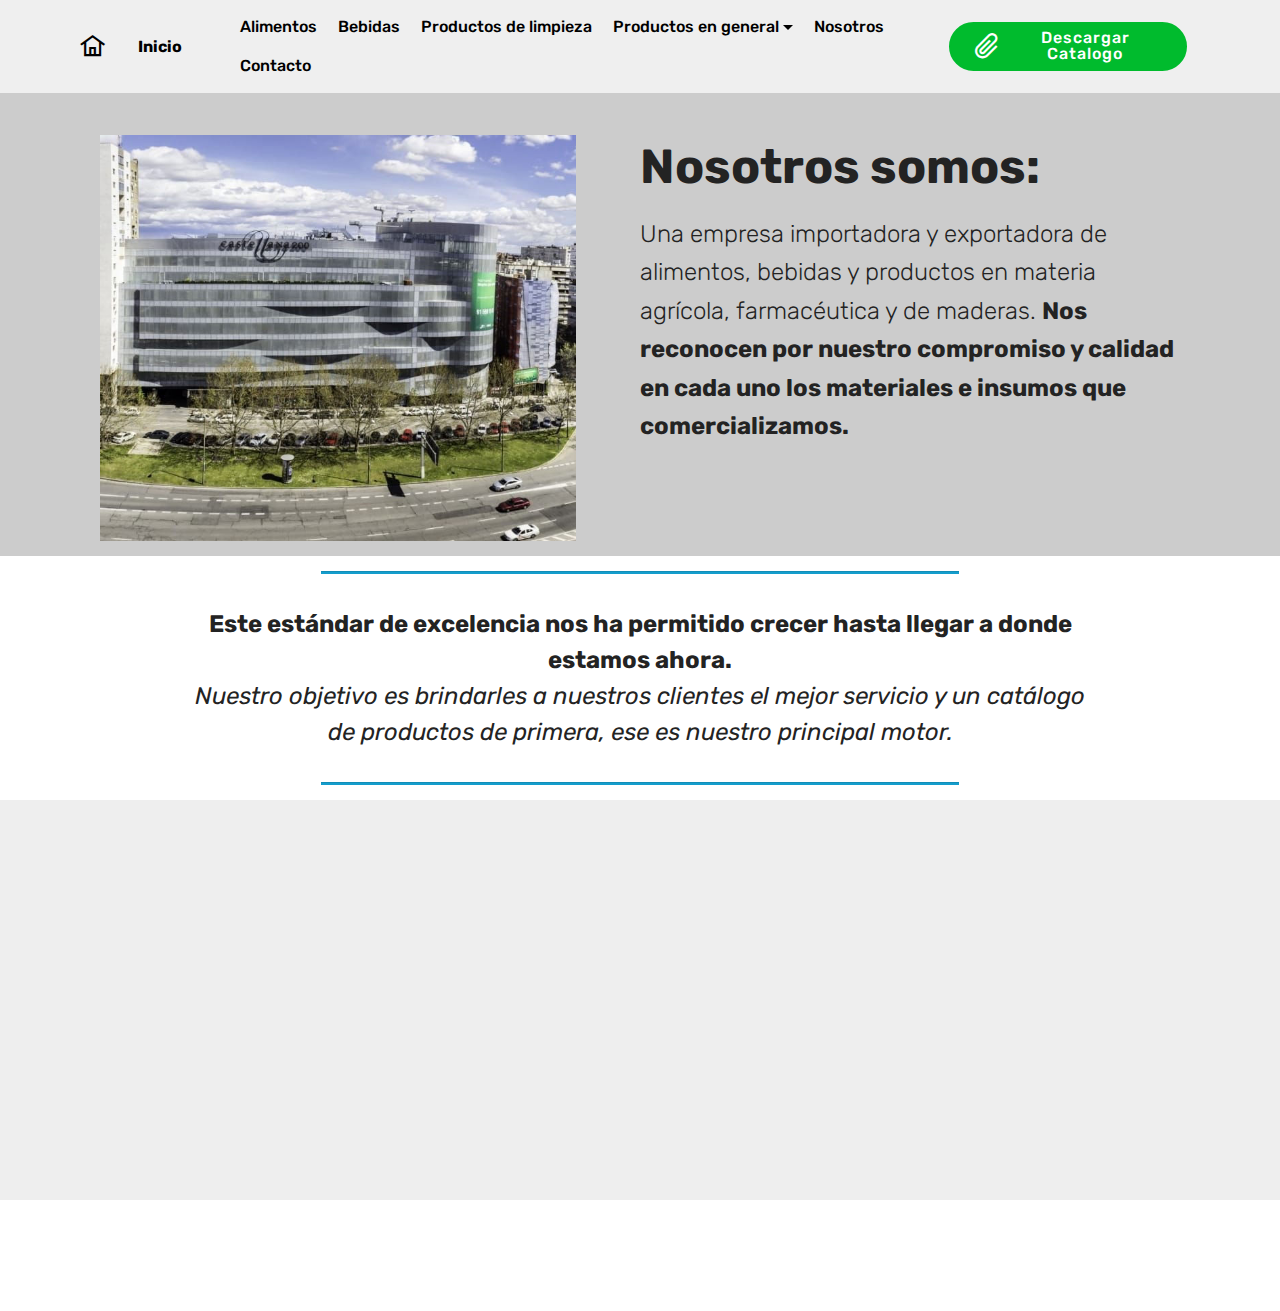
<file: sobre-nosotros.html>
<!DOCTYPE html>
<html  >
<head>
  <!-- Site made with Mobirise Website Builder v5.0.11, https://mobirise.com -->
  <meta charset="UTF-8">
  <meta http-equiv="X-UA-Compatible" content="IE=edge">
  <meta name="generator" content="Mobirise v5.0.11, mobirise.com">
  <meta name="viewport" content="width=device-width, initial-scale=1, minimum-scale=1">
  <link rel="shortcut icon" href="assets/images/color-2-128x128.png" type="image/x-icon">
  <meta name="description" content="Una empresa importadora y exportadora de productos en materia agrícola, farmacéutica y de maderas. Nos reconocen por nuestro compromiso y calidad en cada uno los materiales e insumos que comercializamos.">
  
  
  <title>Sobre nosotros - Exportadora Doble TT</title>
  <link rel="stylesheet" href="assets/web/assets/mobirise-icons2/mobirise2.css">
  <link rel="stylesheet" href="assets/web/assets/mobirise-icons/mobirise-icons.css">
  <link rel="stylesheet" href="assets/bootstrap/css/bootstrap.min.css">
  <link rel="stylesheet" href="assets/bootstrap/css/bootstrap-grid.min.css">
  <link rel="stylesheet" href="assets/bootstrap/css/bootstrap-reboot.min.css">
  <link rel="stylesheet" href="assets/tether/tether.min.css">
  <link rel="stylesheet" href="assets/dropdown/css/style.css">
  <link rel="stylesheet" href="assets/animatecss/animate.min.css">
  <link rel="stylesheet" href="assets/theme/css/style.css">
  <link rel="preload" as="style" href="assets/mobirise/css/mbr-additional.css"><link rel="stylesheet" href="assets/mobirise/css/mbr-additional.css" type="text/css">
  
  
  
</head>
<body>
  <section class="menu cid-sU91w7NzqJ" once="menu" id="menu2-1v">

    

    <nav class="navbar navbar-expand beta-menu navbar-dropdown align-items-center navbar-toggleable-sm">
        <button class="navbar-toggler navbar-toggler-right" type="button" data-toggle="collapse" data-target="#navbarSupportedContent" aria-controls="navbarSupportedContent" aria-expanded="false" aria-label="Toggle navigation">
            <div class="hamburger">
                <span></span>
                <span></span>
                <span></span>
                <span></span>
            </div>
        </button>
        <div class="menu-logo">
            <div class="navbar-brand">
                
                <span class="navbar-caption-wrap"><a class="navbar-caption text-black display-7" href="index.html"><span class="mobi-mbri mobi-mbri-home mbr-iconfont mbr-iconfont-btn"></span></a><a class="navbar-caption text-black display-7" href="index.html" style="background-color: rgb(239, 239, 239); display: inline !important;">Inicio</a></span>
            </div>
        </div>
        <div class="collapse navbar-collapse" id="navbarSupportedContent">
            <ul class="navbar-nav nav-dropdown" data-app-modern-menu="true"><li class="nav-item">
                    <a class="nav-link link text-black display-4" href="alimento.html" aria-expanded="false">
                        Alimentos</a>
                </li><li class="nav-item"><a class="nav-link link text-black display-4" href="bebidas.html" aria-expanded="false">
                        Bebidas</a></li><li class="nav-item"><a class="nav-link link text-black display-4" href="productos-de-limpieza.html" aria-expanded="false">
                        Productos de limpieza</a></li><li class="nav-item dropdown"><a class="nav-link link text-black dropdown-toggle display-4" href="#" aria-expanded="false" data-toggle="dropdown-submenu">
                        Productos en general</a><div class="dropdown-menu"><a class="text-black dropdown-item display-4" href="fumigacion.html" aria-expanded="false">Fumigación</a><a class="text-black dropdown-item display-4" href="Herramientas-agricolas-y-herrajeria.html" aria-expanded="false">Agricultura y herraje</a><a class="text-black dropdown-item display-4" href="maquinaria.html" aria-expanded="false">Maquinaria</a><a class="text-black dropdown-item display-4" href="maquina-de-puas.html" aria-expanded="false">Maquinaria de alambre</a><a class="text-black dropdown-item display-4" href="maderas.html" aria-expanded="false">Maderas</a><a class="text-black dropdown-item display-4" href="medios-de-proteccion.html" aria-expanded="false">Medios de protección</a></div></li>
                <li class="nav-item">
                    <a class="nav-link link text-black display-4" href="sobre-nosotros.html">Nosotros</a>
                </li><li class="nav-item"><a class="nav-link link text-black display-4" href="contacto.html">
                        Contacto</a></li></ul>
            <div class="navbar-buttons mbr-section-btn"><a class="btn btn-sm btn-danger display-4" href="assets/files/Catalogo-DigitalExportadoraDobleTT-2023.pdf" target="_blank"><span class="mobi-mbri mobi-mbri-paperclip mbr-iconfont mbr-iconfont-btn"></span>Descargar Catalogo</a></div>
        </div>
    </nav>
</section>

<section class="engine"><a href="https://mobirise.info/j">website templates</a></section><section class="features11 cid-sWdw3i8QKn" id="features11-1y">

    

    

    <div class="container">   
        <div class="col-md-12">
            <div class="media-container-row">
                <div class="mbr-figure m-auto" style="width: 50%;">
                    <img src="assets/images/oficina-703x600.jpg" alt="Sobre nosotros" title="Sobre nosotros">
                </div>
                <div class=" align-left aside-content">
                    <h2 class="mbr-title pt-2 mbr-fonts-style display-2"><strong>
                        Nosotros somos:</strong></h2>
                    <div class="mbr-section-text">
                        <p class="mbr-text mb-5 pt-3 mbr-light mbr-fonts-style display-5">Una empresa importadora y exportadora de alimentos, bebidas y productos en materia agrícola, farmacéutica y de maderas. <strong>Nos reconocen por nuestro compromiso y calidad en cada uno los materiales e insumos que comercializamos.</strong></p>
                    </div>

                    
                </div>
            </div>
        </div> 
    </div>          
</section>

<section class="mbr-section article content9 cid-tyNe1TGbHo" id="content9-9d">
    
     

    <div class="container">
        <div class="inner-container" style="width: 81%;">
            <hr class="line" style="width: 71%;">
            <div class="section-text align-center mbr-fonts-style display-5"><strong>Este estándar de excelencia nos ha permitido crecer hasta llegar a donde estamos ahora.<br></strong><em>Nuestro objetivo es brindarles a nuestros clientes el mejor servicio y un catálogo de productos de primera, ese es nuestro principal motor.</em></div>
            <hr class="line" style="width: 71%;">
        </div>
        </div>
</section>

<section class="map1 cid-tyMsFPGT9f" id="map1-93">

     

    <div class="google-map"><iframe frameborder="0" style="border:0" src="https://www.google.com/maps/embed/v1/place?key=AIzaSyCx3d07zxHPLvkFBLlAR3Ng8a9wsAsGoJ8&amp;q=place_id:ChIJwcrqRxopQg0RlaSl8CYF1LI" allowfullscreen=""></iframe></div>
</section>

<section once="footers" class="cid-sUaTjqONNm mbr-reveal" id="footer6-1w">

    

    

    <div class="container">
        <div class="media-container-row align-center mbr-white">
            <div class="col-12">
                <p class="mbr-text mb-0 mbr-fonts-style display-7">
                    © Copyright 2023,&nbsp;<em>Exportadora Doble TT SL</em><br>Todos los derechos reservados.</p>
            </div>
        </div>
    </div>
</section>


  <script src="assets/web/assets/jquery/jquery.min.js"></script>
  <script src="assets/popper/popper.min.js"></script>
  <script src="assets/bootstrap/js/bootstrap.min.js"></script>
  <script src="assets/tether/tether.min.js"></script>
  <script src="assets/smoothscroll/smooth-scroll.js"></script>
  <script src="assets/dropdown/js/nav-dropdown.js"></script>
  <script src="assets/dropdown/js/navbar-dropdown.js"></script>
  <script src="assets/touchswipe/jquery.touch-swipe.min.js"></script>
  <script src="assets/viewportchecker/jquery.viewportchecker.js"></script>
  <script src="assets/theme/js/script.js"></script>
  
  
  <input name="animation" type="hidden">
  </body>
</html>
</file>
<file: assets/web/assets/mobirise-icons2/mobirise2.css>
@font-face {
  font-family: 'Moririse2';
  font-display: swap;
  src:  url('mobirise2.eot?f2bix4');
  src:  url('mobirise2.eot?f2bix4#iefix') format('embedded-opentype'),
    url('mobirise2.ttf?f2bix4') format('truetype'),
    url('mobirise2.woff?f2bix4') format('woff'),
    url('mobirise2.svg?f2bix4#mobirise2') format('svg');
  font-weight: normal;
  font-style: normal;
}

[class^="mobi-"], [class*=" mobi-"] {
  /* use !important to prevent issues with browser extensions that change fonts */
  font-family: 'Moririse2' !important;
  speak: none;
  font-style: normal;
  font-weight: normal;
  font-variant: normal;
  text-transform: none;
  line-height: 1;

  /* Better Font Rendering =========== */
  -webkit-font-smoothing: antialiased;
  -moz-osx-font-smoothing: grayscale;
}

.mobi-mbri-add-submenu:before {
  content: "\e900";
}
.mobi-mbri-alert:before {
  content: "\e901";
}
.mobi-mbri-align-center:before {
  content: "\e902";
}
.mobi-mbri-align-justify:before {
  content: "\e903";
}
.mobi-mbri-align-left:before {
  content: "\e904";
}
.mobi-mbri-align-right:before {
  content: "\e905";
}
.mobi-mbri-android:before {
  content: "\e906";
}
.mobi-mbri-apple:before {
  content: "\e907";
}
.mobi-mbri-arrow-down:before {
  content: "\e908";
}
.mobi-mbri-arrow-next:before {
  content: "\e909";
}
.mobi-mbri-arrow-prev:before {
  content: "\e90a";
}
.mobi-mbri-arrow-up:before {
  content: "\e90b";
}
.mobi-mbri-bold:before {
  content: "\e90c";
}
.mobi-mbri-bookmark:before {
  content: "\e90d";
}
.mobi-mbri-bootstrap:before {
  content: "\e90e";
}
.mobi-mbri-briefcase:before {
  content: "\e90f";
}
.mobi-mbri-browse:before {
  content: "\e910";
}
.mobi-mbri-bulleted-list:before {
  content: "\e911";
}
.mobi-mbri-calendar:before {
  content: "\e912";
}
.mobi-mbri-camera:before {
  content: "\e913";
}
.mobi-mbri-cart-add:before {
  content: "\e914";
}
.mobi-mbri-cart-full:before {
  content: "\e915";
}
.mobi-mbri-cash:before {
  content: "\e916";
}
.mobi-mbri-change-style:before {
  content: "\e917";
}
.mobi-mbri-chat:before {
  content: "\e918";
}
.mobi-mbri-clock:before {
  content: "\e919";
}
.mobi-mbri-close:before {
  content: "\e91a";
}
.mobi-mbri-cloud:before {
  content: "\e91b";
}
.mobi-mbri-code:before {
  content: "\e91c";
}
.mobi-mbri-contact-form:before {
  content: "\e91d";
}
.mobi-mbri-credit-card:before {
  content: "\e91e";
}
.mobi-mbri-cursor-click:before {
  content: "\e91f";
}
.mobi-mbri-cust-feedback:before {
  content: "\e920";
}
.mobi-mbri-database:before {
  content: "\e921";
}
.mobi-mbri-delivery:before {
  content: "\e922";
}
.mobi-mbri-desktop:before {
  content: "\e923";
}
.mobi-mbri-devices:before {
  content: "\e924";
}
.mobi-mbri-down:before {
  content: "\e925";
}
.mobi-mbri-download-2:before {
  content: "\e926";
}
.mobi-mbri-download:before {
  content: "\e927";
}
.mobi-mbri-drag-n-drop-2:before {
  content: "\e928";
}
.mobi-mbri-drag-n-drop:before {
  content: "\e929";
}
.mobi-mbri-edit-2:before {
  content: "\e92a";
}
.mobi-mbri-edit:before {
  content: "\e92b";
}
.mobi-mbri-error:before {
  content: "\e92c";
}
.mobi-mbri-extension:before {
  content: "\e92d";
}
.mobi-mbri-features:before {
  content: "\e92e";
}
.mobi-mbri-file:before {
  content: "\e92f";
}
.mobi-mbri-flag:before {
  content: "\e930";
}
.mobi-mbri-folder:before {
  content: "\e931";
}
.mobi-mbri-gift:before {
  content: "\e932";
}
.mobi-mbri-github:before {
  content: "\e933";
}
.mobi-mbri-globe-2:before {
  content: "\e934";
}
.mobi-mbri-globe:before {
  content: "\e935";
}
.mobi-mbri-growing-chart:before {
  content: "\e936";
}
.mobi-mbri-hearth:before {
  content: "\e937";
}
.mobi-mbri-help:before {
  content: "\e938";
}
.mobi-mbri-home:before {
  content: "\e939";
}
.mobi-mbri-hot-cup:before {
  content: "\e93a";
}
.mobi-mbri-idea:before {
  content: "\e93b";
}
.mobi-mbri-image-gallery:before {
  content: "\e93c";
}
.mobi-mbri-image-slider:before {
  content: "\e93d";
}
.mobi-mbri-info:before {
  content: "\e93e";
}
.mobi-mbri-italic:before {
  content: "\e93f";
}
.mobi-mbri-key:before {
  content: "\e940";
}
.mobi-mbri-laptop:before {
  content: "\e941";
}
.mobi-mbri-layers:before {
  content: "\e942";
}
.mobi-mbri-left-right:before {
  content: "\e943";
}
.mobi-mbri-left:before {
  content: "\e944";
}
.mobi-mbri-letter:before {
  content: "\e945";
}
.mobi-mbri-like:before {
  content: "\e946";
}
.mobi-mbri-link:before {
  content: "\e947";
}
.mobi-mbri-lock:before {
  content: "\e948";
}
.mobi-mbri-login:before {
  content: "\e949";
}
.mobi-mbri-logout:before {
  content: "\e94a";
}
.mobi-mbri-magic-stick:before {
  content: "\e94b";
}
.mobi-mbri-map-pin:before {
  content: "\e94c";
}
.mobi-mbri-menu:before {
  content: "\e94d";
}
.mobi-mbri-mobile-2:before {
  content: "\e94e";
}
.mobi-mbri-mobile-horizontal:before {
  content: "\e94f";
}
.mobi-mbri-mobile:before {
  content: "\e950";
}
.mobi-mbri-mobirise:before {
  content: "\e951";
}
.mobi-mbri-more-horizontal:before {
  content: "\e952";
}
.mobi-mbri-more-vertical:before {
  content: "\e953";
}
.mobi-mbri-music:before {
  content: "\e954";
}
.mobi-mbri-new-file:before {
  content: "\e955";
}
.mobi-mbri-numbered-list:before {
  content: "\e956";
}
.mobi-mbri-opened-folder:before {
  content: "\e957";
}
.mobi-mbri-pages:before {
  content: "\e958";
}
.mobi-mbri-paper-plane:before {
  content: "\e959";
}
.mobi-mbri-paperclip:before {
  content: "\e95a";
}
.mobi-mbri-phone:before {
  content: "\e95b";
}
.mobi-mbri-photo:before {
  content: "\e95c";
}
.mobi-mbri-photos:before {
  content: "\e95d";
}
.mobi-mbri-pin:before {
  content: "\e95e";
}
.mobi-mbri-play:before {
  content: "\e95f";
}
.mobi-mbri-plus:before {
  content: "\e960";
}
.mobi-mbri-preview:before {
  content: "\e961";
}
.mobi-mbri-print:before {
  content: "\e962";
}
.mobi-mbri-protect:before {
  content: "\e963";
}
.mobi-mbri-question:before {
  content: "\e964";
}
.mobi-mbri-quote-left:before {
  content: "\e965";
}
.mobi-mbri-quote-right:before {
  content: "\e966";
}
.mobi-mbri-redo:before {
  content: "\e967";
}
.mobi-mbri-refresh:before {
  content: "\e968";
}
.mobi-mbri-responsive-2:before {
  content: "\e969";
}
.mobi-mbri-responsive:before {
  content: "\e96a";
}
.mobi-mbri-right:before {
  content: "\e96b";
}
.mobi-mbri-rocket:before {
  content: "\e96c";
}
.mobi-mbri-sad-face:before {
  content: "\e96d";
}
.mobi-mbri-sale:before {
  content: "\e96e";
}
.mobi-mbri-save:before {
  content: "\e96f";
}
.mobi-mbri-search:before {
  content: "\e970";
}
.mobi-mbri-setting-2:before {
  content: "\e971";
}
.mobi-mbri-setting-3:before {
  content: "\e972";
}
.mobi-mbri-setting:before {
  content: "\e973";
}
.mobi-mbri-share:before {
  content: "\e974";
}
.mobi-mbri-shopping-bag:before {
  content: "\e975";
}
.mobi-mbri-shopping-basket:before {
  content: "\e976";
}
.mobi-mbri-shopping-cart:before {
  content: "\e977";
}
.mobi-mbri-sites:before {
  content: "\e978";
}
.mobi-mbri-smile-face:before {
  content: "\e979";
}
.mobi-mbri-speed:before {
  content: "\e97a";
}
.mobi-mbri-star:before {
  content: "\e97b";
}
.mobi-mbri-success:before {
  content: "\e97c";
}
.mobi-mbri-sun:before {
  content: "\e97d";
}
.mobi-mbri-sun2:before {
  content: "\e97e";
}
.mobi-mbri-tablet-vertical:before {
  content: "\e97f";
}
.mobi-mbri-tablet:before {
  content: "\e980";
}
.mobi-mbri-target:before {
  content: "\e981";
}
.mobi-mbri-timer:before {
  content: "\e982";
}
.mobi-mbri-to-ftp:before {
  content: "\e983";
}
.mobi-mbri-to-local-drive:before {
  content: "\e984";
}
.mobi-mbri-touch-swipe:before {
  content: "\e985";
}
.mobi-mbri-touch:before {
  content: "\e986";
}
.mobi-mbri-trash:before {
  content: "\e987";
}
.mobi-mbri-underline:before {
  content: "\e988";
}
.mobi-mbri-undo:before {
  content: "\e989";
}
.mobi-mbri-unlink:before {
  content: "\e98a";
}
.mobi-mbri-unlock:before {
  content: "\e98b";
}
.mobi-mbri-up-down:before {
  content: "\e98c";
}
.mobi-mbri-up:before {
  content: "\e98d";
}
.mobi-mbri-update:before {
  content: "\e98e";
}
.mobi-mbri-upload-2:before {
  content: "\e98f";
}
.mobi-mbri-upload:before {
  content: "\e990";
}
.mobi-mbri-user-2:before {
  content: "\e991";
}
.mobi-mbri-user:before {
  content: "\e992";
}
.mobi-mbri-users:before {
  content: "\e993";
}
.mobi-mbri-video-play:before {
  content: "\e994";
}
.mobi-mbri-video:before {
  content: "\e995";
}
.mobi-mbri-watch:before {
  content: "\e996";
}
.mobi-mbri-website-theme-2:before {
  content: "\e997";
}
.mobi-mbri-website-theme:before {
  content: "\e998";
}
.mobi-mbri-wifi:before {
  content: "\e999";
}
.mobi-mbri-windows:before {
  content: "\e99a";
}
.mobi-mbri-zoom-in:before {
  content: "\e99b";
}
.mobi-mbri-zoom-out:before {
  content: "\e99c";
}
</file>
<file: assets/web/assets/mobirise-icons/mobirise-icons.css>
@font-face {
  font-family: 'MobiriseIcons';
  src:  url('mobirise-icons.eot?spat4u');
  src:  url('mobirise-icons.eot?spat4u#iefix') format('embedded-opentype'),
    url('mobirise-icons.ttf?spat4u') format('truetype'),
    url('mobirise-icons.woff?spat4u') format('woff'),
    url('mobirise-icons.svg?spat4u#MobiriseIcons') format('svg');
  font-weight: normal;
  font-style: normal;
  font-display: swap;
}

[class^="mbri-"], [class*=" mbri-"] {
  /* use !important to prevent issues with browser extensions that change fonts */
  font-family: MobiriseIcons !important;
  speak: none;
  font-style: normal;
  font-weight: normal;
  font-variant: normal;
  text-transform: none;
  line-height: 1;

  /* Better Font Rendering =========== */
  -webkit-font-smoothing: antialiased;
  -moz-osx-font-smoothing: grayscale;
}

.mbri-add-submenu:before {
  content: "\e900";
}
.mbri-alert:before {
  content: "\e901";
}
.mbri-align-center:before {
  content: "\e902";
}
.mbri-align-justify:before {
  content: "\e903";
}
.mbri-align-left:before {
  content: "\e904";
}
.mbri-align-right:before {
  content: "\e905";
}
.mbri-android:before {
  content: "\e906";
}
.mbri-apple:before {
  content: "\e907";
}
.mbri-arrow-down:before {
  content: "\e908";
}
.mbri-arrow-next:before {
  content: "\e909";
}
.mbri-arrow-prev:before {
  content: "\e90a";
}
.mbri-arrow-up:before {
  content: "\e90b";
}
.mbri-bold:before {
  content: "\e90c";
}
.mbri-bookmark:before {
  content: "\e90d";
}
.mbri-bootstrap:before {
  content: "\e90e";
}
.mbri-briefcase:before {
  content: "\e90f";
}
.mbri-browse:before {
  content: "\e910";
}
.mbri-bulleted-list:before {
  content: "\e911";
}
.mbri-calendar:before {
  content: "\e912";
}
.mbri-camera:before {
  content: "\e913";
}
.mbri-cart-add:before {
  content: "\e914";
}
.mbri-cart-full:before {
  content: "\e915";
}
.mbri-cash:before {
  content: "\e916";
}
.mbri-change-style:before {
  content: "\e917";
}
.mbri-chat:before {
  content: "\e918";
}
.mbri-clock:before {
  content: "\e919";
}
.mbri-close:before {
  content: "\e91a";
}
.mbri-cloud:before {
  content: "\e91b";
}
.mbri-code:before {
  content: "\e91c";
}
.mbri-contact-form:before {
  content: "\e91d";
}
.mbri-credit-card:before {
  content: "\e91e";
}
.mbri-cursor-click:before {
  content: "\e91f";
}
.mbri-cust-feedback:before {
  content: "\e920";
}
.mbri-database:before {
  content: "\e921";
}
.mbri-delivery:before {
  content: "\e922";
}
.mbri-desktop:before {
  content: "\e923";
}
.mbri-devices:before {
  content: "\e924";
}
.mbri-down:before {
  content: "\e925";
}
.mbri-download:before {
  content: "\e989";
}
.mbri-drag-n-drop:before {
  content: "\e927";
}
.mbri-drag-n-drop2:before {
  content: "\e928";
}
.mbri-edit:before {
  content: "\e929";
}
.mbri-edit2:before {
  content: "\e92a";
}
.mbri-error:before {
  content: "\e92b";
}
.mbri-extension:before {
  content: "\e92c";
}
.mbri-features:before {
  content: "\e92d";
}
.mbri-file:before {
  content: "\e92e";
}
.mbri-flag:before {
  content: "\e92f";
}
.mbri-folder:before {
  content: "\e930";
}
.mbri-gift:before {
  content: "\e931";
}
.mbri-github:before {
  content: "\e932";
}
.mbri-globe:before {
  content: "\e933";
}
.mbri-globe-2:before {
  content: "\e934";
}
.mbri-growing-chart:before {
  content: "\e935";
}
.mbri-hearth:before {
  content: "\e936";
}
.mbri-help:before {
  content: "\e937";
}
.mbri-home:before {
  content: "\e938";
}
.mbri-hot-cup:before {
  content: "\e939";
}
.mbri-idea:before {
  content: "\e93a";
}
.mbri-image-gallery:before {
  content: "\e93b";
}
.mbri-image-slider:before {
  content: "\e93c";
}
.mbri-info:before {
  content: "\e93d";
}
.mbri-italic:before {
  content: "\e93e";
}
.mbri-key:before {
  content: "\e93f";
}
.mbri-laptop:before {
  content: "\e940";
}
.mbri-layers:before {
  content: "\e941";
}
.mbri-left-right:before {
  content: "\e942";
}
.mbri-left:before {
  content: "\e943";
}
.mbri-letter:before {
  content: "\e944";
}
.mbri-like:before {
  content: "\e945";
}
.mbri-link:before {
  content: "\e946";
}
.mbri-lock:before {
  content: "\e947";
}
.mbri-login:before {
  content: "\e948";
}
.mbri-logout:before {
  content: "\e949";
}
.mbri-magic-stick:before {
  content: "\e94a";
}
.mbri-map-pin:before {
  content: "\e94b";
}
.mbri-menu:before {
  content: "\e94c";
}
.mbri-mobile:before {
  content: "\e94d";
}
.mbri-mobile2:before {
  content: "\e94e";
}
.mbri-mobirise:before {
  content: "\e94f";
}
.mbri-more-horizontal:before {
  content: "\e950";
}
.mbri-more-vertical:before {
  content: "\e951";
}
.mbri-music:before {
  content: "\e952";
}
.mbri-new-file:before {
  content: "\e953";
}
.mbri-numbered-list:before {
  content: "\e954";
}
.mbri-opened-folder:before {
  content: "\e955";
}
.mbri-pages:before {
  content: "\e956";
}
.mbri-paper-plane:before {
  content: "\e957";
}
.mbri-paperclip:before {
  content: "\e958";
}
.mbri-photo:before {
  content: "\e959";
}
.mbri-photos:before {
  content: "\e95a";
}
.mbri-pin:before {
  content: "\e95b";
}
.mbri-play:before {
  content: "\e95c";
}
.mbri-plus:before {
  content: "\e95d";
}
.mbri-preview:before {
  content: "\e95e";
}
.mbri-print:before {
  content: "\e95f";
}
.mbri-protect:before {
  content: "\e960";
}
.mbri-question:before {
  content: "\e961";
}
.mbri-quote-left:before {
  content: "\e962";
}
.mbri-quote-right:before {
  content: "\e963";
}
.mbri-refresh:before {
  content: "\e964";
}
.mbri-responsive:before {
  content: "\e965";
}
.mbri-right:before {
  content: "\e966";
}
.mbri-rocket:before {
  content: "\e967";
}
.mbri-sad-face:before {
  content: "\e968";
}
.mbri-sale:before {
  content: "\e969";
}
.mbri-save:before {
  content: "\e96a";
}
.mbri-search:before {
  content: "\e96b";
}
.mbri-setting:before {
  content: "\e96c";
}
.mbri-setting2:before {
  content: "\e96d";
}
.mbri-setting3:before {
  content: "\e96e";
}
.mbri-share:before {
  content: "\e96f";
}
.mbri-shopping-bag:before {
  content: "\e970";
}
.mbri-shopping-basket:before {
  content: "\e971";
}
.mbri-shopping-cart:before {
  content: "\e972";
}
.mbri-sites:before {
  content: "\e973";
}
.mbri-smile-face:before {
  content: "\e974";
}
.mbri-speed:before {
  content: "\e975";
}
.mbri-star:before {
  content: "\e976";
}
.mbri-success:before {
  content: "\e977";
}
.mbri-sun:before {
  content: "\e978";
}
.mbri-sun2:before {
  content: "\e979";
}
.mbri-tablet:before {
  content: "\e97a";
}
.mbri-tablet-vertical:before {
  content: "\e97b";
}
.mbri-target:before {
  content: "\e97c";
}
.mbri-timer:before {
  content: "\e97d";
}
.mbri-to-ftp:before {
  content: "\e97e";
}
.mbri-to-local-drive:before {
  content: "\e97f";
}
.mbri-touch-swipe:before {
  content: "\e980";
}
.mbri-touch:before {
  content: "\e981";
}
.mbri-trash:before {
  content: "\e982";
}
.mbri-underline:before {
  content: "\e983";
}
.mbri-unlink:before {
  content: "\e984";
}
.mbri-unlock:before {
  content: "\e985";
}
.mbri-up-down:before {
  content: "\e986";
}
.mbri-up:before {
  content: "\e987";
}
.mbri-update:before {
  content: "\e988";
}
.mbri-upload:before {
 content: "\e926"; 
}
.mbri-user:before {
  content: "\e98a";
}
.mbri-user2:before {
  content: "\e98b";
}
.mbri-users:before {
  content: "\e98c";
}
.mbri-video:before {
  content: "\e98d";
}
.mbri-video-play:before {
  content: "\e98e";
}
.mbri-watch:before {
  content: "\e98f";
}
.mbri-website-theme:before {
  content: "\e990";
}
.mbri-wifi:before {
  content: "\e991";
}
.mbri-windows:before {
  content: "\e992";
}
.mbri-zoom-out:before {
  content: "\e993";
}
.mbri-redo:before {
  content: "\e994";
}
.mbri-undo:before {
  content: "\e995";
}
</file>
<file: assets/dropdown/css/style.css>
.navbar-dropdown {
  left: 0;
  padding: 0;
  position: absolute;
  right: 0;
  top: 0;
  transition: all 0.45s ease;
  z-index: 1030;
  background: #282828; }
  .navbar-dropdown .navbar-logo {
    margin-right: 0.8rem;
    transition: margin 0.3s ease-in-out;
    vertical-align: middle; }
    .navbar-dropdown .navbar-logo img {
      height: 3.125rem;
      transition: all 0.3s ease-in-out; }
    .navbar-dropdown .navbar-logo.mbr-iconfont {
      font-size: 3.125rem;
      line-height: 3.125rem; }
  .navbar-dropdown .navbar-caption {
    font-weight: 700;
    white-space: normal;
    vertical-align: -4px;
    line-height: 3.125rem !important; }
    .navbar-dropdown .navbar-caption, .navbar-dropdown .navbar-caption:hover {
      color: inherit;
      text-decoration: none; }
  .navbar-dropdown .mbr-iconfont + .navbar-caption {
    vertical-align: -1px; }
  .navbar-dropdown.navbar-fixed-top {
    position: fixed; }
  .navbar-dropdown .navbar-brand span {
    vertical-align: -4px; }
  .navbar-dropdown.bg-color.transparent {
    background: none; }
  .navbar-dropdown.navbar-short .navbar-brand {
    padding: 0.625rem 0; }
    .navbar-dropdown.navbar-short .navbar-brand span {
      vertical-align: -1px; }
  .navbar-dropdown.navbar-short .navbar-caption {
    line-height: 2.375rem !important;
    vertical-align: -2px; }
  .navbar-dropdown.navbar-short .navbar-logo {
    margin-right: 0.5rem; }
    .navbar-dropdown.navbar-short .navbar-logo img {
      height: 2.375rem; }
    .navbar-dropdown.navbar-short .navbar-logo.mbr-iconfont {
      font-size: 2.375rem;
      line-height: 2.375rem; }
  .navbar-dropdown.navbar-short .mbr-table-cell {
    height: 3.625rem; }
  .navbar-dropdown .navbar-close {
    left: 0.6875rem;
    position: fixed;
    top: 0.75rem;
    z-index: 1000; }
  .navbar-dropdown .hamburger-icon {
    content: "";
    display: inline-block;
    vertical-align: middle;
    width: 16px;
    -webkit-box-shadow: 0 -6px 0 1px #282828,0 0 0 1px #282828,0 6px 0 1px #282828;
    -moz-box-shadow: 0 -6px 0 1px #282828,0 0 0 1px #282828,0 6px 0 1px #282828;
    box-shadow: 0 -6px 0 1px #282828,0 0 0 1px #282828,0 6px 0 1px #282828; }

.dropdown-menu .dropdown-toggle[data-toggle="dropdown-submenu"]::after {
  border-bottom: 0.35em solid transparent;
  border-left: 0.35em solid;
  border-right: 0;
  border-top: 0.35em solid transparent;
  margin-left: 0.3rem; }

.dropdown-menu .dropdown-item:focus {
  outline: 0; }

.nav-dropdown {
  font-size: 0.75rem;
  font-weight: 500;
  height: auto !important; }
  .nav-dropdown .nav-btn {
    padding-left: 1rem; }
  .nav-dropdown .link {
    margin: .667em 1.667em;
    font-weight: 500;
    padding: 0;
    transition: color .2s ease-in-out; }
    .nav-dropdown .link.dropdown-toggle {
      margin-right: 2.583em; }
      .nav-dropdown .link.dropdown-toggle::after {
        margin-left: .25rem;
        border-top: 0.35em solid;
        border-right: 0.35em solid transparent;
        border-left: 0.35em solid transparent;
        border-bottom: 0; }
      .nav-dropdown .link.dropdown-toggle[aria-expanded="true"] {
        margin: 0;
        padding: 0.667em 3.263em  0.667em 1.667em; }
  .nav-dropdown .link::after,
  .nav-dropdown .dropdown-item::after {
    color: inherit; }
  .nav-dropdown .btn {
    font-size: 0.75rem;
    font-weight: 700;
    letter-spacing: 0;
    margin-bottom: 0;
    padding-left: 1.25rem;
    padding-right: 1.25rem; }
  .nav-dropdown .dropdown-menu {
    border-radius: 0;
    border: 0;
    left: 0;
    margin: 0;
    padding-bottom: 1.25rem;
    padding-top: 1.25rem;
    position: relative; }
  .nav-dropdown .dropdown-submenu {
    margin-left: 0.125rem;
    top: 0; }
  .nav-dropdown .dropdown-item {
    font-weight: 500;
    line-height: 2;
    padding: 0.3846em 4.615em 0.3846em 1.5385em;
    position: relative;
    transition: color .2s ease-in-out, background-color .2s ease-in-out; }
    .nav-dropdown .dropdown-item::after {
      margin-top: -0.3077em;
      position: absolute;
      right: 1.1538em;
      top: 50%; }
    .nav-dropdown .dropdown-item:focus, .nav-dropdown .dropdown-item:hover {
      background: none; }

@media (max-width: 767px) {
  .nav-dropdown.navbar-toggleable-sm {
    bottom: 0;
    display: none;
    left: 0;
    overflow-x: hidden;
    position: fixed;
    top: 0;
    transform: translateX(-100%);
    -ms-transform: translateX(-100%);
    -webkit-transform: translateX(-100%);
    width: 18.75rem;
    z-index: 999; } }
.nav-dropdown.navbar-toggleable-xl {
  bottom: 0;
  display: none;
  left: 0;
  overflow-x: hidden;
  position: fixed;
  top: 0;
  transform: translateX(-100%);
  -ms-transform: translateX(-100%);
  -webkit-transform: translateX(-100%);
  width: 18.75rem;
  z-index: 999; }

.nav-dropdown-sm {
  display: block !important;
  overflow-x: hidden;
  overflow: auto;
  padding-top: 3.875rem; }
  .nav-dropdown-sm::after {
    content: "";
    display: block;
    height: 3rem;
    width: 100%; }
  .nav-dropdown-sm.collapse.in ~ .navbar-close {
    display: block !important; }
  .nav-dropdown-sm.collapsing, .nav-dropdown-sm.collapse.in {
    transform: translateX(0);
    -ms-transform: translateX(0);
    -webkit-transform: translateX(0);
    transition: all 0.25s ease-out;
    -webkit-transition: all 0.25s ease-out;
    background: #282828; }
  .nav-dropdown-sm.collapsing[aria-expanded="false"] {
    transform: translateX(-100%);
    -ms-transform: translateX(-100%);
    -webkit-transform: translateX(-100%); }
  .nav-dropdown-sm .nav-item {
    display: block;
    margin-left: 0 !important;
    padding-left: 0; }
  .nav-dropdown-sm .link,
  .nav-dropdown-sm .dropdown-item {
    border-top: 1px dotted rgba(255, 255, 255, 0.1);
    font-size: 0.8125rem;
    line-height: 1.6;
    margin: 0 !important;
    padding: 0.875rem 2.4rem 0.875rem 1.5625rem !important;
    position: relative;
    white-space: normal; }
    .nav-dropdown-sm .link:focus, .nav-dropdown-sm .link:hover,
    .nav-dropdown-sm .dropdown-item:focus,
    .nav-dropdown-sm .dropdown-item:hover {
      background: rgba(0, 0, 0, 0.2) !important;
      color: #c0a375; }
  .nav-dropdown-sm .nav-btn {
    position: relative;
    padding: 1.5625rem 1.5625rem 0 1.5625rem; }
    .nav-dropdown-sm .nav-btn::before {
      border-top: 1px dotted rgba(255, 255, 255, 0.1);
      content: "";
      left: 0;
      position: absolute;
      top: 0;
      width: 100%; }
    .nav-dropdown-sm .nav-btn + .nav-btn {
      padding-top: 0.625rem; }
      .nav-dropdown-sm .nav-btn + .nav-btn::before {
        display: none; }
  .nav-dropdown-sm .btn {
    padding: 0.625rem 0; }
  .nav-dropdown-sm .dropdown-toggle[data-toggle="dropdown-submenu"]::after {
    margin-left: .25rem;
    border-top: 0.35em solid;
    border-right: 0.35em solid transparent;
    border-left: 0.35em solid transparent;
    border-bottom: 0; }
  .nav-dropdown-sm .dropdown-toggle[data-toggle="dropdown-submenu"][aria-expanded="true"]::after {
    border-top: 0;
    border-right: 0.35em solid transparent;
    border-left: 0.35em solid transparent;
    border-bottom: 0.35em solid; }
  .nav-dropdown-sm .dropdown-menu {
    margin: 0;
    padding: 0;
    position: relative;
    top: 0;
    left: 0;
    width: 100%;
    border: 0;
    float: none;
    border-radius: 0;
    background: none; }
  .nav-dropdown-sm .dropdown-submenu {
    left: 100%;
    margin-left: 0.125rem;
    margin-top: -1.25rem;
    top: 0; }

.navbar-toggleable-sm .nav-dropdown .dropdown-menu {
  position: absolute; }

.navbar-toggleable-sm .nav-dropdown .dropdown-submenu {
  left: 100%;
  margin-left: 0.125rem;
  margin-top: -1.25rem;
  top: 0; }

.navbar-toggleable-sm.opened .nav-dropdown .dropdown-menu {
  position: relative; }

.navbar-toggleable-sm.opened .nav-dropdown .dropdown-submenu {
  left: 0;
  margin-left: 00rem;
  margin-top: 0rem;
  top: 0; }

.is-builder .nav-dropdown.collapsing {
  transition: none !important; }

/*# sourceMappingURL=style.css.map */
</file>
<file: assets/socicon/css/styles.css>
@charset "UTF-8";

@font-face {
  font-family: 'Socicon';
  src:  url('../fonts/socicon.eot');
  src:  url('../fonts/socicon.eot?#iefix') format('embedded-opentype'),
    url('../fonts/socicon.woff2') format('woff2'),
    url('../fonts/socicon.ttf') format('truetype'),
    url('../fonts/socicon.woff') format('woff'),
    url('../fonts/socicon.svg#socicon') format('svg');
  font-weight: normal;
  font-style: normal;
}

[data-icon]:before {
  font-family: "socicon" !important;
  content: attr(data-icon);
  font-style: normal !important;
  font-weight: normal !important;
  font-variant: normal !important;
  text-transform: none !important;
  speak: none;
  line-height: 1;
  -webkit-font-smoothing: antialiased;
  -moz-osx-font-smoothing: grayscale;
}

[class^="socicon-"], [class*=" socicon-"] {
  /* use !important to prevent issues with browser extensions that change fonts */
  font-family: 'Socicon' !important;
  speak: none;
  font-style: normal;
  font-weight: normal;
  font-variant: normal;
  text-transform: none;
  line-height: 1;

  /* Better Font Rendering =========== */
  -webkit-font-smoothing: antialiased;
  -moz-osx-font-smoothing: grayscale;
}

.socicon-eitaa:before {
  content: "\e97c";
}
.socicon-soroush:before {
  content: "\e97d";
}
.socicon-bale:before {
  content: "\e97e";
}
.socicon-zazzle:before {
  content: "\e97b";
}
.socicon-society6:before {
  content: "\e97a";
}
.socicon-redbubble:before {
  content: "\e979";
}
.socicon-avvo:before {
  content: "\e978";
}
.socicon-stitcher:before {
  content: "\e977";
}
.socicon-googlehangouts:before {
  content: "\e974";
}
.socicon-dlive:before {
  content: "\e975";
}
.socicon-vsco:before {
  content: "\e976";
}
.socicon-flipboard:before {
  content: "\e973";
}
.socicon-ubuntu:before {
  content: "\e958";
}
.socicon-artstation:before {
  content: "\e959";
}
.socicon-invision:before {
  content: "\e95a";
}
.socicon-torial:before {
  content: "\e95b";
}
.socicon-collectorz:before {
  content: "\e95c";
}
.socicon-seenthis:before {
  content: "\e95d";
}
.socicon-googleplaymusic:before {
  content: "\e95e";
}
.socicon-debian:before {
  content: "\e95f";
}
.socicon-filmfreeway:before {
  content: "\e960";
}
.socicon-gnome:before {
  content: "\e961";
}
.socicon-itchio:before {
  content: "\e962";
}
.socicon-jamendo:before {
  content: "\e963";
}
.socicon-mix:before {
  content: "\e964";
}
.socicon-sharepoint:before {
  content: "\e965";
}
.socicon-tinder:before {
  content: "\e966";
}
.socicon-windguru:before {
  content: "\e967";
}
.socicon-cdbaby:before {
  content: "\e968";
}
.socicon-elementaryos:before {
  content: "\e969";
}
.socicon-stage32:before {
  content: "\e96a";
}
.socicon-tiktok:before {
  content: "\e96b";
}
.socicon-gitter:before {
  content: "\e96c";
}
.socicon-letterboxd:before {
  content: "\e96d";
}
.socicon-threema:before {
  content: "\e96e";
}
.socicon-splice:before {
  content: "\e96f";
}
.socicon-metapop:before {
  content: "\e970";
}
.socicon-naver:before {
  content: "\e971";
}
.socicon-remote:before {
  content: "\e972";
}
.socicon-internet:before {
  content: "\e957";
}
.socicon-moddb:before {
  content: "\e94b";
}
.socicon-indiedb:before {
  content: "\e94c";
}
.socicon-traxsource:before {
  content: "\e94d";
}
.socicon-gamefor:before {
  content: "\e94e";
}
.socicon-pixiv:before {
  content: "\e94f";
}
.socicon-myanimelist:before {
  content: "\e950";
}
.socicon-blackberry:before {
  content: "\e951";
}
.socicon-wickr:before {
  content: "\e952";
}
.socicon-spip:before {
  content: "\e953";
}
.socicon-napster:before {
  content: "\e954";
}
.socicon-beatport:before {
  content: "\e955";
}
.socicon-hackerone:before {
  content: "\e956";
}
.socicon-hackernews:before {
  content: "\e946";
}
.socicon-smashwords:before {
  content: "\e947";
}
.socicon-kobo:before {
  content: "\e948";
}
.socicon-bookbub:before {
  content: "\e949";
}
.socicon-mailru:before {
  content: "\e94a";
}
.socicon-gitlab:before {
  content: "\e945";
}
.socicon-instructables:before {
  content: "\e944";
}
.socicon-portfolio:before {
  content: "\e943";
}
.socicon-codered:before {
  content: "\e940";
}
.socicon-origin:before {
  content: "\e941";
}
.socicon-nextdoor:before {
  content: "\e942";
}
.socicon-udemy:before {
  content: "\e93f";
}
.socicon-livemaster:before {
  content: "\e93e";
}
.socicon-crunchbase:before {
  content: "\e93b";
}
.socicon-homefy:before {
  content: "\e93c";
}
.socicon-calendly:before {
  content: "\e93d";
}
.socicon-realtor:before {
  content: "\e90f";
}
.socicon-tidal:before {
  content: "\e910";
}
.socicon-qobuz:before {
  content: "\e911";
}
.socicon-natgeo:before {
  content: "\e912";
}
.socicon-mastodon:before {
  content: "\e913";
}
.socicon-unsplash:before {
  content: "\e914";
}
.socicon-homeadvisor:before {
  content: "\e915";
}
.socicon-angieslist:before {
  content: "\e916";
}
.socicon-codepen:before {
  content: "\e917";
}
.socicon-slack:before {
  content: "\e918";
}
.socicon-openaigym:before {
  content: "\e919";
}
.socicon-logmein:before {
  content: "\e91a";
}
.socicon-fiverr:before {
  content: "\e91b";
}
.socicon-gotomeeting:before {
  content: "\e91c";
}
.socicon-aliexpress:before {
  content: "\e91d";
}
.socicon-guru:before {
  content: "\e91e";
}
.socicon-appstore:before {
  content: "\e91f";
}
.socicon-homes:before {
  content: "\e920";
}
.socicon-zoom:before {
  content: "\e921";
}
.socicon-alibaba:before {
  content: "\e922";
}
.socicon-craigslist:before {
  content: "\e923";
}
.socicon-wix:before {
  content: "\e924";
}
.socicon-redfin:before {
  content: "\e925";
}
.socicon-googlecalendar:before {
  content: "\e926";
}
.socicon-shopify:before {
  content: "\e927";
}
.socicon-freelancer:before {
  content: "\e928";
}
.socicon-seedrs:before {
  content: "\e929";
}
.socicon-bing:before {
  content: "\e92a";
}
.socicon-doodle:before {
  content: "\e92b";
}
.socicon-bonanza:before {
  content: "\e92c";
}
.socicon-squarespace:before {
  content: "\e92d";
}
.socicon-toptal:before {
  content: "\e92e";
}
.socicon-gust:before {
  content: "\e92f";
}
.socicon-ask:before {
  content: "\e930";
}
.socicon-trulia:before {
  content: "\e931";
}
.socicon-loomly:before {
  content: "\e932";
}
.socicon-ghost:before {
  content: "\e933";
}
.socicon-upwork:before {
  content: "\e934";
}
.socicon-fundable:before {
  content: "\e935";
}
.socicon-booking:before {
  content: "\e936";
}
.socicon-googlemaps:before {
  content: "\e937";
}
.socicon-zillow:before {
  content: "\e938";
}
.socicon-niconico:before {
  content: "\e939";
}
.socicon-toneden:before {
  content: "\e93a";
}
.socicon-augment:before {
  content: "\e908";
}
.socicon-bitbucket:before {
  content: "\e909";
}
.socicon-fyuse:before {
  content: "\e90a";
}
.socicon-yt-gaming:before {
  content: "\e90b";
}
.socicon-sketchfab:before {
  content: "\e90c";
}
.socicon-mobcrush:before {
  content: "\e90d";
}
.socicon-microsoft:before {
  content: "\e90e";
}
.socicon-pandora:before {
  content: "\e907";
}
.socicon-messenger:before {
  content: "\e906";
}
.socicon-gamewisp:before {
  content: "\e905";
}
.socicon-bloglovin:before {
  content: "\e904";
}
.socicon-tunein:before {
  content: "\e903";
}
.socicon-gamejolt:before {
  content: "\e901";
}
.socicon-trello:before {
  content: "\e902";
}
.socicon-spreadshirt:before {
  content: "\e900";
}
.socicon-500px:before {
  content: "\e000";
}
.socicon-8tracks:before {
  content: "\e001";
}
.socicon-airbnb:before {
  content: "\e002";
}
.socicon-alliance:before {
  content: "\e003";
}
.socicon-amazon:before {
  content: "\e004";
}
.socicon-amplement:before {
  content: "\e005";
}
.socicon-android:before {
  content: "\e006";
}
.socicon-angellist:before {
  content: "\e007";
}
.socicon-apple:before {
  content: "\e008";
}
.socicon-appnet:before {
  content: "\e009";
}
.socicon-baidu:before {
  content: "\e00a";
}
.socicon-bandcamp:before {
  content: "\e00b";
}
.socicon-battlenet:before {
  content: "\e00c";
}
.socicon-mixer:before {
  content: "\e00d";
}
.socicon-bebee:before {
  content: "\e00e";
}
.socicon-bebo:before {
  content: "\e00f";
}
.socicon-behance:before {
  content: "\e010";
}
.socicon-blizzard:before {
  content: "\e011";
}
.socicon-blogger:before {
  content: "\e012";
}
.socicon-buffer:before {
  content: "\e013";
}
.socicon-chrome:before {
  content: "\e014";
}
.socicon-coderwall:before {
  content: "\e015";
}
.socicon-curse:before {
  content: "\e016";
}
.socicon-dailymotion:before {
  content: "\e017";
}
.socicon-deezer:before {
  content: "\e018";
}
.socicon-delicious:before {
  content: "\e019";
}
.socicon-deviantart:before {
  content: "\e01a";
}
.socicon-diablo:before {
  content: "\e01b";
}
.socicon-digg:before {
  content: "\e01c";
}
.socicon-discord:before {
  content: "\e01d";
}
.socicon-disqus:before {
  content: "\e01e";
}
.socicon-douban:before {
  content: "\e01f";
}
.socicon-draugiem:before {
  content: "\e020";
}
.socicon-dribbble:before {
  content: "\e021";
}
.socicon-drupal:before {
  content: "\e022";
}
.socicon-ebay:before {
  content: "\e023";
}
.socicon-ello:before {
  content: "\e024";
}
.socicon-endomodo:before {
  content: "\e025";
}
.socicon-envato:before {
  content: "\e026";
}
.socicon-etsy:before {
  content: "\e027";
}
.socicon-facebook:before {
  content: "\e028";
}
.socicon-feedburner:before {
  content: "\e029";
}
.socicon-filmweb:before {
  content: "\e02a";
}
.socicon-firefox:before {
  content: "\e02b";
}
.socicon-flattr:before {
  content: "\e02c";
}
.socicon-flickr:before {
  content: "\e02d";
}
.socicon-formulr:before {
  content: "\e02e";
}
.socicon-forrst:before {
  content: "\e02f";
}
.socicon-foursquare:before {
  content: "\e030";
}
.socicon-friendfeed:before {
  content: "\e031";
}
.socicon-github:before {
  content: "\e032";
}
.socicon-goodreads:before {
  content: "\e033";
}
.socicon-google:before {
  content: "\e034";
}
.socicon-googlescholar:before {
  content: "\e035";
}
.socicon-googlegroups:before {
  content: "\e036";
}
.socicon-googlephotos:before {
  content: "\e037";
}
.socicon-googleplus:before {
  content: "\e038";
}
.socicon-grooveshark:before {
  content: "\e039";
}
.socicon-hackerrank:before {
  content: "\e03a";
}
.socicon-hearthstone:before {
  content: "\e03b";
}
.socicon-hellocoton:before {
  content: "\e03c";
}
.socicon-heroes:before {
  content: "\e03d";
}
.socicon-smashcast:before {
  content: "\e03e";
}
.socicon-horde:before {
  content: "\e03f";
}
.socicon-houzz:before {
  content: "\e040";
}
.socicon-icq:before {
  content: "\e041";
}
.socicon-identica:before {
  content: "\e042";
}
.socicon-imdb:before {
  content: "\e043";
}
.socicon-instagram:before {
  content: "\e044";
}
.socicon-issuu:before {
  content: "\e045";
}
.socicon-istock:before {
  content: "\e046";
}
.socicon-itunes:before {
  content: "\e047";
}
.socicon-keybase:before {
  content: "\e048";
}
.socicon-lanyrd:before {
  content: "\e049";
}
.socicon-lastfm:before {
  content: "\e04a";
}
.socicon-line:before {
  content: "\e04b";
}
.socicon-linkedin:before {
  content: "\e04c";
}
.socicon-livejournal:before {
  content: "\e04d";
}
.socicon-lyft:before {
  content: "\e04e";
}
.socicon-macos:before {
  content: "\e04f";
}
.socicon-mail:before {
  content: "\e050";
}
.socicon-medium:before {
  content: "\e051";
}
.socicon-meetup:before {
  content: "\e052";
}
.socicon-mixcloud:before {
  content: "\e053";
}
.socicon-modelmayhem:before {
  content: "\e054";
}
.socicon-mumble:before {
  content: "\e055";
}
.socicon-myspace:before {
  content: "\e056";
}
.socicon-newsvine:before {
  content: "\e057";
}
.socicon-nintendo:before {
  content: "\e058";
}
.socicon-npm:before {
  content: "\e059";
}
.socicon-odnoklassniki:before {
  content: "\e05a";
}
.socicon-openid:before {
  content: "\e05b";
}
.socicon-opera:before {
  content: "\e05c";
}
.socicon-outlook:before {
  content: "\e05d";
}
.socicon-overwatch:before {
  content: "\e05e";
}
.socicon-patreon:before {
  content: "\e05f";
}
.socicon-paypal:before {
  content: "\e060";
}
.socicon-periscope:before {
  content: "\e061";
}
.socicon-persona:before {
  content: "\e062";
}
.socicon-pinterest:before {
  content: "\e063";
}
.socicon-play:before {
  content: "\e064";
}
.socicon-player:before {
  content: "\e065";
}
.socicon-playstation:before {
  content: "\e066";
}
.socicon-pocket:before {
  content: "\e067";
}
.socicon-qq:before {
  content: "\e068";
}
.socicon-quora:before {
  content: "\e069";
}
.socicon-raidcall:before {
  content: "\e06a";
}
.socicon-ravelry:before {
  content: "\e06b";
}
.socicon-reddit:before {
  content: "\e06c";
}
.socicon-renren:before {
  content: "\e06d";
}
.socicon-researchgate:before {
  content: "\e06e";
}
.socicon-residentadvisor:before {
  content: "\e06f";
}
.socicon-reverbnation:before {
  content: "\e070";
}
.socicon-rss:before {
  content: "\e071";
}
.socicon-sharethis:before {
  content: "\e072";
}
.socicon-skype:before {
  content: "\e073";
}
.socicon-slideshare:before {
  content: "\e074";
}
.socicon-smugmug:before {
  content: "\e075";
}
.socicon-snapchat:before {
  content: "\e076";
}
.socicon-songkick:before {
  content: "\e077";
}
.socicon-soundcloud:before {
  content: "\e078";
}
.socicon-spotify:before {
  content: "\e079";
}
.socicon-stackexchange:before {
  content: "\e07a";
}
.socicon-stackoverflow:before {
  content: "\e07b";
}
.socicon-starcraft:before {
  content: "\e07c";
}
.socicon-stayfriends:before {
  content: "\e07d";
}
.socicon-steam:before {
  content: "\e07e";
}
.socicon-storehouse:before {
  content: "\e07f";
}
.socicon-strava:before {
  content: "\e080";
}
.socicon-streamjar:before {
  content: "\e081";
}
.socicon-stumbleupon:before {
  content: "\e082";
}
.socicon-swarm:before {
  content: "\e083";
}
.socicon-teamspeak:before {
  content: "\e084";
}
.socicon-teamviewer:before {
  content: "\e085";
}
.socicon-technorati:before {
  content: "\e086";
}
.socicon-telegram:before {
  content: "\e087";
}
.socicon-tripadvisor:before {
  content: "\e088";
}
.socicon-tripit:before {
  content: "\e089";
}
.socicon-triplej:before {
  content: "\e08a";
}
.socicon-tumblr:before {
  content: "\e08b";
}
.socicon-twitch:before {
  content: "\e08c";
}
.socicon-twitter:before {
  content: "\e08d";
}
.socicon-uber:before {
  content: "\e08e";
}
.socicon-ventrilo:before {
  content: "\e08f";
}
.socicon-viadeo:before {
  content: "\e090";
}
.socicon-viber:before {
  content: "\e091";
}
.socicon-viewbug:before {
  content: "\e092";
}
.socicon-vimeo:before {
  content: "\e093";
}
.socicon-vine:before {
  content: "\e094";
}
.socicon-vkontakte:before {
  content: "\e095";
}
.socicon-warcraft:before {
  content: "\e096";
}
.socicon-wechat:before {
  content: "\e097";
}
.socicon-weibo:before {
  content: "\e098";
}
.socicon-whatsapp:before {
  content: "\e099";
}
.socicon-wikipedia:before {
  content: "\e09a";
}
.socicon-windows:before {
  content: "\e09b";
}
.socicon-wordpress:before {
  content: "\e09c";
}
.socicon-wykop:before {
  content: "\e09d";
}
.socicon-xbox:before {
  content: "\e09e";
}
.socicon-xing:before {
  content: "\e09f";
}
.socicon-yahoo:before {
  content: "\e0a0";
}
.socicon-yammer:before {
  content: "\e0a1";
}
.socicon-yandex:before {
  content: "\e0a2";
}
.socicon-yelp:before {
  content: "\e0a3";
}
.socicon-younow:before {
  content: "\e0a4";
}
.socicon-youtube:before {
  content: "\e0a5";
}
.socicon-zapier:before {
  content: "\e0a6";
}
.socicon-zerply:before {
  content: "\e0a7";
}
.socicon-zomato:before {
  content: "\e0a8";
}
.socicon-zynga:before {
  content: "\e0a9";
}
</file>
<file: assets/theme/css/style.css>
/*!
 * Mobirise v4 theme (https://mobirise.com/)
 * Copyright 2017 Mobirise
 */
section {
  background-color: #eeeeee;
}

.form-control:focus {
  box-shadow: none;
}

:focus {
  outline: none;
}

body {
  font-style: normal;
  line-height: 1.5;
}

section,
.container,
.container-fluid {
  position: relative;
  word-wrap: break-word;
}

a.mbr-iconfont:hover {
  text-decoration: none;
}

.article .lead p,
.article .lead ul,
.article .lead ol,
.article .lead pre,
.article .lead blockquote {
  margin-bottom: 0;
}

ul,
ol,
pre,
blockquote {
  margin-bottom: 2.3125rem;
}

pre {
  background: #f4f4f4;
  padding: 10px 24px;
  white-space: pre-wrap;
}

.inactive {
  -webkit-user-select: none;
  -moz-user-select: none;
  -ms-user-select: none;
  user-select: none;
  pointer-events: none;
  -webkit-user-drag: none;
  user-drag: none;
}

.mbr-section__comments .row {
  justify-content: center;
  -webkit-justify-content: center;
}

a {
  font-style: normal;
  font-weight: 400;
  cursor: pointer;
}

a, a:hover {
  text-decoration: none;
}

figure {
  margin-bottom: 0;
}

body {
  color: #232323;
}

h1,
h2,
h3,
h4,
h5,
h6,
.h1,
.h2,
.h3,
.h4,
.h5,
.h6,
.display-1,
.display-2,
.display-3,
.display-4 {
  line-height: 1;
  word-break: break-word;
  word-wrap: break-word;
}

.mbr-section-title {
  font-style: normal;
  line-height: 1.2;
}

.mbr-section-subtitle {
  line-height: 1.3;
}

.mbr-text {
  font-style: normal;
  line-height: 1.6;
}

b,
strong {
  font-weight: bold;
}

blockquote {
  padding: 10px 0 10px 20px;
  position: relative;
  border-left: 2px solid;
  border-color: #ff3366;
}

input:-webkit-autofill, input:-webkit-autofill:hover, input:-webkit-autofill:focus, input:-webkit-autofill:active {
  transition-delay: 9999s;
  transition-property: background-color, color;
}

textarea[type='hidden'] {
  display: none;
}

body {
  position: relative;
}

section {
  background-position: 50% 50%;
  background-repeat: no-repeat;
  background-size: cover;
}

section .mbr-background-video,
section .mbr-background-video-preview {
  position: absolute;
  bottom: 0;
  left: 0;
  right: 0;
  top: 0;
}

.hidden {
  visibility: hidden;
}

.mbr-z-index20 {
  z-index: 20;
}

/*! Base colors */
.mbr-white {
  color: #ffffff;
}

.mbr-black {
  color: #000000;
}

.mbr-bg-white {
  background-color: #ffffff;
}

.mbr-bg-black {
  background-color: #000000;
}

/*! Text-aligns */
.align-left {
  text-align: left;
}

.align-center {
  text-align: center;
}

.align-right {
  text-align: right;
}

@media (max-width: 767px) {
  .align-left,
  .align-center,
  .align-right,
  .mbr-section-btn,
  .mbr-section-title {
    text-align: center;
  }
}

/*! Font-weight  */
.mbr-light {
  font-weight: 300;
}

.mbr-regular {
  font-weight: 400;
}

.mbr-semibold {
  font-weight: 500;
}

.mbr-bold {
  font-weight: 700;
}

/*! Media  */
.media-size-item {
  -moz-flex: 1 1 auto;
  -o-flex: 1 1 auto;
  flex: 1 1 auto;
}

.media-content {
  flex-basis: 100%;
}

.media-container-row {
  display: flex;
  flex-direction: row;
  flex-wrap: wrap;
  justify-content: center;
  align-content: center;
  align-items: start;
}

.media-container-row .media-size-item {
  width: 400px;
}

.media-container-column {
  display: flex;
  flex-direction: column;
  flex-wrap: wrap;
  justify-content: center;
  align-content: center;
  align-items: stretch;
}

.media-container-column > * {
  width: 100%;
}

@media (min-width: 992px) {
  .media-container-row {
    flex-wrap: nowrap;
  }
}

figure {
  overflow: hidden;
}

figure[mbr-media-size] {
  transition: width 0.1s;
}

.mbr-figure img,
.mbr-figure iframe {
  display: block;
  width: 100%;
}

.card {
  background-color: transparent;
  border: none;
}

.card-box {
  width: 100%;
}

.card-img {
  text-align: center;
  flex-shrink: 0;
  -webkit-flex-shrink: 0;
}

.media {
  max-width: 100%;
  margin: 0 auto;
}

.mbr-figure {
  -ms-grid-row-align: center;
  align-self: center;
}

.media-container > div {
  max-width: 100%;
}

.mbr-figure img,
.card-img img {
  width: 100%;
}

@media (max-width: 991px) {
  .media-size-item {
    width: auto !important;
  }
  .media {
    width: auto;
  }
  .mbr-figure {
    width: 100% !important;
  }
}

/*! Buttons */
.btn {
  font-weight: 500;
  border-width: 2px;
  font-style: normal;
  letter-spacing: 1px;
  margin: .4rem .8rem;
  white-space: normal;
  transition: all .3s ease-in-out;
  display: inline-flex;
  align-items: center;
  justify-content: center;
  word-break: break-word;
  -webkit-align-items: center;
  -webkit-justify-content: center;
  display: -webkit-inline-flex;
}

.btn-sm {
  font-weight: 500;
  letter-spacing: 1px;
  transition: all .3s ease-in-out;
}

.btn-md {
  font-weight: 500;
  letter-spacing: 1px;
  margin: .4rem .8rem !important;
  transition: all .3s ease-in-out;
}

.btn-lg {
  font-weight: 500;
  letter-spacing: 1px;
  margin: .4rem .8rem !important;
  transition: all .3s ease-in-out;
}

.mbr-section-btn {
  margin-left: -0.25rem;
  margin-right: -0.25rem;
  font-size: 0;
}

nav .mbr-section-btn {
  margin-left: 0rem;
  margin-right: 0rem;
}

.btn-form {
  border-radius: 0;
}

.btn-form:hover {
  cursor: pointer;
}

/*! Btn icon margin */
.btn .mbr-iconfont,
.btn.btn-sm .mbr-iconfont {
  cursor: pointer;
  margin-right: 0.5rem;
}

.btn.btn-md .mbr-iconfont,
.btn.btn-md .mbr-iconfont {
  margin-right: 0.8rem;
}

.mbr-regular {
  font-weight: 400;
}

.mbr-semibold {
  font-weight: 500;
}

.mbr-bold {
  font-weight: 700;
}

[type='submit'] {
  -webkit-appearance: none;
}

/*! Full-screen */
.mbr-fullscreen .mbr-overlay {
  min-height: 100vh;
}

.mbr-fullscreen {
  display: flex;
  display: -moz-flex;
  display: -ms-flex;
  display: -o-flex;
  align-items: center;
  -webkit-align-items: center;
  min-height: 100vh;
  padding-top: 3rem;
  padding-bottom: 3rem;
}

/*! Map */
.map {
  height: 25rem;
  position: relative;
}

.map iframe {
  width: 100%;
  height: 100%;
}

.mbr-overlay {
  background-color: #000;
  bottom: 0;
  left: 0;
  opacity: .5;
  position: absolute;
  right: 0;
  top: 0;
  z-index: 0;
  pointer-events: none;
}

/* Form */
blockquote {
  font-style: italic;
  padding: 10px 0 10px 20px;
  font-size: 1.09rem;
  position: relative;
  border-width: 3px;
}

.form-control {
  background-color: #f5f5f5;
  box-shadow: none;
  color: #565656;
  line-height: 1.43;
  min-height: 3.5em;
  padding: 1.07em .5em;
}

.form-control, .form-control:focus {
  border: 1px solid #e8e8e8;
}

.form-active .form-control:invalid {
  border-color: red;
}

.form-control-label {
  position: relative;
  cursor: pointer;
  margin-bottom: .357em;
  padding: 0;
}

.alert {
  color: #ffffff;
  border-radius: 0;
  border: 0;
  font-size: .875rem;
  line-height: 1.5;
  margin-bottom: 1.875rem;
  padding: 1.25rem;
  position: relative;
}

.alert.alert-form::after {
  background-color: inherit;
  bottom: -7px;
  content: "";
  display: block;
  height: 14px;
  left: 50%;
  margin-left: -7px;
  position: absolute;
  transform: rotate(45deg);
  width: 14px;
  -webkit-transform: rotate(45deg);
}

.form-asterisk {
  font-family: initial;
  position: absolute;
  top: -2px;
  font-weight: normal;
}

/*! Scroll to top arrow */
#scrollToTop a i:before {
  content: '';
  position: absolute;
  height: 40%;
  top: 25%;
  background: #fff;
  width: 2px;
  left: calc(50% - 1px);
}

#scrollToTop a i:after {
  content: '';
  position: absolute;
  display: block;
  border-top: 2px solid #fff;
  border-right: 2px solid #fff;
  width: 40%;
  height: 40%;
  left: 30%;
  bottom: 30%;
  transform: rotate(135deg);
  -webkit-transform: rotate(135deg);
}

.mbr-arrow-up {
  bottom: 25px;
  right: 90px;
  position: fixed;
  text-align: right;
  z-index: 5000;
  color: #ffffff;
  font-size: 32px;
  transform: rotate(180deg);
  -webkit-transform: rotate(180deg);
}

.mbr-arrow-up a {
  background: rgba(0, 0, 0, 0.2);
  border-radius: 3px;
  color: #fff;
  display: inline-block;
  height: 60px;
  width: 60px;
  outline-style: none !important;
  position: relative;
  text-decoration: none;
  transition: all 0.3s ease-in-out;
  cursor: pointer;
  text-align: center;
}

.mbr-arrow-up a:hover {
  background-color: rgba(0, 0, 0, 0.4);
}

.mbr-arrow-up a i {
  line-height: 60px;
}

.mbr-arrow-up-icon {
  display: block;
  color: #fff;
}

.mbr-arrow-up-icon::before {
  content: '\203a';
  display: inline-block;
  font-family: serif;
  font-size: 32px;
  line-height: 1;
  font-style: normal;
  position: relative;
  top: 6px;
  left: -4px;
  -webkit-transform: rotate(-90deg);
  transform: rotate(-90deg);
}

/*! Arrow Down */
.mbr-arrow {
  position: absolute;
  bottom: 45px;
  left: 50%;
  width: 60px;
  height: 60px;
  cursor: pointer;
  background-color: rgba(80, 80, 80, 0.5);
  border-radius: 50%;
  -webkit-transform: translateX(-50%);
  transform: translateX(-50%);
}

.mbr-arrow > a {
  display: inline-block;
  text-decoration: none;
  outline-style: none;
  -webkit-animation: arrowdown 1.7s ease-in-out infinite;
  animation: arrowdown 1.7s ease-in-out infinite;
}

.mbr-arrow > a > i {
  position: absolute;
  top: -2px;
  left: 15px;
  font-size: 2rem;
}

@keyframes arrowdown {
  0% {
    transform: translateY(0px);
    -webkit-transform: translateY(0px);
  }
  50% {
    transform: translateY(-5px);
    -webkit-transform: translateY(-5px);
  }
  100% {
    transform: translateY(0px);
    -webkit-transform: translateY(0px);
  }
}

@-webkit-keyframes arrowdown {
  0% {
    transform: translateY(0px);
    -webkit-transform: translateY(0px);
  }
  50% {
    transform: translateY(-5px);
    -webkit-transform: translateY(-5px);
  }
  100% {
    transform: translateY(0px);
    -webkit-transform: translateY(0px);
  }
}

@media (max-width: 500px) {
  .mbr-arrow-up {
    left: 50%;
    right: auto;
    transform: translateX(-50%) rotate(180deg);
    -webkit-transform: translateX(-50%) rotate(180deg);
  }
}

/*Gradients animation*/
@keyframes gradient-animation {
  from {
    background-position: 0% 100%;
    -webkit-animation-timing-function: ease-in-out;
            animation-timing-function: ease-in-out;
  }
  to {
    background-position: 100% 0%;
    -webkit-animation-timing-function: ease-in-out;
            animation-timing-function: ease-in-out;
  }
}

@-webkit-keyframes gradient-animation {
  from {
    background-position: 0% 100%;
    -webkit-animation-timing-function: ease-in-out;
            animation-timing-function: ease-in-out;
  }
  to {
    background-position: 100% 0%;
    -webkit-animation-timing-function: ease-in-out;
            animation-timing-function: ease-in-out;
  }
}

.bg-gradient {
  background-size: 200% 200%;
  animation: gradient-animation 5s infinite alternate;
  -webkit-animation: gradient-animation 5s infinite alternate;
}

.menu .navbar-brand {
  display: -webkit-flex;
}

.menu .navbar-brand span {
  display: flex;
  display: -webkit-flex;
}

.menu .navbar-brand .navbar-caption-wrap {
  display: -webkit-flex;
}

.menu .navbar-brand .navbar-logo img {
  display: -webkit-flex;
}

@media (min-width: 768px) and (max-width: 1023px) {
  .menu .navbar-toggleable-sm .navbar-nav {
    display: -ms-flexbox;
  }
}

@media (max-width: 1023px) {
  .menu .navbar-collapse {
    max-height: 93.5vh;
  }
  .menu .navbar-collapse.show {
    overflow: auto;
  }
}

@media (min-width: 1024px) {
  .menu .navbar-nav.nav-dropdown {
    display: -webkit-flex;
  }
  .menu .navbar-toggleable-sm .navbar-collapse {
    display: -webkit-flex !important;
  }
  .menu .collapsed .navbar-collapse {
    max-height: 93.5vh;
  }
  .menu .collapsed .navbar-collapse.show {
    overflow: auto;
  }
}

@media (max-width: 767px) {
  .menu .navbar-collapse {
    max-height: 80vh;
  }
}

/* Others*/
.note-check a[data-value=Rubik] {
  font-style: normal;
}

.mbr-arrow a {
  color: #ffffff;
}

@media (max-width: 767px) {
  .mbr-arrow {
    display: none;
  }
}

.navbar {
  display: -webkit-flex;
  -webkit-flex-wrap: wrap;
  -webkit-align-items: center;
  -webkit-justify-content: space-between;
}

.navbar-collapse {
  -webkit-flex-basis: 100%;
  -webkit-flex-grow: 1;
  -webkit-align-items: center;
}

.nav-dropdown .link {
  padding: 0.667em 1.667em !important;
  margin: 0 !important;
}

.nav {
  display: -webkit-flex;
  -webkit-flex-wrap: wrap;
}

.row {
  display: -webkit-flex;
  -webkit-flex-wrap: wrap;
}

.justify-content-center {
  -webkit-justify-content: center;
}

.form-inline {
  display: -webkit-flex;
  -webkit-align-items: center;
}

.card-wrapper {
  -webkit-flex: 1;
}

.carousel-control {
  z-index: 10;
  display: -webkit-flex;
  -webkit-align-items: center;
  -webkit-justify-content: center;
}

.carousel-controls {
  display: -webkit-flex;
}

.media {
  display: -webkit-flex;
}

.form-group:focus {
  outline: none;
}

.jq-selectbox__select {
  padding: 1.07em 0.5em;
  position: absolute;
  top: 0;
  left: 0;
  width: 100%;
}

.jq-selectbox__dropdown {
  position: absolute;
  top: 100%;
  left: 0 !important;
  width: 100% !important;
}

.jq-selectbox__trigger-arrow {
  -webkit-transform: translateY(-50%);
          transform: translateY(-50%);
}

.jq-selectbox li {
  padding: 1.07em 0.5em;
}

input[type='range'] {
  padding-left: 0 !important;
  padding-right: 0 !important;
}

.modal-dialog,
.modal-content {
  height: 100%;
}

.modal-dialog .carousel-inner {
  height: calc(100vh - 1.75rem);
}

@media (max-width: 575px) {
  .modal-dialog .carousel-inner {
    height: calc(100vh - 1rem);
  }
}

.carousel-item {
  text-align: center;
}

.carousel-item img {
  margin: auto;
}

.navbar-toggler {
  align-self: flex-start;
  padding: 0.25rem 0.75rem;
  font-size: 1.25rem;
  line-height: 1;
  background: transparent;
  border: 1px solid transparent;
  border-radius: 0.25rem;
}

.navbar-toggler:focus,
.navbar-toggler:hover {
  text-decoration: none;
}

.navbar-toggler-icon {
  display: inline-block;
  width: 1.5em;
  height: 1.5em;
  vertical-align: middle;
  content: '';
  background: no-repeat center center;
  background-size: 100% 100%;
}

.navbar-toggler-left {
  position: absolute;
  left: 1rem;
}

.navbar-toggler-right {
  position: absolute;
  right: 1rem;
}

@media (max-width: 575px) {
  .navbar-toggleable .navbar-nav .dropdown-menu {
    position: static;
    float: none;
  }
  .navbar-toggleable > .container {
    padding-right: 0;
    padding-left: 0;
  }
}

@media (min-width: 576px) {
  .navbar-toggleable {
    flex-direction: row;
    flex-wrap: nowrap;
    align-items: center;
  }
  .navbar-toggleable .navbar-nav {
    flex-direction: row;
  }
  .navbar-toggleable .navbar-nav .nav-link {
    padding-right: 0.5rem;
    padding-left: 0.5rem;
  }
  .navbar-toggleable > .container {
    display: flex;
    flex-wrap: nowrap;
    align-items: center;
  }
  .navbar-toggleable .navbar-collapse {
    display: flex !important;
    width: 100%;
  }
  .navbar-toggleable .navbar-toggler {
    display: none;
  }
}

@media (max-width: 767px) {
  .navbar-toggleable-sm .navbar-nav .dropdown-menu {
    position: static;
    float: none;
  }
  .navbar-toggleable-sm > .container {
    padding-right: 0;
    padding-left: 0;
  }
}

@media (min-width: 768px) {
  .navbar-toggleable-sm {
    flex-direction: row;
    flex-wrap: nowrap;
    align-items: center;
  }
  .navbar-toggleable-sm .navbar-nav {
    flex-direction: row;
  }
  .navbar-toggleable-sm .navbar-nav .nav-link {
    padding-right: 0.5rem;
    padding-left: 0.5rem;
  }
  .navbar-toggleable-sm > .container {
    display: flex;
    flex-wrap: nowrap;
    align-items: center;
  }
  .navbar-toggleable-sm .navbar-collapse {
    display: none;
    width: 100%;
  }
  .navbar-toggleable-sm .navbar-toggler {
    display: none;
  }
}

@media (max-width: 1023px) {
  .navbar-toggleable-md .navbar-nav .dropdown-menu {
    position: static;
    float: none;
  }
  .navbar-toggleable-md > .container {
    padding-right: 0;
    padding-left: 0;
  }
}

@media (min-width: 1024px) {
  .navbar-toggleable-md {
    flex-direction: row;
    flex-wrap: nowrap;
    align-items: center;
  }
  .navbar-toggleable-md .navbar-nav {
    flex-direction: row;
  }
  .navbar-toggleable-md .navbar-nav .nav-link {
    padding-right: 0.5rem;
    padding-left: 0.5rem;
  }
  .navbar-toggleable-md > .container {
    display: flex;
    flex-wrap: nowrap;
    align-items: center;
  }
  .navbar-toggleable-md .navbar-collapse {
    display: flex !important;
    width: 100%;
  }
  .navbar-toggleable-md .navbar-toggler {
    display: none;
  }
}

@media (max-width: 1199px) {
  .navbar-toggleable-lg .navbar-nav .dropdown-menu {
    position: static;
    float: none;
  }
  .navbar-toggleable-lg > .container {
    padding-right: 0;
    padding-left: 0;
  }
}

@media (min-width: 1200px) {
  .navbar-toggleable-lg {
    flex-direction: row;
    flex-wrap: nowrap;
    align-items: center;
  }
  .navbar-toggleable-lg .navbar-nav {
    flex-direction: row;
  }
  .navbar-toggleable-lg .navbar-nav .nav-link {
    padding-right: 0.5rem;
    padding-left: 0.5rem;
  }
  .navbar-toggleable-lg > .container {
    display: flex;
    flex-wrap: nowrap;
    align-items: center;
  }
  .navbar-toggleable-lg .navbar-collapse {
    display: flex !important;
    width: 100%;
  }
  .navbar-toggleable-lg .navbar-toggler {
    display: none;
  }
}

.navbar-toggleable-xl {
  flex-direction: row;
  flex-wrap: nowrap;
  align-items: center;
}

.navbar-toggleable-xl .navbar-nav .dropdown-menu {
  position: static;
  float: none;
}

.navbar-toggleable-xl > .container {
  padding-right: 0;
  padding-left: 0;
}

.navbar-toggleable-xl .navbar-nav {
  flex-direction: row;
}

.navbar-toggleable-xl .navbar-nav .nav-link {
  padding-right: 0.5rem;
  padding-left: 0.5rem;
}

.navbar-toggleable-xl > .container {
  display: flex;
  flex-wrap: nowrap;
  align-items: center;
}

.navbar-toggleable-xl .navbar-collapse {
  display: flex !important;
  width: 100%;
}

.navbar-toggleable-xl .navbar-toggler {
  display: none;
}

.card-img {
  width: auto;
}

.menu .navbar.collapsed:not(.beta-menu) {
  flex-direction: column;
}

.carousel-item.active,
.carousel-item-next,
.carousel-item-prev {
  display: flex;
}

.note-air-layout .dropup .dropdown-menu,
.note-air-layout .navbar-fixed-bottom .dropdown .dropdown-menu {
  bottom: initial !important;
}

html,
body {
  height: auto;
  min-height: 100vh;
}

.dropup .dropdown-toggle::after {
  display: none;
}
.engine {
	position: absolute;
	text-indent: -2400px;
	text-align: center;
	padding: 0;
	top: 0;
	left: -2400px;
}
</file>
<file: assets/mobirise/css/mbr-additional.css>
@import url(https://fonts.googleapis.com/css?family=Rubik:300,400,500,600,700,800,900,300i,400i,500i,600i,700i,800i,900i&display=swap);





body {
  font-family: Rubik;
}
.display-1 {
  font-family: 'Rubik', sans-serif;
  font-size: 3.6rem;
  font-display: swap;
}
.display-1 > .mbr-iconfont {
  font-size: 5.76rem;
}
.display-2 {
  font-family: 'Rubik', sans-serif;
  font-size: 3rem;
  font-display: swap;
}
.display-2 > .mbr-iconfont {
  font-size: 4.8rem;
}
.display-4 {
  font-family: 'Rubik', sans-serif;
  font-size: 1rem;
  font-display: swap;
}
.display-4 > .mbr-iconfont {
  font-size: 1.6rem;
}
.display-5 {
  font-family: 'Rubik', sans-serif;
  font-size: 1.5rem;
  font-display: swap;
}
.display-5 > .mbr-iconfont {
  font-size: 2.4rem;
}
.display-7 {
  font-family: 'Rubik', sans-serif;
  font-size: 1rem;
  font-display: swap;
}
.display-7 > .mbr-iconfont {
  font-size: 1.6rem;
}
/* ---- Fluid typography for mobile devices ---- */
/* 1.4 - font scale ratio ( bootstrap == 1.42857 ) */
/* 100vw - current viewport width */
/* (48 - 20)  48 == 48rem == 768px, 20 == 20rem == 320px(minimal supported viewport) */
/* 0.65 - min scale variable, may vary */
@media (max-width: 768px) {
  .display-1 {
    font-size: 2.88rem;
    font-size: calc( 1.91rem + (3.6 - 1.91) * ((100vw - 20rem) / (48 - 20)));
    line-height: calc( 1.4 * (1.91rem + (3.6 - 1.91) * ((100vw - 20rem) / (48 - 20))));
  }
  .display-2 {
    font-size: 2.4rem;
    font-size: calc( 1.7rem + (3 - 1.7) * ((100vw - 20rem) / (48 - 20)));
    line-height: calc( 1.4 * (1.7rem + (3 - 1.7) * ((100vw - 20rem) / (48 - 20))));
  }
  .display-4 {
    font-size: 0.8rem;
    font-size: calc( 1rem + (1 - 1) * ((100vw - 20rem) / (48 - 20)));
    line-height: calc( 1.4 * (1rem + (1 - 1) * ((100vw - 20rem) / (48 - 20))));
  }
  .display-5 {
    font-size: 1.2rem;
    font-size: calc( 1.175rem + (1.5 - 1.175) * ((100vw - 20rem) / (48 - 20)));
    line-height: calc( 1.4 * (1.175rem + (1.5 - 1.175) * ((100vw - 20rem) / (48 - 20))));
  }
}
/* Buttons */
.btn {
  padding: 1rem 3rem;
  border-radius: 3px;
}
.btn-sm {
  padding: 0.6rem 1.5rem;
  border-radius: 3px;
}
.btn-md {
  padding: 1rem 3rem;
  border-radius: 3px;
}
.btn-lg {
  padding: 1.2rem 3.2rem;
  border-radius: 3px;
}
.bg-primary {
  background-color: #149dcc !important;
}
.bg-success {
  background-color: #f7ed4a !important;
}
.bg-info {
  background-color: #82786e !important;
}
.bg-warning {
  background-color: #ffffff !important;
}
.bg-danger {
  background-color: #00bb2d !important;
}
.btn-primary,
.btn-primary:active {
  background-color: #149dcc !important;
  border-color: #149dcc !important;
  color: #ffffff !important;
}
.btn-primary:hover,
.btn-primary:focus,
.btn-primary.focus,
.btn-primary.active {
  color: #ffffff !important;
  background-color: #0d6786 !important;
  border-color: #0d6786 !important;
}
.btn-primary.disabled,
.btn-primary:disabled {
  color: #ffffff !important;
  background-color: #0d6786 !important;
  border-color: #0d6786 !important;
}
.btn-secondary,
.btn-secondary:active {
  background-color: #ff3366 !important;
  border-color: #ff3366 !important;
  color: #ffffff !important;
}
.btn-secondary:hover,
.btn-secondary:focus,
.btn-secondary.focus,
.btn-secondary.active {
  color: #ffffff !important;
  background-color: #e50039 !important;
  border-color: #e50039 !important;
}
.btn-secondary.disabled,
.btn-secondary:disabled {
  color: #ffffff !important;
  background-color: #e50039 !important;
  border-color: #e50039 !important;
}
.btn-info,
.btn-info:active {
  background-color: #82786e !important;
  border-color: #82786e !important;
  color: #ffffff !important;
}
.btn-info:hover,
.btn-info:focus,
.btn-info.focus,
.btn-info.active {
  color: #ffffff !important;
  background-color: #59524b !important;
  border-color: #59524b !important;
}
.btn-info.disabled,
.btn-info:disabled {
  color: #ffffff !important;
  background-color: #59524b !important;
  border-color: #59524b !important;
}
.btn-success,
.btn-success:active {
  background-color: #f7ed4a !important;
  border-color: #f7ed4a !important;
  color: #3f3c03 !important;
}
.btn-success:hover,
.btn-success:focus,
.btn-success.focus,
.btn-success.active {
  color: #3f3c03 !important;
  background-color: #eadd0a !important;
  border-color: #eadd0a !important;
}
.btn-success.disabled,
.btn-success:disabled {
  color: #3f3c03 !important;
  background-color: #eadd0a !important;
  border-color: #eadd0a !important;
}
.btn-warning,
.btn-warning:active {
  background-color: #ffffff !important;
  border-color: #ffffff !important;
  color: #808080 !important;
}
.btn-warning:hover,
.btn-warning:focus,
.btn-warning.focus,
.btn-warning.active {
  color: #808080 !important;
  background-color: #d9d9d9 !important;
  border-color: #d9d9d9 !important;
}
.btn-warning.disabled,
.btn-warning:disabled {
  color: #808080 !important;
  background-color: #d9d9d9 !important;
  border-color: #d9d9d9 !important;
}
.btn-danger,
.btn-danger:active {
  background-color: #00bb2d !important;
  border-color: #00bb2d !important;
  color: #ffffff !important;
}
.btn-danger:hover,
.btn-danger:focus,
.btn-danger.focus,
.btn-danger.active {
  color: #ffffff !important;
  background-color: #006e1b !important;
  border-color: #006e1b !important;
}
.btn-danger.disabled,
.btn-danger:disabled {
  color: #ffffff !important;
  background-color: #006e1b !important;
  border-color: #006e1b !important;
}
.btn-white {
  color: #333333 !important;
}
.btn-white,
.btn-white:active {
  background-color: #ffffff !important;
  border-color: #ffffff !important;
  color: #808080 !important;
}
.btn-white:hover,
.btn-white:focus,
.btn-white.focus,
.btn-white.active {
  color: #808080 !important;
  background-color: #d9d9d9 !important;
  border-color: #d9d9d9 !important;
}
.btn-white.disabled,
.btn-white:disabled {
  color: #808080 !important;
  background-color: #d9d9d9 !important;
  border-color: #d9d9d9 !important;
}
.btn-black,
.btn-black:active {
  background-color: #333333 !important;
  border-color: #333333 !important;
  color: #ffffff !important;
}
.btn-black:hover,
.btn-black:focus,
.btn-black.focus,
.btn-black.active {
  color: #ffffff !important;
  background-color: #0d0d0d !important;
  border-color: #0d0d0d !important;
}
.btn-black.disabled,
.btn-black:disabled {
  color: #ffffff !important;
  background-color: #0d0d0d !important;
  border-color: #0d0d0d !important;
}
.btn-primary-outline,
.btn-primary-outline:active {
  background: none;
  border-color: #0b566f;
  color: #0b566f;
}
.btn-primary-outline:hover,
.btn-primary-outline:focus,
.btn-primary-outline.focus,
.btn-primary-outline.active {
  color: #ffffff;
  background-color: #149dcc;
  border-color: #149dcc;
}
.btn-primary-outline.disabled,
.btn-primary-outline:disabled {
  color: #ffffff !important;
  background-color: #149dcc !important;
  border-color: #149dcc !important;
}
.btn-secondary-outline,
.btn-secondary-outline:active {
  background: none;
  border-color: #cc0033;
  color: #cc0033;
}
.btn-secondary-outline:hover,
.btn-secondary-outline:focus,
.btn-secondary-outline.focus,
.btn-secondary-outline.active {
  color: #ffffff;
  background-color: #ff3366;
  border-color: #ff3366;
}
.btn-secondary-outline.disabled,
.btn-secondary-outline:disabled {
  color: #ffffff !important;
  background-color: #ff3366 !important;
  border-color: #ff3366 !important;
}
.btn-info-outline,
.btn-info-outline:active {
  background: none;
  border-color: #4b453f;
  color: #4b453f;
}
.btn-info-outline:hover,
.btn-info-outline:focus,
.btn-info-outline.focus,
.btn-info-outline.active {
  color: #ffffff;
  background-color: #82786e;
  border-color: #82786e;
}
.btn-info-outline.disabled,
.btn-info-outline:disabled {
  color: #ffffff !important;
  background-color: #82786e !important;
  border-color: #82786e !important;
}
.btn-success-outline,
.btn-success-outline:active {
  background: none;
  border-color: #d2c609;
  color: #d2c609;
}
.btn-success-outline:hover,
.btn-success-outline:focus,
.btn-success-outline.focus,
.btn-success-outline.active {
  color: #3f3c03;
  background-color: #f7ed4a;
  border-color: #f7ed4a;
}
.btn-success-outline.disabled,
.btn-success-outline:disabled {
  color: #3f3c03 !important;
  background-color: #f7ed4a !important;
  border-color: #f7ed4a !important;
}
.btn-warning-outline,
.btn-warning-outline:active {
  background: none;
  border-color: #cccccc;
  color: #cccccc;
}
.btn-warning-outline:hover,
.btn-warning-outline:focus,
.btn-warning-outline.focus,
.btn-warning-outline.active {
  color: #808080;
  background-color: #ffffff;
  border-color: #ffffff;
}
.btn-warning-outline.disabled,
.btn-warning-outline:disabled {
  color: #808080 !important;
  background-color: #ffffff !important;
  border-color: #ffffff !important;
}
.btn-danger-outline,
.btn-danger-outline:active {
  background: none;
  border-color: #005514;
  color: #005514;
}
.btn-danger-outline:hover,
.btn-danger-outline:focus,
.btn-danger-outline.focus,
.btn-danger-outline.active {
  color: #ffffff;
  background-color: #00bb2d;
  border-color: #00bb2d;
}
.btn-danger-outline.disabled,
.btn-danger-outline:disabled {
  color: #ffffff !important;
  background-color: #00bb2d !important;
  border-color: #00bb2d !important;
}
.btn-black-outline,
.btn-black-outline:active {
  background: none;
  border-color: #000000;
  color: #000000;
}
.btn-black-outline:hover,
.btn-black-outline:focus,
.btn-black-outline.focus,
.btn-black-outline.active {
  color: #ffffff;
  background-color: #333333;
  border-color: #333333;
}
.btn-black-outline.disabled,
.btn-black-outline:disabled {
  color: #ffffff !important;
  background-color: #333333 !important;
  border-color: #333333 !important;
}
.btn-white-outline,
.btn-white-outline:active,
.btn-white-outline.active {
  background: none;
  border-color: #ffffff;
  color: #ffffff;
}
.btn-white-outline:hover,
.btn-white-outline:focus,
.btn-white-outline.focus {
  color: #333333;
  background-color: #ffffff;
  border-color: #ffffff;
}
.text-primary {
  color: #149dcc !important;
}
.text-secondary {
  color: #ff3366 !important;
}
.text-success {
  color: #f7ed4a !important;
}
.text-info {
  color: #82786e !important;
}
.text-warning {
  color: #ffffff !important;
}
.text-danger {
  color: #00bb2d !important;
}
.text-white {
  color: #ffffff !important;
}
.text-black {
  color: #000000 !important;
}
a.text-primary:hover,
a.text-primary:focus {
  color: #0b566f !important;
}
a.text-secondary:hover,
a.text-secondary:focus {
  color: #cc0033 !important;
}
a.text-success:hover,
a.text-success:focus {
  color: #d2c609 !important;
}
a.text-info:hover,
a.text-info:focus {
  color: #4b453f !important;
}
a.text-warning:hover,
a.text-warning:focus {
  color: #cccccc !important;
}
a.text-danger:hover,
a.text-danger:focus {
  color: #005514 !important;
}
a.text-white:hover,
a.text-white:focus {
  color: #b3b3b3 !important;
}
a.text-black:hover,
a.text-black:focus {
  color: #4d4d4d !important;
}
.alert-success {
  background-color: #70c770;
}
.alert-info {
  background-color: #82786e;
}
.alert-warning {
  background-color: #ffffff;
}
.alert-danger {
  background-color: #00bb2d;
}
.mbr-section-btn a.btn:not(.btn-form) {
  border-radius: 100px;
}
.mbr-section-btn a.btn:not(.btn-form):hover,
.mbr-section-btn a.btn:not(.btn-form):focus {
  box-shadow: none !important;
}
.mbr-section-btn a.btn:not(.btn-form):hover,
.mbr-section-btn a.btn:not(.btn-form):focus {
  box-shadow: 0 10px 40px 0 rgba(0, 0, 0, 0.2) !important;
  -webkit-box-shadow: 0 10px 40px 0 rgba(0, 0, 0, 0.2) !important;
}
.mbr-gallery-filter li a {
  border-radius: 100px !important;
}
.mbr-gallery-filter li.active .btn {
  background-color: #149dcc;
  border-color: #149dcc;
  color: #ffffff;
}
.mbr-gallery-filter li.active .btn:focus {
  box-shadow: none;
}
.nav-tabs .nav-link {
  border-radius: 100px !important;
}
a,
a:hover {
  color: #149dcc;
}
.mbr-plan-header.bg-primary .mbr-plan-subtitle,
.mbr-plan-header.bg-primary .mbr-plan-price-desc {
  color: #b4e6f8;
}
.mbr-plan-header.bg-success .mbr-plan-subtitle,
.mbr-plan-header.bg-success .mbr-plan-price-desc {
  color: #ffffff;
}
.mbr-plan-header.bg-info .mbr-plan-subtitle,
.mbr-plan-header.bg-info .mbr-plan-price-desc {
  color: #beb8b2;
}
.mbr-plan-header.bg-warning .mbr-plan-subtitle,
.mbr-plan-header.bg-warning .mbr-plan-price-desc {
  color: #ffffff;
}
.mbr-plan-header.bg-danger .mbr-plan-subtitle,
.mbr-plan-header.bg-danger .mbr-plan-price-desc {
  color: #3cff6b;
}
/* Scroll to top button*/
.scrollToTop_wraper {
  display: none;
}
.form-control {
  font-family: 'Rubik', sans-serif;
  font-size: 1rem;
  font-display: swap;
}
.form-control > .mbr-iconfont {
  font-size: 1.6rem;
}
blockquote {
  border-color: #149dcc;
}
/* Forms */
.mbr-form .btn {
  margin: .4rem 0;
}
.mbr-form .input-group-btn a.btn {
  border-radius: 100px !important;
}
.mbr-form .input-group-btn a.btn:hover {
  box-shadow: 0 10px 40px 0 rgba(0, 0, 0, 0.2);
}
.mbr-form .input-group-btn button[type="submit"] {
  border-radius: 100px !important;
  padding: 1rem 3rem;
}
.mbr-form .input-group-btn button[type="submit"]:hover {
  box-shadow: 0 10px 40px 0 rgba(0, 0, 0, 0.2);
}
@media (max-width: 767px) {
  .btn {
    font-size: .75rem !important;
  }
  .btn .mbr-iconfont {
    font-size: 1rem !important;
  }
}
/* Footer */
.mbr-footer-content li::before,
.mbr-footer .mbr-contacts li::before {
  background: #149dcc;
}
.mbr-footer-content li a:hover,
.mbr-footer .mbr-contacts li a:hover {
  color: #149dcc;
}
.footer3 input[type="email"],
.footer4 input[type="email"] {
  border-radius: 100px !important;
}
.footer3 .input-group-btn a.btn,
.footer4 .input-group-btn a.btn {
  border-radius: 100px !important;
}
.footer3 .input-group-btn button[type="submit"],
.footer4 .input-group-btn button[type="submit"] {
  border-radius: 100px !important;
}
/* Headers*/
.header13 .form-inline input[type="email"],
.header14 .form-inline input[type="email"] {
  border-radius: 100px;
}
.header13 .form-inline input[type="text"],
.header14 .form-inline input[type="text"] {
  border-radius: 100px;
}
.header13 .form-inline input[type="tel"],
.header14 .form-inline input[type="tel"] {
  border-radius: 100px;
}
.header13 .form-inline a.btn,
.header14 .form-inline a.btn {
  border-radius: 100px;
}
.header13 .form-inline button,
.header14 .form-inline button {
  border-radius: 100px !important;
}
@media screen and (-ms-high-contrast: active), (-ms-high-contrast: none) {
  .card-wrapper {
    flex: auto !important;
  }
}
.jq-selectbox li:hover,
.jq-selectbox li.selected {
  background-color: #149dcc;
  color: #ffffff;
}
.jq-selectbox .jq-selectbox__trigger-arrow,
.jq-number__spin.minus:after,
.jq-number__spin.plus:after {
  transition: 0.4s;
  border-top-color: currentColor;
  border-bottom-color: currentColor;
}
.jq-selectbox:hover .jq-selectbox__trigger-arrow,
.jq-number__spin.minus:hover:after,
.jq-number__spin.plus:hover:after {
  border-top-color: #149dcc;
  border-bottom-color: #149dcc;
}
.xdsoft_datetimepicker .xdsoft_calendar td.xdsoft_default,
.xdsoft_datetimepicker .xdsoft_calendar td.xdsoft_current,
.xdsoft_datetimepicker .xdsoft_timepicker .xdsoft_time_box > div > div.xdsoft_current {
  color: #ffffff !important;
  background-color: #149dcc !important;
  box-shadow: none !important;
}
.xdsoft_datetimepicker .xdsoft_calendar td:hover,
.xdsoft_datetimepicker .xdsoft_timepicker .xdsoft_time_box > div > div:hover {
  color: #ffffff !important;
  background: #ff3366 !important;
  box-shadow: none !important;
}
.lazy-bg {
  background-image: none !important;
}
.lazy-placeholder:not(section),
.lazy-none {
  display: block;
  position: relative;
  padding-bottom: 56.25%;
}
iframe.lazy-placeholder,
.lazy-placeholder:after {
  content: '';
  position: absolute;
  width: 100px;
  height: 100px;
  background: transparent no-repeat center;
  background-size: contain;
  top: 50%;
  left: 50%;
  transform: translateX(-50%) translateY(-50%);
  background-image: url("data:image/svg+xml;charset=UTF-8,%3csvg width='32' height='32' viewBox='0 0 64 64' xmlns='http://www.w3.org/2000/svg' stroke='%23149dcc' %3e%3cg fill='none' fill-rule='evenodd'%3e%3cg transform='translate(16 16)' stroke-width='2'%3e%3ccircle stroke-opacity='.5' cx='16' cy='16' r='16'/%3e%3cpath d='M32 16c0-9.94-8.06-16-16-16'%3e%3canimateTransform attributeName='transform' type='rotate' from='0 16 16' to='360 16 16' dur='1s' repeatCount='indefinite'/%3e%3c/path%3e%3c/g%3e%3c/g%3e%3c/svg%3e");
}
section.lazy-placeholder:after {
  opacity: 0.3;
}
.cid-sU91w7NzqJ .navbar {
  background: #efefef;
  transition: none;
  min-height: 77px;
  padding: .5rem 0;
}
.cid-sU91w7NzqJ .navbar-dropdown.bg-color.transparent.opened {
  background: #efefef;
}
.cid-sU91w7NzqJ a {
  font-style: normal;
}
.cid-sU91w7NzqJ .nav-item span {
  padding-right: 0.4em;
  line-height: 0.5em;
  vertical-align: text-bottom;
  position: relative;
  text-decoration: none;
}
.cid-sU91w7NzqJ .nav-item a {
  display: -webkit-flex;
  align-items: center;
  justify-content: center;
  padding: 0.7rem 0 !important;
  margin: 0rem .65rem !important;
  -webkit-align-items: center;
  -webkit-justify-content: center;
}
.cid-sU91w7NzqJ .nav-item:focus,
.cid-sU91w7NzqJ .nav-link:focus {
  outline: none;
}
.cid-sU91w7NzqJ .btn {
  padding: 0.4rem 1.5rem;
  display: -webkit-inline-flex;
  align-items: center;
  -webkit-align-items: center;
}
.cid-sU91w7NzqJ .btn .mbr-iconfont {
  font-size: 1.6rem;
}
.cid-sU91w7NzqJ .menu-logo {
  margin-right: auto;
}
.cid-sU91w7NzqJ .menu-logo .navbar-brand {
  display: flex;
  margin-left: 5rem;
  padding: 0;
  transition: padding .2s;
  min-height: 3.8rem;
  -webkit-align-items: center;
  align-items: center;
}
.cid-sU91w7NzqJ .menu-logo .navbar-brand .navbar-caption-wrap {
  display: flex;
  -webkit-align-items: center;
  align-items: center;
  word-break: break-word;
  min-width: 7rem;
  margin: .3rem 0;
}
.cid-sU91w7NzqJ .menu-logo .navbar-brand .navbar-caption-wrap .navbar-caption {
  line-height: 1.2rem !important;
  padding-right: 2rem;
}
.cid-sU91w7NzqJ .menu-logo .navbar-brand .navbar-logo {
  font-size: 4rem;
  transition: font-size 0.25s;
}
.cid-sU91w7NzqJ .menu-logo .navbar-brand .navbar-logo img {
  display: flex;
}
.cid-sU91w7NzqJ .menu-logo .navbar-brand .navbar-logo .mbr-iconfont {
  transition: font-size 0.25s;
}
.cid-sU91w7NzqJ .menu-logo .navbar-brand .navbar-logo a {
  display: inline-flex;
}
.cid-sU91w7NzqJ .navbar-toggleable-sm .navbar-collapse {
  justify-content: flex-end;
  -webkit-justify-content: flex-end;
  padding-right: 5rem;
  width: auto;
}
.cid-sU91w7NzqJ .navbar-toggleable-sm .navbar-collapse .navbar-nav {
  flex-wrap: wrap;
  -webkit-flex-wrap: wrap;
  padding-left: 0;
}
.cid-sU91w7NzqJ .navbar-toggleable-sm .navbar-collapse .navbar-nav .nav-item {
  -webkit-align-self: center;
  align-self: center;
}
.cid-sU91w7NzqJ .navbar-toggleable-sm .navbar-collapse .navbar-buttons {
  padding-left: 0;
  padding-bottom: 0;
}
.cid-sU91w7NzqJ .dropdown .dropdown-menu {
  background: #efefef;
  visibility: hidden;
  display: block;
  position: absolute;
  min-width: 5rem;
  padding-top: 1.4rem;
  padding-bottom: 1.4rem;
  text-align: left;
}
.cid-sU91w7NzqJ .dropdown .dropdown-menu .dropdown-item {
  width: auto;
  padding: 0.235em 1.5385em 0.235em 1.5385em !important;
}
.cid-sU91w7NzqJ .dropdown .dropdown-menu .dropdown-item::after {
  right: 0.5rem;
}
.cid-sU91w7NzqJ .dropdown .dropdown-menu .dropdown-submenu {
  margin: 0;
}
.cid-sU91w7NzqJ .dropdown.open > .dropdown-menu {
  visibility: visible;
}
.cid-sU91w7NzqJ .navbar-toggleable-sm.opened:after {
  position: absolute;
  width: 100vw;
  height: 100vh;
  content: '';
  background-color: rgba(0, 0, 0, 0.1);
  left: 0;
  bottom: 0;
  transform: translateY(100%);
  -webkit-transform: translateY(100%);
  z-index: 1000;
}
.cid-sU91w7NzqJ .navbar.navbar-short {
  min-height: 60px;
  transition: all .2s;
}
.cid-sU91w7NzqJ .navbar.navbar-short .navbar-toggler-right {
  top: 20px;
}
.cid-sU91w7NzqJ .navbar.navbar-short .navbar-logo a {
  font-size: 2.5rem !important;
  line-height: 2.5rem;
  transition: font-size 0.25s;
}
.cid-sU91w7NzqJ .navbar.navbar-short .navbar-logo a .mbr-iconfont {
  font-size: 2.5rem !important;
}
.cid-sU91w7NzqJ .navbar.navbar-short .navbar-logo a img {
  height: 3rem !important;
}
.cid-sU91w7NzqJ .navbar.navbar-short .navbar-brand {
  min-height: 3rem;
}
.cid-sU91w7NzqJ button.navbar-toggler {
  width: 31px;
  height: 18px;
  cursor: pointer;
  transition: all .2s;
  top: 1.5rem;
  right: 1rem;
}
.cid-sU91w7NzqJ button.navbar-toggler:focus {
  outline: none;
}
.cid-sU91w7NzqJ button.navbar-toggler .hamburger span {
  position: absolute;
  right: 0;
  width: 30px;
  height: 2px;
  border-right: 5px;
  background-color: #232323;
}
.cid-sU91w7NzqJ button.navbar-toggler .hamburger span:nth-child(1) {
  top: 0;
  transition: all .2s;
}
.cid-sU91w7NzqJ button.navbar-toggler .hamburger span:nth-child(2) {
  top: 8px;
  transition: all .15s;
}
.cid-sU91w7NzqJ button.navbar-toggler .hamburger span:nth-child(3) {
  top: 8px;
  transition: all .15s;
}
.cid-sU91w7NzqJ button.navbar-toggler .hamburger span:nth-child(4) {
  top: 16px;
  transition: all .2s;
}
.cid-sU91w7NzqJ nav.opened .hamburger span:nth-child(1) {
  top: 8px;
  width: 0;
  opacity: 0;
  right: 50%;
  transition: all .2s;
}
.cid-sU91w7NzqJ nav.opened .hamburger span:nth-child(2) {
  -webkit-transform: rotate(45deg);
  transform: rotate(45deg);
  transition: all .25s;
}
.cid-sU91w7NzqJ nav.opened .hamburger span:nth-child(3) {
  -webkit-transform: rotate(-45deg);
  transform: rotate(-45deg);
  transition: all .25s;
}
.cid-sU91w7NzqJ nav.opened .hamburger span:nth-child(4) {
  top: 8px;
  width: 0;
  opacity: 0;
  right: 50%;
  transition: all .2s;
}
.cid-sU91w7NzqJ .collapsed.navbar-expand {
  flex-direction: column;
  -webkit-flex-direction: column;
}
.cid-sU91w7NzqJ .collapsed .btn {
  display: -webkit-flex;
}
.cid-sU91w7NzqJ .collapsed .navbar-collapse {
  display: none !important;
  padding-right: 0 !important;
}
.cid-sU91w7NzqJ .collapsed .navbar-collapse.collapsing,
.cid-sU91w7NzqJ .collapsed .navbar-collapse.show {
  display: block !important;
}
.cid-sU91w7NzqJ .collapsed .navbar-collapse.collapsing .navbar-nav,
.cid-sU91w7NzqJ .collapsed .navbar-collapse.show .navbar-nav {
  display: block;
  text-align: center;
}
.cid-sU91w7NzqJ .collapsed .navbar-collapse.collapsing .navbar-nav .nav-item,
.cid-sU91w7NzqJ .collapsed .navbar-collapse.show .navbar-nav .nav-item {
  clear: both;
}
.cid-sU91w7NzqJ .collapsed .navbar-collapse.collapsing .navbar-buttons,
.cid-sU91w7NzqJ .collapsed .navbar-collapse.show .navbar-buttons {
  text-align: center;
}
.cid-sU91w7NzqJ .collapsed .navbar-collapse.collapsing .navbar-buttons:last-child,
.cid-sU91w7NzqJ .collapsed .navbar-collapse.show .navbar-buttons:last-child {
  margin-bottom: 1rem;
}
.cid-sU91w7NzqJ .collapsed button.navbar-toggler {
  display: block;
}
.cid-sU91w7NzqJ .collapsed .navbar-brand {
  margin-left: 1rem !important;
}
.cid-sU91w7NzqJ .collapsed .navbar-toggleable-sm {
  flex-direction: column;
  -webkit-flex-direction: column;
}
.cid-sU91w7NzqJ .collapsed .dropdown .dropdown-menu {
  width: 100%;
  text-align: center;
  position: relative;
  opacity: 0;
  overflow: hidden;
  display: block;
  height: 0;
  visibility: hidden;
  padding: 0;
  transition-duration: .5s;
  transition-property: opacity,padding,height;
}
.cid-sU91w7NzqJ .collapsed .dropdown.open > .dropdown-menu {
  position: relative;
  opacity: 1;
  height: auto;
  padding: 1.4rem 0;
  visibility: visible;
}
.cid-sU91w7NzqJ .collapsed .dropdown .dropdown-submenu {
  left: 0;
  text-align: center;
  width: 100%;
}
.cid-sU91w7NzqJ .collapsed .dropdown .dropdown-toggle[data-toggle="dropdown-submenu"]::after {
  margin-top: 0;
  position: inherit;
  right: 0;
  top: 50%;
  display: inline-block;
  width: 0;
  height: 0;
  margin-left: .3em;
  vertical-align: middle;
  content: "";
  border-top: .30em solid;
  border-right: .30em solid transparent;
  border-left: .30em solid transparent;
}
@media (max-width: 1023px) {
  .cid-sU91w7NzqJ.navbar-expand {
    flex-direction: column;
    -webkit-flex-direction: column;
  }
  .cid-sU91w7NzqJ img {
    height: 3.8rem !important;
  }
  .cid-sU91w7NzqJ .btn {
    display: -webkit-flex;
  }
  .cid-sU91w7NzqJ button.navbar-toggler {
    display: block;
  }
  .cid-sU91w7NzqJ .navbar-brand {
    margin-left: 1rem !important;
  }
  .cid-sU91w7NzqJ .navbar-toggleable-sm {
    flex-direction: column;
    -webkit-flex-direction: column;
  }
  .cid-sU91w7NzqJ .navbar-collapse {
    display: none !important;
    padding-right: 0 !important;
  }
  .cid-sU91w7NzqJ .navbar-collapse.collapsing,
  .cid-sU91w7NzqJ .navbar-collapse.show {
    display: block !important;
  }
  .cid-sU91w7NzqJ .navbar-collapse.collapsing .navbar-nav,
  .cid-sU91w7NzqJ .navbar-collapse.show .navbar-nav {
    display: block;
    text-align: center;
  }
  .cid-sU91w7NzqJ .navbar-collapse.collapsing .navbar-nav .nav-item,
  .cid-sU91w7NzqJ .navbar-collapse.show .navbar-nav .nav-item {
    clear: both;
  }
  .cid-sU91w7NzqJ .navbar-collapse.collapsing .navbar-buttons,
  .cid-sU91w7NzqJ .navbar-collapse.show .navbar-buttons {
    text-align: center;
  }
  .cid-sU91w7NzqJ .navbar-collapse.collapsing .navbar-buttons:last-child,
  .cid-sU91w7NzqJ .navbar-collapse.show .navbar-buttons:last-child {
    margin-bottom: 1rem;
  }
  .cid-sU91w7NzqJ .dropdown .dropdown-menu {
    width: 100%;
    text-align: center;
    position: relative;
    opacity: 0;
    overflow: hidden;
    display: block;
    height: 0;
    visibility: hidden;
    padding: 0;
    transition-duration: .5s;
    transition-property: opacity,padding,height;
  }
  .cid-sU91w7NzqJ .dropdown.open > .dropdown-menu {
    position: relative;
    opacity: 1;
    height: auto;
    padding: 1.4rem 0;
    visibility: visible;
  }
  .cid-sU91w7NzqJ .dropdown .dropdown-submenu {
    left: 0;
    text-align: center;
    width: 100%;
  }
  .cid-sU91w7NzqJ .dropdown .dropdown-toggle[data-toggle="dropdown-submenu"]::after {
    margin-top: 0;
    position: inherit;
    right: 0;
    top: 50%;
    display: inline-block;
    width: 0;
    height: 0;
    margin-left: .3em;
    vertical-align: middle;
    content: "";
    border-top: .30em solid;
    border-right: .30em solid transparent;
    border-left: .30em solid transparent;
  }
}
@media (min-width: 767px) {
  .cid-sU91w7NzqJ .menu-logo {
    flex-shrink: 0;
    -webkit-flex-shrink: 0;
  }
}
.cid-sU91w7NzqJ .navbar-collapse {
  flex-basis: auto;
  -webkit-flex-basis: auto;
}
.cid-sU91w7NzqJ .nav-link:hover,
.cid-sU91w7NzqJ .dropdown-item:hover {
  color: #232323 !important;
}
.cid-sZ5m9dWv3h .media-container-row {
  flex-direction: row-reverse;
  -webkit-flex-direction: row-reverse;
}
@media (min-width: 992px) {
  .cid-sZ5m9dWv3h .mbr-figure {
    padding-right: 4rem;
    padding-right: 0;
    padding-left: 4rem;
  }
}
@media (max-width: 991px) {
  .cid-sZ5m9dWv3h .mbr-figure {
    padding-bottom: 3rem;
  }
}
@media (max-width: 767px) {
  .cid-sZ5m9dWv3h .mbr-text {
    text-align: center;
  }
}
.cid-sZ5m9dWv3h H3 {
  color: #efefef;
}
.cid-sW8etEyF96 {
  padding-top: 30px;
  padding-bottom: 0px;
  background-color: #efefef;
}
.cid-sW8etEyF96 P {
  color: #767676;
}
.cid-sW8etEyF96 H1 {
  color: #313131;
}
.cid-t6xJHVlrHr {
  padding-top: 15px;
  padding-bottom: 15px;
  background-color: #f9f9f9;
}
.cid-t6xJHVlrHr .mbr-section-btn > * {
  margin: 0;
}
.cid-t6xJHVlrHr h4 {
  font-weight: 500;
}
.cid-t6xJHVlrHr p {
  color: #232323;
}
.cid-t6xJHVlrHr .aside-content {
  -webkit-flex-basis: 100%;
  flex-basis: 100%;
  display: flex;
  flex-direction: column;
  justify-content: center;
}
.cid-t6xJHVlrHr .block-content {
  display: -webkit-flex;
  flex-direction: column;
  -webkit-flex-direction: column;
  word-break: break-word;
}
.cid-t6xJHVlrHr .media {
  margin: initial;
  align-items: center;
  -webkit-align-items: center;
}
.cid-t6xJHVlrHr .mbr-figure {
  align-self: flex-start;
  -webkit-align-self: flex-start;
  -webkit-flex-shrink: 0;
  flex-shrink: 0;
}
.cid-t6xJHVlrHr .card-img {
  padding-right: 2rem;
  width: auto;
}
.cid-t6xJHVlrHr .card-img span {
  font-size: 72px;
  color: #707070;
}
@media (min-width: 992px) {
  .cid-t6xJHVlrHr .mbr-figure {
    padding-right: 4rem;
  }
}
@media (max-width: 991px) {
  .cid-t6xJHVlrHr .mbr-figure {
    padding-right: 0;
    padding-bottom: 1rem;
    margin-bottom: 2rem;
  }
}
@media (max-width: 300px) {
  .cid-t6xJHVlrHr .card-img span {
    font-size: 40px !important;
  }
}
.cid-t6xJHVlrHr .cost {
  text-decoration: line-through;
  color: #767676;
}
.cid-t6xJHVlrHr H2 {
  color: #313131;
}
.cid-temFwAVawX {
  padding-top: 15px;
  padding-bottom: 15px;
  background-color: #ffffff;
}
.cid-tyJiq3jdwV {
  padding-top: 30px;
  padding-bottom: 0px;
  background-color: #149dcc;
}
.cid-tyJiq3jdwV P {
  color: #767676;
}
.cid-tyJiq3jdwV H1 {
  color: #ffffff;
}
.cid-tdZ5WOs7V4 {
  padding-top: 30px;
  padding-bottom: 90px;
  background-color: #ffffff;
}
.cid-tdZ5WOs7V4 .carousel-control {
  background: #000;
}
.cid-tdZ5WOs7V4 .mbr-section-subtitle {
  color: #232323;
}
.cid-tdZ5WOs7V4 .carousel-item {
  -webkit-justify-content: center;
  justify-content: center;
}
.cid-tdZ5WOs7V4 .carousel-item .media-container-row {
  -webkit-flex-grow: 1;
  flex-grow: 1;
}
.cid-tdZ5WOs7V4 .carousel-item .wrap-img {
  text-align: center;
}
.cid-tdZ5WOs7V4 .carousel-item .wrap-img img {
  max-height: 150px;
  width: auto;
  max-width: 100%;
}
.cid-tdZ5WOs7V4 .carousel-controls {
  display: flex;
  -webkit-justify-content: center;
  justify-content: center;
}
.cid-tdZ5WOs7V4 .carousel-controls .carousel-control {
  background: #000;
  border-radius: 50%;
  position: static;
  width: 40px;
  height: 40px;
  margin-top: 2rem;
  border-width: 1px;
}
.cid-tdZ5WOs7V4 .carousel-controls .carousel-control.carousel-control-prev {
  left: auto;
  margin-right: 20px;
  margin-left: 0;
}
.cid-tdZ5WOs7V4 .carousel-controls .carousel-control.carousel-control-next {
  right: auto;
  margin-right: 0;
}
.cid-tdZ5WOs7V4 .carousel-controls .carousel-control .mbr-iconfont {
  font-size: 1rem;
}
.cid-tdZ5WOs7V4 .cloneditem-1,
.cid-tdZ5WOs7V4 .cloneditem-2,
.cid-tdZ5WOs7V4 .cloneditem-3,
.cid-tdZ5WOs7V4 .cloneditem-4,
.cid-tdZ5WOs7V4 .cloneditem-5 {
  display: none;
}
.cid-tdZ5WOs7V4 .col-lg-15 {
  -webkit-box-flex: 0;
  -ms-flex: 0 0 100%;
  -webkit-flex: 0 0 100%;
  flex: 0 0 100%;
  max-width: 100%;
  position: relative;
  min-height: 1px;
  padding-right: 10px;
  padding-left: 10px;
  width: 100%;
}
@media (min-width: 992px) {
  .cid-tdZ5WOs7V4 .col-lg-15 {
    -ms-flex: 0 0 20%;
    -webkit-flex: 0 0 20%;
    flex: 0 0 20%;
    max-width: 20%;
    width: 20%;
  }
  .cid-tdZ5WOs7V4 .carousel-inner.slides2 > .carousel-item.active.carousel-item-right,
  .cid-tdZ5WOs7V4 .carousel-inner.slides2 > .carousel-item.carousel-item-next {
    left: 0;
    -webkit-transform: translate3d(50%, 0, 0);
    transform: translate3d(50%, 0, 0);
  }
  .cid-tdZ5WOs7V4 .carousel-inner.slides2 > .carousel-item.active.carousel-item-left,
  .cid-tdZ5WOs7V4 .carousel-inner.slides2 > .carousel-item.carousel-item-prev {
    left: 0;
    -webkit-transform: translate3d(-50%, 0, 0);
    transform: translate3d(-50%, 0, 0);
  }
  .cid-tdZ5WOs7V4 .carousel-inner.slides2 > .carousel-item.carousel-item-left,
  .cid-tdZ5WOs7V4 .carousel-inner.slides2 > .carousel-item.carousel-item-prev.carousel-item-right,
  .cid-tdZ5WOs7V4 .carousel-inner.slides2 > .carousel-item.active {
    left: 0;
    -webkit-transform: translate3d(0, 0, 0);
    transform: translate3d(0, 0, 0);
  }
  .cid-tdZ5WOs7V4 .carousel-inner.slides2 .cloneditem-1,
  .cid-tdZ5WOs7V4 .carousel-inner.slides2 .cloneditem-2,
  .cid-tdZ5WOs7V4 .carousel-inner.slides2 .cloneditem-3 {
    display: block;
  }
  .cid-tdZ5WOs7V4 .carousel-inner.slides3 > .carousel-item.active.carousel-item-right,
  .cid-tdZ5WOs7V4 .carousel-inner.slides3 > .carousel-item.carousel-item-next {
    left: 0;
    -webkit-transform: translate3d(33.333333%, 0, 0);
    transform: translate3d(33.333333%, 0, 0);
  }
  .cid-tdZ5WOs7V4 .carousel-inner.slides3 > .carousel-item.active.carousel-item-left,
  .cid-tdZ5WOs7V4 .carousel-inner.slides3 > .carousel-item.carousel-item-prev {
    left: 0;
    -webkit-transform: translate3d(-33.333333%, 0, 0);
    transform: translate3d(-33.333333%, 0, 0);
  }
  .cid-tdZ5WOs7V4 .carousel-inner.slides3 > .carousel-item.carousel-item-left,
  .cid-tdZ5WOs7V4 .carousel-inner.slides3 > .carousel-item.carousel-item-prev.carousel-item-right,
  .cid-tdZ5WOs7V4 .carousel-inner.slides3 > .carousel-item.active {
    left: 0;
    -webkit-transform: translate3d(0, 0, 0);
    transform: translate3d(0, 0, 0);
  }
  .cid-tdZ5WOs7V4 .carousel-inner.slides3 .cloneditem-1,
  .cid-tdZ5WOs7V4 .carousel-inner.slides3 .cloneditem-2,
  .cid-tdZ5WOs7V4 .carousel-inner.slides3 .cloneditem-3 {
    display: block;
  }
  .cid-tdZ5WOs7V4 .carousel-inner.slides4 > .carousel-item.active.carousel-item-right,
  .cid-tdZ5WOs7V4 .carousel-inner.slides4 > .carousel-item.carousel-item-next {
    left: 0;
    -webkit-transform: translate3d(25%, 0, 0);
    transform: translate3d(25%, 0, 0);
  }
  .cid-tdZ5WOs7V4 .carousel-inner.slides4 > .carousel-item.active.carousel-item-left,
  .cid-tdZ5WOs7V4 .carousel-inner.slides4 > .carousel-item.carousel-item-prev {
    left: 0;
    -webkit-transform: translate3d(-25%, 0, 0);
    transform: translate3d(-25%, 0, 0);
  }
  .cid-tdZ5WOs7V4 .carousel-inner.slides4 > .carousel-item.carousel-item-left,
  .cid-tdZ5WOs7V4 .carousel-inner.slides4 > .carousel-item.carousel-item-prev.carousel-item-right,
  .cid-tdZ5WOs7V4 .carousel-inner.slides4 > .carousel-item.active {
    left: 0;
    -webkit-transform: translate3d(0, 0, 0);
    transform: translate3d(0, 0, 0);
  }
  .cid-tdZ5WOs7V4 .carousel-inner.slides4 .cloneditem-1,
  .cid-tdZ5WOs7V4 .carousel-inner.slides4 .cloneditem-2,
  .cid-tdZ5WOs7V4 .carousel-inner.slides4 .cloneditem-3 {
    display: block;
  }
  .cid-tdZ5WOs7V4 .carousel-inner.slides5 > .carousel-item.active.carousel-item-right,
  .cid-tdZ5WOs7V4 .carousel-inner.slides5 > .carousel-item.carousel-item-next {
    left: 0;
    -webkit-transform: translate3d(20%, 0, 0);
    transform: translate3d(20%, 0, 0);
  }
  .cid-tdZ5WOs7V4 .carousel-inner.slides5 > .carousel-item.active.carousel-item-left,
  .cid-tdZ5WOs7V4 .carousel-inner.slides5 > .carousel-item.carousel-item-prev {
    left: 0;
    -webkit-transform: translate3d(-20%, 0, 0);
    transform: translate3d(-20%, 0, 0);
  }
  .cid-tdZ5WOs7V4 .carousel-inner.slides5 > .carousel-item.carousel-item-left,
  .cid-tdZ5WOs7V4 .carousel-inner.slides5 > .carousel-item.carousel-item-prev.carousel-item-right,
  .cid-tdZ5WOs7V4 .carousel-inner.slides5 > .carousel-item.active {
    left: 0;
    -webkit-transform: translate3d(0, 0, 0);
    transform: translate3d(0, 0, 0);
  }
  .cid-tdZ5WOs7V4 .carousel-inner.slides5 .cloneditem-1,
  .cid-tdZ5WOs7V4 .carousel-inner.slides5 .cloneditem-2,
  .cid-tdZ5WOs7V4 .carousel-inner.slides5 .cloneditem-3,
  .cid-tdZ5WOs7V4 .carousel-inner.slides5 .cloneditem-4 {
    display: block;
  }
  .cid-tdZ5WOs7V4 .carousel-inner.slides6 > .carousel-item.active.carousel-item-right,
  .cid-tdZ5WOs7V4 .carousel-inner.slides6 > .carousel-item.carousel-item-next {
    left: 0;
    -webkit-transform: translate3d(16.666667%, 0, 0);
    transform: translate3d(16.666667%, 0, 0);
  }
  .cid-tdZ5WOs7V4 .carousel-inner.slides6 > .carousel-item.active.carousel-item-left,
  .cid-tdZ5WOs7V4 .carousel-inner.slides6 > .carousel-item.carousel-item-prev {
    left: 0;
    -webkit-transform: translate3d(-16.666667%, 0, 0);
    transform: translate3d(-16.666667%, 0, 0);
  }
  .cid-tdZ5WOs7V4 .carousel-inner.slides6 > .carousel-item.carousel-item-left,
  .cid-tdZ5WOs7V4 .carousel-inner.slides6 > .carousel-item.carousel-item-prev.carousel-item-right,
  .cid-tdZ5WOs7V4 .carousel-inner.slides6 > .carousel-item.active {
    left: 0;
    -webkit-transform: translate3d(0, 0, 0);
    transform: translate3d(0, 0, 0);
  }
  .cid-tdZ5WOs7V4 .carousel-inner.slides6 .cloneditem-1,
  .cid-tdZ5WOs7V4 .carousel-inner.slides6 .cloneditem-2,
  .cid-tdZ5WOs7V4 .carousel-inner.slides6 .cloneditem-3,
  .cid-tdZ5WOs7V4 .carousel-inner.slides6 .cloneditem-4,
  .cid-tdZ5WOs7V4 .carousel-inner.slides6 .cloneditem-5 {
    display: block;
  }
}
.cid-temKCEXNby {
  padding-top: 30px;
  padding-bottom: 0px;
  background-color: #149dcc;
}
.cid-temKCEXNby P {
  color: #767676;
}
.cid-temKCEXNby H1 {
  color: #ffffff;
}
.cid-tyJgCZwu5U {
  padding-top: 30px;
  padding-bottom: 45px;
  background-color: #ffffff;
}
.cid-tyJgCZwu5U h4 {
  font-weight: 500;
  margin-bottom: 0;
  text-align: left;
  padding-top: 2rem;
}
.cid-tyJgCZwu5U p {
  margin-bottom: 0;
  text-align: left;
  padding-top: 1.5rem;
  padding-top: 2rem;
}
.cid-tyJgCZwu5U .mbr-section-btn {
  padding-top: 2.5rem;
}
.cid-tyJgCZwu5U .mbr-section-btn a {
  margin: 0;
}
.cid-tyJgCZwu5U .mbr-text {
  color: #767676;
}
.cid-tyJgCZwu5U .card-wrapper {
  height: 100%;
}
@media (max-width: 767px) {
  .cid-tyJgCZwu5U .card:not(.last-child) {
    padding-bottom: 2rem;
  }
}
.cid-tyJgCZwu5U .card-title {
  text-align: center;
  color: #313131;
}
.cid-tyJgCZwu5U .mbr-text,
.cid-tyJgCZwu5U .mbr-section-btn {
  text-align: center;
  color: #313131;
}
.cid-tyJgCZwu5U H2 {
  color: #313131;
}
.cid-sZsOt25zV8 {
  padding-top: 30px;
  padding-bottom: 90px;
  background-color: #0f7699;
}
.cid-sZsOt25zV8 h4 {
  text-align: left;
  font-weight: 500;
}
.cid-sZsOt25zV8 p {
  color: #767676;
  text-align: left;
  margin-bottom: 0;
}
.cid-sZsOt25zV8 .card-img {
  text-align: left;
  -webkit-flex: 1 0 auto;
  flex: 1 0 auto;
  width: auto;
}
.cid-sZsOt25zV8 .card-img span {
  font-size: 72px;
  color: #ff3366;
}
.cid-sZsOt25zV8 .card-box {
  padding-left: 1rem;
  word-break: break-word;
  width: 100%;
}
@media (max-width: 991px) {
  .cid-sZsOt25zV8 .card-img {
    text-align: left;
    padding-bottom: 0.75rem;
  }
  .cid-sZsOt25zV8 .card-box {
    padding-left: 0;
  }
}
.cid-sZsOt25zV8 P {
  color: #ffffff;
  text-align: center;
}
.cid-sZsOt25zV8 .card-title,
.cid-sZsOt25zV8 .card-img {
  color: #ffffff;
  text-align: center;
}
.cid-sUaTjqONNm {
  padding-top: 30px;
  padding-bottom: 30px;
  background-color: #2e2e2e;
}
.cid-sW4pa6TiUR .navbar {
  background: #efefef;
  transition: none;
  min-height: 77px;
  padding: .5rem 0;
}
.cid-sW4pa6TiUR .navbar-dropdown.bg-color.transparent.opened {
  background: #efefef;
}
.cid-sW4pa6TiUR a {
  font-style: normal;
}
.cid-sW4pa6TiUR .nav-item span {
  padding-right: 0.4em;
  line-height: 0.5em;
  vertical-align: text-bottom;
  position: relative;
  text-decoration: none;
}
.cid-sW4pa6TiUR .nav-item a {
  display: -webkit-flex;
  align-items: center;
  justify-content: center;
  padding: 0.7rem 0 !important;
  margin: 0rem .65rem !important;
  -webkit-align-items: center;
  -webkit-justify-content: center;
}
.cid-sW4pa6TiUR .nav-item:focus,
.cid-sW4pa6TiUR .nav-link:focus {
  outline: none;
}
.cid-sW4pa6TiUR .btn {
  padding: 0.4rem 1.5rem;
  display: -webkit-inline-flex;
  align-items: center;
  -webkit-align-items: center;
}
.cid-sW4pa6TiUR .btn .mbr-iconfont {
  font-size: 1.6rem;
}
.cid-sW4pa6TiUR .menu-logo {
  margin-right: auto;
}
.cid-sW4pa6TiUR .menu-logo .navbar-brand {
  display: flex;
  margin-left: 5rem;
  padding: 0;
  transition: padding .2s;
  min-height: 3.8rem;
  -webkit-align-items: center;
  align-items: center;
}
.cid-sW4pa6TiUR .menu-logo .navbar-brand .navbar-caption-wrap {
  display: flex;
  -webkit-align-items: center;
  align-items: center;
  word-break: break-word;
  min-width: 7rem;
  margin: .3rem 0;
}
.cid-sW4pa6TiUR .menu-logo .navbar-brand .navbar-caption-wrap .navbar-caption {
  line-height: 1.2rem !important;
  padding-right: 2rem;
}
.cid-sW4pa6TiUR .menu-logo .navbar-brand .navbar-logo {
  font-size: 4rem;
  transition: font-size 0.25s;
}
.cid-sW4pa6TiUR .menu-logo .navbar-brand .navbar-logo img {
  display: flex;
}
.cid-sW4pa6TiUR .menu-logo .navbar-brand .navbar-logo .mbr-iconfont {
  transition: font-size 0.25s;
}
.cid-sW4pa6TiUR .menu-logo .navbar-brand .navbar-logo a {
  display: inline-flex;
}
.cid-sW4pa6TiUR .navbar-toggleable-sm .navbar-collapse {
  justify-content: flex-end;
  -webkit-justify-content: flex-end;
  padding-right: 5rem;
  width: auto;
}
.cid-sW4pa6TiUR .navbar-toggleable-sm .navbar-collapse .navbar-nav {
  flex-wrap: wrap;
  -webkit-flex-wrap: wrap;
  padding-left: 0;
}
.cid-sW4pa6TiUR .navbar-toggleable-sm .navbar-collapse .navbar-nav .nav-item {
  -webkit-align-self: center;
  align-self: center;
}
.cid-sW4pa6TiUR .navbar-toggleable-sm .navbar-collapse .navbar-buttons {
  padding-left: 0;
  padding-bottom: 0;
}
.cid-sW4pa6TiUR .dropdown .dropdown-menu {
  background: #efefef;
  visibility: hidden;
  display: block;
  position: absolute;
  min-width: 5rem;
  padding-top: 1.4rem;
  padding-bottom: 1.4rem;
  text-align: left;
}
.cid-sW4pa6TiUR .dropdown .dropdown-menu .dropdown-item {
  width: auto;
  padding: 0.235em 1.5385em 0.235em 1.5385em !important;
}
.cid-sW4pa6TiUR .dropdown .dropdown-menu .dropdown-item::after {
  right: 0.5rem;
}
.cid-sW4pa6TiUR .dropdown .dropdown-menu .dropdown-submenu {
  margin: 0;
}
.cid-sW4pa6TiUR .dropdown.open > .dropdown-menu {
  visibility: visible;
}
.cid-sW4pa6TiUR .navbar-toggleable-sm.opened:after {
  position: absolute;
  width: 100vw;
  height: 100vh;
  content: '';
  background-color: rgba(0, 0, 0, 0.1);
  left: 0;
  bottom: 0;
  transform: translateY(100%);
  -webkit-transform: translateY(100%);
  z-index: 1000;
}
.cid-sW4pa6TiUR .navbar.navbar-short {
  min-height: 60px;
  transition: all .2s;
}
.cid-sW4pa6TiUR .navbar.navbar-short .navbar-toggler-right {
  top: 20px;
}
.cid-sW4pa6TiUR .navbar.navbar-short .navbar-logo a {
  font-size: 2.5rem !important;
  line-height: 2.5rem;
  transition: font-size 0.25s;
}
.cid-sW4pa6TiUR .navbar.navbar-short .navbar-logo a .mbr-iconfont {
  font-size: 2.5rem !important;
}
.cid-sW4pa6TiUR .navbar.navbar-short .navbar-logo a img {
  height: 3rem !important;
}
.cid-sW4pa6TiUR .navbar.navbar-short .navbar-brand {
  min-height: 3rem;
}
.cid-sW4pa6TiUR button.navbar-toggler {
  width: 31px;
  height: 18px;
  cursor: pointer;
  transition: all .2s;
  top: 1.5rem;
  right: 1rem;
}
.cid-sW4pa6TiUR button.navbar-toggler:focus {
  outline: none;
}
.cid-sW4pa6TiUR button.navbar-toggler .hamburger span {
  position: absolute;
  right: 0;
  width: 30px;
  height: 2px;
  border-right: 5px;
  background-color: #232323;
}
.cid-sW4pa6TiUR button.navbar-toggler .hamburger span:nth-child(1) {
  top: 0;
  transition: all .2s;
}
.cid-sW4pa6TiUR button.navbar-toggler .hamburger span:nth-child(2) {
  top: 8px;
  transition: all .15s;
}
.cid-sW4pa6TiUR button.navbar-toggler .hamburger span:nth-child(3) {
  top: 8px;
  transition: all .15s;
}
.cid-sW4pa6TiUR button.navbar-toggler .hamburger span:nth-child(4) {
  top: 16px;
  transition: all .2s;
}
.cid-sW4pa6TiUR nav.opened .hamburger span:nth-child(1) {
  top: 8px;
  width: 0;
  opacity: 0;
  right: 50%;
  transition: all .2s;
}
.cid-sW4pa6TiUR nav.opened .hamburger span:nth-child(2) {
  -webkit-transform: rotate(45deg);
  transform: rotate(45deg);
  transition: all .25s;
}
.cid-sW4pa6TiUR nav.opened .hamburger span:nth-child(3) {
  -webkit-transform: rotate(-45deg);
  transform: rotate(-45deg);
  transition: all .25s;
}
.cid-sW4pa6TiUR nav.opened .hamburger span:nth-child(4) {
  top: 8px;
  width: 0;
  opacity: 0;
  right: 50%;
  transition: all .2s;
}
.cid-sW4pa6TiUR .collapsed.navbar-expand {
  flex-direction: column;
  -webkit-flex-direction: column;
}
.cid-sW4pa6TiUR .collapsed .btn {
  display: -webkit-flex;
}
.cid-sW4pa6TiUR .collapsed .navbar-collapse {
  display: none !important;
  padding-right: 0 !important;
}
.cid-sW4pa6TiUR .collapsed .navbar-collapse.collapsing,
.cid-sW4pa6TiUR .collapsed .navbar-collapse.show {
  display: block !important;
}
.cid-sW4pa6TiUR .collapsed .navbar-collapse.collapsing .navbar-nav,
.cid-sW4pa6TiUR .collapsed .navbar-collapse.show .navbar-nav {
  display: block;
  text-align: center;
}
.cid-sW4pa6TiUR .collapsed .navbar-collapse.collapsing .navbar-nav .nav-item,
.cid-sW4pa6TiUR .collapsed .navbar-collapse.show .navbar-nav .nav-item {
  clear: both;
}
.cid-sW4pa6TiUR .collapsed .navbar-collapse.collapsing .navbar-buttons,
.cid-sW4pa6TiUR .collapsed .navbar-collapse.show .navbar-buttons {
  text-align: center;
}
.cid-sW4pa6TiUR .collapsed .navbar-collapse.collapsing .navbar-buttons:last-child,
.cid-sW4pa6TiUR .collapsed .navbar-collapse.show .navbar-buttons:last-child {
  margin-bottom: 1rem;
}
.cid-sW4pa6TiUR .collapsed button.navbar-toggler {
  display: block;
}
.cid-sW4pa6TiUR .collapsed .navbar-brand {
  margin-left: 1rem !important;
}
.cid-sW4pa6TiUR .collapsed .navbar-toggleable-sm {
  flex-direction: column;
  -webkit-flex-direction: column;
}
.cid-sW4pa6TiUR .collapsed .dropdown .dropdown-menu {
  width: 100%;
  text-align: center;
  position: relative;
  opacity: 0;
  overflow: hidden;
  display: block;
  height: 0;
  visibility: hidden;
  padding: 0;
  transition-duration: .5s;
  transition-property: opacity,padding,height;
}
.cid-sW4pa6TiUR .collapsed .dropdown.open > .dropdown-menu {
  position: relative;
  opacity: 1;
  height: auto;
  padding: 1.4rem 0;
  visibility: visible;
}
.cid-sW4pa6TiUR .collapsed .dropdown .dropdown-submenu {
  left: 0;
  text-align: center;
  width: 100%;
}
.cid-sW4pa6TiUR .collapsed .dropdown .dropdown-toggle[data-toggle="dropdown-submenu"]::after {
  margin-top: 0;
  position: inherit;
  right: 0;
  top: 50%;
  display: inline-block;
  width: 0;
  height: 0;
  margin-left: .3em;
  vertical-align: middle;
  content: "";
  border-top: .30em solid;
  border-right: .30em solid transparent;
  border-left: .30em solid transparent;
}
@media (max-width: 1023px) {
  .cid-sW4pa6TiUR.navbar-expand {
    flex-direction: column;
    -webkit-flex-direction: column;
  }
  .cid-sW4pa6TiUR img {
    height: 3.8rem !important;
  }
  .cid-sW4pa6TiUR .btn {
    display: -webkit-flex;
  }
  .cid-sW4pa6TiUR button.navbar-toggler {
    display: block;
  }
  .cid-sW4pa6TiUR .navbar-brand {
    margin-left: 1rem !important;
  }
  .cid-sW4pa6TiUR .navbar-toggleable-sm {
    flex-direction: column;
    -webkit-flex-direction: column;
  }
  .cid-sW4pa6TiUR .navbar-collapse {
    display: none !important;
    padding-right: 0 !important;
  }
  .cid-sW4pa6TiUR .navbar-collapse.collapsing,
  .cid-sW4pa6TiUR .navbar-collapse.show {
    display: block !important;
  }
  .cid-sW4pa6TiUR .navbar-collapse.collapsing .navbar-nav,
  .cid-sW4pa6TiUR .navbar-collapse.show .navbar-nav {
    display: block;
    text-align: center;
  }
  .cid-sW4pa6TiUR .navbar-collapse.collapsing .navbar-nav .nav-item,
  .cid-sW4pa6TiUR .navbar-collapse.show .navbar-nav .nav-item {
    clear: both;
  }
  .cid-sW4pa6TiUR .navbar-collapse.collapsing .navbar-buttons,
  .cid-sW4pa6TiUR .navbar-collapse.show .navbar-buttons {
    text-align: center;
  }
  .cid-sW4pa6TiUR .navbar-collapse.collapsing .navbar-buttons:last-child,
  .cid-sW4pa6TiUR .navbar-collapse.show .navbar-buttons:last-child {
    margin-bottom: 1rem;
  }
  .cid-sW4pa6TiUR .dropdown .dropdown-menu {
    width: 100%;
    text-align: center;
    position: relative;
    opacity: 0;
    overflow: hidden;
    display: block;
    height: 0;
    visibility: hidden;
    padding: 0;
    transition-duration: .5s;
    transition-property: opacity,padding,height;
  }
  .cid-sW4pa6TiUR .dropdown.open > .dropdown-menu {
    position: relative;
    opacity: 1;
    height: auto;
    padding: 1.4rem 0;
    visibility: visible;
  }
  .cid-sW4pa6TiUR .dropdown .dropdown-submenu {
    left: 0;
    text-align: center;
    width: 100%;
  }
  .cid-sW4pa6TiUR .dropdown .dropdown-toggle[data-toggle="dropdown-submenu"]::after {
    margin-top: 0;
    position: inherit;
    right: 0;
    top: 50%;
    display: inline-block;
    width: 0;
    height: 0;
    margin-left: .3em;
    vertical-align: middle;
    content: "";
    border-top: .30em solid;
    border-right: .30em solid transparent;
    border-left: .30em solid transparent;
  }
}
@media (min-width: 767px) {
  .cid-sW4pa6TiUR .menu-logo {
    flex-shrink: 0;
    -webkit-flex-shrink: 0;
  }
}
.cid-sW4pa6TiUR .navbar-collapse {
  flex-basis: auto;
  -webkit-flex-basis: auto;
}
.cid-sW4pa6TiUR .nav-link:hover,
.cid-sW4pa6TiUR .dropdown-item:hover {
  color: #232323 !important;
}
.cid-sWdrPsZiSA {
  padding-top: 135px;
  padding-bottom: 135px;
  background-image: url("../../../assets/images/madera-aserrada-pino-caribe-607x320.jpg");
}
.cid-sWdrPsZiSA P {
  color: #767676;
}
.cid-sWdrPsZiSA H1 {
  color: #ffffff;
  text-align: left;
}
.cid-sWdrPsZiSA .mbr-text,
.cid-sWdrPsZiSA .mbr-section-btn {
  text-align: left;
  color: #ffffff;
}
.cid-sWdrPsZiSA H3 {
  color: #efefef;
  text-align: left;
}
.cid-sWdsaKXNan {
  padding-top: 90px;
  padding-bottom: 90px;
  background-color: #efefef;
}
.cid-sWdsaKXNan .mbr-section-btn > * {
  margin: 0;
}
.cid-sWdsaKXNan h4 {
  font-weight: 500;
}
.cid-sWdsaKXNan p {
  color: #232323;
}
.cid-sWdsaKXNan .aside-content {
  -webkit-flex-basis: 100%;
  flex-basis: 100%;
  display: flex;
  flex-direction: column;
  justify-content: center;
}
.cid-sWdsaKXNan .block-content {
  display: -webkit-flex;
  flex-direction: column;
  -webkit-flex-direction: column;
  word-break: break-word;
}
.cid-sWdsaKXNan .media {
  margin: initial;
  align-items: center;
  -webkit-align-items: center;
}
.cid-sWdsaKXNan .mbr-figure {
  align-self: flex-start;
  -webkit-align-self: flex-start;
  -webkit-flex-shrink: 0;
  flex-shrink: 0;
}
.cid-sWdsaKXNan .card-img {
  padding-right: 2rem;
  width: auto;
}
.cid-sWdsaKXNan .card-img span {
  font-size: 72px;
  color: #707070;
}
@media (min-width: 992px) {
  .cid-sWdsaKXNan .mbr-figure {
    padding-right: 4rem;
  }
}
@media (max-width: 991px) {
  .cid-sWdsaKXNan .mbr-figure {
    padding-right: 0;
    padding-bottom: 1rem;
    margin-bottom: 2rem;
  }
}
@media (max-width: 300px) {
  .cid-sWdsaKXNan .card-img span {
    font-size: 40px !important;
  }
}
.cid-sWdsaKXNan .cost {
  text-decoration: line-through;
  color: #767676;
}
.cid-sWdsaKXNan H2 {
  color: #313131;
}
.cid-sWdsaKXNan .text1 {
  color: #313131;
}
.cid-t1DLz0JYYY {
  padding-top: 15px;
  padding-bottom: 0px;
  background-color: #ffffff;
}
.cid-t1DLz0JYYY h4 {
  font-weight: 500;
  margin-bottom: 0;
  text-align: left;
}
.cid-t1DLz0JYYY p {
  color: #767676;
  text-align: left;
}
.cid-t1DLz0JYYY .card-box {
  padding-top: 2rem;
}
.cid-t1DLz0JYYY .card-wrapper {
  height: 100%;
}
.cid-terWFENM20 {
  padding-top: 90px;
  padding-bottom: 90px;
  background-image: url("../../../assets/images/1-14-1024x683.jpg");
}
.cid-sW4pa7mOxp {
  padding-top: 30px;
  padding-bottom: 30px;
  background-color: #2e2e2e;
}
.cid-sW4pa6TiUR .navbar {
  background: #efefef;
  transition: none;
  min-height: 77px;
  padding: .5rem 0;
}
.cid-sW4pa6TiUR .navbar-dropdown.bg-color.transparent.opened {
  background: #efefef;
}
.cid-sW4pa6TiUR a {
  font-style: normal;
}
.cid-sW4pa6TiUR .nav-item span {
  padding-right: 0.4em;
  line-height: 0.5em;
  vertical-align: text-bottom;
  position: relative;
  text-decoration: none;
}
.cid-sW4pa6TiUR .nav-item a {
  display: -webkit-flex;
  align-items: center;
  justify-content: center;
  padding: 0.7rem 0 !important;
  margin: 0rem .65rem !important;
  -webkit-align-items: center;
  -webkit-justify-content: center;
}
.cid-sW4pa6TiUR .nav-item:focus,
.cid-sW4pa6TiUR .nav-link:focus {
  outline: none;
}
.cid-sW4pa6TiUR .btn {
  padding: 0.4rem 1.5rem;
  display: -webkit-inline-flex;
  align-items: center;
  -webkit-align-items: center;
}
.cid-sW4pa6TiUR .btn .mbr-iconfont {
  font-size: 1.6rem;
}
.cid-sW4pa6TiUR .menu-logo {
  margin-right: auto;
}
.cid-sW4pa6TiUR .menu-logo .navbar-brand {
  display: flex;
  margin-left: 5rem;
  padding: 0;
  transition: padding .2s;
  min-height: 3.8rem;
  -webkit-align-items: center;
  align-items: center;
}
.cid-sW4pa6TiUR .menu-logo .navbar-brand .navbar-caption-wrap {
  display: flex;
  -webkit-align-items: center;
  align-items: center;
  word-break: break-word;
  min-width: 7rem;
  margin: .3rem 0;
}
.cid-sW4pa6TiUR .menu-logo .navbar-brand .navbar-caption-wrap .navbar-caption {
  line-height: 1.2rem !important;
  padding-right: 2rem;
}
.cid-sW4pa6TiUR .menu-logo .navbar-brand .navbar-logo {
  font-size: 4rem;
  transition: font-size 0.25s;
}
.cid-sW4pa6TiUR .menu-logo .navbar-brand .navbar-logo img {
  display: flex;
}
.cid-sW4pa6TiUR .menu-logo .navbar-brand .navbar-logo .mbr-iconfont {
  transition: font-size 0.25s;
}
.cid-sW4pa6TiUR .menu-logo .navbar-brand .navbar-logo a {
  display: inline-flex;
}
.cid-sW4pa6TiUR .navbar-toggleable-sm .navbar-collapse {
  justify-content: flex-end;
  -webkit-justify-content: flex-end;
  padding-right: 5rem;
  width: auto;
}
.cid-sW4pa6TiUR .navbar-toggleable-sm .navbar-collapse .navbar-nav {
  flex-wrap: wrap;
  -webkit-flex-wrap: wrap;
  padding-left: 0;
}
.cid-sW4pa6TiUR .navbar-toggleable-sm .navbar-collapse .navbar-nav .nav-item {
  -webkit-align-self: center;
  align-self: center;
}
.cid-sW4pa6TiUR .navbar-toggleable-sm .navbar-collapse .navbar-buttons {
  padding-left: 0;
  padding-bottom: 0;
}
.cid-sW4pa6TiUR .dropdown .dropdown-menu {
  background: #efefef;
  visibility: hidden;
  display: block;
  position: absolute;
  min-width: 5rem;
  padding-top: 1.4rem;
  padding-bottom: 1.4rem;
  text-align: left;
}
.cid-sW4pa6TiUR .dropdown .dropdown-menu .dropdown-item {
  width: auto;
  padding: 0.235em 1.5385em 0.235em 1.5385em !important;
}
.cid-sW4pa6TiUR .dropdown .dropdown-menu .dropdown-item::after {
  right: 0.5rem;
}
.cid-sW4pa6TiUR .dropdown .dropdown-menu .dropdown-submenu {
  margin: 0;
}
.cid-sW4pa6TiUR .dropdown.open > .dropdown-menu {
  visibility: visible;
}
.cid-sW4pa6TiUR .navbar-toggleable-sm.opened:after {
  position: absolute;
  width: 100vw;
  height: 100vh;
  content: '';
  background-color: rgba(0, 0, 0, 0.1);
  left: 0;
  bottom: 0;
  transform: translateY(100%);
  -webkit-transform: translateY(100%);
  z-index: 1000;
}
.cid-sW4pa6TiUR .navbar.navbar-short {
  min-height: 60px;
  transition: all .2s;
}
.cid-sW4pa6TiUR .navbar.navbar-short .navbar-toggler-right {
  top: 20px;
}
.cid-sW4pa6TiUR .navbar.navbar-short .navbar-logo a {
  font-size: 2.5rem !important;
  line-height: 2.5rem;
  transition: font-size 0.25s;
}
.cid-sW4pa6TiUR .navbar.navbar-short .navbar-logo a .mbr-iconfont {
  font-size: 2.5rem !important;
}
.cid-sW4pa6TiUR .navbar.navbar-short .navbar-logo a img {
  height: 3rem !important;
}
.cid-sW4pa6TiUR .navbar.navbar-short .navbar-brand {
  min-height: 3rem;
}
.cid-sW4pa6TiUR button.navbar-toggler {
  width: 31px;
  height: 18px;
  cursor: pointer;
  transition: all .2s;
  top: 1.5rem;
  right: 1rem;
}
.cid-sW4pa6TiUR button.navbar-toggler:focus {
  outline: none;
}
.cid-sW4pa6TiUR button.navbar-toggler .hamburger span {
  position: absolute;
  right: 0;
  width: 30px;
  height: 2px;
  border-right: 5px;
  background-color: #232323;
}
.cid-sW4pa6TiUR button.navbar-toggler .hamburger span:nth-child(1) {
  top: 0;
  transition: all .2s;
}
.cid-sW4pa6TiUR button.navbar-toggler .hamburger span:nth-child(2) {
  top: 8px;
  transition: all .15s;
}
.cid-sW4pa6TiUR button.navbar-toggler .hamburger span:nth-child(3) {
  top: 8px;
  transition: all .15s;
}
.cid-sW4pa6TiUR button.navbar-toggler .hamburger span:nth-child(4) {
  top: 16px;
  transition: all .2s;
}
.cid-sW4pa6TiUR nav.opened .hamburger span:nth-child(1) {
  top: 8px;
  width: 0;
  opacity: 0;
  right: 50%;
  transition: all .2s;
}
.cid-sW4pa6TiUR nav.opened .hamburger span:nth-child(2) {
  -webkit-transform: rotate(45deg);
  transform: rotate(45deg);
  transition: all .25s;
}
.cid-sW4pa6TiUR nav.opened .hamburger span:nth-child(3) {
  -webkit-transform: rotate(-45deg);
  transform: rotate(-45deg);
  transition: all .25s;
}
.cid-sW4pa6TiUR nav.opened .hamburger span:nth-child(4) {
  top: 8px;
  width: 0;
  opacity: 0;
  right: 50%;
  transition: all .2s;
}
.cid-sW4pa6TiUR .collapsed.navbar-expand {
  flex-direction: column;
  -webkit-flex-direction: column;
}
.cid-sW4pa6TiUR .collapsed .btn {
  display: -webkit-flex;
}
.cid-sW4pa6TiUR .collapsed .navbar-collapse {
  display: none !important;
  padding-right: 0 !important;
}
.cid-sW4pa6TiUR .collapsed .navbar-collapse.collapsing,
.cid-sW4pa6TiUR .collapsed .navbar-collapse.show {
  display: block !important;
}
.cid-sW4pa6TiUR .collapsed .navbar-collapse.collapsing .navbar-nav,
.cid-sW4pa6TiUR .collapsed .navbar-collapse.show .navbar-nav {
  display: block;
  text-align: center;
}
.cid-sW4pa6TiUR .collapsed .navbar-collapse.collapsing .navbar-nav .nav-item,
.cid-sW4pa6TiUR .collapsed .navbar-collapse.show .navbar-nav .nav-item {
  clear: both;
}
.cid-sW4pa6TiUR .collapsed .navbar-collapse.collapsing .navbar-buttons,
.cid-sW4pa6TiUR .collapsed .navbar-collapse.show .navbar-buttons {
  text-align: center;
}
.cid-sW4pa6TiUR .collapsed .navbar-collapse.collapsing .navbar-buttons:last-child,
.cid-sW4pa6TiUR .collapsed .navbar-collapse.show .navbar-buttons:last-child {
  margin-bottom: 1rem;
}
.cid-sW4pa6TiUR .collapsed button.navbar-toggler {
  display: block;
}
.cid-sW4pa6TiUR .collapsed .navbar-brand {
  margin-left: 1rem !important;
}
.cid-sW4pa6TiUR .collapsed .navbar-toggleable-sm {
  flex-direction: column;
  -webkit-flex-direction: column;
}
.cid-sW4pa6TiUR .collapsed .dropdown .dropdown-menu {
  width: 100%;
  text-align: center;
  position: relative;
  opacity: 0;
  overflow: hidden;
  display: block;
  height: 0;
  visibility: hidden;
  padding: 0;
  transition-duration: .5s;
  transition-property: opacity,padding,height;
}
.cid-sW4pa6TiUR .collapsed .dropdown.open > .dropdown-menu {
  position: relative;
  opacity: 1;
  height: auto;
  padding: 1.4rem 0;
  visibility: visible;
}
.cid-sW4pa6TiUR .collapsed .dropdown .dropdown-submenu {
  left: 0;
  text-align: center;
  width: 100%;
}
.cid-sW4pa6TiUR .collapsed .dropdown .dropdown-toggle[data-toggle="dropdown-submenu"]::after {
  margin-top: 0;
  position: inherit;
  right: 0;
  top: 50%;
  display: inline-block;
  width: 0;
  height: 0;
  margin-left: .3em;
  vertical-align: middle;
  content: "";
  border-top: .30em solid;
  border-right: .30em solid transparent;
  border-left: .30em solid transparent;
}
@media (max-width: 1023px) {
  .cid-sW4pa6TiUR.navbar-expand {
    flex-direction: column;
    -webkit-flex-direction: column;
  }
  .cid-sW4pa6TiUR img {
    height: 3.8rem !important;
  }
  .cid-sW4pa6TiUR .btn {
    display: -webkit-flex;
  }
  .cid-sW4pa6TiUR button.navbar-toggler {
    display: block;
  }
  .cid-sW4pa6TiUR .navbar-brand {
    margin-left: 1rem !important;
  }
  .cid-sW4pa6TiUR .navbar-toggleable-sm {
    flex-direction: column;
    -webkit-flex-direction: column;
  }
  .cid-sW4pa6TiUR .navbar-collapse {
    display: none !important;
    padding-right: 0 !important;
  }
  .cid-sW4pa6TiUR .navbar-collapse.collapsing,
  .cid-sW4pa6TiUR .navbar-collapse.show {
    display: block !important;
  }
  .cid-sW4pa6TiUR .navbar-collapse.collapsing .navbar-nav,
  .cid-sW4pa6TiUR .navbar-collapse.show .navbar-nav {
    display: block;
    text-align: center;
  }
  .cid-sW4pa6TiUR .navbar-collapse.collapsing .navbar-nav .nav-item,
  .cid-sW4pa6TiUR .navbar-collapse.show .navbar-nav .nav-item {
    clear: both;
  }
  .cid-sW4pa6TiUR .navbar-collapse.collapsing .navbar-buttons,
  .cid-sW4pa6TiUR .navbar-collapse.show .navbar-buttons {
    text-align: center;
  }
  .cid-sW4pa6TiUR .navbar-collapse.collapsing .navbar-buttons:last-child,
  .cid-sW4pa6TiUR .navbar-collapse.show .navbar-buttons:last-child {
    margin-bottom: 1rem;
  }
  .cid-sW4pa6TiUR .dropdown .dropdown-menu {
    width: 100%;
    text-align: center;
    position: relative;
    opacity: 0;
    overflow: hidden;
    display: block;
    height: 0;
    visibility: hidden;
    padding: 0;
    transition-duration: .5s;
    transition-property: opacity,padding,height;
  }
  .cid-sW4pa6TiUR .dropdown.open > .dropdown-menu {
    position: relative;
    opacity: 1;
    height: auto;
    padding: 1.4rem 0;
    visibility: visible;
  }
  .cid-sW4pa6TiUR .dropdown .dropdown-submenu {
    left: 0;
    text-align: center;
    width: 100%;
  }
  .cid-sW4pa6TiUR .dropdown .dropdown-toggle[data-toggle="dropdown-submenu"]::after {
    margin-top: 0;
    position: inherit;
    right: 0;
    top: 50%;
    display: inline-block;
    width: 0;
    height: 0;
    margin-left: .3em;
    vertical-align: middle;
    content: "";
    border-top: .30em solid;
    border-right: .30em solid transparent;
    border-left: .30em solid transparent;
  }
}
@media (min-width: 767px) {
  .cid-sW4pa6TiUR .menu-logo {
    flex-shrink: 0;
    -webkit-flex-shrink: 0;
  }
}
.cid-sW4pa6TiUR .navbar-collapse {
  flex-basis: auto;
  -webkit-flex-basis: auto;
}
.cid-sW4pa6TiUR .nav-link:hover,
.cid-sW4pa6TiUR .dropdown-item:hover {
  color: #232323 !important;
}
.cid-sZtap9NZtE {
  padding-top: 135px;
  padding-bottom: 135px;
  background-image: url("../../../assets/images/fumigacion-1-1-1600x900.jpeg");
}
.cid-sZtap9NZtE h1 {
  color: #616161;
}
.cid-sZtap9NZtE h2,
.cid-sZtap9NZtE h3,
.cid-sZtap9NZtE p {
  color: #767676;
}
.cid-sZtap9NZtE .mbr-section-subtitle {
  font-style: italic;
}
.cid-sZtap9NZtE H1 {
  color: #ffffff;
}
.cid-sZtap9NZtE H3 {
  color: #ffffff;
}
.cid-sZtap9NZtE .mbr-text,
.cid-sZtap9NZtE .mbr-section-btn {
  color: #ffffff;
}
.cid-sZt6hlr2xy {
  padding-top: 0px;
  padding-bottom: 30px;
  background-color: #ffffff;
}
.cid-sZt6hlr2xy h4 {
  font-weight: 500;
  margin-bottom: 0;
  text-align: left;
  padding-top: 2rem;
}
.cid-sZt6hlr2xy p {
  margin-bottom: 0;
  text-align: left;
  padding-top: 1.5rem;
  padding-top: 2rem;
}
.cid-sZt6hlr2xy .mbr-section-btn {
  padding-top: 2.5rem;
}
.cid-sZt6hlr2xy .mbr-section-btn a {
  margin: 0;
}
.cid-sZt6hlr2xy .mbr-text {
  color: #767676;
}
.cid-sZt6hlr2xy .card-wrapper {
  height: 100%;
}
@media (max-width: 767px) {
  .cid-sZt6hlr2xy .card:not(.last-child) {
    padding-bottom: 2rem;
  }
}
.cid-sZt6hlr2xy .card-title {
  text-align: center;
}
.cid-sZt6hlr2xy .mbr-text,
.cid-sZt6hlr2xy .mbr-section-btn {
  text-align: center;
  color: #313131;
}
.cid-terVV9IEJh {
  padding-top: 90px;
  padding-bottom: 90px;
  background-image: url("../../../assets/images/1-14-1024x683.jpg");
}
.cid-sW4pa7mOxp {
  padding-top: 30px;
  padding-bottom: 30px;
  background-color: #2e2e2e;
}
.cid-sU91w7NzqJ .navbar {
  background: #efefef;
  transition: none;
  min-height: 77px;
  padding: .5rem 0;
}
.cid-sU91w7NzqJ .navbar-dropdown.bg-color.transparent.opened {
  background: #efefef;
}
.cid-sU91w7NzqJ a {
  font-style: normal;
}
.cid-sU91w7NzqJ .nav-item span {
  padding-right: 0.4em;
  line-height: 0.5em;
  vertical-align: text-bottom;
  position: relative;
  text-decoration: none;
}
.cid-sU91w7NzqJ .nav-item a {
  display: -webkit-flex;
  align-items: center;
  justify-content: center;
  padding: 0.7rem 0 !important;
  margin: 0rem .65rem !important;
  -webkit-align-items: center;
  -webkit-justify-content: center;
}
.cid-sU91w7NzqJ .nav-item:focus,
.cid-sU91w7NzqJ .nav-link:focus {
  outline: none;
}
.cid-sU91w7NzqJ .btn {
  padding: 0.4rem 1.5rem;
  display: -webkit-inline-flex;
  align-items: center;
  -webkit-align-items: center;
}
.cid-sU91w7NzqJ .btn .mbr-iconfont {
  font-size: 1.6rem;
}
.cid-sU91w7NzqJ .menu-logo {
  margin-right: auto;
}
.cid-sU91w7NzqJ .menu-logo .navbar-brand {
  display: flex;
  margin-left: 5rem;
  padding: 0;
  transition: padding .2s;
  min-height: 3.8rem;
  -webkit-align-items: center;
  align-items: center;
}
.cid-sU91w7NzqJ .menu-logo .navbar-brand .navbar-caption-wrap {
  display: flex;
  -webkit-align-items: center;
  align-items: center;
  word-break: break-word;
  min-width: 7rem;
  margin: .3rem 0;
}
.cid-sU91w7NzqJ .menu-logo .navbar-brand .navbar-caption-wrap .navbar-caption {
  line-height: 1.2rem !important;
  padding-right: 2rem;
}
.cid-sU91w7NzqJ .menu-logo .navbar-brand .navbar-logo {
  font-size: 4rem;
  transition: font-size 0.25s;
}
.cid-sU91w7NzqJ .menu-logo .navbar-brand .navbar-logo img {
  display: flex;
}
.cid-sU91w7NzqJ .menu-logo .navbar-brand .navbar-logo .mbr-iconfont {
  transition: font-size 0.25s;
}
.cid-sU91w7NzqJ .menu-logo .navbar-brand .navbar-logo a {
  display: inline-flex;
}
.cid-sU91w7NzqJ .navbar-toggleable-sm .navbar-collapse {
  justify-content: flex-end;
  -webkit-justify-content: flex-end;
  padding-right: 5rem;
  width: auto;
}
.cid-sU91w7NzqJ .navbar-toggleable-sm .navbar-collapse .navbar-nav {
  flex-wrap: wrap;
  -webkit-flex-wrap: wrap;
  padding-left: 0;
}
.cid-sU91w7NzqJ .navbar-toggleable-sm .navbar-collapse .navbar-nav .nav-item {
  -webkit-align-self: center;
  align-self: center;
}
.cid-sU91w7NzqJ .navbar-toggleable-sm .navbar-collapse .navbar-buttons {
  padding-left: 0;
  padding-bottom: 0;
}
.cid-sU91w7NzqJ .dropdown .dropdown-menu {
  background: #efefef;
  visibility: hidden;
  display: block;
  position: absolute;
  min-width: 5rem;
  padding-top: 1.4rem;
  padding-bottom: 1.4rem;
  text-align: left;
}
.cid-sU91w7NzqJ .dropdown .dropdown-menu .dropdown-item {
  width: auto;
  padding: 0.235em 1.5385em 0.235em 1.5385em !important;
}
.cid-sU91w7NzqJ .dropdown .dropdown-menu .dropdown-item::after {
  right: 0.5rem;
}
.cid-sU91w7NzqJ .dropdown .dropdown-menu .dropdown-submenu {
  margin: 0;
}
.cid-sU91w7NzqJ .dropdown.open > .dropdown-menu {
  visibility: visible;
}
.cid-sU91w7NzqJ .navbar-toggleable-sm.opened:after {
  position: absolute;
  width: 100vw;
  height: 100vh;
  content: '';
  background-color: rgba(0, 0, 0, 0.1);
  left: 0;
  bottom: 0;
  transform: translateY(100%);
  -webkit-transform: translateY(100%);
  z-index: 1000;
}
.cid-sU91w7NzqJ .navbar.navbar-short {
  min-height: 60px;
  transition: all .2s;
}
.cid-sU91w7NzqJ .navbar.navbar-short .navbar-toggler-right {
  top: 20px;
}
.cid-sU91w7NzqJ .navbar.navbar-short .navbar-logo a {
  font-size: 2.5rem !important;
  line-height: 2.5rem;
  transition: font-size 0.25s;
}
.cid-sU91w7NzqJ .navbar.navbar-short .navbar-logo a .mbr-iconfont {
  font-size: 2.5rem !important;
}
.cid-sU91w7NzqJ .navbar.navbar-short .navbar-logo a img {
  height: 3rem !important;
}
.cid-sU91w7NzqJ .navbar.navbar-short .navbar-brand {
  min-height: 3rem;
}
.cid-sU91w7NzqJ button.navbar-toggler {
  width: 31px;
  height: 18px;
  cursor: pointer;
  transition: all .2s;
  top: 1.5rem;
  right: 1rem;
}
.cid-sU91w7NzqJ button.navbar-toggler:focus {
  outline: none;
}
.cid-sU91w7NzqJ button.navbar-toggler .hamburger span {
  position: absolute;
  right: 0;
  width: 30px;
  height: 2px;
  border-right: 5px;
  background-color: #232323;
}
.cid-sU91w7NzqJ button.navbar-toggler .hamburger span:nth-child(1) {
  top: 0;
  transition: all .2s;
}
.cid-sU91w7NzqJ button.navbar-toggler .hamburger span:nth-child(2) {
  top: 8px;
  transition: all .15s;
}
.cid-sU91w7NzqJ button.navbar-toggler .hamburger span:nth-child(3) {
  top: 8px;
  transition: all .15s;
}
.cid-sU91w7NzqJ button.navbar-toggler .hamburger span:nth-child(4) {
  top: 16px;
  transition: all .2s;
}
.cid-sU91w7NzqJ nav.opened .hamburger span:nth-child(1) {
  top: 8px;
  width: 0;
  opacity: 0;
  right: 50%;
  transition: all .2s;
}
.cid-sU91w7NzqJ nav.opened .hamburger span:nth-child(2) {
  -webkit-transform: rotate(45deg);
  transform: rotate(45deg);
  transition: all .25s;
}
.cid-sU91w7NzqJ nav.opened .hamburger span:nth-child(3) {
  -webkit-transform: rotate(-45deg);
  transform: rotate(-45deg);
  transition: all .25s;
}
.cid-sU91w7NzqJ nav.opened .hamburger span:nth-child(4) {
  top: 8px;
  width: 0;
  opacity: 0;
  right: 50%;
  transition: all .2s;
}
.cid-sU91w7NzqJ .collapsed.navbar-expand {
  flex-direction: column;
  -webkit-flex-direction: column;
}
.cid-sU91w7NzqJ .collapsed .btn {
  display: -webkit-flex;
}
.cid-sU91w7NzqJ .collapsed .navbar-collapse {
  display: none !important;
  padding-right: 0 !important;
}
.cid-sU91w7NzqJ .collapsed .navbar-collapse.collapsing,
.cid-sU91w7NzqJ .collapsed .navbar-collapse.show {
  display: block !important;
}
.cid-sU91w7NzqJ .collapsed .navbar-collapse.collapsing .navbar-nav,
.cid-sU91w7NzqJ .collapsed .navbar-collapse.show .navbar-nav {
  display: block;
  text-align: center;
}
.cid-sU91w7NzqJ .collapsed .navbar-collapse.collapsing .navbar-nav .nav-item,
.cid-sU91w7NzqJ .collapsed .navbar-collapse.show .navbar-nav .nav-item {
  clear: both;
}
.cid-sU91w7NzqJ .collapsed .navbar-collapse.collapsing .navbar-buttons,
.cid-sU91w7NzqJ .collapsed .navbar-collapse.show .navbar-buttons {
  text-align: center;
}
.cid-sU91w7NzqJ .collapsed .navbar-collapse.collapsing .navbar-buttons:last-child,
.cid-sU91w7NzqJ .collapsed .navbar-collapse.show .navbar-buttons:last-child {
  margin-bottom: 1rem;
}
.cid-sU91w7NzqJ .collapsed button.navbar-toggler {
  display: block;
}
.cid-sU91w7NzqJ .collapsed .navbar-brand {
  margin-left: 1rem !important;
}
.cid-sU91w7NzqJ .collapsed .navbar-toggleable-sm {
  flex-direction: column;
  -webkit-flex-direction: column;
}
.cid-sU91w7NzqJ .collapsed .dropdown .dropdown-menu {
  width: 100%;
  text-align: center;
  position: relative;
  opacity: 0;
  overflow: hidden;
  display: block;
  height: 0;
  visibility: hidden;
  padding: 0;
  transition-duration: .5s;
  transition-property: opacity,padding,height;
}
.cid-sU91w7NzqJ .collapsed .dropdown.open > .dropdown-menu {
  position: relative;
  opacity: 1;
  height: auto;
  padding: 1.4rem 0;
  visibility: visible;
}
.cid-sU91w7NzqJ .collapsed .dropdown .dropdown-submenu {
  left: 0;
  text-align: center;
  width: 100%;
}
.cid-sU91w7NzqJ .collapsed .dropdown .dropdown-toggle[data-toggle="dropdown-submenu"]::after {
  margin-top: 0;
  position: inherit;
  right: 0;
  top: 50%;
  display: inline-block;
  width: 0;
  height: 0;
  margin-left: .3em;
  vertical-align: middle;
  content: "";
  border-top: .30em solid;
  border-right: .30em solid transparent;
  border-left: .30em solid transparent;
}
@media (max-width: 1023px) {
  .cid-sU91w7NzqJ.navbar-expand {
    flex-direction: column;
    -webkit-flex-direction: column;
  }
  .cid-sU91w7NzqJ img {
    height: 3.8rem !important;
  }
  .cid-sU91w7NzqJ .btn {
    display: -webkit-flex;
  }
  .cid-sU91w7NzqJ button.navbar-toggler {
    display: block;
  }
  .cid-sU91w7NzqJ .navbar-brand {
    margin-left: 1rem !important;
  }
  .cid-sU91w7NzqJ .navbar-toggleable-sm {
    flex-direction: column;
    -webkit-flex-direction: column;
  }
  .cid-sU91w7NzqJ .navbar-collapse {
    display: none !important;
    padding-right: 0 !important;
  }
  .cid-sU91w7NzqJ .navbar-collapse.collapsing,
  .cid-sU91w7NzqJ .navbar-collapse.show {
    display: block !important;
  }
  .cid-sU91w7NzqJ .navbar-collapse.collapsing .navbar-nav,
  .cid-sU91w7NzqJ .navbar-collapse.show .navbar-nav {
    display: block;
    text-align: center;
  }
  .cid-sU91w7NzqJ .navbar-collapse.collapsing .navbar-nav .nav-item,
  .cid-sU91w7NzqJ .navbar-collapse.show .navbar-nav .nav-item {
    clear: both;
  }
  .cid-sU91w7NzqJ .navbar-collapse.collapsing .navbar-buttons,
  .cid-sU91w7NzqJ .navbar-collapse.show .navbar-buttons {
    text-align: center;
  }
  .cid-sU91w7NzqJ .navbar-collapse.collapsing .navbar-buttons:last-child,
  .cid-sU91w7NzqJ .navbar-collapse.show .navbar-buttons:last-child {
    margin-bottom: 1rem;
  }
  .cid-sU91w7NzqJ .dropdown .dropdown-menu {
    width: 100%;
    text-align: center;
    position: relative;
    opacity: 0;
    overflow: hidden;
    display: block;
    height: 0;
    visibility: hidden;
    padding: 0;
    transition-duration: .5s;
    transition-property: opacity,padding,height;
  }
  .cid-sU91w7NzqJ .dropdown.open > .dropdown-menu {
    position: relative;
    opacity: 1;
    height: auto;
    padding: 1.4rem 0;
    visibility: visible;
  }
  .cid-sU91w7NzqJ .dropdown .dropdown-submenu {
    left: 0;
    text-align: center;
    width: 100%;
  }
  .cid-sU91w7NzqJ .dropdown .dropdown-toggle[data-toggle="dropdown-submenu"]::after {
    margin-top: 0;
    position: inherit;
    right: 0;
    top: 50%;
    display: inline-block;
    width: 0;
    height: 0;
    margin-left: .3em;
    vertical-align: middle;
    content: "";
    border-top: .30em solid;
    border-right: .30em solid transparent;
    border-left: .30em solid transparent;
  }
}
@media (min-width: 767px) {
  .cid-sU91w7NzqJ .menu-logo {
    flex-shrink: 0;
    -webkit-flex-shrink: 0;
  }
}
.cid-sU91w7NzqJ .navbar-collapse {
  flex-basis: auto;
  -webkit-flex-basis: auto;
}
.cid-sU91w7NzqJ .nav-link:hover,
.cid-sU91w7NzqJ .dropdown-item:hover {
  color: #232323 !important;
}
.cid-t1DygfTPOf {
  padding-top: 135px;
  padding-bottom: 135px;
  background-image: url("../../../assets/images/herradores.es-174-1920x1080.jpg");
}
.cid-t1DygfTPOf h1 {
  color: #616161;
}
.cid-t1DygfTPOf h2,
.cid-t1DygfTPOf h3,
.cid-t1DygfTPOf p {
  color: #767676;
}
.cid-t1DygfTPOf .mbr-section-subtitle {
  font-style: italic;
}
.cid-t1DygfTPOf H1 {
  color: #ffffff;
}
.cid-t1DygfTPOf H3 {
  color: #ffffff;
}
.cid-t1DygfTPOf .mbr-text,
.cid-t1DygfTPOf .mbr-section-btn {
  color: #ffffff;
}
.cid-t1DzxDUo7v {
  padding-top: 45px;
  padding-bottom: 0px;
  background-color: #ffffff;
}
.cid-t1DzxDUo7v P {
  color: #767676;
}
.cid-t1DA9uReBO {
  padding-top: 0px;
  padding-bottom: 0px;
  background-color: #ffffff;
}
.cid-t1DA9uReBO .counter-container {
  color: #767676;
}
.cid-t1DA9uReBO .counter-container ul {
  margin-bottom: 0;
}
.cid-t1DA9uReBO .counter-container ul li {
  margin-bottom: 1rem;
  list-style: none;
  position: relative;
}
.cid-t1DA9uReBO .counter-container ul li:before {
  position: absolute;
  left: -56px;
  margin-top: -10px;
  padding-top: 3px;
  content: '';
  display: inline-block;
  text-align: center;
  margin: 5px 10px;
  line-height: 20px;
  transition: all .2s;
  color: #ffffff;
  background: #149dcc;
  width: 25px;
  height: 25px;
  border-radius: 50%;
  content: '✓';
}
.cid-t1DA9uReBO .mbr-text {
  color: #313131;
}
.cid-t1DA9uReBO .mbr-text UL {
  text-align: left;
}
.cid-t1DykSTFc2 {
  padding-top: 45px;
  padding-bottom: 45px;
  background: #ffffff;
}
.cid-t1DykSTFc2 .media-container-row {
  margin: 0 auto;
  align-items: stretch;
  -webkit-align-items: stretch;
}
.cid-t1DykSTFc2 .media-container-row .img-item {
  display: -webkit-flex;
  flex-direction: column;
  justify-content: center;
  position: relative;
  width: 100%;
  z-index: 1;
  -webkit-flex-direction: column;
  -webkit-justify-content: center;
}
.cid-t1DykSTFc2 .media-container-row .img-item img {
  width: 100%;
  min-height: 1px;
}
.cid-t1DykSTFc2 .media-container-row .img-item .img-caption {
  background: #efefef;
  z-index: 2;
  padding: 1rem 1rem;
  word-break: break-word;
}
.cid-t1DykSTFc2 .media-container-row .img-item .img-caption p {
  margin-bottom: 0;
}
.cid-t1DykSTFc2 .media-container-row .img-item.item1 {
  padding: 0 2rem 0 0;
}
@media (max-width: 992px) {
  .cid-t1DykSTFc2 .img-item {
    width: 100% !important;
  }
  .cid-t1DykSTFc2 .img-item.item1 {
    width: 100%;
    flex-basis: initial !important;
    padding: 0 0 2rem 0 !important;
    -webkit-flex-basis: initial !important;
  }
}
.cid-t1DAt0aEpN {
  padding-top: 45px;
  padding-bottom: 0px;
  background-color: #ffffff;
}
.cid-t1DAt0aEpN P {
  color: #767676;
}
.cid-t1DAtvcozB {
  padding-top: 0px;
  padding-bottom: 0px;
  background-color: #ffffff;
}
.cid-t1DAtvcozB .counter-container {
  color: #767676;
}
.cid-t1DAtvcozB .counter-container ul {
  margin-bottom: 0;
}
.cid-t1DAtvcozB .counter-container ul li {
  margin-bottom: 1rem;
  list-style: none;
  position: relative;
}
.cid-t1DAtvcozB .counter-container ul li:before {
  position: absolute;
  left: -56px;
  margin-top: -10px;
  padding-top: 3px;
  content: '';
  display: inline-block;
  text-align: center;
  margin: 5px 10px;
  line-height: 20px;
  transition: all .2s;
  color: #ffffff;
  background: #149dcc;
  width: 25px;
  height: 25px;
  border-radius: 50%;
  content: '✓';
}
.cid-t1DAtvcozB .mbr-text {
  color: #313131;
}
.cid-t1DAtQR2yl {
  padding-top: 45px;
  padding-bottom: 45px;
  background: #ffffff;
}
.cid-t1DAtQR2yl .media-container-row {
  margin: 0 auto;
  align-items: stretch;
  -webkit-align-items: stretch;
}
.cid-t1DAtQR2yl .media-container-row .img-item {
  display: -webkit-flex;
  flex-direction: column;
  justify-content: center;
  position: relative;
  width: 100%;
  z-index: 1;
  -webkit-flex-direction: column;
  -webkit-justify-content: center;
}
.cid-t1DAtQR2yl .media-container-row .img-item img {
  width: 100%;
  min-height: 1px;
}
.cid-t1DAtQR2yl .media-container-row .img-item .img-caption {
  background: #efefef;
  z-index: 2;
  padding: 1rem 1rem;
  word-break: break-word;
}
.cid-t1DAtQR2yl .media-container-row .img-item .img-caption p {
  margin-bottom: 0;
}
.cid-t1DAtQR2yl .media-container-row .img-item.item1 {
  padding: 0 2rem 0 0;
}
@media (max-width: 992px) {
  .cid-t1DAtQR2yl .img-item {
    width: 100% !important;
  }
  .cid-t1DAtQR2yl .img-item.item1 {
    width: 100%;
    flex-basis: initial !important;
    padding: 0 0 2rem 0 !important;
    -webkit-flex-basis: initial !important;
  }
}
.cid-t1DE3aF8W2 {
  padding-top: 45px;
  padding-bottom: 0px;
  background-color: #ffffff;
}
.cid-t1DE3aF8W2 P {
  color: #767676;
}
.cid-t1DB7x5ggZ {
  padding-top: 45px;
  padding-bottom: 45px;
  background: #ffffff;
}
.cid-t1DB7x5ggZ .media-container-row {
  margin: 0 auto;
  align-items: stretch;
  -webkit-align-items: stretch;
}
.cid-t1DB7x5ggZ .media-container-row .img-item {
  display: -webkit-flex;
  flex-direction: column;
  justify-content: center;
  position: relative;
  width: 100%;
  z-index: 1;
  -webkit-flex-direction: column;
  -webkit-justify-content: center;
}
.cid-t1DB7x5ggZ .media-container-row .img-item img {
  width: 100%;
  min-height: 1px;
}
.cid-t1DB7x5ggZ .media-container-row .img-item .img-caption {
  background: #efefef;
  z-index: 2;
  padding: 1rem 1rem;
  word-break: break-word;
}
.cid-t1DB7x5ggZ .media-container-row .img-item .img-caption p {
  margin-bottom: 0;
}
.cid-t1DB7x5ggZ .media-container-row .img-item.item1 {
  padding: 0 2rem 0 0;
}
@media (max-width: 992px) {
  .cid-t1DB7x5ggZ .img-item {
    width: 100% !important;
  }
  .cid-t1DB7x5ggZ .img-item.item1 {
    width: 100%;
    flex-basis: initial !important;
    padding: 0 0 2rem 0 !important;
    -webkit-flex-basis: initial !important;
  }
}
.cid-t1DE3CAqeE {
  padding-top: 45px;
  padding-bottom: 0px;
  background-color: #ffffff;
}
.cid-t1DE3CAqeE P {
  color: #767676;
}
.cid-t1DBkJQQ1f {
  padding-top: 45px;
  padding-bottom: 45px;
  background: #ffffff;
}
.cid-t1DBkJQQ1f .images-container.container-fluid {
  padding: 0;
}
.cid-t1DBkJQQ1f .media-container-row {
  margin: 0 auto;
  align-items: stretch;
  -webkit-align-items: stretch;
}
.cid-t1DBkJQQ1f .media-container-row .img-item {
  display: -webkit-flex;
  flex-direction: column;
  justify-content: center;
  position: relative;
  width: 100%;
  z-index: 1;
  -webkit-flex-direction: column;
  -webkit-justify-content: center;
}
.cid-t1DBkJQQ1f .media-container-row .img-item img {
  width: 100%;
  min-height: 1px;
}
.cid-t1DBkJQQ1f .media-container-row .img-item .img-caption {
  background: #ffffff;
  z-index: 2;
  padding: 1rem 1rem;
  word-break: break-word;
}
.cid-t1DBkJQQ1f .media-container-row .img-item .img-caption p {
  margin-bottom: 0;
}
.cid-t1DBkJQQ1f .media-container-row .img-item.item1 {
  padding: 0 2rem 0 0;
}
@media (max-width: 992px) {
  .cid-t1DBkJQQ1f .img-item {
    width: 100% !important;
  }
  .cid-t1DBkJQQ1f .img-item.item1 {
    width: 100%;
    flex-basis: initial !important;
    padding: 0 0 2rem 0 !important;
    -webkit-flex-basis: initial !important;
  }
}
.cid-t1DE3VnhRF {
  padding-top: 45px;
  padding-bottom: 0px;
  background-color: #ffffff;
}
.cid-t1DE3VnhRF P {
  color: #767676;
}
.cid-t1DB91EGKR {
  padding-top: 45px;
  padding-bottom: 45px;
  background: #ffffff;
}
.cid-t1DB91EGKR .media-container-row {
  margin: 0 auto;
  align-items: stretch;
  -webkit-align-items: stretch;
}
.cid-t1DB91EGKR .media-container-row .img-item {
  display: -webkit-flex;
  flex-direction: column;
  justify-content: center;
  position: relative;
  width: 100%;
  z-index: 1;
  -webkit-flex-direction: column;
  -webkit-justify-content: center;
}
.cid-t1DB91EGKR .media-container-row .img-item img {
  width: 100%;
  min-height: 1px;
}
.cid-t1DB91EGKR .media-container-row .img-item .img-caption {
  background: #efefef;
  z-index: 2;
  padding: 1rem 1rem;
  word-break: break-word;
}
.cid-t1DB91EGKR .media-container-row .img-item .img-caption p {
  margin-bottom: 0;
}
.cid-t1DB91EGKR .media-container-row .img-item.item1 {
  padding: 0 2rem 0 0;
}
@media (max-width: 992px) {
  .cid-t1DB91EGKR .img-item {
    width: 100% !important;
  }
  .cid-t1DB91EGKR .img-item.item1 {
    width: 100%;
    flex-basis: initial !important;
    padding: 0 0 2rem 0 !important;
    -webkit-flex-basis: initial !important;
  }
}
.cid-t1DE4eFrnn {
  padding-top: 45px;
  padding-bottom: 0px;
  background-color: #ffffff;
}
.cid-t1DE4eFrnn P {
  color: #767676;
}
.cid-t1DBk38Y7w {
  padding-top: 45px;
  padding-bottom: 45px;
  background: #ffffff;
}
.cid-t1DBk38Y7w .images-container.container-fluid {
  padding: 0;
}
.cid-t1DBk38Y7w .media-container-row {
  margin: 0 auto;
  align-items: stretch;
  -webkit-align-items: stretch;
}
.cid-t1DBk38Y7w .media-container-row .img-item {
  display: -webkit-flex;
  flex-direction: column;
  justify-content: center;
  position: relative;
  width: 100%;
  z-index: 1;
  -webkit-flex-direction: column;
  -webkit-justify-content: center;
}
.cid-t1DBk38Y7w .media-container-row .img-item img {
  width: 100%;
  min-height: 1px;
}
.cid-t1DBk38Y7w .media-container-row .img-item .img-caption {
  background: #ffffff;
  z-index: 2;
  padding: 1rem 1rem;
  word-break: break-word;
}
.cid-t1DBk38Y7w .media-container-row .img-item .img-caption p {
  margin-bottom: 0;
}
.cid-t1DBk38Y7w .media-container-row .img-item.item1 {
  padding: 0 2rem 0 0;
}
@media (max-width: 992px) {
  .cid-t1DBk38Y7w .img-item {
    width: 100% !important;
  }
  .cid-t1DBk38Y7w .img-item.item1 {
    width: 100%;
    flex-basis: initial !important;
    padding: 0 0 2rem 0 !important;
    -webkit-flex-basis: initial !important;
  }
}
.cid-t1DE4BNx4o {
  padding-top: 45px;
  padding-bottom: 0px;
  background-color: #ffffff;
}
.cid-t1DE4BNx4o P {
  color: #767676;
}
.cid-t1DBiCxLnr {
  padding-top: 45px;
  padding-bottom: 45px;
  background: #ffffff;
}
.cid-t1DBiCxLnr .images-container.container-fluid {
  padding: 0;
}
.cid-t1DBiCxLnr .media-container-row {
  margin: 0 auto;
  align-items: stretch;
  -webkit-align-items: stretch;
}
.cid-t1DBiCxLnr .media-container-row .img-item {
  display: -webkit-flex;
  flex-direction: column;
  justify-content: center;
  position: relative;
  width: 100%;
  z-index: 1;
  -webkit-flex-direction: column;
  -webkit-justify-content: center;
}
.cid-t1DBiCxLnr .media-container-row .img-item img {
  width: 100%;
  min-height: 1px;
}
.cid-t1DBiCxLnr .media-container-row .img-item .img-caption {
  background: #ffffff;
  z-index: 2;
  padding: 1rem 1rem;
  word-break: break-word;
}
.cid-t1DBiCxLnr .media-container-row .img-item .img-caption p {
  margin-bottom: 0;
}
.cid-t1DBiCxLnr .media-container-row .img-item.item1 {
  padding: 0 2rem 0 0;
}
@media (max-width: 992px) {
  .cid-t1DBiCxLnr .img-item {
    width: 100% !important;
  }
  .cid-t1DBiCxLnr .img-item.item1 {
    width: 100%;
    flex-basis: initial !important;
    padding: 0 0 2rem 0 !important;
    -webkit-flex-basis: initial !important;
  }
}
.cid-t1DE53ibSE {
  padding-top: 45px;
  padding-bottom: 0px;
  background-color: #ffffff;
}
.cid-t1DE53ibSE P {
  color: #767676;
}
.cid-t1DBa0NW1A {
  padding-top: 45px;
  padding-bottom: 45px;
  background: #ffffff;
}
.cid-t1DBa0NW1A .media-container-row {
  margin: 0 auto;
  align-items: stretch;
  -webkit-align-items: stretch;
}
.cid-t1DBa0NW1A .media-container-row .img-item {
  display: -webkit-flex;
  flex-direction: column;
  justify-content: center;
  position: relative;
  width: 100%;
  z-index: 1;
  -webkit-flex-direction: column;
  -webkit-justify-content: center;
}
.cid-t1DBa0NW1A .media-container-row .img-item img {
  width: 100%;
  min-height: 1px;
}
.cid-t1DBa0NW1A .media-container-row .img-item .img-caption {
  background: #efefef;
  z-index: 2;
  padding: 1rem 1rem;
  word-break: break-word;
}
.cid-t1DBa0NW1A .media-container-row .img-item .img-caption p {
  margin-bottom: 0;
}
.cid-t1DBa0NW1A .media-container-row .img-item.item1 {
  padding: 0 2rem 0 0;
}
@media (max-width: 992px) {
  .cid-t1DBa0NW1A .img-item {
    width: 100% !important;
  }
  .cid-t1DBa0NW1A .img-item.item1 {
    width: 100%;
    flex-basis: initial !important;
    padding: 0 0 2rem 0 !important;
    -webkit-flex-basis: initial !important;
  }
}
.cid-t1DE5tvi7j {
  padding-top: 45px;
  padding-bottom: 0px;
  background-color: #ffffff;
}
.cid-t1DE5tvi7j P {
  color: #767676;
}
.cid-t1DBgCeOVA {
  padding-top: 45px;
  padding-bottom: 45px;
  background: #ffffff;
}
.cid-t1DBgCeOVA .images-container.container-fluid {
  padding: 0;
}
.cid-t1DBgCeOVA .media-container-row {
  margin: 0 auto;
  align-items: stretch;
  -webkit-align-items: stretch;
}
.cid-t1DBgCeOVA .media-container-row .img-item {
  display: -webkit-flex;
  flex-direction: column;
  justify-content: center;
  position: relative;
  width: 100%;
  z-index: 1;
  -webkit-flex-direction: column;
  -webkit-justify-content: center;
}
.cid-t1DBgCeOVA .media-container-row .img-item img {
  width: 100%;
  min-height: 1px;
}
.cid-t1DBgCeOVA .media-container-row .img-item .img-caption {
  background: #ffffff;
  z-index: 2;
  padding: 1rem 1rem;
  word-break: break-word;
}
.cid-t1DBgCeOVA .media-container-row .img-item .img-caption p {
  margin-bottom: 0;
}
.cid-t1DBgCeOVA .media-container-row .img-item.item1 {
  padding: 0 2rem 0 0;
}
@media (max-width: 992px) {
  .cid-t1DBgCeOVA .img-item {
    width: 100% !important;
  }
  .cid-t1DBgCeOVA .img-item.item1 {
    width: 100%;
    flex-basis: initial !important;
    padding: 0 0 2rem 0 !important;
    -webkit-flex-basis: initial !important;
  }
}
.cid-t1DE5P4TX9 {
  padding-top: 45px;
  padding-bottom: 0px;
  background-color: #ffffff;
}
.cid-t1DE5P4TX9 P {
  color: #767676;
}
.cid-t1DGR7q4LJ {
  padding-top: 0px;
  padding-bottom: 0px;
  background-color: #ffffff;
}
.cid-t1DGR7q4LJ .counter-container {
  color: #767676;
}
.cid-t1DGR7q4LJ .counter-container ul {
  margin-bottom: 0;
}
.cid-t1DGR7q4LJ .counter-container ul li {
  margin-bottom: 1rem;
  list-style: none;
  position: relative;
}
.cid-t1DGR7q4LJ .counter-container ul li:before {
  position: absolute;
  left: -56px;
  margin-top: -10px;
  padding-top: 3px;
  content: '';
  display: inline-block;
  text-align: center;
  margin: 5px 10px;
  line-height: 20px;
  transition: all .2s;
  color: #ffffff;
  background: #149dcc;
  width: 25px;
  height: 25px;
  border-radius: 50%;
  content: '✓';
}
.cid-t1DGR7q4LJ .mbr-text {
  color: #313131;
}
.cid-t1DBaYrUuK {
  padding-top: 45px;
  padding-bottom: 45px;
  background: #ffffff;
}
.cid-t1DBaYrUuK .media-container-row {
  margin: 0 auto;
  align-items: stretch;
  -webkit-align-items: stretch;
}
.cid-t1DBaYrUuK .media-container-row .img-item {
  display: -webkit-flex;
  flex-direction: column;
  justify-content: center;
  position: relative;
  width: 100%;
  z-index: 1;
  -webkit-flex-direction: column;
  -webkit-justify-content: center;
}
.cid-t1DBaYrUuK .media-container-row .img-item img {
  width: 100%;
  min-height: 1px;
}
.cid-t1DBaYrUuK .media-container-row .img-item .img-caption {
  background: #efefef;
  z-index: 2;
  padding: 1rem 1rem;
  word-break: break-word;
}
.cid-t1DBaYrUuK .media-container-row .img-item .img-caption p {
  margin-bottom: 0;
}
.cid-t1DBaYrUuK .media-container-row .img-item.item1 {
  padding: 0 2rem 0 0;
}
@media (max-width: 992px) {
  .cid-t1DBaYrUuK .img-item {
    width: 100% !important;
  }
  .cid-t1DBaYrUuK .img-item.item1 {
    width: 100%;
    flex-basis: initial !important;
    padding: 0 0 2rem 0 !important;
    -webkit-flex-basis: initial !important;
  }
}
.cid-t1DE680RrD {
  padding-top: 45px;
  padding-bottom: 0px;
  background-color: #ffffff;
}
.cid-t1DE680RrD P {
  color: #767676;
}
.cid-t1DGT8SeXC {
  padding-top: 0px;
  padding-bottom: 0px;
  background-color: #ffffff;
}
.cid-t1DGT8SeXC .counter-container {
  color: #767676;
}
.cid-t1DGT8SeXC .counter-container ul {
  margin-bottom: 0;
}
.cid-t1DGT8SeXC .counter-container ul li {
  margin-bottom: 1rem;
  list-style: none;
  position: relative;
}
.cid-t1DGT8SeXC .counter-container ul li:before {
  position: absolute;
  left: -56px;
  margin-top: -10px;
  padding-top: 3px;
  content: '';
  display: inline-block;
  text-align: center;
  margin: 5px 10px;
  line-height: 20px;
  transition: all .2s;
  color: #ffffff;
  background: #149dcc;
  width: 25px;
  height: 25px;
  border-radius: 50%;
  content: '✓';
}
.cid-t1DGT8SeXC .mbr-text {
  color: #313131;
}
.cid-t1DBfqmKY7 {
  padding-top: 45px;
  padding-bottom: 45px;
  background: #ffffff;
}
.cid-t1DBfqmKY7 .images-container.container-fluid {
  padding: 0;
}
.cid-t1DBfqmKY7 .media-container-row {
  margin: 0 auto;
  align-items: stretch;
  -webkit-align-items: stretch;
}
.cid-t1DBfqmKY7 .media-container-row .img-item {
  display: -webkit-flex;
  flex-direction: column;
  justify-content: center;
  position: relative;
  width: 100%;
  z-index: 1;
  -webkit-flex-direction: column;
  -webkit-justify-content: center;
}
.cid-t1DBfqmKY7 .media-container-row .img-item img {
  width: 100%;
  min-height: 1px;
}
.cid-t1DBfqmKY7 .media-container-row .img-item .img-caption {
  background: #ffffff;
  z-index: 2;
  padding: 1rem 1rem;
  word-break: break-word;
}
.cid-t1DBfqmKY7 .media-container-row .img-item .img-caption p {
  margin-bottom: 0;
}
.cid-t1DBfqmKY7 .media-container-row .img-item.item1 {
  padding: 0 2rem 0 0;
}
@media (max-width: 992px) {
  .cid-t1DBfqmKY7 .img-item {
    width: 100% !important;
  }
  .cid-t1DBfqmKY7 .img-item.item1 {
    width: 100%;
    flex-basis: initial !important;
    padding: 0 0 2rem 0 !important;
    -webkit-flex-basis: initial !important;
  }
}
.cid-t1DE6rveJP {
  padding-top: 45px;
  padding-bottom: 0px;
  background-color: #ffffff;
}
.cid-t1DE6rveJP P {
  color: #767676;
}
.cid-t1DGTNUrRV {
  padding-top: 0px;
  padding-bottom: 0px;
  background-color: #ffffff;
}
.cid-t1DGTNUrRV .counter-container {
  color: #767676;
}
.cid-t1DGTNUrRV .counter-container ul {
  margin-bottom: 0;
}
.cid-t1DGTNUrRV .counter-container ul li {
  margin-bottom: 1rem;
  list-style: none;
  position: relative;
}
.cid-t1DGTNUrRV .counter-container ul li:before {
  position: absolute;
  left: -56px;
  margin-top: -10px;
  padding-top: 3px;
  content: '';
  display: inline-block;
  text-align: center;
  margin: 5px 10px;
  line-height: 20px;
  transition: all .2s;
  color: #ffffff;
  background: #149dcc;
  width: 25px;
  height: 25px;
  border-radius: 50%;
  content: '✓';
}
.cid-t1DGTNUrRV .mbr-text {
  color: #313131;
}
.cid-t1DBbofiFQ {
  padding-top: 45px;
  padding-bottom: 45px;
  background: #ffffff;
}
.cid-t1DBbofiFQ .media-container-row {
  margin: 0 auto;
  align-items: stretch;
  -webkit-align-items: stretch;
}
.cid-t1DBbofiFQ .media-container-row .img-item {
  display: -webkit-flex;
  flex-direction: column;
  justify-content: center;
  position: relative;
  width: 100%;
  z-index: 1;
  -webkit-flex-direction: column;
  -webkit-justify-content: center;
}
.cid-t1DBbofiFQ .media-container-row .img-item img {
  width: 100%;
  min-height: 1px;
}
.cid-t1DBbofiFQ .media-container-row .img-item .img-caption {
  background: #efefef;
  z-index: 2;
  padding: 1rem 1rem;
  word-break: break-word;
}
.cid-t1DBbofiFQ .media-container-row .img-item .img-caption p {
  margin-bottom: 0;
}
.cid-t1DBbofiFQ .media-container-row .img-item.item1 {
  padding: 0 2rem 0 0;
}
@media (max-width: 992px) {
  .cid-t1DBbofiFQ .img-item {
    width: 100% !important;
  }
  .cid-t1DBbofiFQ .img-item.item1 {
    width: 100%;
    flex-basis: initial !important;
    padding: 0 0 2rem 0 !important;
    -webkit-flex-basis: initial !important;
  }
}
.cid-t1DE6OI306 {
  padding-top: 45px;
  padding-bottom: 0px;
  background-color: #ffffff;
}
.cid-t1DE6OI306 P {
  color: #767676;
}
.cid-t1DBdKEuCl {
  padding-top: 45px;
  padding-bottom: 45px;
  background: #ffffff;
}
.cid-t1DBdKEuCl .images-container.container-fluid {
  padding: 0;
}
.cid-t1DBdKEuCl .media-container-row {
  margin: 0 auto;
  align-items: stretch;
  -webkit-align-items: stretch;
}
.cid-t1DBdKEuCl .media-container-row .img-item {
  display: -webkit-flex;
  flex-direction: column;
  justify-content: center;
  position: relative;
  width: 100%;
  z-index: 1;
  -webkit-flex-direction: column;
  -webkit-justify-content: center;
}
.cid-t1DBdKEuCl .media-container-row .img-item img {
  width: 100%;
  min-height: 1px;
}
.cid-t1DBdKEuCl .media-container-row .img-item .img-caption {
  background: #ffffff;
  z-index: 2;
  padding: 1rem 1rem;
  word-break: break-word;
}
.cid-t1DBdKEuCl .media-container-row .img-item .img-caption p {
  margin-bottom: 0;
}
.cid-t1DBdKEuCl .media-container-row .img-item.item1 {
  padding: 0 2rem 0 0;
}
@media (max-width: 992px) {
  .cid-t1DBdKEuCl .img-item {
    width: 100% !important;
  }
  .cid-t1DBdKEuCl .img-item.item1 {
    width: 100%;
    flex-basis: initial !important;
    padding: 0 0 2rem 0 !important;
    -webkit-flex-basis: initial !important;
  }
}
.cid-t1DGUNXuYp {
  padding-top: 45px;
  padding-bottom: 0px;
  background-color: #ffffff;
}
.cid-t1DGUNXuYp P {
  color: #767676;
}
.cid-t1DGVA9GsF {
  padding-top: 45px;
  padding-bottom: 45px;
  background: #ffffff;
}
.cid-t1DGVA9GsF .media-container-row {
  margin: 0 auto;
  align-items: stretch;
  -webkit-align-items: stretch;
}
.cid-t1DGVA9GsF .media-container-row .img-item {
  display: -webkit-flex;
  flex-direction: column;
  justify-content: center;
  position: relative;
  width: 100%;
  z-index: 1;
  -webkit-flex-direction: column;
  -webkit-justify-content: center;
}
.cid-t1DGVA9GsF .media-container-row .img-item img {
  width: 100%;
  min-height: 1px;
}
.cid-t1DGVA9GsF .media-container-row .img-item .img-caption {
  background: #efefef;
  z-index: 2;
  padding: 1rem 1rem;
  word-break: break-word;
}
.cid-t1DGVA9GsF .media-container-row .img-item .img-caption p {
  margin-bottom: 0;
}
.cid-t1DGVA9GsF .media-container-row .img-item.item1 {
  padding: 0 2rem 0 0;
}
@media (max-width: 992px) {
  .cid-t1DGVA9GsF .img-item {
    width: 100% !important;
  }
  .cid-t1DGVA9GsF .img-item.item1 {
    width: 100%;
    flex-basis: initial !important;
    padding: 0 0 2rem 0 !important;
    -webkit-flex-basis: initial !important;
  }
}
.cid-t1DLgdN6NE {
  padding-top: 90px;
  padding-bottom: 90px;
  background-image: url("../../../assets/images/1-14-1024x683.jpg");
}
.cid-sUaTjqONNm {
  padding-top: 30px;
  padding-bottom: 30px;
  background-color: #2e2e2e;
}
.cid-sU91w7NzqJ .navbar {
  background: #efefef;
  transition: none;
  min-height: 77px;
  padding: .5rem 0;
}
.cid-sU91w7NzqJ .navbar-dropdown.bg-color.transparent.opened {
  background: #efefef;
}
.cid-sU91w7NzqJ a {
  font-style: normal;
}
.cid-sU91w7NzqJ .nav-item span {
  padding-right: 0.4em;
  line-height: 0.5em;
  vertical-align: text-bottom;
  position: relative;
  text-decoration: none;
}
.cid-sU91w7NzqJ .nav-item a {
  display: -webkit-flex;
  align-items: center;
  justify-content: center;
  padding: 0.7rem 0 !important;
  margin: 0rem .65rem !important;
  -webkit-align-items: center;
  -webkit-justify-content: center;
}
.cid-sU91w7NzqJ .nav-item:focus,
.cid-sU91w7NzqJ .nav-link:focus {
  outline: none;
}
.cid-sU91w7NzqJ .btn {
  padding: 0.4rem 1.5rem;
  display: -webkit-inline-flex;
  align-items: center;
  -webkit-align-items: center;
}
.cid-sU91w7NzqJ .btn .mbr-iconfont {
  font-size: 1.6rem;
}
.cid-sU91w7NzqJ .menu-logo {
  margin-right: auto;
}
.cid-sU91w7NzqJ .menu-logo .navbar-brand {
  display: flex;
  margin-left: 5rem;
  padding: 0;
  transition: padding .2s;
  min-height: 3.8rem;
  -webkit-align-items: center;
  align-items: center;
}
.cid-sU91w7NzqJ .menu-logo .navbar-brand .navbar-caption-wrap {
  display: flex;
  -webkit-align-items: center;
  align-items: center;
  word-break: break-word;
  min-width: 7rem;
  margin: .3rem 0;
}
.cid-sU91w7NzqJ .menu-logo .navbar-brand .navbar-caption-wrap .navbar-caption {
  line-height: 1.2rem !important;
  padding-right: 2rem;
}
.cid-sU91w7NzqJ .menu-logo .navbar-brand .navbar-logo {
  font-size: 4rem;
  transition: font-size 0.25s;
}
.cid-sU91w7NzqJ .menu-logo .navbar-brand .navbar-logo img {
  display: flex;
}
.cid-sU91w7NzqJ .menu-logo .navbar-brand .navbar-logo .mbr-iconfont {
  transition: font-size 0.25s;
}
.cid-sU91w7NzqJ .menu-logo .navbar-brand .navbar-logo a {
  display: inline-flex;
}
.cid-sU91w7NzqJ .navbar-toggleable-sm .navbar-collapse {
  justify-content: flex-end;
  -webkit-justify-content: flex-end;
  padding-right: 5rem;
  width: auto;
}
.cid-sU91w7NzqJ .navbar-toggleable-sm .navbar-collapse .navbar-nav {
  flex-wrap: wrap;
  -webkit-flex-wrap: wrap;
  padding-left: 0;
}
.cid-sU91w7NzqJ .navbar-toggleable-sm .navbar-collapse .navbar-nav .nav-item {
  -webkit-align-self: center;
  align-self: center;
}
.cid-sU91w7NzqJ .navbar-toggleable-sm .navbar-collapse .navbar-buttons {
  padding-left: 0;
  padding-bottom: 0;
}
.cid-sU91w7NzqJ .dropdown .dropdown-menu {
  background: #efefef;
  visibility: hidden;
  display: block;
  position: absolute;
  min-width: 5rem;
  padding-top: 1.4rem;
  padding-bottom: 1.4rem;
  text-align: left;
}
.cid-sU91w7NzqJ .dropdown .dropdown-menu .dropdown-item {
  width: auto;
  padding: 0.235em 1.5385em 0.235em 1.5385em !important;
}
.cid-sU91w7NzqJ .dropdown .dropdown-menu .dropdown-item::after {
  right: 0.5rem;
}
.cid-sU91w7NzqJ .dropdown .dropdown-menu .dropdown-submenu {
  margin: 0;
}
.cid-sU91w7NzqJ .dropdown.open > .dropdown-menu {
  visibility: visible;
}
.cid-sU91w7NzqJ .navbar-toggleable-sm.opened:after {
  position: absolute;
  width: 100vw;
  height: 100vh;
  content: '';
  background-color: rgba(0, 0, 0, 0.1);
  left: 0;
  bottom: 0;
  transform: translateY(100%);
  -webkit-transform: translateY(100%);
  z-index: 1000;
}
.cid-sU91w7NzqJ .navbar.navbar-short {
  min-height: 60px;
  transition: all .2s;
}
.cid-sU91w7NzqJ .navbar.navbar-short .navbar-toggler-right {
  top: 20px;
}
.cid-sU91w7NzqJ .navbar.navbar-short .navbar-logo a {
  font-size: 2.5rem !important;
  line-height: 2.5rem;
  transition: font-size 0.25s;
}
.cid-sU91w7NzqJ .navbar.navbar-short .navbar-logo a .mbr-iconfont {
  font-size: 2.5rem !important;
}
.cid-sU91w7NzqJ .navbar.navbar-short .navbar-logo a img {
  height: 3rem !important;
}
.cid-sU91w7NzqJ .navbar.navbar-short .navbar-brand {
  min-height: 3rem;
}
.cid-sU91w7NzqJ button.navbar-toggler {
  width: 31px;
  height: 18px;
  cursor: pointer;
  transition: all .2s;
  top: 1.5rem;
  right: 1rem;
}
.cid-sU91w7NzqJ button.navbar-toggler:focus {
  outline: none;
}
.cid-sU91w7NzqJ button.navbar-toggler .hamburger span {
  position: absolute;
  right: 0;
  width: 30px;
  height: 2px;
  border-right: 5px;
  background-color: #232323;
}
.cid-sU91w7NzqJ button.navbar-toggler .hamburger span:nth-child(1) {
  top: 0;
  transition: all .2s;
}
.cid-sU91w7NzqJ button.navbar-toggler .hamburger span:nth-child(2) {
  top: 8px;
  transition: all .15s;
}
.cid-sU91w7NzqJ button.navbar-toggler .hamburger span:nth-child(3) {
  top: 8px;
  transition: all .15s;
}
.cid-sU91w7NzqJ button.navbar-toggler .hamburger span:nth-child(4) {
  top: 16px;
  transition: all .2s;
}
.cid-sU91w7NzqJ nav.opened .hamburger span:nth-child(1) {
  top: 8px;
  width: 0;
  opacity: 0;
  right: 50%;
  transition: all .2s;
}
.cid-sU91w7NzqJ nav.opened .hamburger span:nth-child(2) {
  -webkit-transform: rotate(45deg);
  transform: rotate(45deg);
  transition: all .25s;
}
.cid-sU91w7NzqJ nav.opened .hamburger span:nth-child(3) {
  -webkit-transform: rotate(-45deg);
  transform: rotate(-45deg);
  transition: all .25s;
}
.cid-sU91w7NzqJ nav.opened .hamburger span:nth-child(4) {
  top: 8px;
  width: 0;
  opacity: 0;
  right: 50%;
  transition: all .2s;
}
.cid-sU91w7NzqJ .collapsed.navbar-expand {
  flex-direction: column;
  -webkit-flex-direction: column;
}
.cid-sU91w7NzqJ .collapsed .btn {
  display: -webkit-flex;
}
.cid-sU91w7NzqJ .collapsed .navbar-collapse {
  display: none !important;
  padding-right: 0 !important;
}
.cid-sU91w7NzqJ .collapsed .navbar-collapse.collapsing,
.cid-sU91w7NzqJ .collapsed .navbar-collapse.show {
  display: block !important;
}
.cid-sU91w7NzqJ .collapsed .navbar-collapse.collapsing .navbar-nav,
.cid-sU91w7NzqJ .collapsed .navbar-collapse.show .navbar-nav {
  display: block;
  text-align: center;
}
.cid-sU91w7NzqJ .collapsed .navbar-collapse.collapsing .navbar-nav .nav-item,
.cid-sU91w7NzqJ .collapsed .navbar-collapse.show .navbar-nav .nav-item {
  clear: both;
}
.cid-sU91w7NzqJ .collapsed .navbar-collapse.collapsing .navbar-buttons,
.cid-sU91w7NzqJ .collapsed .navbar-collapse.show .navbar-buttons {
  text-align: center;
}
.cid-sU91w7NzqJ .collapsed .navbar-collapse.collapsing .navbar-buttons:last-child,
.cid-sU91w7NzqJ .collapsed .navbar-collapse.show .navbar-buttons:last-child {
  margin-bottom: 1rem;
}
.cid-sU91w7NzqJ .collapsed button.navbar-toggler {
  display: block;
}
.cid-sU91w7NzqJ .collapsed .navbar-brand {
  margin-left: 1rem !important;
}
.cid-sU91w7NzqJ .collapsed .navbar-toggleable-sm {
  flex-direction: column;
  -webkit-flex-direction: column;
}
.cid-sU91w7NzqJ .collapsed .dropdown .dropdown-menu {
  width: 100%;
  text-align: center;
  position: relative;
  opacity: 0;
  overflow: hidden;
  display: block;
  height: 0;
  visibility: hidden;
  padding: 0;
  transition-duration: .5s;
  transition-property: opacity,padding,height;
}
.cid-sU91w7NzqJ .collapsed .dropdown.open > .dropdown-menu {
  position: relative;
  opacity: 1;
  height: auto;
  padding: 1.4rem 0;
  visibility: visible;
}
.cid-sU91w7NzqJ .collapsed .dropdown .dropdown-submenu {
  left: 0;
  text-align: center;
  width: 100%;
}
.cid-sU91w7NzqJ .collapsed .dropdown .dropdown-toggle[data-toggle="dropdown-submenu"]::after {
  margin-top: 0;
  position: inherit;
  right: 0;
  top: 50%;
  display: inline-block;
  width: 0;
  height: 0;
  margin-left: .3em;
  vertical-align: middle;
  content: "";
  border-top: .30em solid;
  border-right: .30em solid transparent;
  border-left: .30em solid transparent;
}
@media (max-width: 1023px) {
  .cid-sU91w7NzqJ.navbar-expand {
    flex-direction: column;
    -webkit-flex-direction: column;
  }
  .cid-sU91w7NzqJ img {
    height: 3.8rem !important;
  }
  .cid-sU91w7NzqJ .btn {
    display: -webkit-flex;
  }
  .cid-sU91w7NzqJ button.navbar-toggler {
    display: block;
  }
  .cid-sU91w7NzqJ .navbar-brand {
    margin-left: 1rem !important;
  }
  .cid-sU91w7NzqJ .navbar-toggleable-sm {
    flex-direction: column;
    -webkit-flex-direction: column;
  }
  .cid-sU91w7NzqJ .navbar-collapse {
    display: none !important;
    padding-right: 0 !important;
  }
  .cid-sU91w7NzqJ .navbar-collapse.collapsing,
  .cid-sU91w7NzqJ .navbar-collapse.show {
    display: block !important;
  }
  .cid-sU91w7NzqJ .navbar-collapse.collapsing .navbar-nav,
  .cid-sU91w7NzqJ .navbar-collapse.show .navbar-nav {
    display: block;
    text-align: center;
  }
  .cid-sU91w7NzqJ .navbar-collapse.collapsing .navbar-nav .nav-item,
  .cid-sU91w7NzqJ .navbar-collapse.show .navbar-nav .nav-item {
    clear: both;
  }
  .cid-sU91w7NzqJ .navbar-collapse.collapsing .navbar-buttons,
  .cid-sU91w7NzqJ .navbar-collapse.show .navbar-buttons {
    text-align: center;
  }
  .cid-sU91w7NzqJ .navbar-collapse.collapsing .navbar-buttons:last-child,
  .cid-sU91w7NzqJ .navbar-collapse.show .navbar-buttons:last-child {
    margin-bottom: 1rem;
  }
  .cid-sU91w7NzqJ .dropdown .dropdown-menu {
    width: 100%;
    text-align: center;
    position: relative;
    opacity: 0;
    overflow: hidden;
    display: block;
    height: 0;
    visibility: hidden;
    padding: 0;
    transition-duration: .5s;
    transition-property: opacity,padding,height;
  }
  .cid-sU91w7NzqJ .dropdown.open > .dropdown-menu {
    position: relative;
    opacity: 1;
    height: auto;
    padding: 1.4rem 0;
    visibility: visible;
  }
  .cid-sU91w7NzqJ .dropdown .dropdown-submenu {
    left: 0;
    text-align: center;
    width: 100%;
  }
  .cid-sU91w7NzqJ .dropdown .dropdown-toggle[data-toggle="dropdown-submenu"]::after {
    margin-top: 0;
    position: inherit;
    right: 0;
    top: 50%;
    display: inline-block;
    width: 0;
    height: 0;
    margin-left: .3em;
    vertical-align: middle;
    content: "";
    border-top: .30em solid;
    border-right: .30em solid transparent;
    border-left: .30em solid transparent;
  }
}
@media (min-width: 767px) {
  .cid-sU91w7NzqJ .menu-logo {
    flex-shrink: 0;
    -webkit-flex-shrink: 0;
  }
}
.cid-sU91w7NzqJ .navbar-collapse {
  flex-basis: auto;
  -webkit-flex-basis: auto;
}
.cid-sU91w7NzqJ .nav-link:hover,
.cid-sU91w7NzqJ .dropdown-item:hover {
  color: #232323 !important;
}
.cid-t14wjcfK21 {
  padding-top: 120px;
  padding-bottom: 0px;
  background-color: #ffffff;
}
.cid-t14wjcfK21 .media-container-row {
  flex-direction: row-reverse;
  -webkit-flex-direction: row-reverse;
}
@media (min-width: 992px) {
  .cid-t14wjcfK21 .mbr-figure {
    padding-right: 4rem;
    padding-right: 0;
    padding-left: 4rem;
  }
}
@media (max-width: 991px) {
  .cid-t14wjcfK21 .mbr-figure {
    padding-bottom: 3rem;
  }
}
@media (max-width: 767px) {
  .cid-t14wjcfK21 .mbr-text {
    text-align: center;
  }
}
.cid-t14wjcfK21 H1 {
  color: #073b4c;
}
.cid-t14wjcfK21 .mbr-text,
.cid-t14wjcfK21 .mbr-section-btn {
  color: #073b4c;
}
.cid-t14wx7KCfi {
  padding-top: 15px;
  padding-bottom: 90px;
  background-color: #ffffff;
}
.cid-t14wx7KCfi h2 {
  text-align: left;
}
.cid-t14wx7KCfi h4 {
  text-align: left;
  font-weight: 500;
}
.cid-t14wx7KCfi p {
  color: #767676;
  text-align: left;
}
.cid-t14wx7KCfi .aside-content {
  flex-basis: 100%;
  -webkit-flex-basis: 100%;
}
.cid-t14wx7KCfi .block-content {
  display: -webkit-flex;
  flex-direction: column;
  -webkit-flex-direction: column;
  word-break: break-word;
}
.cid-t14wx7KCfi .media {
  margin: initial;
  align-items: center;
  -webkit-align-items: center;
}
.cid-t14wx7KCfi .mbr-figure {
  align-self: flex-start;
  -webkit-align-self: flex-start;
  -webkit-flex-shrink: 0;
  flex-shrink: 0;
}
.cid-t14wx7KCfi .card-img {
  padding-right: 2rem;
  width: auto;
}
.cid-t14wx7KCfi .card-img span {
  font-size: 72px;
  color: #707070;
}
@media (min-width: 992px) {
  .cid-t14wx7KCfi .mbr-figure {
    padding-right: 4rem;
    padding-right: 0;
    padding-left: 4rem;
  }
  .cid-t14wx7KCfi .media-container-row {
    -webkit-flex-direction: row-reverse;
  }
}
@media (max-width: 991px) {
  .cid-t14wx7KCfi .mbr-figure {
    padding-right: 0;
    padding-bottom: 1rem;
    margin-bottom: 2rem;
    padding-bottom: 0;
    margin-bottom: 0;
    padding-top: 1rem;
    margin-top: 2rem;
  }
  .cid-t14wx7KCfi .media-container-row {
    -webkit-flex-direction: column-reverse;
  }
}
@media (max-width: 300px) {
  .cid-t14wx7KCfi .card-img span {
    font-size: 40px !important;
  }
}
.cid-t14wx7KCfi .mbr-text {
  color: #313131;
}
.cid-t14wx7KCfi P {
  color: #313131;
}
.cid-t14wO4F7t7 {
  padding-top: 0px;
  padding-bottom: 0px;
  background: linear-gradient(45deg, #ffffff, #ffffff);
}
@media (min-width: 992px) {
  .cid-t14wO4F7t7 .mbr-figure {
    padding-left: 4rem;
  }
}
@media (max-width: 991px) {
  .cid-t14wO4F7t7 .mbr-figure {
    padding-top: 3rem;
  }
}
.cid-t14wO4F7t7 .media-container-row {
  flex-direction: row-reverse;
  -webkit-flex-direction: row-reverse;
}
@media (min-width: 992px) {
  .cid-t14wO4F7t7 .media-container-row .mbr-figure {
    padding-left: 0;
    padding-right: 4rem;
  }
}
.cid-t14wO4F7t7 .mbr-section-title {
  color: #073b4c;
  text-align: left;
}
.cid-t14wO4F7t7 .mbr-text,
.cid-t14wO4F7t7 .mbr-section-btn {
  color: #073b4c;
  text-align: left;
}
.cid-t14zpLz9C6 {
  padding-top: 45px;
  padding-bottom: 0px;
  background-color: #ffffff;
}
.cid-t14zpLz9C6 h2 {
  text-align: left;
}
.cid-t14zpLz9C6 h4 {
  text-align: left;
  font-weight: 500;
}
.cid-t14zpLz9C6 p {
  color: #767676;
  text-align: left;
}
.cid-t14zpLz9C6 .aside-content {
  flex-basis: 100%;
  -webkit-flex-basis: 100%;
}
.cid-t14zpLz9C6 .block-content {
  display: -webkit-flex;
  flex-direction: column;
  -webkit-flex-direction: column;
  word-break: break-word;
}
.cid-t14zpLz9C6 .media {
  margin: initial;
  align-items: center;
  -webkit-align-items: center;
}
.cid-t14zpLz9C6 .mbr-figure {
  align-self: flex-start;
  -webkit-align-self: flex-start;
  -webkit-flex-shrink: 0;
  flex-shrink: 0;
}
.cid-t14zpLz9C6 .card-img {
  padding-right: 2rem;
  width: auto;
}
.cid-t14zpLz9C6 .card-img span {
  font-size: 72px;
  color: #707070;
}
@media (min-width: 992px) {
  .cid-t14zpLz9C6 .mbr-figure {
    padding-right: 4rem;
    padding-right: 0;
    padding-left: 4rem;
  }
  .cid-t14zpLz9C6 .media-container-row {
    -webkit-flex-direction: row-reverse;
  }
}
@media (max-width: 991px) {
  .cid-t14zpLz9C6 .mbr-figure {
    padding-right: 0;
    padding-bottom: 1rem;
    margin-bottom: 2rem;
    padding-bottom: 0;
    margin-bottom: 0;
    padding-top: 1rem;
    margin-top: 2rem;
  }
  .cid-t14zpLz9C6 .media-container-row {
    -webkit-flex-direction: column-reverse;
  }
}
@media (max-width: 300px) {
  .cid-t14zpLz9C6 .card-img span {
    font-size: 40px !important;
  }
}
.cid-t14zpLz9C6 .mbr-text {
  color: #232323;
}
.cid-t14zMCWbPl {
  padding-top: 0px;
  padding-bottom: 0px;
  background-color: #ffffff;
}
.cid-t14zMCWbPl h2 {
  text-align: left;
}
.cid-t14zMCWbPl h4 {
  text-align: left;
  font-weight: 500;
}
.cid-t14zMCWbPl p {
  color: #767676;
  text-align: left;
}
.cid-t14zMCWbPl .aside-content {
  flex-basis: 100%;
  -webkit-flex-basis: 100%;
}
.cid-t14zMCWbPl .block-content {
  display: -webkit-flex;
  flex-direction: column;
  -webkit-flex-direction: column;
  word-break: break-word;
}
.cid-t14zMCWbPl .media {
  margin: initial;
  align-items: center;
  -webkit-align-items: center;
}
.cid-t14zMCWbPl .mbr-figure {
  align-self: flex-start;
  -webkit-align-self: flex-start;
  -webkit-flex-shrink: 0;
  flex-shrink: 0;
}
.cid-t14zMCWbPl .card-img {
  padding-right: 2rem;
  width: auto;
}
.cid-t14zMCWbPl .card-img span {
  font-size: 72px;
  color: #707070;
}
@media (min-width: 992px) {
  .cid-t14zMCWbPl .mbr-figure {
    padding-right: 4rem;
  }
}
@media (max-width: 991px) {
  .cid-t14zMCWbPl .mbr-figure {
    padding-right: 0;
    padding-bottom: 1rem;
    margin-bottom: 2rem;
  }
}
@media (max-width: 300px) {
  .cid-t14zMCWbPl .card-img span {
    font-size: 40px !important;
  }
}
.cid-t14zMCWbPl .mbr-text {
  color: #313131;
}
.cid-t14A9M5l3U {
  padding-top: 0px;
  padding-bottom: 15px;
  background-color: #ffffff;
}
.cid-t14A9M5l3U h2 {
  text-align: left;
}
.cid-t14A9M5l3U h4 {
  text-align: left;
  font-weight: 500;
}
.cid-t14A9M5l3U p {
  color: #767676;
  text-align: left;
}
.cid-t14A9M5l3U .aside-content {
  flex-basis: 100%;
  -webkit-flex-basis: 100%;
}
.cid-t14A9M5l3U .block-content {
  display: -webkit-flex;
  flex-direction: column;
  -webkit-flex-direction: column;
  word-break: break-word;
}
.cid-t14A9M5l3U .media {
  margin: initial;
  align-items: center;
  -webkit-align-items: center;
}
.cid-t14A9M5l3U .mbr-figure {
  align-self: flex-start;
  -webkit-align-self: flex-start;
  -webkit-flex-shrink: 0;
  flex-shrink: 0;
}
.cid-t14A9M5l3U .card-img {
  padding-right: 2rem;
  width: auto;
}
.cid-t14A9M5l3U .card-img span {
  font-size: 72px;
  color: #707070;
}
@media (min-width: 992px) {
  .cid-t14A9M5l3U .mbr-figure {
    padding-right: 4rem;
    padding-right: 0;
    padding-left: 4rem;
  }
  .cid-t14A9M5l3U .media-container-row {
    -webkit-flex-direction: row-reverse;
  }
}
@media (max-width: 991px) {
  .cid-t14A9M5l3U .mbr-figure {
    padding-right: 0;
    padding-bottom: 1rem;
    margin-bottom: 2rem;
    padding-bottom: 0;
    margin-bottom: 0;
    padding-top: 1rem;
    margin-top: 2rem;
  }
  .cid-t14A9M5l3U .media-container-row {
    -webkit-flex-direction: column-reverse;
  }
}
@media (max-width: 300px) {
  .cid-t14A9M5l3U .card-img span {
    font-size: 40px !important;
  }
}
.cid-t14A9M5l3U .mbr-text {
  color: #313131;
}
.cid-t14xhuOxXg {
  padding-top: 0px;
  padding-bottom: 15px;
  background-color: #ffffff;
}
.cid-t14xhuOxXg h4 {
  font-weight: 500;
  margin-bottom: 0;
  text-align: left;
  padding-top: 2rem;
}
.cid-t14xhuOxXg p {
  margin-bottom: 0;
  text-align: left;
  padding-top: 1.5rem;
}
.cid-t14xhuOxXg .mbr-section-btn {
  padding-top: 2.5rem;
}
.cid-t14xhuOxXg .mbr-section-btn a {
  margin: 0;
}
.cid-t14xhuOxXg .mbr-text {
  color: #767676;
}
.cid-t14xhuOxXg .card-wrapper {
  height: 100%;
}
@media (max-width: 767px) {
  .cid-t14xhuOxXg .card:not(.last-child) {
    padding-bottom: 2rem;
  }
}
.cid-t14xhuOxXg H2 {
  text-align: center;
}
.cid-t14xhuOxXg .mbr-section-subtitle {
  text-align: center;
}
.cid-t6xbXstiaT {
  padding-top: 90px;
  padding-bottom: 90px;
  background-image: url("../../../assets/images/1-14-1024x683.jpg");
}
.cid-sUaTjqONNm {
  padding-top: 30px;
  padding-bottom: 30px;
  background-color: #2e2e2e;
}
.cid-sU91w7NzqJ .navbar {
  background: #efefef;
  transition: none;
  min-height: 77px;
  padding: .5rem 0;
}
.cid-sU91w7NzqJ .navbar-dropdown.bg-color.transparent.opened {
  background: #efefef;
}
.cid-sU91w7NzqJ a {
  font-style: normal;
}
.cid-sU91w7NzqJ .nav-item span {
  padding-right: 0.4em;
  line-height: 0.5em;
  vertical-align: text-bottom;
  position: relative;
  text-decoration: none;
}
.cid-sU91w7NzqJ .nav-item a {
  display: -webkit-flex;
  align-items: center;
  justify-content: center;
  padding: 0.7rem 0 !important;
  margin: 0rem .65rem !important;
  -webkit-align-items: center;
  -webkit-justify-content: center;
}
.cid-sU91w7NzqJ .nav-item:focus,
.cid-sU91w7NzqJ .nav-link:focus {
  outline: none;
}
.cid-sU91w7NzqJ .btn {
  padding: 0.4rem 1.5rem;
  display: -webkit-inline-flex;
  align-items: center;
  -webkit-align-items: center;
}
.cid-sU91w7NzqJ .btn .mbr-iconfont {
  font-size: 1.6rem;
}
.cid-sU91w7NzqJ .menu-logo {
  margin-right: auto;
}
.cid-sU91w7NzqJ .menu-logo .navbar-brand {
  display: flex;
  margin-left: 5rem;
  padding: 0;
  transition: padding .2s;
  min-height: 3.8rem;
  -webkit-align-items: center;
  align-items: center;
}
.cid-sU91w7NzqJ .menu-logo .navbar-brand .navbar-caption-wrap {
  display: flex;
  -webkit-align-items: center;
  align-items: center;
  word-break: break-word;
  min-width: 7rem;
  margin: .3rem 0;
}
.cid-sU91w7NzqJ .menu-logo .navbar-brand .navbar-caption-wrap .navbar-caption {
  line-height: 1.2rem !important;
  padding-right: 2rem;
}
.cid-sU91w7NzqJ .menu-logo .navbar-brand .navbar-logo {
  font-size: 4rem;
  transition: font-size 0.25s;
}
.cid-sU91w7NzqJ .menu-logo .navbar-brand .navbar-logo img {
  display: flex;
}
.cid-sU91w7NzqJ .menu-logo .navbar-brand .navbar-logo .mbr-iconfont {
  transition: font-size 0.25s;
}
.cid-sU91w7NzqJ .menu-logo .navbar-brand .navbar-logo a {
  display: inline-flex;
}
.cid-sU91w7NzqJ .navbar-toggleable-sm .navbar-collapse {
  justify-content: flex-end;
  -webkit-justify-content: flex-end;
  padding-right: 5rem;
  width: auto;
}
.cid-sU91w7NzqJ .navbar-toggleable-sm .navbar-collapse .navbar-nav {
  flex-wrap: wrap;
  -webkit-flex-wrap: wrap;
  padding-left: 0;
}
.cid-sU91w7NzqJ .navbar-toggleable-sm .navbar-collapse .navbar-nav .nav-item {
  -webkit-align-self: center;
  align-self: center;
}
.cid-sU91w7NzqJ .navbar-toggleable-sm .navbar-collapse .navbar-buttons {
  padding-left: 0;
  padding-bottom: 0;
}
.cid-sU91w7NzqJ .dropdown .dropdown-menu {
  background: #efefef;
  visibility: hidden;
  display: block;
  position: absolute;
  min-width: 5rem;
  padding-top: 1.4rem;
  padding-bottom: 1.4rem;
  text-align: left;
}
.cid-sU91w7NzqJ .dropdown .dropdown-menu .dropdown-item {
  width: auto;
  padding: 0.235em 1.5385em 0.235em 1.5385em !important;
}
.cid-sU91w7NzqJ .dropdown .dropdown-menu .dropdown-item::after {
  right: 0.5rem;
}
.cid-sU91w7NzqJ .dropdown .dropdown-menu .dropdown-submenu {
  margin: 0;
}
.cid-sU91w7NzqJ .dropdown.open > .dropdown-menu {
  visibility: visible;
}
.cid-sU91w7NzqJ .navbar-toggleable-sm.opened:after {
  position: absolute;
  width: 100vw;
  height: 100vh;
  content: '';
  background-color: rgba(0, 0, 0, 0.1);
  left: 0;
  bottom: 0;
  transform: translateY(100%);
  -webkit-transform: translateY(100%);
  z-index: 1000;
}
.cid-sU91w7NzqJ .navbar.navbar-short {
  min-height: 60px;
  transition: all .2s;
}
.cid-sU91w7NzqJ .navbar.navbar-short .navbar-toggler-right {
  top: 20px;
}
.cid-sU91w7NzqJ .navbar.navbar-short .navbar-logo a {
  font-size: 2.5rem !important;
  line-height: 2.5rem;
  transition: font-size 0.25s;
}
.cid-sU91w7NzqJ .navbar.navbar-short .navbar-logo a .mbr-iconfont {
  font-size: 2.5rem !important;
}
.cid-sU91w7NzqJ .navbar.navbar-short .navbar-logo a img {
  height: 3rem !important;
}
.cid-sU91w7NzqJ .navbar.navbar-short .navbar-brand {
  min-height: 3rem;
}
.cid-sU91w7NzqJ button.navbar-toggler {
  width: 31px;
  height: 18px;
  cursor: pointer;
  transition: all .2s;
  top: 1.5rem;
  right: 1rem;
}
.cid-sU91w7NzqJ button.navbar-toggler:focus {
  outline: none;
}
.cid-sU91w7NzqJ button.navbar-toggler .hamburger span {
  position: absolute;
  right: 0;
  width: 30px;
  height: 2px;
  border-right: 5px;
  background-color: #232323;
}
.cid-sU91w7NzqJ button.navbar-toggler .hamburger span:nth-child(1) {
  top: 0;
  transition: all .2s;
}
.cid-sU91w7NzqJ button.navbar-toggler .hamburger span:nth-child(2) {
  top: 8px;
  transition: all .15s;
}
.cid-sU91w7NzqJ button.navbar-toggler .hamburger span:nth-child(3) {
  top: 8px;
  transition: all .15s;
}
.cid-sU91w7NzqJ button.navbar-toggler .hamburger span:nth-child(4) {
  top: 16px;
  transition: all .2s;
}
.cid-sU91w7NzqJ nav.opened .hamburger span:nth-child(1) {
  top: 8px;
  width: 0;
  opacity: 0;
  right: 50%;
  transition: all .2s;
}
.cid-sU91w7NzqJ nav.opened .hamburger span:nth-child(2) {
  -webkit-transform: rotate(45deg);
  transform: rotate(45deg);
  transition: all .25s;
}
.cid-sU91w7NzqJ nav.opened .hamburger span:nth-child(3) {
  -webkit-transform: rotate(-45deg);
  transform: rotate(-45deg);
  transition: all .25s;
}
.cid-sU91w7NzqJ nav.opened .hamburger span:nth-child(4) {
  top: 8px;
  width: 0;
  opacity: 0;
  right: 50%;
  transition: all .2s;
}
.cid-sU91w7NzqJ .collapsed.navbar-expand {
  flex-direction: column;
  -webkit-flex-direction: column;
}
.cid-sU91w7NzqJ .collapsed .btn {
  display: -webkit-flex;
}
.cid-sU91w7NzqJ .collapsed .navbar-collapse {
  display: none !important;
  padding-right: 0 !important;
}
.cid-sU91w7NzqJ .collapsed .navbar-collapse.collapsing,
.cid-sU91w7NzqJ .collapsed .navbar-collapse.show {
  display: block !important;
}
.cid-sU91w7NzqJ .collapsed .navbar-collapse.collapsing .navbar-nav,
.cid-sU91w7NzqJ .collapsed .navbar-collapse.show .navbar-nav {
  display: block;
  text-align: center;
}
.cid-sU91w7NzqJ .collapsed .navbar-collapse.collapsing .navbar-nav .nav-item,
.cid-sU91w7NzqJ .collapsed .navbar-collapse.show .navbar-nav .nav-item {
  clear: both;
}
.cid-sU91w7NzqJ .collapsed .navbar-collapse.collapsing .navbar-buttons,
.cid-sU91w7NzqJ .collapsed .navbar-collapse.show .navbar-buttons {
  text-align: center;
}
.cid-sU91w7NzqJ .collapsed .navbar-collapse.collapsing .navbar-buttons:last-child,
.cid-sU91w7NzqJ .collapsed .navbar-collapse.show .navbar-buttons:last-child {
  margin-bottom: 1rem;
}
.cid-sU91w7NzqJ .collapsed button.navbar-toggler {
  display: block;
}
.cid-sU91w7NzqJ .collapsed .navbar-brand {
  margin-left: 1rem !important;
}
.cid-sU91w7NzqJ .collapsed .navbar-toggleable-sm {
  flex-direction: column;
  -webkit-flex-direction: column;
}
.cid-sU91w7NzqJ .collapsed .dropdown .dropdown-menu {
  width: 100%;
  text-align: center;
  position: relative;
  opacity: 0;
  overflow: hidden;
  display: block;
  height: 0;
  visibility: hidden;
  padding: 0;
  transition-duration: .5s;
  transition-property: opacity,padding,height;
}
.cid-sU91w7NzqJ .collapsed .dropdown.open > .dropdown-menu {
  position: relative;
  opacity: 1;
  height: auto;
  padding: 1.4rem 0;
  visibility: visible;
}
.cid-sU91w7NzqJ .collapsed .dropdown .dropdown-submenu {
  left: 0;
  text-align: center;
  width: 100%;
}
.cid-sU91w7NzqJ .collapsed .dropdown .dropdown-toggle[data-toggle="dropdown-submenu"]::after {
  margin-top: 0;
  position: inherit;
  right: 0;
  top: 50%;
  display: inline-block;
  width: 0;
  height: 0;
  margin-left: .3em;
  vertical-align: middle;
  content: "";
  border-top: .30em solid;
  border-right: .30em solid transparent;
  border-left: .30em solid transparent;
}
@media (max-width: 1023px) {
  .cid-sU91w7NzqJ.navbar-expand {
    flex-direction: column;
    -webkit-flex-direction: column;
  }
  .cid-sU91w7NzqJ img {
    height: 3.8rem !important;
  }
  .cid-sU91w7NzqJ .btn {
    display: -webkit-flex;
  }
  .cid-sU91w7NzqJ button.navbar-toggler {
    display: block;
  }
  .cid-sU91w7NzqJ .navbar-brand {
    margin-left: 1rem !important;
  }
  .cid-sU91w7NzqJ .navbar-toggleable-sm {
    flex-direction: column;
    -webkit-flex-direction: column;
  }
  .cid-sU91w7NzqJ .navbar-collapse {
    display: none !important;
    padding-right: 0 !important;
  }
  .cid-sU91w7NzqJ .navbar-collapse.collapsing,
  .cid-sU91w7NzqJ .navbar-collapse.show {
    display: block !important;
  }
  .cid-sU91w7NzqJ .navbar-collapse.collapsing .navbar-nav,
  .cid-sU91w7NzqJ .navbar-collapse.show .navbar-nav {
    display: block;
    text-align: center;
  }
  .cid-sU91w7NzqJ .navbar-collapse.collapsing .navbar-nav .nav-item,
  .cid-sU91w7NzqJ .navbar-collapse.show .navbar-nav .nav-item {
    clear: both;
  }
  .cid-sU91w7NzqJ .navbar-collapse.collapsing .navbar-buttons,
  .cid-sU91w7NzqJ .navbar-collapse.show .navbar-buttons {
    text-align: center;
  }
  .cid-sU91w7NzqJ .navbar-collapse.collapsing .navbar-buttons:last-child,
  .cid-sU91w7NzqJ .navbar-collapse.show .navbar-buttons:last-child {
    margin-bottom: 1rem;
  }
  .cid-sU91w7NzqJ .dropdown .dropdown-menu {
    width: 100%;
    text-align: center;
    position: relative;
    opacity: 0;
    overflow: hidden;
    display: block;
    height: 0;
    visibility: hidden;
    padding: 0;
    transition-duration: .5s;
    transition-property: opacity,padding,height;
  }
  .cid-sU91w7NzqJ .dropdown.open > .dropdown-menu {
    position: relative;
    opacity: 1;
    height: auto;
    padding: 1.4rem 0;
    visibility: visible;
  }
  .cid-sU91w7NzqJ .dropdown .dropdown-submenu {
    left: 0;
    text-align: center;
    width: 100%;
  }
  .cid-sU91w7NzqJ .dropdown .dropdown-toggle[data-toggle="dropdown-submenu"]::after {
    margin-top: 0;
    position: inherit;
    right: 0;
    top: 50%;
    display: inline-block;
    width: 0;
    height: 0;
    margin-left: .3em;
    vertical-align: middle;
    content: "";
    border-top: .30em solid;
    border-right: .30em solid transparent;
    border-left: .30em solid transparent;
  }
}
@media (min-width: 767px) {
  .cid-sU91w7NzqJ .menu-logo {
    flex-shrink: 0;
    -webkit-flex-shrink: 0;
  }
}
.cid-sU91w7NzqJ .navbar-collapse {
  flex-basis: auto;
  -webkit-flex-basis: auto;
}
.cid-sU91w7NzqJ .nav-link:hover,
.cid-sU91w7NzqJ .dropdown-item:hover {
  color: #232323 !important;
}
.cid-sZtaTgV4Da {
  padding-top: 135px;
  padding-bottom: 135px;
  background-image: url("../../../assets/images/seguridad-laboral-preventiam-1500x1001.jpg");
}
.cid-sZtaTgV4Da h1 {
  color: #616161;
}
.cid-sZtaTgV4Da h2,
.cid-sZtaTgV4Da h3,
.cid-sZtaTgV4Da p {
  color: #767676;
}
.cid-sZtaTgV4Da .mbr-section-subtitle {
  font-style: italic;
}
.cid-sZtaTgV4Da H1 {
  color: #ffffff;
}
.cid-sZtaTgV4Da H3 {
  color: #ffffff;
}
.cid-sZtaTgV4Da .mbr-text,
.cid-sZtaTgV4Da .mbr-section-btn {
  color: #ffffff;
}
.cid-sZsSjpQxkY {
  padding-top: 30px;
  padding-bottom: 0px;
  background-color: #ffffff;
}
.cid-sZsSjpQxkY P {
  color: #767676;
}
.cid-sZsSjpQxkY .mbr-text,
.cid-sZsSjpQxkY .mbr-section-btn {
  color: #313131;
}
.cid-sZsSjU1Cfu {
  padding-top: 0px;
  padding-bottom: 90px;
  background-color: #efefef;
}
.cid-sZsSjU1Cfu h4 {
  font-weight: 500;
  margin-bottom: 0;
  text-align: left;
  padding-top: 2rem;
}
.cid-sZsSjU1Cfu p {
  margin-bottom: 0;
  text-align: left;
  padding-top: 1.5rem;
  padding-top: 2rem;
}
.cid-sZsSjU1Cfu .mbr-section-btn {
  padding-top: 2.5rem;
}
.cid-sZsSjU1Cfu .mbr-section-btn a {
  margin: 0;
}
.cid-sZsSjU1Cfu .mbr-text {
  color: #767676;
}
.cid-sZsSjU1Cfu .card-wrapper {
  height: 100%;
}
@media (max-width: 767px) {
  .cid-sZsSjU1Cfu .card:not(.last-child) {
    padding-bottom: 2rem;
  }
}
.cid-sZsSjU1Cfu H2 {
  text-align: left;
}
.cid-sZsSjU1Cfu .card-title {
  text-align: center;
}
.cid-sZsSjU1Cfu .mbr-text,
.cid-sZsSjU1Cfu .mbr-section-btn {
  text-align: center;
  color: #313131;
}
.cid-sZsSD68WUl {
  padding-top: 15px;
  padding-bottom: 0px;
  background-color: #ffffff;
}
.cid-sZsSD68WUl P {
  color: #767676;
}
.cid-sZsSD68WUl H1 {
  color: #313131;
}
.cid-sZsSD68WUl .mbr-text,
.cid-sZsSD68WUl .mbr-section-btn {
  color: #313131;
}
.cid-sZsTrH89kZ {
  padding-top: 30px;
  padding-bottom: 30px;
  background-color: #efefef;
}
.cid-sZsTrH89kZ .mbr-section-btn > * {
  margin: 0;
}
.cid-sZsTrH89kZ h4 {
  font-weight: 500;
}
.cid-sZsTrH89kZ p {
  color: #232323;
}
.cid-sZsTrH89kZ .aside-content {
  -webkit-flex-basis: 100%;
  flex-basis: 100%;
  display: flex;
  flex-direction: column;
  justify-content: center;
}
.cid-sZsTrH89kZ .block-content {
  display: -webkit-flex;
  flex-direction: column;
  -webkit-flex-direction: column;
  word-break: break-word;
}
.cid-sZsTrH89kZ .media {
  margin: initial;
  align-items: center;
  -webkit-align-items: center;
}
.cid-sZsTrH89kZ .mbr-figure {
  align-self: flex-start;
  -webkit-align-self: flex-start;
  -webkit-flex-shrink: 0;
  flex-shrink: 0;
}
.cid-sZsTrH89kZ .card-img {
  padding-right: 2rem;
  width: auto;
}
.cid-sZsTrH89kZ .card-img span {
  font-size: 72px;
  color: #707070;
}
@media (min-width: 992px) {
  .cid-sZsTrH89kZ .mbr-figure {
    padding-right: 4rem;
  }
}
@media (max-width: 991px) {
  .cid-sZsTrH89kZ .mbr-figure {
    padding-right: 0;
    padding-bottom: 1rem;
    margin-bottom: 2rem;
  }
}
@media (max-width: 300px) {
  .cid-sZsTrH89kZ .card-img span {
    font-size: 40px !important;
  }
}
.cid-sZsTrH89kZ .cost {
  text-decoration: line-through;
  color: #767676;
}
.cid-sZsSEpTSWn {
  padding-top: 15px;
  padding-bottom: 0px;
  background-color: #ffffff;
}
.cid-sZsSEpTSWn P {
  color: #767676;
}
.cid-sZsSEpTSWn H1 {
  color: #313131;
}
.cid-sZsSEpTSWn .mbr-text,
.cid-sZsSEpTSWn .mbr-section-btn {
  color: #313131;
}
.cid-sZsSEQfJFo {
  padding-top: 0px;
  padding-bottom: 30px;
  background-color: #efefef;
}
.cid-sZsSEQfJFo h4 {
  font-weight: 500;
  margin-bottom: 0;
  text-align: left;
  padding-top: 2rem;
}
.cid-sZsSEQfJFo p {
  margin-bottom: 0;
  text-align: left;
  padding-top: 1.5rem;
  padding-top: 2rem;
}
.cid-sZsSEQfJFo .mbr-section-btn {
  padding-top: 2.5rem;
}
.cid-sZsSEQfJFo .mbr-section-btn a {
  margin: 0;
}
.cid-sZsSEQfJFo .mbr-text {
  color: #767676;
}
.cid-sZsSEQfJFo .card-wrapper {
  height: 100%;
}
@media (max-width: 767px) {
  .cid-sZsSEQfJFo .card:not(.last-child) {
    padding-bottom: 2rem;
  }
}
.cid-sZsSEQfJFo H2 {
  text-align: left;
}
.cid-sZsSEQfJFo .card-title {
  text-align: center;
}
.cid-sZsSEQfJFo .mbr-text,
.cid-sZsSEQfJFo .mbr-section-btn {
  text-align: center;
  color: #313131;
}
.cid-sZsSG9urax {
  padding-top: 15px;
  padding-bottom: 0px;
  background-color: #ffffff;
}
.cid-sZsSG9urax P {
  color: #767676;
}
.cid-sZsSG9urax H1 {
  color: #313131;
}
.cid-sZsSG9urax .mbr-text,
.cid-sZsSG9urax .mbr-section-btn {
  color: #313131;
}
.cid-sZsU7gUa0W {
  padding-top: 30px;
  padding-bottom: 45px;
  background-color: #efefef;
}
.cid-sZsU7gUa0W .mbr-section-btn > * {
  margin: 0;
}
.cid-sZsU7gUa0W h4 {
  font-weight: 500;
}
.cid-sZsU7gUa0W p {
  color: #232323;
}
.cid-sZsU7gUa0W .aside-content {
  -webkit-flex-basis: 100%;
  flex-basis: 100%;
  display: flex;
  flex-direction: column;
  justify-content: center;
}
.cid-sZsU7gUa0W .block-content {
  display: -webkit-flex;
  flex-direction: column;
  -webkit-flex-direction: column;
  word-break: break-word;
}
.cid-sZsU7gUa0W .media {
  margin: initial;
  align-items: center;
  -webkit-align-items: center;
}
.cid-sZsU7gUa0W .mbr-figure {
  align-self: flex-start;
  -webkit-align-self: flex-start;
  -webkit-flex-shrink: 0;
  flex-shrink: 0;
}
.cid-sZsU7gUa0W .card-img {
  padding-right: 2rem;
  width: auto;
}
.cid-sZsU7gUa0W .card-img span {
  font-size: 72px;
  color: #707070;
}
@media (min-width: 992px) {
  .cid-sZsU7gUa0W .mbr-figure {
    padding-right: 4rem;
  }
}
@media (max-width: 991px) {
  .cid-sZsU7gUa0W .mbr-figure {
    padding-right: 0;
    padding-bottom: 1rem;
    margin-bottom: 2rem;
  }
}
@media (max-width: 300px) {
  .cid-sZsU7gUa0W .card-img span {
    font-size: 40px !important;
  }
}
.cid-sZsU7gUa0W .cost {
  text-decoration: line-through;
  color: #767676;
}
.cid-t1DvMeNvQk {
  padding-top: 30px;
  padding-bottom: 45px;
  background-color: #efefef;
}
.cid-t1DvMeNvQk .mbr-section-btn > * {
  margin: 0;
}
.cid-t1DvMeNvQk h4 {
  font-weight: 500;
}
.cid-t1DvMeNvQk p {
  color: #232323;
}
.cid-t1DvMeNvQk .aside-content {
  -webkit-flex-basis: 100%;
  flex-basis: 100%;
  display: flex;
  flex-direction: column;
  justify-content: center;
}
.cid-t1DvMeNvQk .block-content {
  display: -webkit-flex;
  flex-direction: column;
  -webkit-flex-direction: column;
  word-break: break-word;
}
.cid-t1DvMeNvQk .media {
  margin: initial;
  align-items: center;
  -webkit-align-items: center;
}
.cid-t1DvMeNvQk .mbr-figure {
  align-self: flex-start;
  -webkit-align-self: flex-start;
  -webkit-flex-shrink: 0;
  flex-shrink: 0;
}
.cid-t1DvMeNvQk .card-img {
  padding-right: 2rem;
  width: auto;
}
.cid-t1DvMeNvQk .card-img span {
  font-size: 72px;
  color: #707070;
}
@media (min-width: 992px) {
  .cid-t1DvMeNvQk .mbr-figure {
    padding-right: 4rem;
  }
}
@media (max-width: 991px) {
  .cid-t1DvMeNvQk .mbr-figure {
    padding-right: 0;
    padding-bottom: 1rem;
    margin-bottom: 2rem;
  }
}
@media (max-width: 300px) {
  .cid-t1DvMeNvQk .card-img span {
    font-size: 40px !important;
  }
}
.cid-t1DvMeNvQk .cost {
  text-decoration: line-through;
  color: #767676;
}
.cid-t1DmzMJf8P {
  padding-top: 45px;
  padding-bottom: 30px;
  background-color: #ffffff;
}
.cid-t1DmzMJf8P h4 {
  font-weight: 500;
  margin-bottom: 0;
  text-align: left;
  padding-top: 2rem;
}
.cid-t1DmzMJf8P p {
  margin-bottom: 0;
  text-align: left;
  padding-top: 1.5rem;
  padding-top: 2rem;
}
.cid-t1DmzMJf8P .mbr-section-btn {
  padding-top: 2.5rem;
}
.cid-t1DmzMJf8P .mbr-section-btn a {
  margin: 0;
}
.cid-t1DmzMJf8P .mbr-text {
  color: #767676;
}
.cid-t1DmzMJf8P .card-wrapper {
  height: 100%;
}
@media (max-width: 767px) {
  .cid-t1DmzMJf8P .card:not(.last-child) {
    padding-bottom: 2rem;
  }
}
.cid-t1DmzMJf8P H2 {
  text-align: center;
}
.cid-t1DmzMJf8P .card-title {
  text-align: center;
}
.cid-t1DmzMJf8P .mbr-text,
.cid-t1DmzMJf8P .mbr-section-btn {
  text-align: center;
  color: #313131;
}
.cid-t1DmzMJf8P .mbr-section-subtitle {
  text-align: center;
}
.cid-sZt6CsTSIK {
  padding-top: 90px;
  padding-bottom: 90px;
  background-image: url("../../../assets/images/1-14-1024x683.jpg");
}
.cid-sUaTjqONNm {
  padding-top: 30px;
  padding-bottom: 30px;
  background-color: #2e2e2e;
}
.cid-sU91w7NzqJ .navbar {
  background: #efefef;
  transition: none;
  min-height: 77px;
  padding: .5rem 0;
}
.cid-sU91w7NzqJ .navbar-dropdown.bg-color.transparent.opened {
  background: #efefef;
}
.cid-sU91w7NzqJ a {
  font-style: normal;
}
.cid-sU91w7NzqJ .nav-item span {
  padding-right: 0.4em;
  line-height: 0.5em;
  vertical-align: text-bottom;
  position: relative;
  text-decoration: none;
}
.cid-sU91w7NzqJ .nav-item a {
  display: -webkit-flex;
  align-items: center;
  justify-content: center;
  padding: 0.7rem 0 !important;
  margin: 0rem .65rem !important;
  -webkit-align-items: center;
  -webkit-justify-content: center;
}
.cid-sU91w7NzqJ .nav-item:focus,
.cid-sU91w7NzqJ .nav-link:focus {
  outline: none;
}
.cid-sU91w7NzqJ .btn {
  padding: 0.4rem 1.5rem;
  display: -webkit-inline-flex;
  align-items: center;
  -webkit-align-items: center;
}
.cid-sU91w7NzqJ .btn .mbr-iconfont {
  font-size: 1.6rem;
}
.cid-sU91w7NzqJ .menu-logo {
  margin-right: auto;
}
.cid-sU91w7NzqJ .menu-logo .navbar-brand {
  display: flex;
  margin-left: 5rem;
  padding: 0;
  transition: padding .2s;
  min-height: 3.8rem;
  -webkit-align-items: center;
  align-items: center;
}
.cid-sU91w7NzqJ .menu-logo .navbar-brand .navbar-caption-wrap {
  display: flex;
  -webkit-align-items: center;
  align-items: center;
  word-break: break-word;
  min-width: 7rem;
  margin: .3rem 0;
}
.cid-sU91w7NzqJ .menu-logo .navbar-brand .navbar-caption-wrap .navbar-caption {
  line-height: 1.2rem !important;
  padding-right: 2rem;
}
.cid-sU91w7NzqJ .menu-logo .navbar-brand .navbar-logo {
  font-size: 4rem;
  transition: font-size 0.25s;
}
.cid-sU91w7NzqJ .menu-logo .navbar-brand .navbar-logo img {
  display: flex;
}
.cid-sU91w7NzqJ .menu-logo .navbar-brand .navbar-logo .mbr-iconfont {
  transition: font-size 0.25s;
}
.cid-sU91w7NzqJ .menu-logo .navbar-brand .navbar-logo a {
  display: inline-flex;
}
.cid-sU91w7NzqJ .navbar-toggleable-sm .navbar-collapse {
  justify-content: flex-end;
  -webkit-justify-content: flex-end;
  padding-right: 5rem;
  width: auto;
}
.cid-sU91w7NzqJ .navbar-toggleable-sm .navbar-collapse .navbar-nav {
  flex-wrap: wrap;
  -webkit-flex-wrap: wrap;
  padding-left: 0;
}
.cid-sU91w7NzqJ .navbar-toggleable-sm .navbar-collapse .navbar-nav .nav-item {
  -webkit-align-self: center;
  align-self: center;
}
.cid-sU91w7NzqJ .navbar-toggleable-sm .navbar-collapse .navbar-buttons {
  padding-left: 0;
  padding-bottom: 0;
}
.cid-sU91w7NzqJ .dropdown .dropdown-menu {
  background: #efefef;
  visibility: hidden;
  display: block;
  position: absolute;
  min-width: 5rem;
  padding-top: 1.4rem;
  padding-bottom: 1.4rem;
  text-align: left;
}
.cid-sU91w7NzqJ .dropdown .dropdown-menu .dropdown-item {
  width: auto;
  padding: 0.235em 1.5385em 0.235em 1.5385em !important;
}
.cid-sU91w7NzqJ .dropdown .dropdown-menu .dropdown-item::after {
  right: 0.5rem;
}
.cid-sU91w7NzqJ .dropdown .dropdown-menu .dropdown-submenu {
  margin: 0;
}
.cid-sU91w7NzqJ .dropdown.open > .dropdown-menu {
  visibility: visible;
}
.cid-sU91w7NzqJ .navbar-toggleable-sm.opened:after {
  position: absolute;
  width: 100vw;
  height: 100vh;
  content: '';
  background-color: rgba(0, 0, 0, 0.1);
  left: 0;
  bottom: 0;
  transform: translateY(100%);
  -webkit-transform: translateY(100%);
  z-index: 1000;
}
.cid-sU91w7NzqJ .navbar.navbar-short {
  min-height: 60px;
  transition: all .2s;
}
.cid-sU91w7NzqJ .navbar.navbar-short .navbar-toggler-right {
  top: 20px;
}
.cid-sU91w7NzqJ .navbar.navbar-short .navbar-logo a {
  font-size: 2.5rem !important;
  line-height: 2.5rem;
  transition: font-size 0.25s;
}
.cid-sU91w7NzqJ .navbar.navbar-short .navbar-logo a .mbr-iconfont {
  font-size: 2.5rem !important;
}
.cid-sU91w7NzqJ .navbar.navbar-short .navbar-logo a img {
  height: 3rem !important;
}
.cid-sU91w7NzqJ .navbar.navbar-short .navbar-brand {
  min-height: 3rem;
}
.cid-sU91w7NzqJ button.navbar-toggler {
  width: 31px;
  height: 18px;
  cursor: pointer;
  transition: all .2s;
  top: 1.5rem;
  right: 1rem;
}
.cid-sU91w7NzqJ button.navbar-toggler:focus {
  outline: none;
}
.cid-sU91w7NzqJ button.navbar-toggler .hamburger span {
  position: absolute;
  right: 0;
  width: 30px;
  height: 2px;
  border-right: 5px;
  background-color: #232323;
}
.cid-sU91w7NzqJ button.navbar-toggler .hamburger span:nth-child(1) {
  top: 0;
  transition: all .2s;
}
.cid-sU91w7NzqJ button.navbar-toggler .hamburger span:nth-child(2) {
  top: 8px;
  transition: all .15s;
}
.cid-sU91w7NzqJ button.navbar-toggler .hamburger span:nth-child(3) {
  top: 8px;
  transition: all .15s;
}
.cid-sU91w7NzqJ button.navbar-toggler .hamburger span:nth-child(4) {
  top: 16px;
  transition: all .2s;
}
.cid-sU91w7NzqJ nav.opened .hamburger span:nth-child(1) {
  top: 8px;
  width: 0;
  opacity: 0;
  right: 50%;
  transition: all .2s;
}
.cid-sU91w7NzqJ nav.opened .hamburger span:nth-child(2) {
  -webkit-transform: rotate(45deg);
  transform: rotate(45deg);
  transition: all .25s;
}
.cid-sU91w7NzqJ nav.opened .hamburger span:nth-child(3) {
  -webkit-transform: rotate(-45deg);
  transform: rotate(-45deg);
  transition: all .25s;
}
.cid-sU91w7NzqJ nav.opened .hamburger span:nth-child(4) {
  top: 8px;
  width: 0;
  opacity: 0;
  right: 50%;
  transition: all .2s;
}
.cid-sU91w7NzqJ .collapsed.navbar-expand {
  flex-direction: column;
  -webkit-flex-direction: column;
}
.cid-sU91w7NzqJ .collapsed .btn {
  display: -webkit-flex;
}
.cid-sU91w7NzqJ .collapsed .navbar-collapse {
  display: none !important;
  padding-right: 0 !important;
}
.cid-sU91w7NzqJ .collapsed .navbar-collapse.collapsing,
.cid-sU91w7NzqJ .collapsed .navbar-collapse.show {
  display: block !important;
}
.cid-sU91w7NzqJ .collapsed .navbar-collapse.collapsing .navbar-nav,
.cid-sU91w7NzqJ .collapsed .navbar-collapse.show .navbar-nav {
  display: block;
  text-align: center;
}
.cid-sU91w7NzqJ .collapsed .navbar-collapse.collapsing .navbar-nav .nav-item,
.cid-sU91w7NzqJ .collapsed .navbar-collapse.show .navbar-nav .nav-item {
  clear: both;
}
.cid-sU91w7NzqJ .collapsed .navbar-collapse.collapsing .navbar-buttons,
.cid-sU91w7NzqJ .collapsed .navbar-collapse.show .navbar-buttons {
  text-align: center;
}
.cid-sU91w7NzqJ .collapsed .navbar-collapse.collapsing .navbar-buttons:last-child,
.cid-sU91w7NzqJ .collapsed .navbar-collapse.show .navbar-buttons:last-child {
  margin-bottom: 1rem;
}
.cid-sU91w7NzqJ .collapsed button.navbar-toggler {
  display: block;
}
.cid-sU91w7NzqJ .collapsed .navbar-brand {
  margin-left: 1rem !important;
}
.cid-sU91w7NzqJ .collapsed .navbar-toggleable-sm {
  flex-direction: column;
  -webkit-flex-direction: column;
}
.cid-sU91w7NzqJ .collapsed .dropdown .dropdown-menu {
  width: 100%;
  text-align: center;
  position: relative;
  opacity: 0;
  overflow: hidden;
  display: block;
  height: 0;
  visibility: hidden;
  padding: 0;
  transition-duration: .5s;
  transition-property: opacity,padding,height;
}
.cid-sU91w7NzqJ .collapsed .dropdown.open > .dropdown-menu {
  position: relative;
  opacity: 1;
  height: auto;
  padding: 1.4rem 0;
  visibility: visible;
}
.cid-sU91w7NzqJ .collapsed .dropdown .dropdown-submenu {
  left: 0;
  text-align: center;
  width: 100%;
}
.cid-sU91w7NzqJ .collapsed .dropdown .dropdown-toggle[data-toggle="dropdown-submenu"]::after {
  margin-top: 0;
  position: inherit;
  right: 0;
  top: 50%;
  display: inline-block;
  width: 0;
  height: 0;
  margin-left: .3em;
  vertical-align: middle;
  content: "";
  border-top: .30em solid;
  border-right: .30em solid transparent;
  border-left: .30em solid transparent;
}
@media (max-width: 1023px) {
  .cid-sU91w7NzqJ.navbar-expand {
    flex-direction: column;
    -webkit-flex-direction: column;
  }
  .cid-sU91w7NzqJ img {
    height: 3.8rem !important;
  }
  .cid-sU91w7NzqJ .btn {
    display: -webkit-flex;
  }
  .cid-sU91w7NzqJ button.navbar-toggler {
    display: block;
  }
  .cid-sU91w7NzqJ .navbar-brand {
    margin-left: 1rem !important;
  }
  .cid-sU91w7NzqJ .navbar-toggleable-sm {
    flex-direction: column;
    -webkit-flex-direction: column;
  }
  .cid-sU91w7NzqJ .navbar-collapse {
    display: none !important;
    padding-right: 0 !important;
  }
  .cid-sU91w7NzqJ .navbar-collapse.collapsing,
  .cid-sU91w7NzqJ .navbar-collapse.show {
    display: block !important;
  }
  .cid-sU91w7NzqJ .navbar-collapse.collapsing .navbar-nav,
  .cid-sU91w7NzqJ .navbar-collapse.show .navbar-nav {
    display: block;
    text-align: center;
  }
  .cid-sU91w7NzqJ .navbar-collapse.collapsing .navbar-nav .nav-item,
  .cid-sU91w7NzqJ .navbar-collapse.show .navbar-nav .nav-item {
    clear: both;
  }
  .cid-sU91w7NzqJ .navbar-collapse.collapsing .navbar-buttons,
  .cid-sU91w7NzqJ .navbar-collapse.show .navbar-buttons {
    text-align: center;
  }
  .cid-sU91w7NzqJ .navbar-collapse.collapsing .navbar-buttons:last-child,
  .cid-sU91w7NzqJ .navbar-collapse.show .navbar-buttons:last-child {
    margin-bottom: 1rem;
  }
  .cid-sU91w7NzqJ .dropdown .dropdown-menu {
    width: 100%;
    text-align: center;
    position: relative;
    opacity: 0;
    overflow: hidden;
    display: block;
    height: 0;
    visibility: hidden;
    padding: 0;
    transition-duration: .5s;
    transition-property: opacity,padding,height;
  }
  .cid-sU91w7NzqJ .dropdown.open > .dropdown-menu {
    position: relative;
    opacity: 1;
    height: auto;
    padding: 1.4rem 0;
    visibility: visible;
  }
  .cid-sU91w7NzqJ .dropdown .dropdown-submenu {
    left: 0;
    text-align: center;
    width: 100%;
  }
  .cid-sU91w7NzqJ .dropdown .dropdown-toggle[data-toggle="dropdown-submenu"]::after {
    margin-top: 0;
    position: inherit;
    right: 0;
    top: 50%;
    display: inline-block;
    width: 0;
    height: 0;
    margin-left: .3em;
    vertical-align: middle;
    content: "";
    border-top: .30em solid;
    border-right: .30em solid transparent;
    border-left: .30em solid transparent;
  }
}
@media (min-width: 767px) {
  .cid-sU91w7NzqJ .menu-logo {
    flex-shrink: 0;
    -webkit-flex-shrink: 0;
  }
}
.cid-sU91w7NzqJ .navbar-collapse {
  flex-basis: auto;
  -webkit-flex-basis: auto;
}
.cid-sU91w7NzqJ .nav-link:hover,
.cid-sU91w7NzqJ .dropdown-item:hover {
  color: #232323 !important;
}
.cid-sWdw3i8QKn {
  padding-top: 135px;
  padding-bottom: 15px;
  background-color: #cccccc;
}
.cid-sWdw3i8QKn h2 {
  text-align: left;
}
.cid-sWdw3i8QKn h4 {
  text-align: left;
  font-weight: 500;
}
.cid-sWdw3i8QKn p {
  color: #767676;
  text-align: left;
}
.cid-sWdw3i8QKn .aside-content {
  flex-basis: 100%;
  -webkit-flex-basis: 100%;
}
.cid-sWdw3i8QKn .block-content {
  display: -webkit-flex;
  flex-direction: column;
  -webkit-flex-direction: column;
  word-break: break-word;
}
.cid-sWdw3i8QKn .media {
  margin: initial;
  align-items: center;
  -webkit-align-items: center;
}
.cid-sWdw3i8QKn .mbr-figure {
  align-self: flex-start;
  -webkit-align-self: flex-start;
  -webkit-flex-shrink: 0;
  flex-shrink: 0;
}
.cid-sWdw3i8QKn .card-img {
  padding-right: 2rem;
  width: auto;
}
.cid-sWdw3i8QKn .card-img span {
  font-size: 72px;
  color: #707070;
}
@media (min-width: 992px) {
  .cid-sWdw3i8QKn .mbr-figure {
    padding-right: 4rem;
  }
}
@media (max-width: 991px) {
  .cid-sWdw3i8QKn .mbr-figure {
    padding-right: 0;
    padding-bottom: 1rem;
    margin-bottom: 2rem;
  }
}
@media (max-width: 300px) {
  .cid-sWdw3i8QKn .card-img span {
    font-size: 40px !important;
  }
}
.cid-sWdw3i8QKn .mbr-text {
  color: #232323;
}
.cid-sWdw3i8QKn P {
  color: #313131;
}
.cid-sWdw3i8QKn H2 {
  color: #232323;
}
.cid-tyNe1TGbHo {
  padding-top: 15px;
  padding-bottom: 15px;
  background-color: #ffffff;
}
.cid-tyNe1TGbHo .line {
  background-color: #149dcc;
  color: #149dcc;
  align: center;
  height: 2px;
  margin: 0 auto;
}
.cid-tyNe1TGbHo .section-text {
  padding: 2rem 0;
}
.cid-tyNe1TGbHo .inner-container {
  margin: 0 auto;
}
@media (max-width: 768px) {
  .cid-tyNe1TGbHo .inner-container {
    width: 100% !important;
  }
}
.cid-tyMsFPGT9f .google-map {
  height: 25rem;
  position: relative;
}
.cid-tyMsFPGT9f .google-map iframe {
  height: 100%;
  width: 100%;
}
.cid-tyMsFPGT9f .google-map [data-state-details] {
  color: #6b6763;
  font-family: Montserrat;
  height: 1.5em;
  margin-top: -0.75em;
  padding-left: 1.25rem;
  padding-right: 1.25rem;
  position: absolute;
  text-align: center;
  top: 50%;
  width: 100%;
}
.cid-tyMsFPGT9f .google-map[data-state] {
  background: #e9e5dc;
}
.cid-tyMsFPGT9f .google-map[data-state="loading"] [data-state-details] {
  display: none;
}
.cid-sUaTjqONNm {
  padding-top: 30px;
  padding-bottom: 30px;
  background-color: #2e2e2e;
}
.cid-sW4pa6TiUR .navbar {
  background: #efefef;
  transition: none;
  min-height: 77px;
  padding: .5rem 0;
}
.cid-sW4pa6TiUR .navbar-dropdown.bg-color.transparent.opened {
  background: #efefef;
}
.cid-sW4pa6TiUR a {
  font-style: normal;
}
.cid-sW4pa6TiUR .nav-item span {
  padding-right: 0.4em;
  line-height: 0.5em;
  vertical-align: text-bottom;
  position: relative;
  text-decoration: none;
}
.cid-sW4pa6TiUR .nav-item a {
  display: -webkit-flex;
  align-items: center;
  justify-content: center;
  padding: 0.7rem 0 !important;
  margin: 0rem .65rem !important;
  -webkit-align-items: center;
  -webkit-justify-content: center;
}
.cid-sW4pa6TiUR .nav-item:focus,
.cid-sW4pa6TiUR .nav-link:focus {
  outline: none;
}
.cid-sW4pa6TiUR .btn {
  padding: 0.4rem 1.5rem;
  display: -webkit-inline-flex;
  align-items: center;
  -webkit-align-items: center;
}
.cid-sW4pa6TiUR .btn .mbr-iconfont {
  font-size: 1.6rem;
}
.cid-sW4pa6TiUR .menu-logo {
  margin-right: auto;
}
.cid-sW4pa6TiUR .menu-logo .navbar-brand {
  display: flex;
  margin-left: 5rem;
  padding: 0;
  transition: padding .2s;
  min-height: 3.8rem;
  -webkit-align-items: center;
  align-items: center;
}
.cid-sW4pa6TiUR .menu-logo .navbar-brand .navbar-caption-wrap {
  display: flex;
  -webkit-align-items: center;
  align-items: center;
  word-break: break-word;
  min-width: 7rem;
  margin: .3rem 0;
}
.cid-sW4pa6TiUR .menu-logo .navbar-brand .navbar-caption-wrap .navbar-caption {
  line-height: 1.2rem !important;
  padding-right: 2rem;
}
.cid-sW4pa6TiUR .menu-logo .navbar-brand .navbar-logo {
  font-size: 4rem;
  transition: font-size 0.25s;
}
.cid-sW4pa6TiUR .menu-logo .navbar-brand .navbar-logo img {
  display: flex;
}
.cid-sW4pa6TiUR .menu-logo .navbar-brand .navbar-logo .mbr-iconfont {
  transition: font-size 0.25s;
}
.cid-sW4pa6TiUR .menu-logo .navbar-brand .navbar-logo a {
  display: inline-flex;
}
.cid-sW4pa6TiUR .navbar-toggleable-sm .navbar-collapse {
  justify-content: flex-end;
  -webkit-justify-content: flex-end;
  padding-right: 5rem;
  width: auto;
}
.cid-sW4pa6TiUR .navbar-toggleable-sm .navbar-collapse .navbar-nav {
  flex-wrap: wrap;
  -webkit-flex-wrap: wrap;
  padding-left: 0;
}
.cid-sW4pa6TiUR .navbar-toggleable-sm .navbar-collapse .navbar-nav .nav-item {
  -webkit-align-self: center;
  align-self: center;
}
.cid-sW4pa6TiUR .navbar-toggleable-sm .navbar-collapse .navbar-buttons {
  padding-left: 0;
  padding-bottom: 0;
}
.cid-sW4pa6TiUR .dropdown .dropdown-menu {
  background: #efefef;
  visibility: hidden;
  display: block;
  position: absolute;
  min-width: 5rem;
  padding-top: 1.4rem;
  padding-bottom: 1.4rem;
  text-align: left;
}
.cid-sW4pa6TiUR .dropdown .dropdown-menu .dropdown-item {
  width: auto;
  padding: 0.235em 1.5385em 0.235em 1.5385em !important;
}
.cid-sW4pa6TiUR .dropdown .dropdown-menu .dropdown-item::after {
  right: 0.5rem;
}
.cid-sW4pa6TiUR .dropdown .dropdown-menu .dropdown-submenu {
  margin: 0;
}
.cid-sW4pa6TiUR .dropdown.open > .dropdown-menu {
  visibility: visible;
}
.cid-sW4pa6TiUR .navbar-toggleable-sm.opened:after {
  position: absolute;
  width: 100vw;
  height: 100vh;
  content: '';
  background-color: rgba(0, 0, 0, 0.1);
  left: 0;
  bottom: 0;
  transform: translateY(100%);
  -webkit-transform: translateY(100%);
  z-index: 1000;
}
.cid-sW4pa6TiUR .navbar.navbar-short {
  min-height: 60px;
  transition: all .2s;
}
.cid-sW4pa6TiUR .navbar.navbar-short .navbar-toggler-right {
  top: 20px;
}
.cid-sW4pa6TiUR .navbar.navbar-short .navbar-logo a {
  font-size: 2.5rem !important;
  line-height: 2.5rem;
  transition: font-size 0.25s;
}
.cid-sW4pa6TiUR .navbar.navbar-short .navbar-logo a .mbr-iconfont {
  font-size: 2.5rem !important;
}
.cid-sW4pa6TiUR .navbar.navbar-short .navbar-logo a img {
  height: 3rem !important;
}
.cid-sW4pa6TiUR .navbar.navbar-short .navbar-brand {
  min-height: 3rem;
}
.cid-sW4pa6TiUR button.navbar-toggler {
  width: 31px;
  height: 18px;
  cursor: pointer;
  transition: all .2s;
  top: 1.5rem;
  right: 1rem;
}
.cid-sW4pa6TiUR button.navbar-toggler:focus {
  outline: none;
}
.cid-sW4pa6TiUR button.navbar-toggler .hamburger span {
  position: absolute;
  right: 0;
  width: 30px;
  height: 2px;
  border-right: 5px;
  background-color: #232323;
}
.cid-sW4pa6TiUR button.navbar-toggler .hamburger span:nth-child(1) {
  top: 0;
  transition: all .2s;
}
.cid-sW4pa6TiUR button.navbar-toggler .hamburger span:nth-child(2) {
  top: 8px;
  transition: all .15s;
}
.cid-sW4pa6TiUR button.navbar-toggler .hamburger span:nth-child(3) {
  top: 8px;
  transition: all .15s;
}
.cid-sW4pa6TiUR button.navbar-toggler .hamburger span:nth-child(4) {
  top: 16px;
  transition: all .2s;
}
.cid-sW4pa6TiUR nav.opened .hamburger span:nth-child(1) {
  top: 8px;
  width: 0;
  opacity: 0;
  right: 50%;
  transition: all .2s;
}
.cid-sW4pa6TiUR nav.opened .hamburger span:nth-child(2) {
  -webkit-transform: rotate(45deg);
  transform: rotate(45deg);
  transition: all .25s;
}
.cid-sW4pa6TiUR nav.opened .hamburger span:nth-child(3) {
  -webkit-transform: rotate(-45deg);
  transform: rotate(-45deg);
  transition: all .25s;
}
.cid-sW4pa6TiUR nav.opened .hamburger span:nth-child(4) {
  top: 8px;
  width: 0;
  opacity: 0;
  right: 50%;
  transition: all .2s;
}
.cid-sW4pa6TiUR .collapsed.navbar-expand {
  flex-direction: column;
  -webkit-flex-direction: column;
}
.cid-sW4pa6TiUR .collapsed .btn {
  display: -webkit-flex;
}
.cid-sW4pa6TiUR .collapsed .navbar-collapse {
  display: none !important;
  padding-right: 0 !important;
}
.cid-sW4pa6TiUR .collapsed .navbar-collapse.collapsing,
.cid-sW4pa6TiUR .collapsed .navbar-collapse.show {
  display: block !important;
}
.cid-sW4pa6TiUR .collapsed .navbar-collapse.collapsing .navbar-nav,
.cid-sW4pa6TiUR .collapsed .navbar-collapse.show .navbar-nav {
  display: block;
  text-align: center;
}
.cid-sW4pa6TiUR .collapsed .navbar-collapse.collapsing .navbar-nav .nav-item,
.cid-sW4pa6TiUR .collapsed .navbar-collapse.show .navbar-nav .nav-item {
  clear: both;
}
.cid-sW4pa6TiUR .collapsed .navbar-collapse.collapsing .navbar-buttons,
.cid-sW4pa6TiUR .collapsed .navbar-collapse.show .navbar-buttons {
  text-align: center;
}
.cid-sW4pa6TiUR .collapsed .navbar-collapse.collapsing .navbar-buttons:last-child,
.cid-sW4pa6TiUR .collapsed .navbar-collapse.show .navbar-buttons:last-child {
  margin-bottom: 1rem;
}
.cid-sW4pa6TiUR .collapsed button.navbar-toggler {
  display: block;
}
.cid-sW4pa6TiUR .collapsed .navbar-brand {
  margin-left: 1rem !important;
}
.cid-sW4pa6TiUR .collapsed .navbar-toggleable-sm {
  flex-direction: column;
  -webkit-flex-direction: column;
}
.cid-sW4pa6TiUR .collapsed .dropdown .dropdown-menu {
  width: 100%;
  text-align: center;
  position: relative;
  opacity: 0;
  overflow: hidden;
  display: block;
  height: 0;
  visibility: hidden;
  padding: 0;
  transition-duration: .5s;
  transition-property: opacity,padding,height;
}
.cid-sW4pa6TiUR .collapsed .dropdown.open > .dropdown-menu {
  position: relative;
  opacity: 1;
  height: auto;
  padding: 1.4rem 0;
  visibility: visible;
}
.cid-sW4pa6TiUR .collapsed .dropdown .dropdown-submenu {
  left: 0;
  text-align: center;
  width: 100%;
}
.cid-sW4pa6TiUR .collapsed .dropdown .dropdown-toggle[data-toggle="dropdown-submenu"]::after {
  margin-top: 0;
  position: inherit;
  right: 0;
  top: 50%;
  display: inline-block;
  width: 0;
  height: 0;
  margin-left: .3em;
  vertical-align: middle;
  content: "";
  border-top: .30em solid;
  border-right: .30em solid transparent;
  border-left: .30em solid transparent;
}
@media (max-width: 1023px) {
  .cid-sW4pa6TiUR.navbar-expand {
    flex-direction: column;
    -webkit-flex-direction: column;
  }
  .cid-sW4pa6TiUR img {
    height: 3.8rem !important;
  }
  .cid-sW4pa6TiUR .btn {
    display: -webkit-flex;
  }
  .cid-sW4pa6TiUR button.navbar-toggler {
    display: block;
  }
  .cid-sW4pa6TiUR .navbar-brand {
    margin-left: 1rem !important;
  }
  .cid-sW4pa6TiUR .navbar-toggleable-sm {
    flex-direction: column;
    -webkit-flex-direction: column;
  }
  .cid-sW4pa6TiUR .navbar-collapse {
    display: none !important;
    padding-right: 0 !important;
  }
  .cid-sW4pa6TiUR .navbar-collapse.collapsing,
  .cid-sW4pa6TiUR .navbar-collapse.show {
    display: block !important;
  }
  .cid-sW4pa6TiUR .navbar-collapse.collapsing .navbar-nav,
  .cid-sW4pa6TiUR .navbar-collapse.show .navbar-nav {
    display: block;
    text-align: center;
  }
  .cid-sW4pa6TiUR .navbar-collapse.collapsing .navbar-nav .nav-item,
  .cid-sW4pa6TiUR .navbar-collapse.show .navbar-nav .nav-item {
    clear: both;
  }
  .cid-sW4pa6TiUR .navbar-collapse.collapsing .navbar-buttons,
  .cid-sW4pa6TiUR .navbar-collapse.show .navbar-buttons {
    text-align: center;
  }
  .cid-sW4pa6TiUR .navbar-collapse.collapsing .navbar-buttons:last-child,
  .cid-sW4pa6TiUR .navbar-collapse.show .navbar-buttons:last-child {
    margin-bottom: 1rem;
  }
  .cid-sW4pa6TiUR .dropdown .dropdown-menu {
    width: 100%;
    text-align: center;
    position: relative;
    opacity: 0;
    overflow: hidden;
    display: block;
    height: 0;
    visibility: hidden;
    padding: 0;
    transition-duration: .5s;
    transition-property: opacity,padding,height;
  }
  .cid-sW4pa6TiUR .dropdown.open > .dropdown-menu {
    position: relative;
    opacity: 1;
    height: auto;
    padding: 1.4rem 0;
    visibility: visible;
  }
  .cid-sW4pa6TiUR .dropdown .dropdown-submenu {
    left: 0;
    text-align: center;
    width: 100%;
  }
  .cid-sW4pa6TiUR .dropdown .dropdown-toggle[data-toggle="dropdown-submenu"]::after {
    margin-top: 0;
    position: inherit;
    right: 0;
    top: 50%;
    display: inline-block;
    width: 0;
    height: 0;
    margin-left: .3em;
    vertical-align: middle;
    content: "";
    border-top: .30em solid;
    border-right: .30em solid transparent;
    border-left: .30em solid transparent;
  }
}
@media (min-width: 767px) {
  .cid-sW4pa6TiUR .menu-logo {
    flex-shrink: 0;
    -webkit-flex-shrink: 0;
  }
}
.cid-sW4pa6TiUR .navbar-collapse {
  flex-basis: auto;
  -webkit-flex-basis: auto;
}
.cid-sW4pa6TiUR .nav-link:hover,
.cid-sW4pa6TiUR .dropdown-item:hover {
  color: #232323 !important;
}
.cid-sZt9PubDYI {
  padding-top: 135px;
  padding-bottom: 135px;
  background-image: url("../../../assets/images/338-1-scaled-e1577709889200-858x573.jpeg");
}
.cid-sZt9PubDYI h1 {
  color: #616161;
}
.cid-sZt9PubDYI h2,
.cid-sZt9PubDYI h3,
.cid-sZt9PubDYI p {
  color: #767676;
}
.cid-sZt9PubDYI .mbr-section-subtitle {
  font-style: italic;
}
.cid-sZt9PubDYI H1 {
  color: #ffffff;
}
.cid-sZt9PubDYI H3 {
  color: #ffffff;
}
.cid-sZt9PubDYI .mbr-text,
.cid-sZt9PubDYI .mbr-section-btn {
  color: #ffffff;
}
.cid-sZt1t6WO7n {
  padding-top: 0px;
  padding-bottom: 30px;
  background-color: #ffffff;
}
.cid-sZt1t6WO7n h4 {
  font-weight: 500;
  margin-bottom: 0;
  text-align: left;
  padding-top: 2rem;
}
.cid-sZt1t6WO7n p {
  margin-bottom: 0;
  text-align: left;
  padding-top: 1.5rem;
  padding-top: 2rem;
}
.cid-sZt1t6WO7n .mbr-section-btn {
  padding-top: 2.5rem;
}
.cid-sZt1t6WO7n .mbr-section-btn a {
  margin: 0;
}
.cid-sZt1t6WO7n .mbr-text {
  color: #767676;
}
.cid-sZt1t6WO7n .card-wrapper {
  height: 100%;
}
@media (max-width: 767px) {
  .cid-sZt1t6WO7n .card:not(.last-child) {
    padding-bottom: 2rem;
  }
}
.cid-sZt1t6WO7n .card-title {
  text-align: center;
}
.cid-sZt1t6WO7n .mbr-text,
.cid-sZt1t6WO7n .mbr-section-btn {
  text-align: center;
  color: #313131;
}
.cid-sZt1tt8Diz {
  padding-top: 0px;
  padding-bottom: 0px;
  background-color: #efefef;
}
.cid-sZt1tt8Diz h4 {
  font-weight: 500;
  margin-bottom: 0;
  text-align: left;
}
.cid-sZt1tt8Diz p {
  color: #767676;
  margin: 0;
}
.cid-sZt1tt8Diz .card-box {
  background-color: #ffffff;
  background-color: transparent;
}
.cid-sZt1tt8Diz .mbr-section-btn {
  padding-top: 1rem;
}
.cid-sZt1tt8Diz .card-wrapper {
  position: relative;
  box-shadow: 0px 0px 0px 0px rgba(0, 0, 0, 0);
  transition: box-shadow 0.3s;
}
.cid-sZt1tt8Diz .wrapper {
  height: 100%;
  display: flex;
  flex-direction: column;
  justify-content: flex-start;
}
.cid-sZt1tt8Diz .border_wrapper {
  border-left: 1px solid #efefef;
  padding-left: 2rem;
}
@media (max-width: 991px) {
  .cid-sZt1tt8Diz .border_wrapper {
    border-left: none;
    padding-left: 0;
  }
  .cid-sZt1tt8Diz .mbr-section-btn a {
    padding: 1rem 2rem;
  }
  .cid-sZt1tt8Diz .mbr-figure {
    padding-bottom: 2rem;
  }
}
@media (max-width: 767px) {
  .cid-sZt1tt8Diz .wrapper {
    align-items: center;
    text-align: center;
  }
  .cid-sZt1tt8Diz .col-left h4 {
    padding-top: 1rem;
  }
  .cid-sZt1tt8Diz p.col-right {
    padding-top: 1rem;
  }
}
.cid-sZt1tt8Diz P {
  color: #313131;
}
.cid-sZt1tMHtEB {
  padding-top: 0px;
  padding-bottom: 0px;
  background-color: #ffffff;
}
.cid-sZt1tMHtEB h4 {
  font-weight: 500;
  margin-bottom: 0;
  text-align: left;
  padding-top: 2rem;
}
.cid-sZt1tMHtEB p {
  margin-bottom: 0;
  text-align: left;
  padding-top: 1.5rem;
  padding-top: 2rem;
}
.cid-sZt1tMHtEB .mbr-section-btn {
  padding-top: 2.5rem;
}
.cid-sZt1tMHtEB .mbr-section-btn a {
  margin: 0;
}
.cid-sZt1tMHtEB .mbr-text {
  color: #767676;
}
.cid-sZt1tMHtEB .card-wrapper {
  height: 100%;
}
@media (max-width: 767px) {
  .cid-sZt1tMHtEB .card:not(.last-child) {
    padding-bottom: 2rem;
  }
}
.cid-sZt1tMHtEB .card-title {
  text-align: center;
}
.cid-sZt1tMHtEB .mbr-text,
.cid-sZt1tMHtEB .mbr-section-btn {
  text-align: center;
  color: #313131;
}
.cid-t1DpSr3wAK {
  padding-top: 15px;
  padding-bottom: 15px;
  background-color: #efefef;
}
.cid-t1DpSr3wAK h4 {
  font-weight: 500;
  margin-bottom: 0;
  text-align: left;
}
.cid-t1DpSr3wAK p {
  color: #767676;
  margin: 0;
}
.cid-t1DpSr3wAK .card-box {
  background-color: #ffffff;
  background-color: transparent;
}
.cid-t1DpSr3wAK .mbr-section-btn {
  padding-top: 1rem;
}
.cid-t1DpSr3wAK .card-wrapper {
  position: relative;
  box-shadow: 0px 0px 0px 0px rgba(0, 0, 0, 0);
  transition: box-shadow 0.3s;
}
.cid-t1DpSr3wAK .wrapper {
  height: 100%;
  display: flex;
  flex-direction: column;
  justify-content: flex-start;
}
.cid-t1DpSr3wAK .border_wrapper {
  border-left: 1px solid #efefef;
  padding-left: 2rem;
}
@media (max-width: 991px) {
  .cid-t1DpSr3wAK .border_wrapper {
    border-left: none;
    padding-left: 0;
  }
  .cid-t1DpSr3wAK .mbr-section-btn a {
    padding: 1rem 2rem;
  }
  .cid-t1DpSr3wAK .mbr-figure {
    padding-bottom: 2rem;
  }
}
@media (max-width: 767px) {
  .cid-t1DpSr3wAK .wrapper {
    align-items: center;
    text-align: center;
  }
  .cid-t1DpSr3wAK .col-left h4 {
    padding-top: 1rem;
  }
  .cid-t1DpSr3wAK p.col-right {
    padding-top: 1rem;
  }
}
.cid-t1DpSr3wAK P {
  color: #313131;
}
.cid-t1Dsr8W4Le {
  padding-top: 135px;
  padding-bottom: 135px;
  background-image: url("../../../assets/images/herradores.es-175-1920x1080.jpeg");
}
.cid-t1DsHl9dzB {
  padding-top: 0px;
  padding-bottom: 30px;
  background-color: #ffffff;
}
.cid-t1DsHl9dzB h4 {
  font-weight: 500;
  margin-bottom: 0;
  text-align: left;
  padding-top: 2rem;
}
.cid-t1DsHl9dzB p {
  margin-bottom: 0;
  text-align: left;
  padding-top: 1.5rem;
  padding-top: 2rem;
}
.cid-t1DsHl9dzB .mbr-section-btn {
  padding-top: 2.5rem;
}
.cid-t1DsHl9dzB .mbr-section-btn a {
  margin: 0;
}
.cid-t1DsHl9dzB .mbr-text {
  color: #767676;
}
.cid-t1DsHl9dzB .card-wrapper {
  height: 100%;
}
@media (max-width: 767px) {
  .cid-t1DsHl9dzB .card:not(.last-child) {
    padding-bottom: 2rem;
  }
}
.cid-t1DsHl9dzB H2 {
  text-align: left;
}
.cid-t1DsHl9dzB .card-title {
  text-align: center;
}
.cid-t1DsHl9dzB .mbr-text,
.cid-t1DsHl9dzB .mbr-section-btn {
  text-align: center;
  color: #313131;
}
.cid-terUvcz4x4 {
  padding-top: 90px;
  padding-bottom: 90px;
  background-image: url("../../../assets/images/1-14-1024x683.jpg");
}
.cid-sW4pa7mOxp {
  padding-top: 30px;
  padding-bottom: 30px;
  background-color: #2e2e2e;
}
.cid-teg5WuaCI0 .navbar {
  background: #efefef;
  transition: none;
  min-height: 77px;
  padding: .5rem 0;
}
.cid-teg5WuaCI0 .navbar-dropdown.bg-color.transparent.opened {
  background: #efefef;
}
.cid-teg5WuaCI0 a {
  font-style: normal;
}
.cid-teg5WuaCI0 .nav-item span {
  padding-right: 0.4em;
  line-height: 0.5em;
  vertical-align: text-bottom;
  position: relative;
  text-decoration: none;
}
.cid-teg5WuaCI0 .nav-item a {
  display: -webkit-flex;
  align-items: center;
  justify-content: center;
  padding: 0.7rem 0 !important;
  margin: 0rem .65rem !important;
  -webkit-align-items: center;
  -webkit-justify-content: center;
}
.cid-teg5WuaCI0 .nav-item:focus,
.cid-teg5WuaCI0 .nav-link:focus {
  outline: none;
}
.cid-teg5WuaCI0 .btn {
  padding: 0.4rem 1.5rem;
  display: -webkit-inline-flex;
  align-items: center;
  -webkit-align-items: center;
}
.cid-teg5WuaCI0 .btn .mbr-iconfont {
  font-size: 1.6rem;
}
.cid-teg5WuaCI0 .menu-logo {
  margin-right: auto;
}
.cid-teg5WuaCI0 .menu-logo .navbar-brand {
  display: flex;
  margin-left: 5rem;
  padding: 0;
  transition: padding .2s;
  min-height: 3.8rem;
  -webkit-align-items: center;
  align-items: center;
}
.cid-teg5WuaCI0 .menu-logo .navbar-brand .navbar-caption-wrap {
  display: flex;
  -webkit-align-items: center;
  align-items: center;
  word-break: break-word;
  min-width: 7rem;
  margin: .3rem 0;
}
.cid-teg5WuaCI0 .menu-logo .navbar-brand .navbar-caption-wrap .navbar-caption {
  line-height: 1.2rem !important;
  padding-right: 2rem;
}
.cid-teg5WuaCI0 .menu-logo .navbar-brand .navbar-logo {
  font-size: 4rem;
  transition: font-size 0.25s;
}
.cid-teg5WuaCI0 .menu-logo .navbar-brand .navbar-logo img {
  display: flex;
}
.cid-teg5WuaCI0 .menu-logo .navbar-brand .navbar-logo .mbr-iconfont {
  transition: font-size 0.25s;
}
.cid-teg5WuaCI0 .menu-logo .navbar-brand .navbar-logo a {
  display: inline-flex;
}
.cid-teg5WuaCI0 .navbar-toggleable-sm .navbar-collapse {
  justify-content: flex-end;
  -webkit-justify-content: flex-end;
  padding-right: 5rem;
  width: auto;
}
.cid-teg5WuaCI0 .navbar-toggleable-sm .navbar-collapse .navbar-nav {
  flex-wrap: wrap;
  -webkit-flex-wrap: wrap;
  padding-left: 0;
}
.cid-teg5WuaCI0 .navbar-toggleable-sm .navbar-collapse .navbar-nav .nav-item {
  -webkit-align-self: center;
  align-self: center;
}
.cid-teg5WuaCI0 .navbar-toggleable-sm .navbar-collapse .navbar-buttons {
  padding-left: 0;
  padding-bottom: 0;
}
.cid-teg5WuaCI0 .dropdown .dropdown-menu {
  background: #efefef;
  visibility: hidden;
  display: block;
  position: absolute;
  min-width: 5rem;
  padding-top: 1.4rem;
  padding-bottom: 1.4rem;
  text-align: left;
}
.cid-teg5WuaCI0 .dropdown .dropdown-menu .dropdown-item {
  width: auto;
  padding: 0.235em 1.5385em 0.235em 1.5385em !important;
}
.cid-teg5WuaCI0 .dropdown .dropdown-menu .dropdown-item::after {
  right: 0.5rem;
}
.cid-teg5WuaCI0 .dropdown .dropdown-menu .dropdown-submenu {
  margin: 0;
}
.cid-teg5WuaCI0 .dropdown.open > .dropdown-menu {
  visibility: visible;
}
.cid-teg5WuaCI0 .navbar-toggleable-sm.opened:after {
  position: absolute;
  width: 100vw;
  height: 100vh;
  content: '';
  background-color: rgba(0, 0, 0, 0.1);
  left: 0;
  bottom: 0;
  transform: translateY(100%);
  -webkit-transform: translateY(100%);
  z-index: 1000;
}
.cid-teg5WuaCI0 .navbar.navbar-short {
  min-height: 60px;
  transition: all .2s;
}
.cid-teg5WuaCI0 .navbar.navbar-short .navbar-toggler-right {
  top: 20px;
}
.cid-teg5WuaCI0 .navbar.navbar-short .navbar-logo a {
  font-size: 2.5rem !important;
  line-height: 2.5rem;
  transition: font-size 0.25s;
}
.cid-teg5WuaCI0 .navbar.navbar-short .navbar-logo a .mbr-iconfont {
  font-size: 2.5rem !important;
}
.cid-teg5WuaCI0 .navbar.navbar-short .navbar-logo a img {
  height: 3rem !important;
}
.cid-teg5WuaCI0 .navbar.navbar-short .navbar-brand {
  min-height: 3rem;
}
.cid-teg5WuaCI0 button.navbar-toggler {
  width: 31px;
  height: 18px;
  cursor: pointer;
  transition: all .2s;
  top: 1.5rem;
  right: 1rem;
}
.cid-teg5WuaCI0 button.navbar-toggler:focus {
  outline: none;
}
.cid-teg5WuaCI0 button.navbar-toggler .hamburger span {
  position: absolute;
  right: 0;
  width: 30px;
  height: 2px;
  border-right: 5px;
  background-color: #232323;
}
.cid-teg5WuaCI0 button.navbar-toggler .hamburger span:nth-child(1) {
  top: 0;
  transition: all .2s;
}
.cid-teg5WuaCI0 button.navbar-toggler .hamburger span:nth-child(2) {
  top: 8px;
  transition: all .15s;
}
.cid-teg5WuaCI0 button.navbar-toggler .hamburger span:nth-child(3) {
  top: 8px;
  transition: all .15s;
}
.cid-teg5WuaCI0 button.navbar-toggler .hamburger span:nth-child(4) {
  top: 16px;
  transition: all .2s;
}
.cid-teg5WuaCI0 nav.opened .hamburger span:nth-child(1) {
  top: 8px;
  width: 0;
  opacity: 0;
  right: 50%;
  transition: all .2s;
}
.cid-teg5WuaCI0 nav.opened .hamburger span:nth-child(2) {
  -webkit-transform: rotate(45deg);
  transform: rotate(45deg);
  transition: all .25s;
}
.cid-teg5WuaCI0 nav.opened .hamburger span:nth-child(3) {
  -webkit-transform: rotate(-45deg);
  transform: rotate(-45deg);
  transition: all .25s;
}
.cid-teg5WuaCI0 nav.opened .hamburger span:nth-child(4) {
  top: 8px;
  width: 0;
  opacity: 0;
  right: 50%;
  transition: all .2s;
}
.cid-teg5WuaCI0 .collapsed.navbar-expand {
  flex-direction: column;
  -webkit-flex-direction: column;
}
.cid-teg5WuaCI0 .collapsed .btn {
  display: -webkit-flex;
}
.cid-teg5WuaCI0 .collapsed .navbar-collapse {
  display: none !important;
  padding-right: 0 !important;
}
.cid-teg5WuaCI0 .collapsed .navbar-collapse.collapsing,
.cid-teg5WuaCI0 .collapsed .navbar-collapse.show {
  display: block !important;
}
.cid-teg5WuaCI0 .collapsed .navbar-collapse.collapsing .navbar-nav,
.cid-teg5WuaCI0 .collapsed .navbar-collapse.show .navbar-nav {
  display: block;
  text-align: center;
}
.cid-teg5WuaCI0 .collapsed .navbar-collapse.collapsing .navbar-nav .nav-item,
.cid-teg5WuaCI0 .collapsed .navbar-collapse.show .navbar-nav .nav-item {
  clear: both;
}
.cid-teg5WuaCI0 .collapsed .navbar-collapse.collapsing .navbar-buttons,
.cid-teg5WuaCI0 .collapsed .navbar-collapse.show .navbar-buttons {
  text-align: center;
}
.cid-teg5WuaCI0 .collapsed .navbar-collapse.collapsing .navbar-buttons:last-child,
.cid-teg5WuaCI0 .collapsed .navbar-collapse.show .navbar-buttons:last-child {
  margin-bottom: 1rem;
}
.cid-teg5WuaCI0 .collapsed button.navbar-toggler {
  display: block;
}
.cid-teg5WuaCI0 .collapsed .navbar-brand {
  margin-left: 1rem !important;
}
.cid-teg5WuaCI0 .collapsed .navbar-toggleable-sm {
  flex-direction: column;
  -webkit-flex-direction: column;
}
.cid-teg5WuaCI0 .collapsed .dropdown .dropdown-menu {
  width: 100%;
  text-align: center;
  position: relative;
  opacity: 0;
  overflow: hidden;
  display: block;
  height: 0;
  visibility: hidden;
  padding: 0;
  transition-duration: .5s;
  transition-property: opacity,padding,height;
}
.cid-teg5WuaCI0 .collapsed .dropdown.open > .dropdown-menu {
  position: relative;
  opacity: 1;
  height: auto;
  padding: 1.4rem 0;
  visibility: visible;
}
.cid-teg5WuaCI0 .collapsed .dropdown .dropdown-submenu {
  left: 0;
  text-align: center;
  width: 100%;
}
.cid-teg5WuaCI0 .collapsed .dropdown .dropdown-toggle[data-toggle="dropdown-submenu"]::after {
  margin-top: 0;
  position: inherit;
  right: 0;
  top: 50%;
  display: inline-block;
  width: 0;
  height: 0;
  margin-left: .3em;
  vertical-align: middle;
  content: "";
  border-top: .30em solid;
  border-right: .30em solid transparent;
  border-left: .30em solid transparent;
}
@media (max-width: 1023px) {
  .cid-teg5WuaCI0.navbar-expand {
    flex-direction: column;
    -webkit-flex-direction: column;
  }
  .cid-teg5WuaCI0 img {
    height: 3.8rem !important;
  }
  .cid-teg5WuaCI0 .btn {
    display: -webkit-flex;
  }
  .cid-teg5WuaCI0 button.navbar-toggler {
    display: block;
  }
  .cid-teg5WuaCI0 .navbar-brand {
    margin-left: 1rem !important;
  }
  .cid-teg5WuaCI0 .navbar-toggleable-sm {
    flex-direction: column;
    -webkit-flex-direction: column;
  }
  .cid-teg5WuaCI0 .navbar-collapse {
    display: none !important;
    padding-right: 0 !important;
  }
  .cid-teg5WuaCI0 .navbar-collapse.collapsing,
  .cid-teg5WuaCI0 .navbar-collapse.show {
    display: block !important;
  }
  .cid-teg5WuaCI0 .navbar-collapse.collapsing .navbar-nav,
  .cid-teg5WuaCI0 .navbar-collapse.show .navbar-nav {
    display: block;
    text-align: center;
  }
  .cid-teg5WuaCI0 .navbar-collapse.collapsing .navbar-nav .nav-item,
  .cid-teg5WuaCI0 .navbar-collapse.show .navbar-nav .nav-item {
    clear: both;
  }
  .cid-teg5WuaCI0 .navbar-collapse.collapsing .navbar-buttons,
  .cid-teg5WuaCI0 .navbar-collapse.show .navbar-buttons {
    text-align: center;
  }
  .cid-teg5WuaCI0 .navbar-collapse.collapsing .navbar-buttons:last-child,
  .cid-teg5WuaCI0 .navbar-collapse.show .navbar-buttons:last-child {
    margin-bottom: 1rem;
  }
  .cid-teg5WuaCI0 .dropdown .dropdown-menu {
    width: 100%;
    text-align: center;
    position: relative;
    opacity: 0;
    overflow: hidden;
    display: block;
    height: 0;
    visibility: hidden;
    padding: 0;
    transition-duration: .5s;
    transition-property: opacity,padding,height;
  }
  .cid-teg5WuaCI0 .dropdown.open > .dropdown-menu {
    position: relative;
    opacity: 1;
    height: auto;
    padding: 1.4rem 0;
    visibility: visible;
  }
  .cid-teg5WuaCI0 .dropdown .dropdown-submenu {
    left: 0;
    text-align: center;
    width: 100%;
  }
  .cid-teg5WuaCI0 .dropdown .dropdown-toggle[data-toggle="dropdown-submenu"]::after {
    margin-top: 0;
    position: inherit;
    right: 0;
    top: 50%;
    display: inline-block;
    width: 0;
    height: 0;
    margin-left: .3em;
    vertical-align: middle;
    content: "";
    border-top: .30em solid;
    border-right: .30em solid transparent;
    border-left: .30em solid transparent;
  }
}
@media (min-width: 767px) {
  .cid-teg5WuaCI0 .menu-logo {
    flex-shrink: 0;
    -webkit-flex-shrink: 0;
  }
}
.cid-teg5WuaCI0 .navbar-collapse {
  flex-basis: auto;
  -webkit-flex-basis: auto;
}
.cid-teg5WuaCI0 .nav-link:hover,
.cid-teg5WuaCI0 .dropdown-item:hover {
  color: #232323 !important;
}
.cid-teg5WuAv8E {
  padding-top: 135px;
  padding-bottom: 135px;
  background-image: url("../../../assets/images/k6dbp4quxzhbbpn2qsanninele-1200x675.jpg");
}
.cid-teg5WuAv8E h1 {
  color: #616161;
}
.cid-teg5WuAv8E h2,
.cid-teg5WuAv8E h3,
.cid-teg5WuAv8E p {
  color: #767676;
}
.cid-teg5WuAv8E .mbr-section-subtitle {
  font-style: italic;
}
.cid-teg5WuAv8E H1 {
  color: #ffffff;
}
.cid-teg5WuAv8E H3 {
  color: #ffffff;
}
.cid-teg5WuAv8E .mbr-text,
.cid-teg5WuAv8E .mbr-section-btn {
  color: #ffffff;
}
.cid-tyIXNKKk5l {
  padding-top: 30px;
  padding-bottom: 15px;
  background-color: #ffffff;
}
.cid-tyIXNKKk5l h4 {
  font-weight: 500;
  margin-bottom: 0;
  text-align: left;
  padding-top: 2rem;
}
.cid-tyIXNKKk5l p {
  margin-bottom: 0;
  text-align: left;
  padding-top: 1.5rem;
}
.cid-tyIXNKKk5l .mbr-section-btn {
  padding-top: 2.5rem;
}
.cid-tyIXNKKk5l .mbr-section-btn a {
  margin: 0;
}
.cid-tyIXNKKk5l .mbr-text {
  color: #767676;
}
.cid-tyIXNKKk5l .card-wrapper {
  height: 100%;
}
@media (max-width: 767px) {
  .cid-tyIXNKKk5l .card:not(.last-child) {
    padding-bottom: 2rem;
  }
}
.cid-tyIXNKKk5l .card-title {
  text-align: center;
}
.cid-tyIXNKKk5l .mbr-text,
.cid-tyIXNKKk5l .mbr-section-btn {
  text-align: center;
  color: #313131;
}
.cid-tyIXZi47kv {
  padding-top: 30px;
  padding-bottom: 15px;
  background-color: #ffffff;
}
.cid-tyIXZi47kv h4 {
  font-weight: 500;
  margin-bottom: 0;
  text-align: left;
  padding-top: 2rem;
}
.cid-tyIXZi47kv p {
  margin-bottom: 0;
  text-align: left;
  padding-top: 1.5rem;
  padding-top: 2rem;
}
.cid-tyIXZi47kv .mbr-section-btn {
  padding-top: 2.5rem;
}
.cid-tyIXZi47kv .mbr-section-btn a {
  margin: 0;
}
.cid-tyIXZi47kv .mbr-text {
  color: #767676;
}
.cid-tyIXZi47kv .card-wrapper {
  height: 100%;
}
@media (max-width: 767px) {
  .cid-tyIXZi47kv .card:not(.last-child) {
    padding-bottom: 2rem;
  }
}
.cid-tyIXZi47kv .card-title {
  text-align: center;
}
.cid-tyIXZi47kv .mbr-text,
.cid-tyIXZi47kv .mbr-section-btn {
  text-align: center;
  color: #313131;
}
.cid-teg5Wv3bs9 {
  padding-top: 30px;
  padding-bottom: 15px;
  background-color: #ffffff;
}
.cid-teg5Wv3bs9 h4 {
  font-weight: 500;
  margin-bottom: 0;
  text-align: left;
  padding-top: 2rem;
}
.cid-teg5Wv3bs9 p {
  margin-bottom: 0;
  text-align: left;
  padding-top: 1.5rem;
  padding-top: 2rem;
}
.cid-teg5Wv3bs9 .mbr-section-btn {
  padding-top: 2.5rem;
}
.cid-teg5Wv3bs9 .mbr-section-btn a {
  margin: 0;
}
.cid-teg5Wv3bs9 .mbr-text {
  color: #767676;
}
.cid-teg5Wv3bs9 .card-wrapper {
  height: 100%;
}
@media (max-width: 767px) {
  .cid-teg5Wv3bs9 .card:not(.last-child) {
    padding-bottom: 2rem;
  }
}
.cid-teg5Wv3bs9 .card-title {
  text-align: center;
}
.cid-teg5Wv3bs9 .mbr-text,
.cid-teg5Wv3bs9 .mbr-section-btn {
  text-align: center;
  color: #313131;
}
.cid-tLPBACQuBc {
  padding-top: 30px;
  padding-bottom: 15px;
  background-color: #ffffff;
}
.cid-tLPBACQuBc h4 {
  font-weight: 500;
  margin-bottom: 0;
  text-align: left;
  padding-top: 2rem;
}
.cid-tLPBACQuBc p {
  margin-bottom: 0;
  text-align: left;
  padding-top: 1.5rem;
  padding-top: 2rem;
}
.cid-tLPBACQuBc .mbr-section-btn {
  padding-top: 2.5rem;
}
.cid-tLPBACQuBc .mbr-section-btn a {
  margin: 0;
}
.cid-tLPBACQuBc .mbr-text {
  color: #767676;
}
.cid-tLPBACQuBc .card-wrapper {
  height: 100%;
}
@media (max-width: 767px) {
  .cid-tLPBACQuBc .card:not(.last-child) {
    padding-bottom: 2rem;
  }
}
.cid-tLPBACQuBc .card-title {
  text-align: center;
}
.cid-tLPBACQuBc .mbr-text,
.cid-tLPBACQuBc .mbr-section-btn {
  text-align: center;
  color: #313131;
}
.cid-tLPEb4QWoS {
  padding-top: 30px;
  padding-bottom: 15px;
  background-color: #ffffff;
}
.cid-tLPEb4QWoS h4 {
  font-weight: 500;
  margin-bottom: 0;
  text-align: left;
  padding-top: 2rem;
}
.cid-tLPEb4QWoS p {
  margin-bottom: 0;
  text-align: left;
  padding-top: 1.5rem;
  padding-top: 2rem;
}
.cid-tLPEb4QWoS .mbr-section-btn {
  padding-top: 2.5rem;
}
.cid-tLPEb4QWoS .mbr-section-btn a {
  margin: 0;
}
.cid-tLPEb4QWoS .mbr-text {
  color: #767676;
}
.cid-tLPEb4QWoS .card-wrapper {
  height: 100%;
}
@media (max-width: 767px) {
  .cid-tLPEb4QWoS .card:not(.last-child) {
    padding-bottom: 2rem;
  }
}
.cid-tLPEb4QWoS .card-title {
  text-align: center;
}
.cid-tLPEb4QWoS .mbr-text,
.cid-tLPEb4QWoS .mbr-section-btn {
  text-align: center;
  color: #313131;
}
.cid-tem9qfo65Y {
  padding-top: 15px;
  padding-bottom: 15px;
  background-color: #ffffff;
}
.cid-tem9qfo65Y h4 {
  font-weight: 500;
  margin-bottom: 0;
  text-align: left;
  padding-top: 2rem;
}
.cid-tem9qfo65Y p {
  margin-bottom: 0;
  text-align: left;
  padding-top: 1.5rem;
}
.cid-tem9qfo65Y .mbr-section-btn {
  padding-top: 2.5rem;
}
.cid-tem9qfo65Y .mbr-section-btn a {
  margin: 0;
}
.cid-tem9qfo65Y .mbr-text {
  color: #767676;
}
.cid-tem9qfo65Y .card-wrapper {
  height: 100%;
}
@media (max-width: 767px) {
  .cid-tem9qfo65Y .card:not(.last-child) {
    padding-bottom: 2rem;
  }
}
.cid-tem9qfo65Y .card-title {
  text-align: center;
  color: #313131;
}
.cid-tem9qfo65Y .mbr-text,
.cid-tem9qfo65Y .mbr-section-btn {
  text-align: right;
  color: #313131;
}
.cid-tem9qfo65Y .mbr-text,
.cid-tem9qfo65Y .mbr-section-btn P {
  text-align: center;
}
.cid-temaaUxwKC {
  padding-top: 15px;
  padding-bottom: 15px;
  background-color: #ffffff;
}
.cid-temaaUxwKC h4 {
  font-weight: 500;
  margin-bottom: 0;
  text-align: left;
  padding-top: 2rem;
}
.cid-temaaUxwKC p {
  margin-bottom: 0;
  text-align: left;
  padding-top: 1.5rem;
}
.cid-temaaUxwKC .mbr-section-btn {
  padding-top: 2.5rem;
}
.cid-temaaUxwKC .mbr-section-btn a {
  margin: 0;
}
.cid-temaaUxwKC .mbr-text {
  color: #767676;
}
.cid-temaaUxwKC .card-wrapper {
  height: 100%;
}
@media (max-width: 767px) {
  .cid-temaaUxwKC .card:not(.last-child) {
    padding-bottom: 2rem;
  }
}
.cid-temaaUxwKC .card-title {
  text-align: center;
  color: #313131;
}
.cid-temaaUxwKC .mbr-text,
.cid-temaaUxwKC .mbr-section-btn {
  text-align: right;
  color: #313131;
}
.cid-temaaUxwKC .mbr-text,
.cid-temaaUxwKC .mbr-section-btn P {
  text-align: center;
}
.cid-tembvxxpW6 {
  padding-top: 15px;
  padding-bottom: 15px;
  background-color: #ffffff;
}
.cid-tembvxxpW6 h4 {
  font-weight: 500;
  margin-bottom: 0;
  text-align: left;
  padding-top: 2rem;
}
.cid-tembvxxpW6 p {
  margin-bottom: 0;
  text-align: left;
  padding-top: 1.5rem;
}
.cid-tembvxxpW6 .mbr-section-btn {
  padding-top: 2.5rem;
}
.cid-tembvxxpW6 .mbr-section-btn a {
  margin: 0;
}
.cid-tembvxxpW6 .mbr-text {
  color: #767676;
}
.cid-tembvxxpW6 .card-wrapper {
  height: 100%;
}
@media (max-width: 767px) {
  .cid-tembvxxpW6 .card:not(.last-child) {
    padding-bottom: 2rem;
  }
}
.cid-tembvxxpW6 .card-title {
  text-align: center;
  color: #313131;
}
.cid-tembvxxpW6 .mbr-text,
.cid-tembvxxpW6 .mbr-section-btn {
  text-align: right;
  color: #313131;
}
.cid-tembvxxpW6 .mbr-text,
.cid-tembvxxpW6 .mbr-section-btn P {
  text-align: center;
}
.cid-temght0WYc {
  padding-top: 0px;
  padding-bottom: 30px;
  background-color: #ffffff;
}
.cid-teg5Wyu9X9 {
  padding-top: 90px;
  padding-bottom: 90px;
  background-image: url("../../../assets/images/1-14-1024x683.jpg");
}
.cid-teg5WyMTvf {
  padding-top: 30px;
  padding-bottom: 30px;
  background-color: #2e2e2e;
}
.cid-teg67cFTN1 .navbar {
  background: #efefef;
  transition: none;
  min-height: 77px;
  padding: .5rem 0;
}
.cid-teg67cFTN1 .navbar-dropdown.bg-color.transparent.opened {
  background: #efefef;
}
.cid-teg67cFTN1 a {
  font-style: normal;
}
.cid-teg67cFTN1 .nav-item span {
  padding-right: 0.4em;
  line-height: 0.5em;
  vertical-align: text-bottom;
  position: relative;
  text-decoration: none;
}
.cid-teg67cFTN1 .nav-item a {
  display: -webkit-flex;
  align-items: center;
  justify-content: center;
  padding: 0.7rem 0 !important;
  margin: 0rem .65rem !important;
  -webkit-align-items: center;
  -webkit-justify-content: center;
}
.cid-teg67cFTN1 .nav-item:focus,
.cid-teg67cFTN1 .nav-link:focus {
  outline: none;
}
.cid-teg67cFTN1 .btn {
  padding: 0.4rem 1.5rem;
  display: -webkit-inline-flex;
  align-items: center;
  -webkit-align-items: center;
}
.cid-teg67cFTN1 .btn .mbr-iconfont {
  font-size: 1.6rem;
}
.cid-teg67cFTN1 .menu-logo {
  margin-right: auto;
}
.cid-teg67cFTN1 .menu-logo .navbar-brand {
  display: flex;
  margin-left: 5rem;
  padding: 0;
  transition: padding .2s;
  min-height: 3.8rem;
  -webkit-align-items: center;
  align-items: center;
}
.cid-teg67cFTN1 .menu-logo .navbar-brand .navbar-caption-wrap {
  display: flex;
  -webkit-align-items: center;
  align-items: center;
  word-break: break-word;
  min-width: 7rem;
  margin: .3rem 0;
}
.cid-teg67cFTN1 .menu-logo .navbar-brand .navbar-caption-wrap .navbar-caption {
  line-height: 1.2rem !important;
  padding-right: 2rem;
}
.cid-teg67cFTN1 .menu-logo .navbar-brand .navbar-logo {
  font-size: 4rem;
  transition: font-size 0.25s;
}
.cid-teg67cFTN1 .menu-logo .navbar-brand .navbar-logo img {
  display: flex;
}
.cid-teg67cFTN1 .menu-logo .navbar-brand .navbar-logo .mbr-iconfont {
  transition: font-size 0.25s;
}
.cid-teg67cFTN1 .menu-logo .navbar-brand .navbar-logo a {
  display: inline-flex;
}
.cid-teg67cFTN1 .navbar-toggleable-sm .navbar-collapse {
  justify-content: flex-end;
  -webkit-justify-content: flex-end;
  padding-right: 5rem;
  width: auto;
}
.cid-teg67cFTN1 .navbar-toggleable-sm .navbar-collapse .navbar-nav {
  flex-wrap: wrap;
  -webkit-flex-wrap: wrap;
  padding-left: 0;
}
.cid-teg67cFTN1 .navbar-toggleable-sm .navbar-collapse .navbar-nav .nav-item {
  -webkit-align-self: center;
  align-self: center;
}
.cid-teg67cFTN1 .navbar-toggleable-sm .navbar-collapse .navbar-buttons {
  padding-left: 0;
  padding-bottom: 0;
}
.cid-teg67cFTN1 .dropdown .dropdown-menu {
  background: #efefef;
  visibility: hidden;
  display: block;
  position: absolute;
  min-width: 5rem;
  padding-top: 1.4rem;
  padding-bottom: 1.4rem;
  text-align: left;
}
.cid-teg67cFTN1 .dropdown .dropdown-menu .dropdown-item {
  width: auto;
  padding: 0.235em 1.5385em 0.235em 1.5385em !important;
}
.cid-teg67cFTN1 .dropdown .dropdown-menu .dropdown-item::after {
  right: 0.5rem;
}
.cid-teg67cFTN1 .dropdown .dropdown-menu .dropdown-submenu {
  margin: 0;
}
.cid-teg67cFTN1 .dropdown.open > .dropdown-menu {
  visibility: visible;
}
.cid-teg67cFTN1 .navbar-toggleable-sm.opened:after {
  position: absolute;
  width: 100vw;
  height: 100vh;
  content: '';
  background-color: rgba(0, 0, 0, 0.1);
  left: 0;
  bottom: 0;
  transform: translateY(100%);
  -webkit-transform: translateY(100%);
  z-index: 1000;
}
.cid-teg67cFTN1 .navbar.navbar-short {
  min-height: 60px;
  transition: all .2s;
}
.cid-teg67cFTN1 .navbar.navbar-short .navbar-toggler-right {
  top: 20px;
}
.cid-teg67cFTN1 .navbar.navbar-short .navbar-logo a {
  font-size: 2.5rem !important;
  line-height: 2.5rem;
  transition: font-size 0.25s;
}
.cid-teg67cFTN1 .navbar.navbar-short .navbar-logo a .mbr-iconfont {
  font-size: 2.5rem !important;
}
.cid-teg67cFTN1 .navbar.navbar-short .navbar-logo a img {
  height: 3rem !important;
}
.cid-teg67cFTN1 .navbar.navbar-short .navbar-brand {
  min-height: 3rem;
}
.cid-teg67cFTN1 button.navbar-toggler {
  width: 31px;
  height: 18px;
  cursor: pointer;
  transition: all .2s;
  top: 1.5rem;
  right: 1rem;
}
.cid-teg67cFTN1 button.navbar-toggler:focus {
  outline: none;
}
.cid-teg67cFTN1 button.navbar-toggler .hamburger span {
  position: absolute;
  right: 0;
  width: 30px;
  height: 2px;
  border-right: 5px;
  background-color: #232323;
}
.cid-teg67cFTN1 button.navbar-toggler .hamburger span:nth-child(1) {
  top: 0;
  transition: all .2s;
}
.cid-teg67cFTN1 button.navbar-toggler .hamburger span:nth-child(2) {
  top: 8px;
  transition: all .15s;
}
.cid-teg67cFTN1 button.navbar-toggler .hamburger span:nth-child(3) {
  top: 8px;
  transition: all .15s;
}
.cid-teg67cFTN1 button.navbar-toggler .hamburger span:nth-child(4) {
  top: 16px;
  transition: all .2s;
}
.cid-teg67cFTN1 nav.opened .hamburger span:nth-child(1) {
  top: 8px;
  width: 0;
  opacity: 0;
  right: 50%;
  transition: all .2s;
}
.cid-teg67cFTN1 nav.opened .hamburger span:nth-child(2) {
  -webkit-transform: rotate(45deg);
  transform: rotate(45deg);
  transition: all .25s;
}
.cid-teg67cFTN1 nav.opened .hamburger span:nth-child(3) {
  -webkit-transform: rotate(-45deg);
  transform: rotate(-45deg);
  transition: all .25s;
}
.cid-teg67cFTN1 nav.opened .hamburger span:nth-child(4) {
  top: 8px;
  width: 0;
  opacity: 0;
  right: 50%;
  transition: all .2s;
}
.cid-teg67cFTN1 .collapsed.navbar-expand {
  flex-direction: column;
  -webkit-flex-direction: column;
}
.cid-teg67cFTN1 .collapsed .btn {
  display: -webkit-flex;
}
.cid-teg67cFTN1 .collapsed .navbar-collapse {
  display: none !important;
  padding-right: 0 !important;
}
.cid-teg67cFTN1 .collapsed .navbar-collapse.collapsing,
.cid-teg67cFTN1 .collapsed .navbar-collapse.show {
  display: block !important;
}
.cid-teg67cFTN1 .collapsed .navbar-collapse.collapsing .navbar-nav,
.cid-teg67cFTN1 .collapsed .navbar-collapse.show .navbar-nav {
  display: block;
  text-align: center;
}
.cid-teg67cFTN1 .collapsed .navbar-collapse.collapsing .navbar-nav .nav-item,
.cid-teg67cFTN1 .collapsed .navbar-collapse.show .navbar-nav .nav-item {
  clear: both;
}
.cid-teg67cFTN1 .collapsed .navbar-collapse.collapsing .navbar-buttons,
.cid-teg67cFTN1 .collapsed .navbar-collapse.show .navbar-buttons {
  text-align: center;
}
.cid-teg67cFTN1 .collapsed .navbar-collapse.collapsing .navbar-buttons:last-child,
.cid-teg67cFTN1 .collapsed .navbar-collapse.show .navbar-buttons:last-child {
  margin-bottom: 1rem;
}
.cid-teg67cFTN1 .collapsed button.navbar-toggler {
  display: block;
}
.cid-teg67cFTN1 .collapsed .navbar-brand {
  margin-left: 1rem !important;
}
.cid-teg67cFTN1 .collapsed .navbar-toggleable-sm {
  flex-direction: column;
  -webkit-flex-direction: column;
}
.cid-teg67cFTN1 .collapsed .dropdown .dropdown-menu {
  width: 100%;
  text-align: center;
  position: relative;
  opacity: 0;
  overflow: hidden;
  display: block;
  height: 0;
  visibility: hidden;
  padding: 0;
  transition-duration: .5s;
  transition-property: opacity,padding,height;
}
.cid-teg67cFTN1 .collapsed .dropdown.open > .dropdown-menu {
  position: relative;
  opacity: 1;
  height: auto;
  padding: 1.4rem 0;
  visibility: visible;
}
.cid-teg67cFTN1 .collapsed .dropdown .dropdown-submenu {
  left: 0;
  text-align: center;
  width: 100%;
}
.cid-teg67cFTN1 .collapsed .dropdown .dropdown-toggle[data-toggle="dropdown-submenu"]::after {
  margin-top: 0;
  position: inherit;
  right: 0;
  top: 50%;
  display: inline-block;
  width: 0;
  height: 0;
  margin-left: .3em;
  vertical-align: middle;
  content: "";
  border-top: .30em solid;
  border-right: .30em solid transparent;
  border-left: .30em solid transparent;
}
@media (max-width: 1023px) {
  .cid-teg67cFTN1.navbar-expand {
    flex-direction: column;
    -webkit-flex-direction: column;
  }
  .cid-teg67cFTN1 img {
    height: 3.8rem !important;
  }
  .cid-teg67cFTN1 .btn {
    display: -webkit-flex;
  }
  .cid-teg67cFTN1 button.navbar-toggler {
    display: block;
  }
  .cid-teg67cFTN1 .navbar-brand {
    margin-left: 1rem !important;
  }
  .cid-teg67cFTN1 .navbar-toggleable-sm {
    flex-direction: column;
    -webkit-flex-direction: column;
  }
  .cid-teg67cFTN1 .navbar-collapse {
    display: none !important;
    padding-right: 0 !important;
  }
  .cid-teg67cFTN1 .navbar-collapse.collapsing,
  .cid-teg67cFTN1 .navbar-collapse.show {
    display: block !important;
  }
  .cid-teg67cFTN1 .navbar-collapse.collapsing .navbar-nav,
  .cid-teg67cFTN1 .navbar-collapse.show .navbar-nav {
    display: block;
    text-align: center;
  }
  .cid-teg67cFTN1 .navbar-collapse.collapsing .navbar-nav .nav-item,
  .cid-teg67cFTN1 .navbar-collapse.show .navbar-nav .nav-item {
    clear: both;
  }
  .cid-teg67cFTN1 .navbar-collapse.collapsing .navbar-buttons,
  .cid-teg67cFTN1 .navbar-collapse.show .navbar-buttons {
    text-align: center;
  }
  .cid-teg67cFTN1 .navbar-collapse.collapsing .navbar-buttons:last-child,
  .cid-teg67cFTN1 .navbar-collapse.show .navbar-buttons:last-child {
    margin-bottom: 1rem;
  }
  .cid-teg67cFTN1 .dropdown .dropdown-menu {
    width: 100%;
    text-align: center;
    position: relative;
    opacity: 0;
    overflow: hidden;
    display: block;
    height: 0;
    visibility: hidden;
    padding: 0;
    transition-duration: .5s;
    transition-property: opacity,padding,height;
  }
  .cid-teg67cFTN1 .dropdown.open > .dropdown-menu {
    position: relative;
    opacity: 1;
    height: auto;
    padding: 1.4rem 0;
    visibility: visible;
  }
  .cid-teg67cFTN1 .dropdown .dropdown-submenu {
    left: 0;
    text-align: center;
    width: 100%;
  }
  .cid-teg67cFTN1 .dropdown .dropdown-toggle[data-toggle="dropdown-submenu"]::after {
    margin-top: 0;
    position: inherit;
    right: 0;
    top: 50%;
    display: inline-block;
    width: 0;
    height: 0;
    margin-left: .3em;
    vertical-align: middle;
    content: "";
    border-top: .30em solid;
    border-right: .30em solid transparent;
    border-left: .30em solid transparent;
  }
}
@media (min-width: 767px) {
  .cid-teg67cFTN1 .menu-logo {
    flex-shrink: 0;
    -webkit-flex-shrink: 0;
  }
}
.cid-teg67cFTN1 .navbar-collapse {
  flex-basis: auto;
  -webkit-flex-basis: auto;
}
.cid-teg67cFTN1 .nav-link:hover,
.cid-teg67cFTN1 .dropdown-item:hover {
  color: #232323 !important;
}
.cid-teg67d3aJJ {
  padding-top: 135px;
  padding-bottom: 135px;
  background-image: url("../../../assets/images/portacontenedores-800x500.jpg");
}
.cid-teg67d3aJJ h1 {
  color: #616161;
}
.cid-teg67d3aJJ h2,
.cid-teg67d3aJJ h3,
.cid-teg67d3aJJ p {
  color: #767676;
}
.cid-teg67d3aJJ .mbr-section-subtitle {
  font-style: italic;
}
.cid-teg67d3aJJ H1 {
  color: #ffffff;
}
.cid-teg67d3aJJ H3 {
  color: #ffffff;
}
.cid-teg67d3aJJ .mbr-text,
.cid-teg67d3aJJ .mbr-section-btn {
  color: #ffffff;
}
.cid-teg67dnhtq {
  padding-top: 30px;
  padding-bottom: 0px;
  background-color: #ffffff;
}
.cid-teg67dnhtq h4 {
  font-weight: 500;
  margin-bottom: 0;
  text-align: left;
  padding-top: 2rem;
}
.cid-teg67dnhtq p {
  margin-bottom: 0;
  text-align: left;
  padding-top: 1.5rem;
}
.cid-teg67dnhtq .mbr-section-btn {
  padding-top: 2.5rem;
}
.cid-teg67dnhtq .mbr-section-btn a {
  margin: 0;
}
.cid-teg67dnhtq .mbr-text {
  color: #767676;
}
.cid-teg67dnhtq .card-wrapper {
  height: 100%;
}
@media (max-width: 767px) {
  .cid-teg67dnhtq .card:not(.last-child) {
    padding-bottom: 2rem;
  }
}
.cid-teg67dnhtq .card-title {
  text-align: center;
  color: #313131;
}
.cid-teg67dnhtq .mbr-text,
.cid-teg67dnhtq .mbr-section-btn {
  text-align: center;
  color: #313131;
}
.cid-teg67dnhtq H2 {
  color: #313131;
}
.cid-teg67es7ax {
  padding-top: 0px;
  padding-bottom: 0px;
  background-color: #ffffff;
}
.cid-teg67es7ax h4 {
  font-weight: 500;
  margin-bottom: 0;
  text-align: left;
  padding-top: 2rem;
}
.cid-teg67es7ax p {
  margin-bottom: 0;
  text-align: left;
  padding-top: 1.5rem;
  padding-top: 2rem;
}
.cid-teg67es7ax .mbr-section-btn {
  padding-top: 2.5rem;
}
.cid-teg67es7ax .mbr-section-btn a {
  margin: 0;
}
.cid-teg67es7ax .mbr-text {
  color: #767676;
}
.cid-teg67es7ax .card-wrapper {
  height: 100%;
}
@media (max-width: 767px) {
  .cid-teg67es7ax .card:not(.last-child) {
    padding-bottom: 2rem;
  }
}
.cid-teg67es7ax .card-title {
  text-align: center;
  color: #313131;
}
.cid-teg67es7ax .mbr-text,
.cid-teg67es7ax .mbr-section-btn {
  text-align: center;
  color: #313131;
}
.cid-teg67es7ax .mbr-section-subtitle {
  color: #313131;
}
.cid-tekFE5jeas {
  padding-top: 15px;
  padding-bottom: 0px;
  background-color: #ffffff;
}
.cid-tekFE5jeas h4 {
  font-weight: 500;
  margin-bottom: 0;
  text-align: left;
  padding-top: 2rem;
}
.cid-tekFE5jeas p {
  margin-bottom: 0;
  text-align: left;
  padding-top: 1.5rem;
}
.cid-tekFE5jeas .mbr-section-btn {
  padding-top: 2.5rem;
}
.cid-tekFE5jeas .mbr-section-btn a {
  margin: 0;
}
.cid-tekFE5jeas .mbr-text {
  color: #767676;
}
.cid-tekFE5jeas .card-wrapper {
  height: 100%;
}
@media (max-width: 767px) {
  .cid-tekFE5jeas .card:not(.last-child) {
    padding-bottom: 2rem;
  }
}
.cid-tekFE5jeas .card-title {
  text-align: center;
  color: #313131;
}
.cid-tekFE5jeas .mbr-text,
.cid-tekFE5jeas .mbr-section-btn {
  text-align: center;
  color: #313131;
}
.cid-tekFE5jeas H2 {
  color: #313131;
}
.cid-temuuipI8N {
  padding-top: 0px;
  padding-bottom: 0px;
  background-color: #ffffff;
}
.cid-temuuipI8N h4 {
  font-weight: 500;
  margin-bottom: 0;
  text-align: left;
  padding-top: 2rem;
}
.cid-temuuipI8N p {
  margin-bottom: 0;
  text-align: left;
  padding-top: 1.5rem;
  padding-top: 2rem;
}
.cid-temuuipI8N .mbr-section-btn {
  padding-top: 2.5rem;
}
.cid-temuuipI8N .mbr-section-btn a {
  margin: 0;
}
.cid-temuuipI8N .mbr-text {
  color: #767676;
}
.cid-temuuipI8N .card-wrapper {
  height: 100%;
}
@media (max-width: 767px) {
  .cid-temuuipI8N .card:not(.last-child) {
    padding-bottom: 2rem;
  }
}
.cid-temuuipI8N .card-title {
  text-align: center;
  color: #313131;
}
.cid-temuuipI8N .mbr-text,
.cid-temuuipI8N .mbr-section-btn {
  text-align: right;
  color: #313131;
}
.cid-temuuipI8N .mbr-text,
.cid-temuuipI8N .mbr-section-btn P {
  text-align: center;
}
.cid-tyMYwJdaMy {
  padding-top: 30px;
  padding-bottom: 30px;
  background-color: #efefef;
}
.cid-tyMYwJdaMy .item {
  padding-bottom: 2rem;
}
.cid-tyMYwJdaMy .carousel-control,
.cid-tyMYwJdaMy .close {
  background: #1b1b1b;
}
.cid-tyMYwJdaMy .carousel-control-prev {
  margin-left: 2.5rem;
}
.cid-tyMYwJdaMy .carousel-control-next {
  margin-right: 2.5rem;
}
.cid-tyMYwJdaMy .close {
  position: fixed;
  opacity: 0.5;
  font-size: 35px;
  font-weight: 300;
  width: 70px;
  height: 70px;
  border-radius: 50%;
  color: #fff;
  top: 2.5rem;
  right: 2.5rem;
  line-height: 70px;
  border: none;
  text-align: center;
  text-shadow: none;
  z-index: 5;
  -webkit-transition: opacity 0.3s ease;
  -moz-transition: opacity 0.3s ease;
  -o-transition: opacity 0.3s ease;
  transition: opacity 0.3s ease;
  font-family: 'MobiriseIcons';
}
.cid-tyMYwJdaMy .close::before {
  content: '\e91a';
}
.cid-tyMYwJdaMy .close:hover {
  opacity: 1;
  background: #000;
  color: #fff;
}
.cid-tyMYwJdaMy .carousel-control {
  position: fixed;
  width: 70px;
  height: 70px;
  top: 50%;
  margin-top: -35px;
  line-height: 70px;
  border-radius: 50%;
  font-size: 35px;
  border: 0;
  opacity: 0.5;
  text-shadow: none;
  z-index: 5;
  color: #fff;
  -webkit-transition: all 0.2s ease-in-out 0s;
  -o-transition: all 0.2s ease-in-out 0s;
  transition: all 0.2s ease-in-out 0s;
}
.cid-tyMYwJdaMy .carousel-inner > .active {
  display: block;
}
.cid-tyMYwJdaMy .carousel-control.left {
  left: 0;
  margin-left: 2.5rem;
}
.cid-tyMYwJdaMy .carousel-control.right {
  right: 0;
  margin-right: 2.5rem;
}
.cid-tyMYwJdaMy .carousel-control .icon-next,
.cid-tyMYwJdaMy .carousel-control .icon-prev {
  margin-top: -18px;
  font-size: 40px;
  line-height: 27px;
}
.cid-tyMYwJdaMy .carousel-control:hover {
  background: #1b1b1b;
  color: #fff;
  opacity: 1;
}
@media (max-width: 768px) {
  .cid-tyMYwJdaMy .carousel-control,
  .cid-tyMYwJdaMy .carousel-indicators,
  .cid-tyMYwJdaMy .modal .close {
    position: fixed;
  }
}
@media (max-width: 767px) {
  .cid-tyMYwJdaMy .mbr-slider .carousel-control {
    top: auto;
    bottom: 20px;
  }
  .cid-tyMYwJdaMy .mbr-slider > .container .carousel-control {
    margin-bottom: 0;
  }
}
.cid-tyMYwJdaMy .carousel-indicators {
  bottom: 0;
  margin-bottom: 3px;
}
@media (max-width: 991px) {
  .cid-tyMYwJdaMy .carousel-indicators {
    margin-bottom: 3.625rem !important;
    padding-left: 2.5rem;
    padding-right: 2.5rem;
  }
}
@media (max-width: 767px) {
  .cid-tyMYwJdaMy .carousel-indicators {
    display: none;
  }
}
.cid-tyMYwJdaMy .carousel-indicators .active,
.cid-tyMYwJdaMy .carousel-indicators li {
  width: 7px;
  height: 7px;
  margin: 3px;
  background: #1b1b1b;
  opacity: 0.5;
  border: 4px solid #1b1b1b;
}
.cid-tyMYwJdaMy .carousel-indicators .active {
  background: #fff;
}
.cid-tyMYwJdaMy .carousel-indicators li {
  max-width: 15px;
  max-height: 15px;
  border-radius: 50%;
}
.cid-tyMYwJdaMy .modal {
  padding-left: 0 !important;
  position: fixed;
  overflow: hidden;
  padding-right: 0 !important;
}
.cid-tyMYwJdaMy .modal-dialog {
  margin: 0 auto;
  max-width: 100%;
  padding-left: 1rem;
  padding-right: 1rem;
}
.cid-tyMYwJdaMy .modal-content {
  border-radius: 0;
  border: none;
  background: transparent;
}
.cid-tyMYwJdaMy .modal-body {
  padding: 0;
  display: flex;
  align-items: center;
}
.cid-tyMYwJdaMy .modal-body .carousel-item {
  top: 50%;
  transform: translateY(-50%);
}
.cid-tyMYwJdaMy .modal-body img {
  width: 100%;
  object-fit: contain;
  max-height: calc(100vh - 1.75rem);
}
.cid-tyMYwJdaMy .carousel {
  width: 100%;
}
.cid-tyMYwJdaMy .modal-backdrop.in {
  opacity: 0.8;
}
.cid-tyMYwJdaMy .modal.fade .modal-dialog {
  -webkit-transition: margin-top 0.3s ease-out;
  -moz-transition: margin-top 0.3s ease-out;
  -o-transition: margin-top 0.3s ease-out;
  transition: margin-top 0.3s ease-out;
}
.cid-tyMYwJdaMy .modal.fade .modal-dialog,
.cid-tyMYwJdaMy .modal.in .modal-dialog {
  -webkit-transform: none;
  -ms-transform: none;
  -o-transform: none;
  transform: none;
}
.cid-tyMYwJdaMy .mbr-gallery .item-wrapper {
  cursor: pointer;
}
.cid-tyMYwJdaMy a {
  display: block;
}
.cid-tyMYwJdaMy a.img {
  pointer-events: none;
}
.cid-tyMZyN8gts {
  padding-top: 30px;
  padding-bottom: 30px;
  background-color: #efefef;
}
.cid-tyMZyN8gts .item {
  padding-bottom: 2rem;
}
.cid-tyMZyN8gts .item-wrapper {
  height: 100%;
}
.cid-tyMZyN8gts .item-wrapper img {
  height: 100%;
  object-fit: cover;
}
.cid-tyMZyN8gts .carousel-control,
.cid-tyMZyN8gts .close {
  background: #1b1b1b;
}
.cid-tyMZyN8gts .carousel-control-prev {
  margin-left: 2.5rem;
}
.cid-tyMZyN8gts .carousel-control-next {
  margin-right: 2.5rem;
}
.cid-tyMZyN8gts .close {
  position: fixed;
  opacity: 0.5;
  font-size: 35px;
  font-weight: 300;
  width: 70px;
  height: 70px;
  border-radius: 50%;
  color: #fff;
  top: 2.5rem;
  right: 2.5rem;
  line-height: 70px;
  border: none;
  text-align: center;
  text-shadow: none;
  z-index: 5;
  -webkit-transition: opacity 0.3s ease;
  -moz-transition: opacity 0.3s ease;
  -o-transition: opacity 0.3s ease;
  transition: opacity 0.3s ease;
  font-family: 'MobiriseIcons';
}
.cid-tyMZyN8gts .close::before {
  content: '\e91a';
}
.cid-tyMZyN8gts .close:hover {
  opacity: 1;
  background: #000;
  color: #fff;
}
.cid-tyMZyN8gts .carousel-control {
  position: fixed;
  width: 70px;
  height: 70px;
  top: 50%;
  margin-top: -35px;
  line-height: 70px;
  border-radius: 50%;
  font-size: 35px;
  border: 0;
  opacity: 0.5;
  text-shadow: none;
  z-index: 5;
  color: #fff;
  -webkit-transition: all 0.2s ease-in-out 0s;
  -o-transition: all 0.2s ease-in-out 0s;
  transition: all 0.2s ease-in-out 0s;
}
.cid-tyMZyN8gts .carousel-inner > .active {
  display: block;
}
.cid-tyMZyN8gts .carousel-control.left {
  left: 0;
  margin-left: 2.5rem;
}
.cid-tyMZyN8gts .carousel-control.right {
  right: 0;
  margin-right: 2.5rem;
}
.cid-tyMZyN8gts .carousel-control .icon-next,
.cid-tyMZyN8gts .carousel-control .icon-prev {
  margin-top: -18px;
  font-size: 40px;
  line-height: 27px;
}
.cid-tyMZyN8gts .carousel-control:hover {
  background: #1b1b1b;
  color: #fff;
  opacity: 1;
}
@media (max-width: 768px) {
  .cid-tyMZyN8gts .carousel-control,
  .cid-tyMZyN8gts .carousel-indicators,
  .cid-tyMZyN8gts .modal .close {
    position: fixed;
  }
}
@media (max-width: 767px) {
  .cid-tyMZyN8gts .mbr-slider .carousel-control {
    top: auto;
    bottom: 20px;
  }
  .cid-tyMZyN8gts .mbr-slider > .container .carousel-control {
    margin-bottom: 0;
  }
}
.cid-tyMZyN8gts .carousel-indicators {
  bottom: 0;
  margin-bottom: 3px;
}
@media (max-width: 991px) {
  .cid-tyMZyN8gts .carousel-indicators {
    margin-bottom: 3.625rem !important;
    padding-left: 2.5rem;
    padding-right: 2.5rem;
  }
}
@media (max-width: 767px) {
  .cid-tyMZyN8gts .carousel-indicators {
    display: none;
  }
}
.cid-tyMZyN8gts .carousel-indicators .active,
.cid-tyMZyN8gts .carousel-indicators li {
  width: 7px;
  height: 7px;
  margin: 3px;
  background: #1b1b1b;
  opacity: 0.5;
  border: 4px solid #1b1b1b;
}
.cid-tyMZyN8gts .carousel-indicators .active {
  background: #fff;
}
.cid-tyMZyN8gts .carousel-indicators li {
  max-width: 15px;
  max-height: 15px;
  border-radius: 50%;
}
.cid-tyMZyN8gts .modal {
  padding-left: 0 !important;
  position: fixed;
  overflow: hidden;
  padding-right: 0 !important;
}
.cid-tyMZyN8gts .modal-dialog {
  margin: 0 auto;
  max-width: 100%;
  padding-left: 1rem;
  padding-right: 1rem;
}
.cid-tyMZyN8gts .modal-content {
  border-radius: 0;
  border: none;
  background: transparent;
}
.cid-tyMZyN8gts .modal-body {
  padding: 0;
  display: flex;
  align-items: center;
}
.cid-tyMZyN8gts .modal-body .carousel-item {
  top: 50%;
  transform: translateY(-50%);
}
.cid-tyMZyN8gts .modal-body img {
  width: 100%;
  object-fit: contain;
  max-height: calc(100vh - 1.75rem);
}
.cid-tyMZyN8gts .carousel {
  width: 100%;
}
.cid-tyMZyN8gts .modal-backdrop.in {
  opacity: 0.8;
}
.cid-tyMZyN8gts .modal.fade .modal-dialog {
  -webkit-transition: margin-top 0.3s ease-out;
  -moz-transition: margin-top 0.3s ease-out;
  -o-transition: margin-top 0.3s ease-out;
  transition: margin-top 0.3s ease-out;
}
.cid-tyMZyN8gts .modal.fade .modal-dialog,
.cid-tyMZyN8gts .modal.in .modal-dialog {
  -webkit-transform: none;
  -ms-transform: none;
  -o-transform: none;
  transform: none;
}
.cid-tyMZyN8gts .mbr-gallery .item-wrapper {
  cursor: pointer;
}
.cid-tyMZyN8gts a {
  display: block;
}
.cid-tyMZyN8gts a.img {
  pointer-events: none;
}
.cid-tyMkggYVzG {
  padding-top: 0px;
  padding-bottom: 0px;
  background-color: #ffffff;
}
.cid-tyMkggYVzG h4 {
  font-weight: 500;
  margin-bottom: 0;
  text-align: left;
  padding-top: 2rem;
}
.cid-tyMkggYVzG p {
  margin-bottom: 0;
  text-align: left;
  padding-top: 1.5rem;
  padding-top: 2rem;
}
.cid-tyMkggYVzG .mbr-section-btn {
  padding-top: 2.5rem;
}
.cid-tyMkggYVzG .mbr-section-btn a {
  margin: 0;
}
.cid-tyMkggYVzG .mbr-text {
  color: #767676;
}
.cid-tyMkggYVzG .card-wrapper {
  height: 100%;
}
@media (max-width: 767px) {
  .cid-tyMkggYVzG .card:not(.last-child) {
    padding-bottom: 2rem;
  }
}
.cid-tyMkggYVzG .card-title {
  text-align: center;
}
.cid-tyMkggYVzG .mbr-text,
.cid-tyMkggYVzG .mbr-section-btn {
  text-align: center;
  color: #313131;
}
.cid-tyMkggYVzG .mbr-text,
.cid-tyMkggYVzG .mbr-section-btn P {
  text-align: center;
}
.cid-tyMkubKJ99 {
  padding-top: 0px;
  padding-bottom: 30px;
  background-color: #ffffff;
}
.cid-tyMkubKJ99 h4 {
  font-weight: 500;
  margin-bottom: 0;
  text-align: left;
  padding-top: 2rem;
}
.cid-tyMkubKJ99 p {
  margin-bottom: 0;
  text-align: left;
  padding-top: 1.5rem;
  padding-top: 2rem;
}
.cid-tyMkubKJ99 .mbr-section-btn {
  padding-top: 2.5rem;
}
.cid-tyMkubKJ99 .mbr-section-btn a {
  margin: 0;
}
.cid-tyMkubKJ99 .mbr-text {
  color: #767676;
}
.cid-tyMkubKJ99 .card-wrapper {
  height: 100%;
}
@media (max-width: 767px) {
  .cid-tyMkubKJ99 .card:not(.last-child) {
    padding-bottom: 2rem;
  }
}
.cid-tyMkubKJ99 .card-title {
  text-align: center;
}
.cid-tyMkubKJ99 .mbr-text,
.cid-tyMkubKJ99 .mbr-section-btn {
  text-align: right;
  color: #313131;
}
.cid-tyMkubKJ99 .mbr-text,
.cid-tyMkubKJ99 .mbr-section-btn P {
  text-align: center;
}
.cid-tewgh1lmIe {
  padding-top: 0px;
  padding-bottom: 30px;
  background-color: #ffffff;
}
.cid-teg67gx8Kz {
  padding-top: 90px;
  padding-bottom: 90px;
  background-image: url("../../../assets/images/1-14-1024x683.jpg");
}
.cid-teg67gP41G {
  padding-top: 30px;
  padding-bottom: 30px;
  background-color: #2e2e2e;
}
.cid-teg67cFTN1 .navbar {
  background: #efefef;
  transition: none;
  min-height: 77px;
  padding: .5rem 0;
}
.cid-teg67cFTN1 .navbar-dropdown.bg-color.transparent.opened {
  background: #efefef;
}
.cid-teg67cFTN1 a {
  font-style: normal;
}
.cid-teg67cFTN1 .nav-item span {
  padding-right: 0.4em;
  line-height: 0.5em;
  vertical-align: text-bottom;
  position: relative;
  text-decoration: none;
}
.cid-teg67cFTN1 .nav-item a {
  display: -webkit-flex;
  align-items: center;
  justify-content: center;
  padding: 0.7rem 0 !important;
  margin: 0rem .65rem !important;
  -webkit-align-items: center;
  -webkit-justify-content: center;
}
.cid-teg67cFTN1 .nav-item:focus,
.cid-teg67cFTN1 .nav-link:focus {
  outline: none;
}
.cid-teg67cFTN1 .btn {
  padding: 0.4rem 1.5rem;
  display: -webkit-inline-flex;
  align-items: center;
  -webkit-align-items: center;
}
.cid-teg67cFTN1 .btn .mbr-iconfont {
  font-size: 1.6rem;
}
.cid-teg67cFTN1 .menu-logo {
  margin-right: auto;
}
.cid-teg67cFTN1 .menu-logo .navbar-brand {
  display: flex;
  margin-left: 5rem;
  padding: 0;
  transition: padding .2s;
  min-height: 3.8rem;
  -webkit-align-items: center;
  align-items: center;
}
.cid-teg67cFTN1 .menu-logo .navbar-brand .navbar-caption-wrap {
  display: flex;
  -webkit-align-items: center;
  align-items: center;
  word-break: break-word;
  min-width: 7rem;
  margin: .3rem 0;
}
.cid-teg67cFTN1 .menu-logo .navbar-brand .navbar-caption-wrap .navbar-caption {
  line-height: 1.2rem !important;
  padding-right: 2rem;
}
.cid-teg67cFTN1 .menu-logo .navbar-brand .navbar-logo {
  font-size: 4rem;
  transition: font-size 0.25s;
}
.cid-teg67cFTN1 .menu-logo .navbar-brand .navbar-logo img {
  display: flex;
}
.cid-teg67cFTN1 .menu-logo .navbar-brand .navbar-logo .mbr-iconfont {
  transition: font-size 0.25s;
}
.cid-teg67cFTN1 .menu-logo .navbar-brand .navbar-logo a {
  display: inline-flex;
}
.cid-teg67cFTN1 .navbar-toggleable-sm .navbar-collapse {
  justify-content: flex-end;
  -webkit-justify-content: flex-end;
  padding-right: 5rem;
  width: auto;
}
.cid-teg67cFTN1 .navbar-toggleable-sm .navbar-collapse .navbar-nav {
  flex-wrap: wrap;
  -webkit-flex-wrap: wrap;
  padding-left: 0;
}
.cid-teg67cFTN1 .navbar-toggleable-sm .navbar-collapse .navbar-nav .nav-item {
  -webkit-align-self: center;
  align-self: center;
}
.cid-teg67cFTN1 .navbar-toggleable-sm .navbar-collapse .navbar-buttons {
  padding-left: 0;
  padding-bottom: 0;
}
.cid-teg67cFTN1 .dropdown .dropdown-menu {
  background: #efefef;
  visibility: hidden;
  display: block;
  position: absolute;
  min-width: 5rem;
  padding-top: 1.4rem;
  padding-bottom: 1.4rem;
  text-align: left;
}
.cid-teg67cFTN1 .dropdown .dropdown-menu .dropdown-item {
  width: auto;
  padding: 0.235em 1.5385em 0.235em 1.5385em !important;
}
.cid-teg67cFTN1 .dropdown .dropdown-menu .dropdown-item::after {
  right: 0.5rem;
}
.cid-teg67cFTN1 .dropdown .dropdown-menu .dropdown-submenu {
  margin: 0;
}
.cid-teg67cFTN1 .dropdown.open > .dropdown-menu {
  visibility: visible;
}
.cid-teg67cFTN1 .navbar-toggleable-sm.opened:after {
  position: absolute;
  width: 100vw;
  height: 100vh;
  content: '';
  background-color: rgba(0, 0, 0, 0.1);
  left: 0;
  bottom: 0;
  transform: translateY(100%);
  -webkit-transform: translateY(100%);
  z-index: 1000;
}
.cid-teg67cFTN1 .navbar.navbar-short {
  min-height: 60px;
  transition: all .2s;
}
.cid-teg67cFTN1 .navbar.navbar-short .navbar-toggler-right {
  top: 20px;
}
.cid-teg67cFTN1 .navbar.navbar-short .navbar-logo a {
  font-size: 2.5rem !important;
  line-height: 2.5rem;
  transition: font-size 0.25s;
}
.cid-teg67cFTN1 .navbar.navbar-short .navbar-logo a .mbr-iconfont {
  font-size: 2.5rem !important;
}
.cid-teg67cFTN1 .navbar.navbar-short .navbar-logo a img {
  height: 3rem !important;
}
.cid-teg67cFTN1 .navbar.navbar-short .navbar-brand {
  min-height: 3rem;
}
.cid-teg67cFTN1 button.navbar-toggler {
  width: 31px;
  height: 18px;
  cursor: pointer;
  transition: all .2s;
  top: 1.5rem;
  right: 1rem;
}
.cid-teg67cFTN1 button.navbar-toggler:focus {
  outline: none;
}
.cid-teg67cFTN1 button.navbar-toggler .hamburger span {
  position: absolute;
  right: 0;
  width: 30px;
  height: 2px;
  border-right: 5px;
  background-color: #232323;
}
.cid-teg67cFTN1 button.navbar-toggler .hamburger span:nth-child(1) {
  top: 0;
  transition: all .2s;
}
.cid-teg67cFTN1 button.navbar-toggler .hamburger span:nth-child(2) {
  top: 8px;
  transition: all .15s;
}
.cid-teg67cFTN1 button.navbar-toggler .hamburger span:nth-child(3) {
  top: 8px;
  transition: all .15s;
}
.cid-teg67cFTN1 button.navbar-toggler .hamburger span:nth-child(4) {
  top: 16px;
  transition: all .2s;
}
.cid-teg67cFTN1 nav.opened .hamburger span:nth-child(1) {
  top: 8px;
  width: 0;
  opacity: 0;
  right: 50%;
  transition: all .2s;
}
.cid-teg67cFTN1 nav.opened .hamburger span:nth-child(2) {
  -webkit-transform: rotate(45deg);
  transform: rotate(45deg);
  transition: all .25s;
}
.cid-teg67cFTN1 nav.opened .hamburger span:nth-child(3) {
  -webkit-transform: rotate(-45deg);
  transform: rotate(-45deg);
  transition: all .25s;
}
.cid-teg67cFTN1 nav.opened .hamburger span:nth-child(4) {
  top: 8px;
  width: 0;
  opacity: 0;
  right: 50%;
  transition: all .2s;
}
.cid-teg67cFTN1 .collapsed.navbar-expand {
  flex-direction: column;
  -webkit-flex-direction: column;
}
.cid-teg67cFTN1 .collapsed .btn {
  display: -webkit-flex;
}
.cid-teg67cFTN1 .collapsed .navbar-collapse {
  display: none !important;
  padding-right: 0 !important;
}
.cid-teg67cFTN1 .collapsed .navbar-collapse.collapsing,
.cid-teg67cFTN1 .collapsed .navbar-collapse.show {
  display: block !important;
}
.cid-teg67cFTN1 .collapsed .navbar-collapse.collapsing .navbar-nav,
.cid-teg67cFTN1 .collapsed .navbar-collapse.show .navbar-nav {
  display: block;
  text-align: center;
}
.cid-teg67cFTN1 .collapsed .navbar-collapse.collapsing .navbar-nav .nav-item,
.cid-teg67cFTN1 .collapsed .navbar-collapse.show .navbar-nav .nav-item {
  clear: both;
}
.cid-teg67cFTN1 .collapsed .navbar-collapse.collapsing .navbar-buttons,
.cid-teg67cFTN1 .collapsed .navbar-collapse.show .navbar-buttons {
  text-align: center;
}
.cid-teg67cFTN1 .collapsed .navbar-collapse.collapsing .navbar-buttons:last-child,
.cid-teg67cFTN1 .collapsed .navbar-collapse.show .navbar-buttons:last-child {
  margin-bottom: 1rem;
}
.cid-teg67cFTN1 .collapsed button.navbar-toggler {
  display: block;
}
.cid-teg67cFTN1 .collapsed .navbar-brand {
  margin-left: 1rem !important;
}
.cid-teg67cFTN1 .collapsed .navbar-toggleable-sm {
  flex-direction: column;
  -webkit-flex-direction: column;
}
.cid-teg67cFTN1 .collapsed .dropdown .dropdown-menu {
  width: 100%;
  text-align: center;
  position: relative;
  opacity: 0;
  overflow: hidden;
  display: block;
  height: 0;
  visibility: hidden;
  padding: 0;
  transition-duration: .5s;
  transition-property: opacity,padding,height;
}
.cid-teg67cFTN1 .collapsed .dropdown.open > .dropdown-menu {
  position: relative;
  opacity: 1;
  height: auto;
  padding: 1.4rem 0;
  visibility: visible;
}
.cid-teg67cFTN1 .collapsed .dropdown .dropdown-submenu {
  left: 0;
  text-align: center;
  width: 100%;
}
.cid-teg67cFTN1 .collapsed .dropdown .dropdown-toggle[data-toggle="dropdown-submenu"]::after {
  margin-top: 0;
  position: inherit;
  right: 0;
  top: 50%;
  display: inline-block;
  width: 0;
  height: 0;
  margin-left: .3em;
  vertical-align: middle;
  content: "";
  border-top: .30em solid;
  border-right: .30em solid transparent;
  border-left: .30em solid transparent;
}
@media (max-width: 1023px) {
  .cid-teg67cFTN1.navbar-expand {
    flex-direction: column;
    -webkit-flex-direction: column;
  }
  .cid-teg67cFTN1 img {
    height: 3.8rem !important;
  }
  .cid-teg67cFTN1 .btn {
    display: -webkit-flex;
  }
  .cid-teg67cFTN1 button.navbar-toggler {
    display: block;
  }
  .cid-teg67cFTN1 .navbar-brand {
    margin-left: 1rem !important;
  }
  .cid-teg67cFTN1 .navbar-toggleable-sm {
    flex-direction: column;
    -webkit-flex-direction: column;
  }
  .cid-teg67cFTN1 .navbar-collapse {
    display: none !important;
    padding-right: 0 !important;
  }
  .cid-teg67cFTN1 .navbar-collapse.collapsing,
  .cid-teg67cFTN1 .navbar-collapse.show {
    display: block !important;
  }
  .cid-teg67cFTN1 .navbar-collapse.collapsing .navbar-nav,
  .cid-teg67cFTN1 .navbar-collapse.show .navbar-nav {
    display: block;
    text-align: center;
  }
  .cid-teg67cFTN1 .navbar-collapse.collapsing .navbar-nav .nav-item,
  .cid-teg67cFTN1 .navbar-collapse.show .navbar-nav .nav-item {
    clear: both;
  }
  .cid-teg67cFTN1 .navbar-collapse.collapsing .navbar-buttons,
  .cid-teg67cFTN1 .navbar-collapse.show .navbar-buttons {
    text-align: center;
  }
  .cid-teg67cFTN1 .navbar-collapse.collapsing .navbar-buttons:last-child,
  .cid-teg67cFTN1 .navbar-collapse.show .navbar-buttons:last-child {
    margin-bottom: 1rem;
  }
  .cid-teg67cFTN1 .dropdown .dropdown-menu {
    width: 100%;
    text-align: center;
    position: relative;
    opacity: 0;
    overflow: hidden;
    display: block;
    height: 0;
    visibility: hidden;
    padding: 0;
    transition-duration: .5s;
    transition-property: opacity,padding,height;
  }
  .cid-teg67cFTN1 .dropdown.open > .dropdown-menu {
    position: relative;
    opacity: 1;
    height: auto;
    padding: 1.4rem 0;
    visibility: visible;
  }
  .cid-teg67cFTN1 .dropdown .dropdown-submenu {
    left: 0;
    text-align: center;
    width: 100%;
  }
  .cid-teg67cFTN1 .dropdown .dropdown-toggle[data-toggle="dropdown-submenu"]::after {
    margin-top: 0;
    position: inherit;
    right: 0;
    top: 50%;
    display: inline-block;
    width: 0;
    height: 0;
    margin-left: .3em;
    vertical-align: middle;
    content: "";
    border-top: .30em solid;
    border-right: .30em solid transparent;
    border-left: .30em solid transparent;
  }
}
@media (min-width: 767px) {
  .cid-teg67cFTN1 .menu-logo {
    flex-shrink: 0;
    -webkit-flex-shrink: 0;
  }
}
.cid-teg67cFTN1 .navbar-collapse {
  flex-basis: auto;
  -webkit-flex-basis: auto;
}
.cid-teg67cFTN1 .nav-link:hover,
.cid-teg67cFTN1 .dropdown-item:hover {
  color: #232323 !important;
}
.cid-terQbcKJBN {
  padding-top: 120px;
  padding-bottom: 30px;
  background-image: url("../../../assets/images/portacontenedores-800x500.jpg");
}
.cid-terQbcKJBN .mbr-figure {
  margin: 0 auto;
  width: 100%;
  display: -webkit-flex;
  justify-content: center;
  -webkit-justify-content: center;
}
.cid-terQbcKJBN .mbr-figure img {
  height: 100%;
  margin: 0 auto;
}
@media (max-width: 991px) {
  .cid-terQbcKJBN .mbr-figure img {
    width: 100% !important;
  }
}
.cid-tyMlOcSZJZ {
  padding-top: 45px;
  padding-bottom: 60px;
  background-color: #ffffff;
}
.cid-tyMlOcSZJZ .mbr-text {
  color: #313131;
  margin: 0;
  padding-top: 1.5rem;
}
.cid-tyMlOcSZJZ div.b {
  padding-top: 2rem;
}
.cid-tyMlOcSZJZ H2 {
  text-align: center;
}
.cid-tyMt3RIq8J .google-map {
  height: 25rem;
  position: relative;
}
.cid-tyMt3RIq8J .google-map iframe {
  height: 100%;
  width: 100%;
}
.cid-tyMt3RIq8J .google-map [data-state-details] {
  color: #6b6763;
  font-family: Montserrat;
  height: 1.5em;
  margin-top: -0.75em;
  padding-left: 1.25rem;
  padding-right: 1.25rem;
  position: absolute;
  text-align: center;
  top: 50%;
  width: 100%;
}
.cid-tyMt3RIq8J .google-map[data-state] {
  background: #e9e5dc;
}
.cid-tyMt3RIq8J .google-map[data-state="loading"] [data-state-details] {
  display: none;
}
.cid-tyNegKpk5I {
  padding-top: 45px;
  padding-bottom: 45px;
  background: #ffffff;
}
.cid-tyNegKpk5I .images-container.container-fluid {
  padding: 0;
}
.cid-tyNegKpk5I .media-container-row {
  margin: 0 auto;
  align-items: stretch;
  -webkit-align-items: stretch;
}
.cid-tyNegKpk5I .media-container-row .img-item {
  display: -webkit-flex;
  flex-direction: column;
  justify-content: center;
  position: relative;
  width: 100%;
  z-index: 1;
  -webkit-flex-direction: column;
  -webkit-justify-content: center;
}
.cid-tyNegKpk5I .media-container-row .img-item img {
  width: 100%;
  min-height: 1px;
}
.cid-tyNegKpk5I .media-container-row .img-item .img-caption {
  background: #ffffff;
  z-index: 2;
  padding: 1rem 1rem;
  word-break: break-word;
}
.cid-tyNegKpk5I .media-container-row .img-item .img-caption p {
  margin-bottom: 0;
}
.cid-tyNegKpk5I .media-container-row .img-item.item1 {
  padding: 0 2rem 0 0;
}
@media (max-width: 992px) {
  .cid-tyNegKpk5I .img-item {
    width: 100% !important;
  }
  .cid-tyNegKpk5I .img-item.item1 {
    width: 100%;
    flex-basis: initial !important;
    padding: 0 0 2rem 0 !important;
    -webkit-flex-basis: initial !important;
  }
}
.cid-tyMooQ431S {
  padding-top: 6rem;
  padding-bottom: 10rem;
  background-color: #ffffff;
}
.cid-tyMooQ431S .mbr-section-title {
  text-align: center;
}
.cid-tyMooQ431S .frame {
  min-height: 1000px;
}
.cid-teg67gP41G {
  padding-top: 30px;
  padding-bottom: 30px;
  background-color: #2e2e2e;
}
.cid-sU91w7NzqJ .navbar {
  background: #efefef;
  transition: none;
  min-height: 77px;
  padding: .5rem 0;
}
.cid-sU91w7NzqJ .navbar-dropdown.bg-color.transparent.opened {
  background: #efefef;
}
.cid-sU91w7NzqJ a {
  font-style: normal;
}
.cid-sU91w7NzqJ .nav-item span {
  padding-right: 0.4em;
  line-height: 0.5em;
  vertical-align: text-bottom;
  position: relative;
  text-decoration: none;
}
.cid-sU91w7NzqJ .nav-item a {
  display: -webkit-flex;
  align-items: center;
  justify-content: center;
  padding: 0.7rem 0 !important;
  margin: 0rem .65rem !important;
  -webkit-align-items: center;
  -webkit-justify-content: center;
}
.cid-sU91w7NzqJ .nav-item:focus,
.cid-sU91w7NzqJ .nav-link:focus {
  outline: none;
}
.cid-sU91w7NzqJ .btn {
  padding: 0.4rem 1.5rem;
  display: -webkit-inline-flex;
  align-items: center;
  -webkit-align-items: center;
}
.cid-sU91w7NzqJ .btn .mbr-iconfont {
  font-size: 1.6rem;
}
.cid-sU91w7NzqJ .menu-logo {
  margin-right: auto;
}
.cid-sU91w7NzqJ .menu-logo .navbar-brand {
  display: flex;
  margin-left: 5rem;
  padding: 0;
  transition: padding .2s;
  min-height: 3.8rem;
  -webkit-align-items: center;
  align-items: center;
}
.cid-sU91w7NzqJ .menu-logo .navbar-brand .navbar-caption-wrap {
  display: flex;
  -webkit-align-items: center;
  align-items: center;
  word-break: break-word;
  min-width: 7rem;
  margin: .3rem 0;
}
.cid-sU91w7NzqJ .menu-logo .navbar-brand .navbar-caption-wrap .navbar-caption {
  line-height: 1.2rem !important;
  padding-right: 2rem;
}
.cid-sU91w7NzqJ .menu-logo .navbar-brand .navbar-logo {
  font-size: 4rem;
  transition: font-size 0.25s;
}
.cid-sU91w7NzqJ .menu-logo .navbar-brand .navbar-logo img {
  display: flex;
}
.cid-sU91w7NzqJ .menu-logo .navbar-brand .navbar-logo .mbr-iconfont {
  transition: font-size 0.25s;
}
.cid-sU91w7NzqJ .menu-logo .navbar-brand .navbar-logo a {
  display: inline-flex;
}
.cid-sU91w7NzqJ .navbar-toggleable-sm .navbar-collapse {
  justify-content: flex-end;
  -webkit-justify-content: flex-end;
  padding-right: 5rem;
  width: auto;
}
.cid-sU91w7NzqJ .navbar-toggleable-sm .navbar-collapse .navbar-nav {
  flex-wrap: wrap;
  -webkit-flex-wrap: wrap;
  padding-left: 0;
}
.cid-sU91w7NzqJ .navbar-toggleable-sm .navbar-collapse .navbar-nav .nav-item {
  -webkit-align-self: center;
  align-self: center;
}
.cid-sU91w7NzqJ .navbar-toggleable-sm .navbar-collapse .navbar-buttons {
  padding-left: 0;
  padding-bottom: 0;
}
.cid-sU91w7NzqJ .dropdown .dropdown-menu {
  background: #efefef;
  visibility: hidden;
  display: block;
  position: absolute;
  min-width: 5rem;
  padding-top: 1.4rem;
  padding-bottom: 1.4rem;
  text-align: left;
}
.cid-sU91w7NzqJ .dropdown .dropdown-menu .dropdown-item {
  width: auto;
  padding: 0.235em 1.5385em 0.235em 1.5385em !important;
}
.cid-sU91w7NzqJ .dropdown .dropdown-menu .dropdown-item::after {
  right: 0.5rem;
}
.cid-sU91w7NzqJ .dropdown .dropdown-menu .dropdown-submenu {
  margin: 0;
}
.cid-sU91w7NzqJ .dropdown.open > .dropdown-menu {
  visibility: visible;
}
.cid-sU91w7NzqJ .navbar-toggleable-sm.opened:after {
  position: absolute;
  width: 100vw;
  height: 100vh;
  content: '';
  background-color: rgba(0, 0, 0, 0.1);
  left: 0;
  bottom: 0;
  transform: translateY(100%);
  -webkit-transform: translateY(100%);
  z-index: 1000;
}
.cid-sU91w7NzqJ .navbar.navbar-short {
  min-height: 60px;
  transition: all .2s;
}
.cid-sU91w7NzqJ .navbar.navbar-short .navbar-toggler-right {
  top: 20px;
}
.cid-sU91w7NzqJ .navbar.navbar-short .navbar-logo a {
  font-size: 2.5rem !important;
  line-height: 2.5rem;
  transition: font-size 0.25s;
}
.cid-sU91w7NzqJ .navbar.navbar-short .navbar-logo a .mbr-iconfont {
  font-size: 2.5rem !important;
}
.cid-sU91w7NzqJ .navbar.navbar-short .navbar-logo a img {
  height: 3rem !important;
}
.cid-sU91w7NzqJ .navbar.navbar-short .navbar-brand {
  min-height: 3rem;
}
.cid-sU91w7NzqJ button.navbar-toggler {
  width: 31px;
  height: 18px;
  cursor: pointer;
  transition: all .2s;
  top: 1.5rem;
  right: 1rem;
}
.cid-sU91w7NzqJ button.navbar-toggler:focus {
  outline: none;
}
.cid-sU91w7NzqJ button.navbar-toggler .hamburger span {
  position: absolute;
  right: 0;
  width: 30px;
  height: 2px;
  border-right: 5px;
  background-color: #232323;
}
.cid-sU91w7NzqJ button.navbar-toggler .hamburger span:nth-child(1) {
  top: 0;
  transition: all .2s;
}
.cid-sU91w7NzqJ button.navbar-toggler .hamburger span:nth-child(2) {
  top: 8px;
  transition: all .15s;
}
.cid-sU91w7NzqJ button.navbar-toggler .hamburger span:nth-child(3) {
  top: 8px;
  transition: all .15s;
}
.cid-sU91w7NzqJ button.navbar-toggler .hamburger span:nth-child(4) {
  top: 16px;
  transition: all .2s;
}
.cid-sU91w7NzqJ nav.opened .hamburger span:nth-child(1) {
  top: 8px;
  width: 0;
  opacity: 0;
  right: 50%;
  transition: all .2s;
}
.cid-sU91w7NzqJ nav.opened .hamburger span:nth-child(2) {
  -webkit-transform: rotate(45deg);
  transform: rotate(45deg);
  transition: all .25s;
}
.cid-sU91w7NzqJ nav.opened .hamburger span:nth-child(3) {
  -webkit-transform: rotate(-45deg);
  transform: rotate(-45deg);
  transition: all .25s;
}
.cid-sU91w7NzqJ nav.opened .hamburger span:nth-child(4) {
  top: 8px;
  width: 0;
  opacity: 0;
  right: 50%;
  transition: all .2s;
}
.cid-sU91w7NzqJ .collapsed.navbar-expand {
  flex-direction: column;
  -webkit-flex-direction: column;
}
.cid-sU91w7NzqJ .collapsed .btn {
  display: -webkit-flex;
}
.cid-sU91w7NzqJ .collapsed .navbar-collapse {
  display: none !important;
  padding-right: 0 !important;
}
.cid-sU91w7NzqJ .collapsed .navbar-collapse.collapsing,
.cid-sU91w7NzqJ .collapsed .navbar-collapse.show {
  display: block !important;
}
.cid-sU91w7NzqJ .collapsed .navbar-collapse.collapsing .navbar-nav,
.cid-sU91w7NzqJ .collapsed .navbar-collapse.show .navbar-nav {
  display: block;
  text-align: center;
}
.cid-sU91w7NzqJ .collapsed .navbar-collapse.collapsing .navbar-nav .nav-item,
.cid-sU91w7NzqJ .collapsed .navbar-collapse.show .navbar-nav .nav-item {
  clear: both;
}
.cid-sU91w7NzqJ .collapsed .navbar-collapse.collapsing .navbar-buttons,
.cid-sU91w7NzqJ .collapsed .navbar-collapse.show .navbar-buttons {
  text-align: center;
}
.cid-sU91w7NzqJ .collapsed .navbar-collapse.collapsing .navbar-buttons:last-child,
.cid-sU91w7NzqJ .collapsed .navbar-collapse.show .navbar-buttons:last-child {
  margin-bottom: 1rem;
}
.cid-sU91w7NzqJ .collapsed button.navbar-toggler {
  display: block;
}
.cid-sU91w7NzqJ .collapsed .navbar-brand {
  margin-left: 1rem !important;
}
.cid-sU91w7NzqJ .collapsed .navbar-toggleable-sm {
  flex-direction: column;
  -webkit-flex-direction: column;
}
.cid-sU91w7NzqJ .collapsed .dropdown .dropdown-menu {
  width: 100%;
  text-align: center;
  position: relative;
  opacity: 0;
  overflow: hidden;
  display: block;
  height: 0;
  visibility: hidden;
  padding: 0;
  transition-duration: .5s;
  transition-property: opacity,padding,height;
}
.cid-sU91w7NzqJ .collapsed .dropdown.open > .dropdown-menu {
  position: relative;
  opacity: 1;
  height: auto;
  padding: 1.4rem 0;
  visibility: visible;
}
.cid-sU91w7NzqJ .collapsed .dropdown .dropdown-submenu {
  left: 0;
  text-align: center;
  width: 100%;
}
.cid-sU91w7NzqJ .collapsed .dropdown .dropdown-toggle[data-toggle="dropdown-submenu"]::after {
  margin-top: 0;
  position: inherit;
  right: 0;
  top: 50%;
  display: inline-block;
  width: 0;
  height: 0;
  margin-left: .3em;
  vertical-align: middle;
  content: "";
  border-top: .30em solid;
  border-right: .30em solid transparent;
  border-left: .30em solid transparent;
}
@media (max-width: 1023px) {
  .cid-sU91w7NzqJ.navbar-expand {
    flex-direction: column;
    -webkit-flex-direction: column;
  }
  .cid-sU91w7NzqJ img {
    height: 3.8rem !important;
  }
  .cid-sU91w7NzqJ .btn {
    display: -webkit-flex;
  }
  .cid-sU91w7NzqJ button.navbar-toggler {
    display: block;
  }
  .cid-sU91w7NzqJ .navbar-brand {
    margin-left: 1rem !important;
  }
  .cid-sU91w7NzqJ .navbar-toggleable-sm {
    flex-direction: column;
    -webkit-flex-direction: column;
  }
  .cid-sU91w7NzqJ .navbar-collapse {
    display: none !important;
    padding-right: 0 !important;
  }
  .cid-sU91w7NzqJ .navbar-collapse.collapsing,
  .cid-sU91w7NzqJ .navbar-collapse.show {
    display: block !important;
  }
  .cid-sU91w7NzqJ .navbar-collapse.collapsing .navbar-nav,
  .cid-sU91w7NzqJ .navbar-collapse.show .navbar-nav {
    display: block;
    text-align: center;
  }
  .cid-sU91w7NzqJ .navbar-collapse.collapsing .navbar-nav .nav-item,
  .cid-sU91w7NzqJ .navbar-collapse.show .navbar-nav .nav-item {
    clear: both;
  }
  .cid-sU91w7NzqJ .navbar-collapse.collapsing .navbar-buttons,
  .cid-sU91w7NzqJ .navbar-collapse.show .navbar-buttons {
    text-align: center;
  }
  .cid-sU91w7NzqJ .navbar-collapse.collapsing .navbar-buttons:last-child,
  .cid-sU91w7NzqJ .navbar-collapse.show .navbar-buttons:last-child {
    margin-bottom: 1rem;
  }
  .cid-sU91w7NzqJ .dropdown .dropdown-menu {
    width: 100%;
    text-align: center;
    position: relative;
    opacity: 0;
    overflow: hidden;
    display: block;
    height: 0;
    visibility: hidden;
    padding: 0;
    transition-duration: .5s;
    transition-property: opacity,padding,height;
  }
  .cid-sU91w7NzqJ .dropdown.open > .dropdown-menu {
    position: relative;
    opacity: 1;
    height: auto;
    padding: 1.4rem 0;
    visibility: visible;
  }
  .cid-sU91w7NzqJ .dropdown .dropdown-submenu {
    left: 0;
    text-align: center;
    width: 100%;
  }
  .cid-sU91w7NzqJ .dropdown .dropdown-toggle[data-toggle="dropdown-submenu"]::after {
    margin-top: 0;
    position: inherit;
    right: 0;
    top: 50%;
    display: inline-block;
    width: 0;
    height: 0;
    margin-left: .3em;
    vertical-align: middle;
    content: "";
    border-top: .30em solid;
    border-right: .30em solid transparent;
    border-left: .30em solid transparent;
  }
}
@media (min-width: 767px) {
  .cid-sU91w7NzqJ .menu-logo {
    flex-shrink: 0;
    -webkit-flex-shrink: 0;
  }
}
.cid-sU91w7NzqJ .navbar-collapse {
  flex-basis: auto;
  -webkit-flex-basis: auto;
}
.cid-sU91w7NzqJ .nav-link:hover,
.cid-sU91w7NzqJ .dropdown-item:hover {
  color: #232323 !important;
}
.cid-tyMqjS5Pby {
  padding-top: 135px;
  padding-bottom: 135px;
  background-image: url("../../../assets/images/k6dbp4quxzhbbpn2qsanninele-1200x675.jpg");
}
.cid-tyMqjS5Pby h1 {
  color: #616161;
}
.cid-tyMqjS5Pby h2,
.cid-tyMqjS5Pby h3,
.cid-tyMqjS5Pby p {
  color: #767676;
}
.cid-tyMqjS5Pby .mbr-section-subtitle {
  font-style: italic;
}
.cid-tyMqjS5Pby H1 {
  color: #ffffff;
}
.cid-tyMqjS5Pby H3 {
  color: #ffffff;
}
.cid-tyMqjS5Pby .mbr-text,
.cid-tyMqjS5Pby .mbr-section-btn {
  color: #ffffff;
}
.cid-tyN0E77oPc {
  padding-top: 30px;
  padding-bottom: 30px;
  background-color: #ffffff;
}
.cid-tyN0E77oPc h4 {
  font-weight: 500;
  margin-bottom: 0;
  text-align: left;
  padding-top: 2rem;
}
.cid-tyN0E77oPc p {
  margin-bottom: 0;
  text-align: left;
  padding-top: 1.5rem;
}
.cid-tyN0E77oPc .mbr-section-btn {
  padding-top: 2.5rem;
}
.cid-tyN0E77oPc .mbr-section-btn a {
  margin: 0;
}
.cid-tyN0E77oPc .mbr-text {
  color: #767676;
}
.cid-tyN0E77oPc .card-wrapper {
  height: 100%;
}
@media (max-width: 767px) {
  .cid-tyN0E77oPc .card:not(.last-child) {
    padding-bottom: 2rem;
  }
}
.cid-tyN0E77oPc .card-title {
  text-align: center;
}
.cid-tyN0E77oPc .mbr-text,
.cid-tyN0E77oPc .mbr-section-btn {
  text-align: right;
  color: #313131;
}
.cid-tyN0E77oPc .mbr-text,
.cid-tyN0E77oPc .mbr-section-btn P {
  text-align: center;
}
.cid-tyN0E77oPc H2 {
  text-align: center;
}
.cid-tyN0E77oPc .mbr-section-subtitle {
  text-align: center;
}
.cid-tyN0DeiMEG {
  padding-top: 30px;
  padding-bottom: 45px;
  background-color: #ffffff;
}
.cid-tyN0DeiMEG h4 {
  font-weight: 500;
  margin-bottom: 0;
  text-align: left;
  padding-top: 2rem;
}
.cid-tyN0DeiMEG p {
  margin-bottom: 0;
  text-align: left;
  padding-top: 1.5rem;
}
.cid-tyN0DeiMEG .mbr-section-btn {
  padding-top: 2.5rem;
}
.cid-tyN0DeiMEG .mbr-section-btn a {
  margin: 0;
}
.cid-tyN0DeiMEG .mbr-text {
  color: #767676;
}
.cid-tyN0DeiMEG .card-wrapper {
  height: 100%;
}
@media (max-width: 767px) {
  .cid-tyN0DeiMEG .card:not(.last-child) {
    padding-bottom: 2rem;
  }
}
.cid-tyN0DeiMEG .card-title {
  text-align: center;
}
.cid-tyN0DeiMEG .mbr-text,
.cid-tyN0DeiMEG .mbr-section-btn {
  text-align: center;
  color: #313131;
}
.cid-tyN0DeiMEG .mbr-text,
.cid-tyN0DeiMEG .mbr-section-btn P {
  text-align: center;
}
.cid-tyN0DeiMEG H2 {
  text-align: center;
}
.cid-tyN0DeiMEG .mbr-section-subtitle {
  text-align: center;
}
.cid-tyMrVjObVV {
  padding-top: 90px;
  padding-bottom: 90px;
  background-image: url("../../../assets/images/1-14-1024x683.jpg");
}
.cid-sUaTjqONNm {
  padding-top: 30px;
  padding-bottom: 30px;
  background-color: #2e2e2e;
}
</file>
<file: assets/web/assets/mobirise-icons-bold/mobirise-icons-bold.css>
@font-face {
  font-family: 'mobirise-icons-bold';
  font-display: swap;
  src:  url('mobirise-icons-bold.eot?m1l4yr');
  src:  url('mobirise-icons-bold.eot?m1l4yr#iefix') format('embedded-opentype'),
    url('mobirise-icons-bold.ttf?m1l4yr') format('truetype'),
    url('mobirise-icons-bold.woff?m1l4yr') format('woff'),
    url('mobirise-icons-bold.svg?m1l4yr#mobirise-icons-bold') format('svg');
  font-weight: normal;
  font-style: normal;
}

[class^="mbrib-"], [class*="mbrib-"] {
  /* use !important to prevent issues with browser extensions that change fonts */
  font-family: 'mobirise-icons-bold' !important;
  speak: none;
  font-style: normal;
  font-weight: normal;
  font-variant: normal;
  text-transform: none;
  line-height: 1;

  /* Better Font Rendering =========== */
  -webkit-font-smoothing: antialiased;
  -moz-osx-font-smoothing: grayscale;
}

.mbrib-add-submenu:before {
  content: "\e900";
}
.mbrib-alert:before {
  content: "\e901";
}
.mbrib-align-center:before {
  content: "\e902";
}
.mbrib-align-justify:before {
  content: "\e903";
}
.mbrib-align-left:before {
  content: "\e904";
}
.mbrib-align-right:before {
  content: "\e905";
}
.mbrib-android:before {
  content: "\e906";
}
.mbrib-apple:before {
  content: "\e907";
}
.mbrib-arrow-down:before {
  content: "\e908";
}
.mbrib-arrow-next:before {
  content: "\e909";
}
.mbrib-arrow-prev:before {
  content: "\e90a";
}
.mbrib-arrow-up:before {
  content: "\e90b";
}
.mbrib-bold:before {
  content: "\e90c";
}
.mbrib-bookmark:before {
  content: "\e90d";
}
.mbrib-bootstrap:before {
  content: "\e90e";
}
.mbrib-briefcase:before {
  content: "\e90f";
}
.mbrib-browse:before {
  content: "\e910";
}
.mbrib-bulleted-list:before {
  content: "\e911";
}
.mbrib-calendar:before {
  content: "\e912";
}
.mbrib-camera:before {
  content: "\e913";
}
.mbrib-cart-add:before {
  content: "\e914";
}
.mbrib-cart-full:before {
  content: "\e915";
}
.mbrib-cash:before {
  content: "\e916";
}
.mbrib-change-style:before {
  content: "\e917";
}
.mbrib-chat:before {
  content: "\e918";
}
.mbrib-clock:before {
  content: "\e919";
}
.mbrib-close:before {
  content: "\e91a";
}
.mbrib-cloud:before {
  content: "\e91b";
}
.mbrib-code:before {
  content: "\e91c";
}
.mbrib-contact-form:before {
  content: "\e91d";
}
.mbrib-credit-card:before {
  content: "\e91e";
}
.mbrib-cursor-click:before {
  content: "\e91f";
}
.mbrib-cust-feedback:before {
  content: "\e920";
}
.mbrib-database:before {
  content: "\e921";
}
.mbrib-delivery:before {
  content: "\e922";
}
.mbrib-desktop:before {
  content: "\e923";
}
.mbrib-devices:before {
  content: "\e924";
}
.mbrib-down:before {
  content: "\e925";
}
.mbrib-download:before {
  content: "\e926";
}
.mbrib-drag-n-drop:before {
  content: "\e927";
}
.mbrib-drag-n-drop2:before {
  content: "\e928";
}
.mbrib-edit:before {
  content: "\e929";
}
.mbrib-edit2:before {
  content: "\e92a";
}
.mbrib-error:before {
  content: "\e92b";
}
.mbrib-extension:before {
  content: "\e92c";
}
.mbrib-features:before {
  content: "\e92d";
}
.mbrib-file:before {
  content: "\e92e";
}
.mbrib-flag:before {
  content: "\e92f";
}
.mbrib-folder:before {
  content: "\e930";
}
.mbrib-gift:before {
  content: "\e931";
}
.mbrib-github:before {
  content: "\e932";
}
.mbrib-globe-2:before {
  content: "\e933";
}
.mbrib-globe:before {
  content: "\e934";
}
.mbrib-growing-chart:before {
  content: "\e935";
}
.mbrib-hearth:before {
  content: "\e936";
}
.mbrib-help:before {
  content: "\e937";
}
.mbrib-home:before {
  content: "\e938";
}
.mbrib-hot-cup:before {
  content: "\e939";
}
.mbrib-idea:before {
  content: "\e93a";
}
.mbrib-image-gallery:before {
  content: "\e93b";
}
.mbrib-image-slider:before {
  content: "\e93c";
}
.mbrib-info:before {
  content: "\e93d";
}
.mbrib-italic:before {
  content: "\e93e";
}
.mbrib-key:before {
  content: "\e93f";
}
.mbrib-laptop:before {
  content: "\e940";
}
.mbrib-layers:before {
  content: "\e941";
}
.mbrib-left-right:before {
  content: "\e942";
}
.mbrib-left:before {
  content: "\e943";
}
.mbrib-letter:before {
  content: "\e944";
}
.mbrib-like:before {
  content: "\e945";
}
.mbrib-link:before {
  content: "\e946";
}
.mbrib-lock:before {
  content: "\e947";
}
.mbrib-login:before {
  content: "\e948";
}
.mbrib-logout:before {
  content: "\e949";
}
.mbrib-magic-stick:before {
  content: "\e94a";
}
.mbrib-map-pin:before {
  content: "\e94b";
}
.mbrib-menu:before {
  content: "\e94c";
}
.mbrib-mobile:before {
  content: "\e94d";
}
.mbrib-mobile2:before {
  content: "\e94e";
}
.mbrib-mobirise:before {
  content: "\e94f";
}
.mbrib-more-horizontal:before {
  content: "\e950";
}
.mbrib-more-vertical:before {
  content: "\e951";
}
.mbrib-music:before {
  content: "\e952";
}
.mbrib-new-file:before {
  content: "\e953";
}
.mbrib-numbered-list:before {
  content: "\e954";
}
.mbrib-opened-folder:before {
  content: "\e955";
}
.mbrib-pages:before {
  content: "\e956";
}
.mbrib-paper-plane:before {
  content: "\e957";
}
.mbrib-paperclip:before {
  content: "\e958";
}
.mbrib-photo:before {
  content: "\e959";
}
.mbrib-photos:before {
  content: "\e95a";
}
.mbrib-pin:before {
  content: "\e95b";
}
.mbrib-play:before {
  content: "\e95c";
}
.mbrib-plus:before {
  content: "\e95d";
}
.mbrib-preview:before {
  content: "\e95e";
}
.mbrib-print:before {
  content: "\e95f";
}
.mbrib-protect:before {
  content: "\e960";
}
.mbrib-question:before {
  content: "\e961";
}
.mbrib-quote-left:before {
  content: "\e962";
}
.mbrib-quote-right:before {
  content: "\e963";
}
.mbrib-redo:before {
  content: "\e964";
}
.mbrib-refresh:before {
  content: "\e965";
}
.mbrib-responsive:before {
  content: "\e966";
}
.mbrib-right:before {
  content: "\e967";
}
.mbrib-rocket:before {
  content: "\e968";
}
.mbrib-sad-face:before {
  content: "\e969";
}
.mbrib-sale:before {
  content: "\e96a";
}
.mbrib-save:before {
  content: "\e96b";
}
.mbrib-search:before {
  content: "\e96c";
}
.mbrib-setting:before {
  content: "\e96d";
}
.mbrib-setting2:before {
  content: "\e96e";
}
.mbrib-setting3:before {
  content: "\e96f";
}
.mbrib-share:before {
  content: "\e970";
}
.mbrib-shopping-bag:before {
  content: "\e971";
}
.mbrib-shopping-basket:before {
  content: "\e972";
}
.mbrib-shopping-cart:before {
  content: "\e973";
}
.mbrib-sites:before {
  content: "\e974";
}
.mbrib-smile-face:before {
  content: "\e975";
}
.mbrib-speed:before {
  content: "\e976";
}
.mbrib-star:before {
  content: "\e977";
}
.mbrib-success:before {
  content: "\e978";
}
.mbrib-sun:before {
  content: "\e979";
}
.mbrib-sun2:before {
  content: "\e97a";
}
.mbrib-tablet-vertical:before {
  content: "\e97b";
}
.mbrib-tablet:before {
  content: "\e97c";
}
.mbrib-target:before {
  content: "\e97d";
}
.mbrib-timer:before {
  content: "\e97e";
}
.mbrib-to-ftp:before {
  content: "\e97f";
}
.mbrib-to-local-drive:before {
  content: "\e980";
}
.mbrib-touch-swipe:before {
  content: "\e981";
}
.mbrib-touch:before {
  content: "\e982";
}
.mbrib-trash:before {
  content: "\e983";
}
.mbrib-underline:before {
  content: "\e984";
}
.mbrib-undo:before {
  content: "\e985";
}
.mbrib-unlink:before {
  content: "\e986";
}
.mbrib-unlock:before {
  content: "\e987";
}
.mbrib-up-down:before {
  content: "\e988";
}
.mbrib-up:before {
  content: "\e989";
}
.mbrib-update:before {
  content: "\e98a";
}
.mbrib-upload:before {
  content: "\e98b";
}
.mbrib-user:before {
  content: "\e98c";
}
.mbrib-user2:before {
  content: "\e98d";
}
.mbrib-users:before {
  content: "\e98e";
}
.mbrib-video-play:before {
  content: "\e98f";
}
.mbrib-video:before {
  content: "\e990";
}
.mbrib-watch:before {
  content: "\e991";
}
.mbrib-website-theme:before {
  content: "\e992";
}
.mbrib-wifi:before {
  content: "\e993";
}
.mbrib-windows:before {
  content: "\e994";
}
.mbrib-zoom-out:before {
  content: "\e995";
}
</file>
